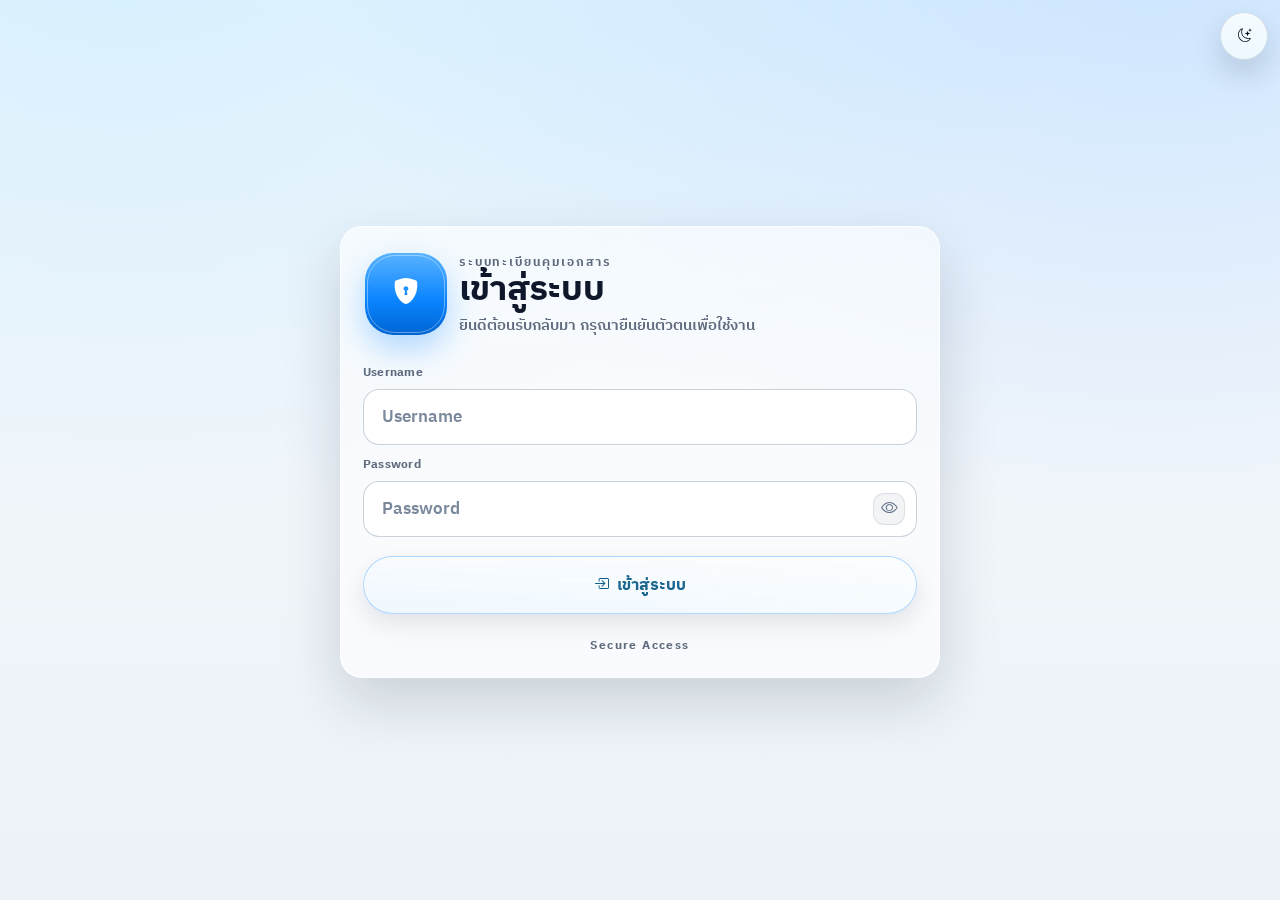
<file: index.html>
<!doctype html>
<html lang="th">
<head>
  <meta charset="utf-8">
  <meta name="viewport" content="width=device-width, initial-scale=1, viewport-fit=cover">
  <title>ระบบทะเบียนคุมเอกสาร</title>
  <link rel="stylesheet" href="https://cdn.jsdelivr.net/npm/bootstrap-icons@1.11.3/font/bootstrap-icons.min.css">
  <style>
    :root {
      --bg: #f3f6fb;
      --card: #ffffff;
      --text: #0f172a;
      --muted: #475569;
      --border: #dbe4f0;
      --primary: #2563eb;
      --primary-2: #1d4ed8;
      --danger: #dc2626;
      --success: #15803d;
      --warning: #b45309;
      --shadow: 0 16px 38px rgba(15, 23, 42, 0.10);
      --home-topbar-top-offset: 10px;
    }

    * { box-sizing: border-box; }

    body {
      margin: 0;
      font-family: "IBM Plex Sans Thai", sans-serif;
      color: var(--text);
      background: radial-gradient(1200px 600px at 10% -10%, #dbeafe, rgba(219, 234, 254, 0)), var(--bg);
      min-height: 100vh;
    }

    .shell {
      max-width: 1220px;
      margin: 0 auto;
      padding: 16px;
      display: grid;
      gap: 14px;
    }

    .card {
      background: var(--card);
      border: 1px solid var(--border);
      border-radius: 16px;
      box-shadow: var(--shadow);
      padding: 14px;
    }

    .topbar {
      display: flex;
      align-items: center;
      justify-content: space-between;
      gap: 10px;
      flex-wrap: wrap;
    }

    .title {
      margin: 0;
      font-size: 1.15rem;
      font-weight: 800;
      letter-spacing: 0.01em;
    }

    .muted { color: var(--muted); }

    .row {
      display: grid;
      grid-template-columns: repeat(2, minmax(0, 1fr));
      gap: 10px;
    }

    .row.three {
      grid-template-columns: repeat(3, minmax(0, 1fr));
    }

    .field {
      display: grid;
      gap: 5px;
    }

    .field.full { grid-column: 1 / -1; }

    label {
      font-size: 0.83rem;
      color: var(--muted);
      font-weight: 600;
    }

    input, select {
      height: 40px;
      border: 1px solid var(--border);
      border-radius: 10px;
      padding: 0 12px;
      font: inherit;
      color: var(--text);
      background: #fff;
    }

    .btn {
      border: none;
      height: 38px;
      border-radius: 999px;
      padding: 0 14px;
      font: inherit;
      font-weight: 700;
      color: #fff;
      cursor: pointer;
      background: linear-gradient(180deg, var(--primary), var(--primary-2));
    }

    .btn.secondary { background: #334155; }
    .btn.success { background: #15803d; }
    .btn.danger { background: var(--danger); }
    .btn.outline {
      color: var(--primary-2);
      background: #fff;
      border: 1px solid #93c5fd;
    }

    .btn:disabled {
      opacity: 0.6;
      cursor: not-allowed;
    }

    .actions {
      display: flex;
      gap: 8px;
      flex-wrap: wrap;
      align-items: center;
    }

    .status-pill {
      display: inline-flex;
      align-items: center;
      gap: 6px;
      padding: 6px 10px;
      border-radius: 999px;
      font-size: 0.80rem;
      font-weight: 700;
      border: 1px solid var(--border);
      color: var(--muted);
      background: #f8fbff;
    }

    .status-pill.ok {
      color: var(--success);
      border-color: rgba(21, 128, 61, 0.28);
      background: rgba(21, 128, 61, 0.08);
    }

    .status-pill.warn {
      color: var(--warning);
      border-color: rgba(180, 83, 9, 0.28);
      background: rgba(180, 83, 9, 0.08);
    }

    .status-pill.error {
      color: var(--danger);
      border-color: rgba(220, 38, 38, 0.28);
      background: rgba(220, 38, 38, 0.08);
    }

    .hidden { display: none !important; }

    .alert {
      border: 1px solid rgba(220, 38, 38, 0.24);
      background: rgba(220, 38, 38, 0.08);
      color: var(--danger);
      padding: 10px 12px;
      border-radius: 10px;
      font-size: 0.88rem;
    }

    .tabs {
      display: inline-flex;
      gap: 6px;
      border: 1px solid var(--border);
      border-radius: 999px;
      background: #f8fbff;
      padding: 4px;
      margin-bottom: 10px;
    }

    .tab-btn {
      border: none;
      border-radius: 999px;
      height: 32px;
      padding: 0 12px;
      cursor: pointer;
      font: inherit;
      font-size: .86rem;
      font-weight: 700;
      color: #334155;
      background: transparent;
    }

    .tab-btn.active {
      color: #1d4ed8;
      background: #dbeafe;
    }

    .table-wrap {
      overflow: auto;
      border: 1px solid var(--border);
      border-radius: 12px;
    }

    table {
      width: 100%;
      border-collapse: collapse;
      min-width: 980px;
      background: #fff;
    }

    th, td {
      border-bottom: 1px solid var(--border);
      padding: 9px 10px;
      text-align: left;
      font-size: 0.87rem;
      vertical-align: top;
    }

    th {
      background: #f8fbff;
      color: #334155;
      font-weight: 800;
      white-space: nowrap;
    }

    tr:hover td {
      background: #f8fbff;
    }

    .status-badge {
      display: inline-flex;
      padding: 3px 8px;
      border-radius: 999px;
      font-size: 0.76rem;
      font-weight: 700;
      border: 1px solid var(--border);
      background: #f8fbff;
      color: #334155;
      white-space: nowrap;
    }

    .status-badge.stored {
      border-color: rgba(21, 128, 61, 0.32);
      color: var(--success);
      background: rgba(21, 128, 61, 0.08);
    }

    .login-wrap {
      width: min(560px, 100%) !important;
      margin: 0 auto;
      padding: 24px 22px 20px !important;
      border-radius: 32px !important;
      background: rgba(255, 255, 255, 0.52) !important;
      border: 1px solid rgba(255, 255, 255, 0.68) !important;
      backdrop-filter: saturate(165%) blur(24px) !important;
      -webkit-backdrop-filter: saturate(165%) blur(24px) !important;
      box-shadow: 0 22px 56px rgba(15, 23, 42, 0.14) !important;
    }

    .login-stage {
      width: 100%;
      display: grid;
      gap: 10px;
      justify-items: center;
      padding: 2px 0;
    }

    .login-brand {
      width: 100%;
      display: grid;
      grid-template-columns: auto minmax(0, 1fr);
      align-items: flex-start;
      column-gap: 12px;
      margin-bottom: 10px;
      padding: 0 2px 6px;
    }

    .login-brand-copy {
      min-width: 0;
      display: grid;
      gap: 4px;
      padding-top: 3px;
    }

    .login-shield {
      position: relative;
      width: 82px;
      height: 82px;
      border-radius: 28px;
      display: flex;
      align-items: center;
      justify-content: center;
      color: #fff;
      font-size: 1.62rem;
      background: linear-gradient(180deg, #59b3ff 0%, #0a84ff 58%, #0064d2 100%);
      box-shadow: 0 14px 32px rgba(10, 132, 255, 0.30);
      flex: 0 0 auto;
    }

    .login-shield::after {
      content: "";
      position: absolute;
      inset: 2px;
      border-radius: inherit;
      border: 1px solid rgba(255, 255, 255, 0.38);
      pointer-events: none;
    }

    .login-kicker {
      margin: 0;
      color: #5f6c80;
      font-size: 0.72rem;
      letter-spacing: 0.16em;
      font-weight: 700;
      text-transform: uppercase;
      line-height: 1.2;
    }

    .login-title {
      margin: 0;
      color: #111827;
      font-size: 2.3rem;
      font-weight: 700;
      line-height: 1.05;
      letter-spacing: -0.01em;
    }

    .login-subtitle {
      margin: 2px 0 0;
      color: #64748b;
      font-size: 0.94rem;
      line-height: 1.4;
      font-weight: 600;
      max-width: 34ch;
    }

    .login-form .field {
      gap: 6px;
      margin-bottom: 9px;
    }

    .login-form label {
      color: #6b7280;
      font-size: 0.78rem;
      letter-spacing: 0.02em;
      text-transform: none;
      font-weight: 700;
    }

    .login-input {
      display: block;
      width: 100% !important;
      min-width: 0;
      height: 56px !important;
      border-radius: 22px !important;
      border: 1px solid rgba(148, 163, 184, 0.4) !important;
      background: rgba(255, 255, 255, 0.8) !important;
      color: #111827 !important;
      padding: 0 18px !important;
      font-size: 1.04rem;
      font-weight: 600;
    }

    .login-input::placeholder {
      color: rgba(17, 24, 39, 0.46) !important;
      font-weight: 600;
    }

    .login-input:focus {
      border-color: rgba(10, 132, 255, 0.65) !important;
      box-shadow: 0 0 0 4px rgba(10, 132, 255, 0.14) !important;
    }

    .pass-wrap {
      position: relative;
      width: 100%;
    }

    .pass-wrap .login-input {
      padding-right: 52px !important;
    }

    .pass-eye {
      position: absolute;
      right: 12px;
      top: 50%;
      transform: translateY(-50%);
      width: 32px;
      height: 32px;
      border: 1px solid rgba(148, 163, 184, 0.24);
      border-radius: 11px;
      background: rgba(148, 163, 184, 0.1);
      color: #6b7280;
      display: inline-flex;
      align-items: center;
      justify-content: center;
      font-size: 1.05rem;
      cursor: pointer;
      transition: transform 0.22s cubic-bezier(0.22, 1, 0.36, 1), background-color 0.24s ease, border-color 0.24s ease, color 0.24s ease;
    }

    .pass-eye:hover {
      transform: translateY(calc(-50% - 1px));
      background: rgba(10, 132, 255, 0.14);
      border-color: rgba(10, 132, 255, 0.3);
      color: #0a84ff;
    }

    .login-submit {
      margin-top: 10px;
      width: 100%;
      height: 58px !important;
      border-radius: 999px !important;
      font-size: 1rem !important;
      font-weight: 800 !important;
      letter-spacing: 0;
    }

    .login-foot {
      margin-top: 12px;
      text-align: center;
      color: #6b7280;
      font-size: 0.73rem;
      letter-spacing: 0.12em;
      font-weight: 700;
      text-transform: none;
    }

    body.login-mode {
      min-height: 100vh;
    }

    body.login-mode .shell {
      width: min(1160px, 100%) !important;
      max-width: none !important;
      min-height: 100vh !important;
      display: flex !important;
      flex-direction: column !important;
      justify-content: center !important;
      align-items: center !important;
      gap: 10px;
      padding: 24px 14px !important;
    }

    body.login-mode #homeTopbar {
      display: none !important;
    }

    body.login-mode #appCard {
      display: none !important;
    }

    body.login-mode #settingsCard,
    body.login-mode #errorBox {
      width: min(560px, 100%);
      margin: 0 auto;
    }

    body.login-mode #settingsCard {
      border-radius: 22px;
      background: rgba(255, 255, 255, 0.5);
    }

    body.login-mode #errorBox {
      border-radius: 14px;
      background: rgba(220, 38, 38, 0.1);
    }

    /* login-mode: lock contrast and spacing so theme override does not wash text out */
    body.login-mode #loginCard.login-wrap {
      background: rgba(255, 255, 255, 0.58) !important;
      border-color: rgba(255, 255, 255, 0.72) !important;
      box-shadow: 0 24px 58px rgba(15, 23, 42, 0.16) !important;
    }

    body.login-mode #loginCard .login-kicker,
    body.login-mode #loginCard .login-subtitle,
    body.login-mode #loginCard .login-form label,
    body.login-mode #loginCard .login-foot {
      color: #5f6b7d !important;
    }

    body.login-mode #loginCard .login-title {
      color: #0f172a !important;
    }

    body.login-mode #loginCard .login-input {
      background: rgba(255, 255, 255, 0.88) !important;
      border-color: rgba(148, 163, 184, 0.5) !important;
      color: #111827 !important;
    }

    body.login-mode #loginCard .login-input::placeholder {
      color: rgba(100, 116, 139, 0.86) !important;
    }

    body.login-mode #loginCard .pass-eye {
      color: #64748b !important;
      background: rgba(148, 163, 184, 0.12) !important;
      border-color: rgba(148, 163, 184, 0.24) !important;
    }

    body.login-mode #loginCard .pass-eye:hover {
      background: rgba(10, 132, 255, 0.14) !important;
      border-color: rgba(10, 132, 255, 0.32) !important;
      color: #0a84ff !important;
    }

    body.login-mode.dark-mode #loginCard.login-wrap {
      background: rgba(13, 21, 33, 0.74) !important;
      border-color: rgba(148, 163, 184, 0.34) !important;
      box-shadow: 0 36px 88px rgba(2, 8, 20, 0.62) !important;
    }

    body.login-mode.dark-mode #loginCard .login-kicker,
    body.login-mode.dark-mode #loginCard .login-subtitle,
    body.login-mode.dark-mode #loginCard .login-form label,
    body.login-mode.dark-mode #loginCard .login-foot {
      color: rgba(226, 232, 240, 0.84) !important;
    }

    body.login-mode.dark-mode #loginCard .login-title {
      color: #f8fafc !important;
    }

    body.login-mode.dark-mode #loginCard .login-input {
      background: rgba(15, 23, 42, 0.84) !important;
      border-color: rgba(148, 163, 184, 0.5) !important;
      color: #f8fafc !important;
    }

    body.login-mode.dark-mode #loginCard .login-input::placeholder {
      color: rgba(203, 213, 225, 0.72) !important;
    }

    body.login-mode.dark-mode #loginCard .pass-eye {
      color: rgba(226, 232, 240, 0.86) !important;
      background: rgba(148, 163, 184, 0.14) !important;
      border-color: rgba(148, 163, 184, 0.24) !important;
    }

    body.login-mode.dark-mode #loginCard .pass-eye:hover {
      background: rgba(90, 200, 250, 0.24) !important;
      border-color: rgba(125, 211, 252, 0.42) !important;
      color: #d5f4ff !important;
    }

    body.login-mode.dark-mode #settingsCard {
      background: rgba(15, 23, 42, 0.64) !important;
      border-color: rgba(148, 163, 184, 0.34) !important;
    }

    body.login-mode.dark-mode #errorBox {
      background: rgba(127, 29, 29, 0.38) !important;
      border-color: rgba(248, 113, 113, 0.5) !important;
      color: #fecaca !important;
    }

    .empty {
      padding: 16px;
      text-align: center;
      color: var(--muted);
      font-weight: 600;
    }

    .settings-grid {
      display: grid;
      gap: 10px;
    }

    .link-btn {
      color: var(--primary);
      text-decoration: none;
      font-weight: 700;
      white-space: nowrap;
    }

    .link-btn:hover { text-decoration: underline; }

    .config-links {
      display: flex;
      gap: 8px;
      flex-wrap: wrap;
      margin-top: 6px;
    }

    .config-link {
      display: inline-flex;
      align-items: center;
      height: 28px;
      padding: 0 10px;
      border-radius: 999px;
      border: 1px solid var(--border);
      font-size: 0.80rem;
      color: #1e3a8a;
      text-decoration: none;
      background: #eff6ff;
      font-weight: 700;
    }

    .config-link:hover {
      text-decoration: underline;
      background: #dbeafe;
    }

    #homeTopbar {
      --follow-progress: 0;
      position: sticky;
      top: 0;
      z-index: 1000;
      padding: 14px 18px !important;
      border-radius: 0 0 26px 26px !important;
      background: rgba(241, 249, 255, 0.95) !important;
      border: 1px solid rgba(148, 163, 184, 0.3) !important;
      border-top: none !important;
      box-shadow: 0 14px 34px rgba(15, 23, 42, 0.12) !important;
      gap: 14px;
      backdrop-filter: saturate(170%) blur(20px);
      -webkit-backdrop-filter: saturate(170%) blur(20px);
      transform: translate3d(0, calc(-6px * var(--follow-progress)), 0) scale(calc(1 - (0.012 * var(--follow-progress))));
      transform-origin: top center;
      will-change: transform, box-shadow, background, border-color;
      transition:
        transform 140ms linear,
        box-shadow 300ms cubic-bezier(0.22, 1, 0.36, 1),
        background 260ms ease,
        border-color 260ms ease;
    }

    #homeTopbar.is-sticky {
      background: rgba(255, 255, 255, 0.98) !important;
      border-color: rgba(148, 163, 184, 0.38) !important;
      box-shadow: 0 10px 28px rgba(15, 23, 42, 0.16) !important;
    }

    #homeTopbar.is-fixed {
      position: fixed !important;
      top: calc(env(safe-area-inset-top, 0px) + var(--home-topbar-top-offset));
      left: 0;
      right: 0;
      width: min(1220px, calc(100vw - 32px));
      z-index: 1400;
      margin-left: auto !important;
      margin-right: auto !important;
      transform-origin: top center;
    }

    @media (prefers-reduced-motion: reduce) {
      #homeTopbar {
        transition: none !important;
        transform: none !important;
      }
    }

    .search-head-left {
      display: flex;
      align-items: flex-start;
      gap: 14px;
      min-width: 0;
      flex: 1 1 auto;
    }

    .search-brand-badge {
      width: 60px;
      height: 60px;
      border-radius: 18px;
      background: linear-gradient(180deg, #3ea2ff 0%, #0a84ff 60%, #0469d6 100%);
      color: #fff;
      display: inline-flex;
      align-items: center;
      justify-content: center;
      font-size: 1.62rem;
      box-shadow: 0 12px 30px rgba(10, 132, 255, 0.34);
      flex: 0 0 auto;
    }

    .search-brand-copy {
      min-width: 0;
      display: flex;
      flex-direction: column;
      justify-content: center;
      gap: 5px;
    }

    #homeTopbar .title {
      font-size: clamp(1.55rem, 3.1vw, 2.18rem);
      line-height: 1.18;
      font-weight: 850;
      margin: 0;
      letter-spacing: -0.005em;
      color: #0f172a;
      overflow-wrap: anywhere;
      word-break: break-word;
    }

    .app-subtitle {
      font-size: clamp(0.98rem, 1.45vw, 1.2rem) !important;
      color: #64748b !important;
      font-weight: 650;
      line-height: 1.32;
      overflow-wrap: anywhere;
      word-break: break-word;
    }

    .header-status {
      font-size: clamp(0.84rem, 1.2vw, 0.95rem);
      line-height: 1.26;
      font-weight: 750;
      color: #64748b;
      margin-top: 0;
    }

    .header-status[data-status="ok"] { color: #15803d; }
    .header-status[data-status="warn"] { color: #b45309; }
    .header-status[data-status="error"] { color: #dc2626; }

    .search-head-right {
      display: flex;
      align-items: center;
      justify-content: flex-end;
      gap: 10px;
      flex-wrap: wrap;
    }

    .session-chip {
      display: inline-flex;
      align-items: center;
      gap: 10px;
      max-width: 360px;
      min-height: 60px;
      padding: 7px 14px 7px 8px;
      border-radius: 999px;
      border: 1px solid rgba(148, 163, 184, 0.42);
      background: rgba(255, 255, 255, 0.58);
      box-shadow: inset 0 1px 0 rgba(255, 255, 255, 0.72);
    }

    .session-avatar-wrap {
      width: 44px;
      height: 44px;
      border-radius: 50%;
      overflow: hidden;
      border: 1.4px solid rgba(59, 130, 246, 0.34);
      background: rgba(219, 234, 254, 0.68);
      display: inline-flex;
      align-items: center;
      justify-content: center;
      color: #1d4ed8;
      font-weight: 900;
      flex: 0 0 auto;
    }

    .session-avatar {
      width: 100%;
      height: 100%;
      object-fit: cover;
      display: block;
    }

    .session-avatar-fallback {
      font-size: 1rem;
      font-weight: 900;
    }

    .session-meta {
      min-width: 0;
      display: grid;
      gap: 1px;
    }

    .session-name {
      font-size: 1.02rem;
      font-weight: 800;
      line-height: 1.18;
      color: #0f172a;
      white-space: nowrap;
      overflow: hidden;
      text-overflow: ellipsis;
    }

    .session-role {
      font-size: 0.8rem;
      font-weight: 600;
      color: #64748b;
      line-height: 1.14;
      white-space: nowrap;
      overflow: hidden;
      text-overflow: ellipsis;
    }

    #homeTopbar .btn-logout {
      height: 46px !important;
      padding: 0 18px !important;
      border-radius: 999px !important;
      border: 1.4px solid rgba(239, 68, 68, 0.42) !important;
      background: rgba(255, 255, 255, 0.58) !important;
      color: #dc2626 !important;
      box-shadow: 0 8px 18px rgba(15, 23, 42, 0.08) !important;
      font-size: 0.95rem !important;
      font-weight: 760 !important;
      letter-spacing: 0.005em;
    }

    #homeTopbar .btn-logout:hover {
      background: rgba(254, 242, 242, 0.86) !important;
      border-color: rgba(239, 68, 68, 0.56) !important;
      color: #be123c !important;
      box-shadow: 0 10px 22px rgba(239, 68, 68, 0.14) !important;
    }

    #homeTopbar .app-settings-btn {
      height: 42px !important;
      padding: 0 14px !important;
      border-radius: 999px !important;
      font-size: 0.82rem !important;
    }

    body.app-home-page #homeTopbar .dash-search-wrap {
      transition:
        transform 260ms cubic-bezier(0.22, 1, 0.36, 1),
        filter 240ms ease;
      will-change: transform;
    }

    body.app-home-page #homeTopbar .search-box {
      transition:
        border-color 260ms ease,
        background 260ms ease,
        box-shadow 280ms cubic-bezier(0.22, 1, 0.36, 1),
        transform 220ms cubic-bezier(0.22, 1, 0.36, 1);
    }

    body.app-home-page #homeTopbar.is-sticky .dash-search-wrap {
      transform: translateY(-1px);
      filter: saturate(1.03);
    }

    body.app-home-page #homeTopbar.is-sticky .search-box {
      background: rgba(255, 255, 255, 0.9) !important;
      border-color: rgba(148, 163, 184, 0.46) !important;
      box-shadow:
        0 14px 30px rgba(15, 23, 42, 0.11),
        inset 0 1px 0 rgba(255, 255, 255, 0.86) !important;
      transform: translateY(-1px);
    }

    .search-panel {
      margin-bottom: 12px;
      padding: 12px !important;
      border-radius: 22px !important;
      background: rgba(245, 250, 255, 0.52) !important;
      border: 1px solid rgba(148, 163, 184, 0.3) !important;
    }

    .search-main {
      height: 72px;
      border-radius: 22px;
      border: 1px solid rgba(148, 163, 184, 0.35);
      background: rgba(255, 255, 255, 0.72);
      display: flex;
      align-items: center;
      gap: 12px;
      padding: 0 10px 0 18px;
      box-shadow: inset 0 1px 0 rgba(255, 255, 255, 0.72);
    }

    .search-main .search-icon {
      font-size: 1.48rem;
      color: #64748b;
      flex: 0 0 auto;
    }

    #searchQuery.search-main-input {
      flex: 1 1 auto;
      min-width: 140px;
      height: 100% !important;
      border: none !important;
      background: transparent !important;
      color: #0f172a;
      font-size: 1.42rem;
      font-weight: 600;
      padding: 0 !important;
      border-radius: 0 !important;
      backdrop-filter: none !important;
      -webkit-backdrop-filter: none !important;
      box-shadow: none !important;
      outline: none;
    }

    #searchQuery.search-main-input::placeholder {
      color: #6b7280;
      font-weight: 500;
    }

    #searchQuery.search-main-input:focus {
      border: none !important;
      box-shadow: none !important;
      outline: none !important;
    }

    .search-trigger {
      height: 52px !important;
      padding: 0 20px !important;
      border-radius: 16px !important;
      font-size: 0.98rem !important;
      flex: 0 0 auto;
    }

    .search-tools {
      margin-top: 11px;
      display: flex;
      align-items: flex-end;
      gap: 10px;
      flex-wrap: wrap;
    }

    .search-tools .field {
      min-width: 170px;
      gap: 4px;
    }

    .search-tools label {
      font-size: 0.75rem;
      font-weight: 700;
      color: #64748b;
    }

    .search-tools select {
      height: 40px;
      border-radius: 12px;
      font-size: 0.89rem;
      font-weight: 600;
    }

    .search-actions {
      margin-left: auto;
      display: flex;
      align-items: center;
      gap: 8px;
      flex-wrap: wrap;
    }

    .search-actions .btn {
      height: 40px !important;
      padding: 0 14px !important;
      border-radius: 999px !important;
      font-size: 0.86rem !important;
      font-weight: 800 !important;
    }

    body.dark-mode #homeTopbar {
      background: rgba(16, 24, 38, 0.72) !important;
      border-color: rgba(148, 163, 184, 0.34) !important;
      box-shadow: 0 18px 40px rgba(2, 8, 20, 0.52) !important;
    }

    body.dark-mode #homeTopbar .title {
      color: #f8fafc;
    }

    body.dark-mode .app-subtitle {
      color: rgba(226, 232, 240, 0.86) !important;
    }

    body.dark-mode .header-status {
      color: rgba(203, 213, 225, 0.82);
    }

    body.dark-mode .session-chip {
      background: rgba(15, 23, 42, 0.74);
      border-color: rgba(148, 163, 184, 0.42);
      box-shadow: inset 0 1px 0 rgba(255, 255, 255, 0.08);
    }

    body.dark-mode .session-avatar-wrap {
      background: rgba(30, 41, 59, 0.86);
      border-color: rgba(125, 211, 252, 0.4);
      color: #93c5fd;
    }

    body.dark-mode .session-name {
      color: #f8fafc;
    }

    body.dark-mode .session-role {
      color: rgba(203, 213, 225, 0.78);
    }

    body.dark-mode #homeTopbar .btn-logout {
      background: rgba(127, 29, 29, 0.24) !important;
      border-color: rgba(248, 113, 113, 0.52) !important;
      color: #fda4af !important;
      box-shadow: 0 10px 20px rgba(2, 8, 20, 0.3) !important;
    }

    body.dark-mode #homeTopbar .btn-logout:hover {
      background: rgba(127, 29, 29, 0.4) !important;
      border-color: rgba(248, 113, 113, 0.64) !important;
      color: #fecdd3 !important;
      box-shadow: 0 12px 24px rgba(2, 8, 20, 0.34) !important;
    }

    body.dark-mode .search-panel {
      background: rgba(16, 24, 38, 0.68) !important;
      border-color: rgba(148, 163, 184, 0.34) !important;
    }

    body.dark-mode .search-main {
      background: rgba(15, 23, 42, 0.76);
      border-color: rgba(148, 163, 184, 0.42);
      box-shadow: inset 0 1px 0 rgba(255, 255, 255, 0.08);
    }

    body.dark-mode.app-home-page #homeTopbar.is-sticky .dash-search-wrap {
      filter: saturate(1.06);
    }

    body.dark-mode.app-home-page #homeTopbar.is-sticky .search-box {
      background: rgba(15, 23, 42, 0.86) !important;
      border-color: rgba(125, 211, 252, 0.44) !important;
      box-shadow:
        0 18px 38px rgba(2, 8, 20, 0.44),
        inset 0 1px 0 rgba(255, 255, 255, 0.1) !important;
    }

    body.dark-mode .search-main .search-icon {
      color: rgba(203, 213, 225, 0.86);
    }

    body.dark-mode #searchQuery.search-main-input {
      color: #f8fafc;
    }

    body.dark-mode #searchQuery.search-main-input::placeholder {
      color: rgba(203, 213, 225, 0.72);
    }

    body.dark-mode .search-tools label {
      color: rgba(203, 213, 225, 0.84);
    }

    body.dark-mode #boxesWrap .box-card {
      border-color: rgba(148, 163, 184, 0.42) !important;
      background: linear-gradient(135deg, rgba(30, 41, 59, 0.78), rgba(15, 23, 42, 0.7)) !important;
      box-shadow: 0 16px 34px rgba(2, 8, 20, 0.46) !important;
    }

    body.dark-mode #boxesWrap .box-card::before {
      background: rgba(125, 211, 252, 0.18);
    }

    body.dark-mode #boxesWrap .box-card:hover {
      border-color: rgba(125, 211, 252, 0.56) !important;
      box-shadow: 0 20px 42px rgba(2, 8, 20, 0.58) !important;
    }

    body.dark-mode #boxesWrap .box-card-icon {
      background: rgba(59, 130, 246, 0.2);
      color: #93c5fd;
      border-color: rgba(125, 211, 252, 0.35);
    }

    body.dark-mode #boxesWrap .box-name {
      color: #93c5fd;
    }

    body.dark-mode #boxesWrap .box-count {
      color: #cbd5e1;
    }

    body.dark-mode #boxesWrap .box-count i,
    body.dark-mode #boxesWrap .box-card-arrow {
      color: rgba(191, 219, 254, 0.74);
    }

    .box-grid {
      display: grid;
      grid-template-columns: repeat(4, minmax(0, 1fr));
      gap: 10px;
    }

    .box-card {
      border: 1px solid var(--border);
      border-radius: 14px;
      background: #f8fbff;
      padding: 12px;
      text-decoration: none;
      color: inherit;
      transition: transform .16s ease, box-shadow .2s ease;
    }

    .box-card:hover {
      transform: translateY(-2px);
      box-shadow: 0 12px 24px rgba(15,23,42,.12);
    }

    .box-name {
      font-size: .96rem;
      font-weight: 800;
      color: #1d4ed8;
      word-break: break-word;
    }

    .box-count {
      margin-top: 3px;
      color: #475569;
      font-size: .82rem;
      font-weight: 700;
    }

    #boxesWrap.box-grid {
      grid-template-columns: repeat(2, minmax(0, 1fr));
      gap: 12px;
    }

    #boxesWrap .box-card {
      position: relative;
      overflow: hidden;
      padding: 14px 14px 13px !important;
      border-radius: 22px !important;
      border: 1px solid rgba(148, 163, 184, 0.38) !important;
      background: linear-gradient(135deg, rgba(255, 255, 255, 0.68), rgba(255, 255, 255, 0.42)) !important;
      box-shadow: 0 12px 26px rgba(15, 23, 42, 0.09) !important;
      transform: translateY(0);
      transition: transform 0.2s cubic-bezier(0.22, 1, 0.36, 1), box-shadow 0.24s ease, border-color 0.2s ease, background-color 0.2s ease;
    }

    #boxesWrap .box-card::before {
      content: "";
      position: absolute;
      right: -34px;
      top: -36px;
      width: 128px;
      height: 128px;
      border-radius: 50%;
      background: rgba(59, 130, 246, 0.14);
      transition: transform 0.22s ease;
      z-index: 0;
    }

    #boxesWrap .box-card:hover {
      transform: translateY(-2px);
      border-color: rgba(59, 130, 246, 0.5) !important;
      box-shadow: 0 16px 30px rgba(15, 23, 42, 0.13) !important;
    }

    #boxesWrap .box-card:hover::before {
      transform: translate(-4px, 4px) scale(1.03);
    }

    .box-card-top {
      position: relative;
      z-index: 1;
      display: flex;
      align-items: center;
      justify-content: space-between;
      margin-bottom: 8px;
    }

    .box-card-icon {
      width: 40px;
      height: 40px;
      border-radius: 12px;
      display: inline-flex;
      align-items: center;
      justify-content: center;
      background: rgba(37, 99, 235, 0.14);
      color: #1d4ed8;
      font-size: 1.14rem;
      border: 1px solid rgba(59, 130, 246, 0.24);
    }

    .box-card-arrow {
      color: rgba(30, 64, 175, 0.52);
      font-size: 1rem;
      transition: transform 0.2s ease, color 0.2s ease;
    }

    #boxesWrap .box-card:hover .box-card-arrow {
      transform: translate(2px, -2px);
      color: rgba(29, 78, 216, 0.86);
    }

    #boxesWrap .box-name {
      position: relative;
      z-index: 1;
      font-size: 1.08rem;
      font-weight: 850;
      color: #1d4ed8;
      line-height: 1.2;
      word-break: break-word;
    }

    #boxesWrap .box-count {
      position: relative;
      z-index: 1;
      margin-top: 6px;
      font-size: 0.86rem;
      font-weight: 700;
      color: #475569;
      display: inline-flex;
      align-items: center;
      gap: 6px;
    }

    #boxesWrap .box-count i {
      font-size: 0.85rem;
      color: #64748b;
    }

    #statsRow.stats-grid {
      gap: 14px;
    }

    #statsRow .stat-card {
      --mx: 16%;
      --my: 18%;
      --rx: 0deg;
      --ry: 0deg;
      --ix: 0px;
      --iy: 0px;
      --orb-x: 0px;
      --orb-y: 0px;
      --stat-border: rgba(59, 130, 246, 0.52);
      --stat-color: #1f4fd8;
      --stat-icon: rgba(30, 78, 216, 0.22);
      --stat-grad-a: rgba(191, 219, 254, 0.52);
      --stat-grad-b: rgba(255, 255, 255, 0.4);
      --stat-orb: rgba(96, 165, 250, 0.24);
      position: relative;
      overflow: hidden;
      isolation: isolate;
      display: grid;
      align-content: start;
      gap: 10px;
      min-height: 150px;
      padding: 20px 22px !important;
      border-radius: 26px !important;
      border: 1.6px solid var(--stat-border) !important;
      color: var(--stat-color) !important;
      background:
        radial-gradient(160px 140px at var(--mx) var(--my), rgba(255, 255, 255, 0.62), rgba(255, 255, 255, 0) 72%),
        linear-gradient(130deg, var(--stat-grad-a) 0%, var(--stat-grad-b) 56%, rgba(255, 255, 255, 0.2) 100%) !important;
      box-shadow:
        inset 0 1px 0 rgba(255, 255, 255, 0.68),
        0 12px 34px rgba(15, 23, 42, 0.11) !important;
      transform: translateY(0) rotateX(var(--rx)) rotateY(var(--ry));
      transform-style: preserve-3d;
      transition: transform 0.34s cubic-bezier(0.22, 1, 0.36, 1), box-shadow 0.34s ease, border-color 0.26s ease;
      will-change: transform;
    }

    #statsRow .stat-card::before {
      content: "";
      position: absolute;
      inset: 0;
      border-radius: inherit;
      background: linear-gradient(145deg, rgba(255, 255, 255, 0.26), rgba(255, 255, 255, 0));
      pointer-events: none;
      z-index: 0;
    }

    #statsRow .stat-card::after {
      content: "";
      position: absolute;
      right: -44px;
      top: -36px;
      width: 150px;
      height: 150px;
      border-radius: 50%;
      background: var(--stat-orb);
      transform: translate3d(var(--orb-x), var(--orb-y), 0);
      transition: transform 0.34s cubic-bezier(0.22, 1, 0.36, 1), opacity 0.34s ease;
      opacity: 0.78;
      pointer-events: none;
      z-index: 0;
    }

    #statsRow .stat-card:hover {
      transform: translateY(-3px) scale(1.006) rotateX(var(--rx)) rotateY(var(--ry));
      box-shadow:
        inset 0 1px 0 rgba(255, 255, 255, 0.78),
        0 18px 42px rgba(15, 23, 42, 0.16) !important;
    }

    #statsRow .stat-card:focus-visible {
      outline: 2px solid rgba(10, 132, 255, 0.48);
      outline-offset: 2px;
    }

    #statsRow .stat-icon {
      position: absolute;
      right: 18px;
      top: 10px;
      font-size: 3.9rem;
      line-height: 1;
      color: var(--stat-icon);
      opacity: 0.52;
      transform: translate3d(var(--ix), var(--iy), 24px) rotate(-8deg);
      transition: transform 0.34s cubic-bezier(0.22, 1, 0.36, 1), opacity 0.34s ease;
      pointer-events: none;
      z-index: 1;
      will-change: transform;
    }

    #statsRow .stat-card:hover .stat-icon {
      opacity: 0.72;
    }

    #statsRow .stat-label {
      margin: 0;
      max-width: none;
      font-size: clamp(0.96rem, 1.2vw, 1.08rem);
      font-weight: 800;
      letter-spacing: 0;
      text-transform: none;
      line-height: 1.22;
      white-space: normal;
      overflow: visible;
      text-overflow: clip;
      overflow-wrap: anywhere;
      word-break: break-word;
      color: var(--stat-color) !important;
      position: relative;
      z-index: 2;
    }

    #statsRow .stat-num,
    #statsRow .stat-number {
      margin: 0;
      margin-top: 2px;
      font-size: 3.08rem;
      font-weight: 900;
      line-height: 0.95;
      letter-spacing: -0.02em;
      color: var(--stat-color) !important;
      position: relative;
      z-index: 2;
    }

    #statsRow .stat-card.s-total {
      --stat-border: rgba(59, 130, 246, 0.66);
      --stat-color: #2563eb;
      --stat-icon: rgba(37, 99, 235, 0.23);
      --stat-grad-a: rgba(147, 197, 253, 0.5);
      --stat-grad-b: rgba(219, 234, 254, 0.28);
      --stat-orb: rgba(59, 130, 246, 0.24);
    }

    #statsRow .stat-card.s-stored {
      --stat-border: rgba(34, 197, 94, 0.66);
      --stat-color: #16a34a;
      --stat-icon: rgba(22, 163, 74, 0.24);
      --stat-grad-a: rgba(187, 247, 208, 0.5);
      --stat-grad-b: rgba(220, 252, 231, 0.26);
      --stat-orb: rgba(34, 197, 94, 0.24);
    }

    #statsRow .stat-card.s-completed {
      --stat-border: rgba(20, 184, 166, 0.66);
      --stat-color: #0f766e;
      --stat-icon: rgba(15, 118, 110, 0.24);
      --stat-grad-a: rgba(153, 246, 228, 0.48);
      --stat-grad-b: rgba(204, 251, 241, 0.25);
      --stat-orb: rgba(20, 184, 166, 0.24);
    }

    #statsRow .stat-card.s-pending {
      --stat-border: rgba(245, 158, 11, 0.7);
      --stat-color: #d97706;
      --stat-icon: rgba(217, 119, 6, 0.24);
      --stat-grad-a: rgba(253, 230, 138, 0.46);
      --stat-grad-b: rgba(254, 243, 199, 0.25);
      --stat-orb: rgba(245, 158, 11, 0.23);
    }

    #statsRow .stat-card.s-inprogress {
      --stat-border: rgba(14, 165, 233, 0.66);
      --stat-color: #0ea5e9;
      --stat-icon: rgba(14, 165, 233, 0.24);
      --stat-grad-a: rgba(125, 211, 252, 0.5);
      --stat-grad-b: rgba(224, 242, 254, 0.24);
      --stat-orb: rgba(14, 165, 233, 0.22);
    }

    #statsRow .stat-card.s-assigned {
      --stat-border: rgba(236, 72, 153, 0.66);
      --stat-color: #db2777;
      --stat-icon: rgba(219, 39, 119, 0.22);
      --stat-grad-a: rgba(249, 168, 212, 0.5);
      --stat-grad-b: rgba(252, 231, 243, 0.24);
      --stat-orb: rgba(236, 72, 153, 0.22);
    }

    #statsRow .stat-card.s-return {
      --stat-border: rgba(107, 114, 128, 0.66);
      --stat-color: #6b7280;
      --stat-icon: rgba(107, 114, 128, 0.22);
      --stat-grad-a: rgba(191, 219, 254, 0.4);
      --stat-grad-b: rgba(226, 232, 240, 0.3);
      --stat-orb: rgba(148, 163, 184, 0.24);
    }

    #statsRow .stat-card.s-cancel {
      --stat-border: rgba(239, 68, 68, 0.66);
      --stat-color: #dc2626;
      --stat-icon: rgba(220, 38, 38, 0.22);
      --stat-grad-a: rgba(254, 202, 202, 0.5);
      --stat-grad-b: rgba(254, 226, 226, 0.24);
      --stat-orb: rgba(239, 68, 68, 0.22);
    }

    body.dark-mode #statsRow .stat-card {
      background:
        radial-gradient(170px 150px at var(--mx) var(--my), rgba(255, 255, 255, 0.18), rgba(255, 255, 255, 0) 74%),
        linear-gradient(132deg, var(--stat-grad-a) 0%, var(--stat-grad-b) 58%, rgba(15, 23, 42, 0.62) 100%) !important;
      box-shadow:
        inset 0 1px 0 rgba(255, 255, 255, 0.12),
        0 16px 44px rgba(2, 8, 20, 0.52) !important;
    }

    body.dark-mode #statsRow .stat-card.s-total {
      --stat-color: #93c5fd;
      --stat-icon: rgba(147, 197, 253, 0.28);
      --stat-grad-a: rgba(30, 64, 175, 0.42);
      --stat-grad-b: rgba(30, 41, 59, 0.52);
    }

    body.dark-mode #statsRow .stat-card.s-stored {
      --stat-color: #86efac;
      --stat-icon: rgba(134, 239, 172, 0.26);
      --stat-grad-a: rgba(21, 128, 61, 0.42);
      --stat-grad-b: rgba(22, 30, 44, 0.54);
    }

    body.dark-mode #statsRow .stat-card.s-completed {
      --stat-color: #5eead4;
      --stat-icon: rgba(94, 234, 212, 0.26);
      --stat-grad-a: rgba(13, 148, 136, 0.42);
      --stat-grad-b: rgba(22, 30, 44, 0.54);
    }

    body.dark-mode #statsRow .stat-card.s-pending {
      --stat-color: #fbbf24;
      --stat-icon: rgba(251, 191, 36, 0.24);
      --stat-grad-a: rgba(146, 64, 14, 0.4);
      --stat-grad-b: rgba(30, 41, 59, 0.54);
    }

    body.dark-mode #statsRow .stat-card.s-inprogress {
      --stat-color: #7dd3fc;
      --stat-icon: rgba(125, 211, 252, 0.26);
      --stat-grad-a: rgba(3, 105, 161, 0.4);
      --stat-grad-b: rgba(30, 41, 59, 0.54);
    }

    body.dark-mode #statsRow .stat-card.s-assigned {
      --stat-color: #f9a8d4;
      --stat-icon: rgba(249, 168, 212, 0.26);
      --stat-grad-a: rgba(157, 23, 77, 0.4);
      --stat-grad-b: rgba(30, 41, 59, 0.54);
    }

    body.dark-mode #statsRow .stat-card.s-return {
      --stat-color: #cbd5e1;
      --stat-icon: rgba(203, 213, 225, 0.26);
      --stat-grad-a: rgba(71, 85, 105, 0.42);
      --stat-grad-b: rgba(30, 41, 59, 0.54);
    }

    body.dark-mode #statsRow .stat-card.s-cancel {
      --stat-color: #fca5a5;
      --stat-icon: rgba(252, 165, 165, 0.28);
      --stat-grad-a: rgba(153, 27, 27, 0.4);
      --stat-grad-b: rgba(30, 41, 59, 0.54);
    }

    @media (max-width: 1200px) {
      #statsRow .stat-label {
        font-size: 0.98rem;
      }

      #statsRow .stat-num,
      #statsRow .stat-number {
        font-size: 2.6rem;
      }

      #statsRow .stat-icon {
        font-size: 3.25rem;
      }
    }

    @media (max-width: 1100px) {
      .box-grid { grid-template-columns: repeat(3, minmax(0, 1fr)); }
      #boxesWrap.box-grid { grid-template-columns: repeat(2, minmax(0, 1fr)); }
    }

    @media (max-width: 900px) {
      .row, .row.three { grid-template-columns: 1fr; }
      .shell { padding: 10px; }
      .box-grid { grid-template-columns: repeat(2, minmax(0, 1fr)); }
      #boxesWrap.box-grid { grid-template-columns: 1fr; }
      #homeTopbar {
        align-items: stretch;
      }
      .search-head-right {
        justify-content: flex-start;
      }
      .session-chip {
        max-width: 100%;
      }
      .search-main {
        height: 64px;
      }
      #searchQuery.search-main-input {
        font-size: 1.12rem;
      }
      .search-actions {
        margin-left: 0;
      }
    }

    @media (max-width: 560px) {
      .box-grid { grid-template-columns: 1fr; }
      #homeTopbar {
        padding: 12px !important;
        border-radius: 20px !important;
      }
      .search-head-left {
        gap: 10px;
      }
      .search-brand-badge {
        width: 48px;
        height: 48px;
        border-radius: 14px;
        font-size: 1.28rem;
      }
      #homeTopbar .title {
        font-size: 1.28rem;
        line-height: 1.2;
      }
      .app-subtitle {
        font-size: 0.84rem !important;
        line-height: 1.28;
      }
      .header-status {
        font-size: 0.76rem;
      }
      .session-chip {
        width: 100%;
        min-height: 52px;
      }
      #homeTopbar .btn-logout {
        width: 100%;
        height: 44px !important;
      }
      .search-panel {
        padding: 10px !important;
      }
      .search-main {
        height: 56px;
        border-radius: 16px;
        padding: 0 8px 0 12px;
        gap: 8px;
      }
      .search-main .search-icon {
        font-size: 1.2rem;
      }
      #searchQuery.search-main-input {
        font-size: 0.98rem;
      }
      .search-trigger {
        height: 42px !important;
        padding: 0 12px !important;
        font-size: 0.82rem !important;
      }
      .search-tools .field {
        min-width: 100%;
      }
      .search-actions {
        width: 100%;
      }
      .search-actions .btn {
        flex: 1 1 calc(50% - 8px);
      }
      #statsRow .stat-card {
        min-height: 128px;
        padding: 16px 16px !important;
        border-radius: 22px !important;
      }
      #statsRow .stat-label {
        max-width: none;
        font-size: 0.9rem;
        line-height: 1.18;
      }
      #statsRow .stat-num,
      #statsRow .stat-number {
        font-size: 2.36rem;
      }
      #statsRow .stat-icon {
        right: 12px;
        top: 10px;
        font-size: 2.58rem;
      }
      .login-wrap {
        padding: 18px 12px 14px;
        border-radius: 24px;
      }
      .login-brand {
        column-gap: 8px;
        margin-bottom: 8px;
        padding: 0 1px 4px;
      }
      .login-shield {
        width: 62px;
        height: 62px;
        border-radius: 20px;
        font-size: 1.08rem;
      }
      .login-title {
        font-size: 1.72rem;
        line-height: 1.06;
      }
      .login-subtitle {
        margin-top: 2px;
        font-size: 0.82rem;
        line-height: 1.32;
      }
      .login-kicker {
        font-size: 0.6rem;
        letter-spacing: 0.16em;
      }
      .login-input {
        height: 50px !important;
        border-radius: 18px !important;
      }
      .login-submit {
        height: 52px !important;
        font-size: 1.02rem;
      }
    }
  </style>
  <link rel="stylesheet" href="./theme-legacy.css?v=20260221-17">
</head>
<body class="app-home-page">
  <div class="shell">
    <div id="topbarSpacer" aria-hidden="true"></div>
    <div id="homeTopbar" class="top-bar search-head hidden">
      <div class="container">
        <div class="dash-head-row">
          <div class="dash-brand">
            <div class="dash-brand-icon"><i class="bi bi-folder2-open text-white fs-5"></i></div>
            <div>
              <h1 id="appTitle" class="dash-title">ระบบจัดการเอกสาร</h1>
              <div id="appSubtitle" class="dash-subtitle">ค้นหา เพิ่ม แก้ไข และจัดการเอกสาร</div>
              <div id="connectStatus" class="header-status" data-status="warn">พร้อมเข้าสู่ระบบ</div>
              <div id="configLinks" class="config-links hidden">
                <a id="linkSpreadsheet" class="config-link hidden" target="_blank" rel="noopener">Spreadsheet</a>
                <a id="linkAppsScript" class="config-link hidden" target="_blank" rel="noopener">Apps Script</a>
                <a id="linkDriveFolder" class="config-link hidden" target="_blank" rel="noopener">Drive Folder</a>
                <a id="linkManual" class="config-link hidden" target="_blank" rel="noopener">คู่มือ</a>
              </div>
            </div>
          </div>
          <div class="dash-user-wrap">
            <button id="btnOpenSettings" class="btn outline app-settings-btn hidden" type="button">ตั้งค่า API</button>
            <div id="sessionUserChip" class="login-user-chip hidden">
              <div class="session-avatar-wrap">
                <img id="sessionUserAvatar" class="session-avatar hidden" alt="ผู้ใช้งานระบบ">
                <span id="sessionUserAvatarFallback" class="session-avatar-fallback">U</span>
              </div>
              <div class="session-meta">
                <div id="sessionUserName" class="login-user-name">-</div>
                <div id="sessionUserRole" class="login-user-pos">ยังไม่ได้เข้าสู่ระบบ</div>
              </div>
            </div>
            <button id="btnLogout" class="btn outline logout-btn hidden" type="button"><i class="bi bi-box-arrow-right me-1"></i>ออกจากระบบ</button>
          </div>
        </div>
        <div class="dash-search-wrap">
          <i id="searchIcon" class="bi bi-search"></i>
          <input type="text" id="searchInput" class="search-box" placeholder="ค้นหาด้วยเลขที่, เรื่อง, ผู้ส่ง...">
        </div>
      </div>
    </div>

    <div id="settingsCard" class="card hidden">
      <div class="settings-grid">
        <div class="field full">
          <label for="scriptUrl">Apps Script Web App URL (/exec)</label>
          <input id="scriptUrl" placeholder="วางลิงก์ Web App ที่ลงท้ายด้วย /exec" />
        </div>
        <div class="field">
          <label for="deviceKey">Device Key (ระบบสร้างให้อัตโนมัติได้)</label>
          <input id="deviceKey" placeholder="dk_xxxxxxxxx" />
        </div>
        <div class="actions">
          <button id="btnGenerateDevice" class="btn secondary" type="button">สุ่ม Device Key</button>
          <button id="btnSaveSettings" class="btn" type="button">บันทึกการตั้งค่า</button>
        </div>
        <div class="muted" style="font-size:0.82rem;">
          ตั้งค่าครั้งเดียว ระบบจะจำไว้ในเบราว์เซอร์เครื่องนี้
        </div>
      </div>
    </div>

    <div id="errorBox" class="alert hidden"></div>

    <div id="loginCard" class="card login-wrap hidden">
      <div class="login-stage">
        <div class="login-brand">
          <div class="login-shield"><i class="bi bi-shield-lock-fill"></i></div>
          <div class="login-brand-copy">
            <p class="login-kicker">ระบบทะเบียนคุมเอกสาร</p>
            <h2 class="login-title">เข้าสู่ระบบ</h2>
            <p class="login-subtitle">ยินดีต้อนรับกลับมา กรุณายืนยันตัวตนเพื่อใช้งาน</p>
          </div>
        </div>

        <div class="login-form" style="width:100%;">
          <div class="field full">
            <label for="username">Username</label>
            <input id="username" class="login-input" placeholder="Username" autocomplete="username" />
          </div>
          <div class="field full">
            <label for="password">Password</label>
            <div class="pass-wrap">
              <input id="password" class="login-input" type="password" placeholder="Password" autocomplete="current-password" />
              <button id="btnTogglePassword" class="pass-eye" type="button" aria-label="แสดง/ซ่อนรหัสผ่าน">
                <i id="passwordEyeIcon" class="bi bi-eye"></i>
              </button>
            </div>
          </div>

          <button id="btnLogin" class="btn login-submit" type="button">
            <i class="bi bi-box-arrow-in-right"></i> เข้าสู่ระบบ
          </button>
        </div>

        <div class="login-foot">Secure Access</div>
      </div>
    </div>

    <div id="appCard" class="hidden">
      <div id="readOnlyNotice" class="alert hidden"></div>

      <div id="statsRow" class="stats-grid"></div>

      <div class="tabs-bar dashboard-tabs">
        <button id="tabDocs" class="tab-btn active" type="button"><i class="bi bi-file-text me-1"></i>รายการเอกสาร</button>
        <button id="tabBoxes" class="tab-btn" type="button"><i class="bi bi-archive me-1"></i>ตรวจสอบกล่อง</button>
        <button id="tabBoxScan" class="tab-btn" type="button"><i class="bi bi-qr-code-scan me-1"></i>สแกนจัดเก็บ</button>
        <button id="tabInspector" class="tab-btn" type="button"><i class="bi bi-clipboard-check me-1"></i>ตรวจสอบผลงาน</button>
      </div>

      <div id="docsTab">
        <div class="docs-toolbar">
          <div class="docs-toolbar-left">
            <button id="btnOpenFilter" class="btn advanced-filter-btn" type="button"><i class="bi bi-funnel-fill me-1"></i>ตัวกรองขั้นสูง</button>
            <button id="btnPrintAll" class="btn print-all-report-btn" type="button"><i class="bi bi-printer-fill me-1"></i>พิมพ์รายงานทั้งหมด</button>
            <span id="activeFilterBadge" class="badge hidden"></span>
          </div>
          <div class="docs-toolbar-right">
            <span class="small text-muted fw-bold">แสดง:</span>
            <select id="itemsPerPage" class="form-select form-select-sm">
              <option value="20">20</option>
              <option value="30">30</option>
              <option value="50">50</option>
            </select>
          </div>
        </div>

        <div id="filterModal" class="filter-modal">
          <div class="filter-modal-backdrop" id="filterBackdrop"></div>
          <div class="filter-modal-content">
            <div class="filter-modal-header">
              <h5><i class="bi bi-funnel-fill me-2"></i>ตัวกรองขั้นสูง</h5>
              <button id="btnCloseFilter" class="filter-close-btn" type="button"><i class="bi bi-x-lg"></i></button>
            </div>
            <div class="filter-modal-body">
              <div class="filter-section">
                <p class="filter-section-title"><i class="bi bi-calendar3 me-1"></i>ปีงบประมาณ</p>
                <div id="filterFiscalOptions" class="filter-options compact"></div>
              </div>

              <div class="filter-section">
                <p class="filter-section-title"><i class="bi bi-calendar-month me-1"></i>ช่วงวันที่รับเอกสาร</p>
                <div class="filter-date-range">
                  <div class="filter-date-item">
                    <label class="filter-date-label">จากวันที่</label>
                    <div class="thai-date-input" onclick="openCalendar('filterDateFrom')">
                      <input type="hidden" id="filterDateFrom" value="">
                      <div class="form-control filter-date-display" id="filterDateFromDisplay">เลือกวันที่...</div>
                      <i class="bi bi-calendar3 cal-icon"></i>
                    </div>
                  </div>
                  <div class="filter-date-item">
                    <label class="filter-date-label">ถึงวันที่</label>
                    <div class="thai-date-input" onclick="openCalendar('filterDateTo')">
                      <input type="hidden" id="filterDateTo" value="">
                      <div class="form-control filter-date-display" id="filterDateToDisplay">เลือกวันที่...</div>
                      <i class="bi bi-calendar3 cal-icon"></i>
                    </div>
                  </div>
                </div>
              </div>

              <div class="filter-section">
                <p class="filter-section-title"><i class="bi bi-archive me-1"></i>สถานที่เก็บ (กล่อง)</p>
                <select id="filterLocation" class="form-select form-select-sm">
                  <option value="">ทั้งหมด</option>
                </select>
              </div>

              <div class="filter-section">
                <p class="filter-section-title"><i class="bi bi-wallet2 me-1"></i>ประเภทเงินงบประมาณ</p>
                <div id="filterBudgetOptions" class="filter-options compact"></div>
              </div>

              <div class="filter-section">
                <p class="filter-section-title"><i class="bi bi-tags me-1"></i>สถานะเอกสาร</p>
                <div class="filter-options">
                  <label class="filter-option">
                    <input type="checkbox" id="filterInProgress" value="inprogress">
                    <span class="checkmark"></span>
                    <span class="filter-label"><i class="bi bi-hourglass-split me-1" style="color:#5AC8FA"></i>กำลังดำเนินการ</span>
                  </label>
                  <label class="filter-option">
                    <input type="checkbox" id="filterAssigned" value="assigned">
                    <span class="checkmark"></span>
                    <span class="filter-label"><i class="bi bi-person-check-fill me-1" style="color:#EC4899"></i>มอบผู้รับผิดชอบ</span>
                  </label>
                  <label class="filter-option">
                    <input type="checkbox" id="filterCompleted" value="completed">
                    <span class="checkmark"></span>
                    <span class="filter-label"><i class="bi bi-check-circle-fill me-1" style="color:#10B981"></i>ดำเนินการเสร็จ</span>
                  </label>
                  <label class="filter-option">
                    <input type="checkbox" id="filterPending" value="pending">
                    <span class="checkmark"></span>
                    <span class="filter-label"><i class="bi bi-clock me-1" style="color:#F59E0B"></i>รอจัดเก็บ</span>
                  </label>
                  <label class="filter-option">
                    <input type="checkbox" id="filterStored" value="stored">
                    <span class="checkmark"></span>
                    <span class="filter-label"><i class="bi bi-archive-fill me-1" style="color:#007AFF"></i>จัดเก็บแล้ว</span>
                  </label>
                  <label class="filter-option">
                    <input type="checkbox" id="filterCancelled" value="cancelled">
                    <span class="checkmark"></span>
                    <span class="filter-label"><i class="bi bi-x-circle-fill me-1" style="color:#FF3B30"></i>ยกเลิก</span>
                  </label>
                  <label class="filter-option">
                    <input type="checkbox" id="filterReturned" value="returned">
                    <span class="checkmark"></span>
                    <span class="filter-label"><i class="bi bi-arrow-return-left me-1" style="color:#8E8E93"></i>ส่งคืนฯ</span>
                  </label>
                </div>
              </div>
            </div>
            <div class="filter-modal-footer">
              <button id="btnResetFilter" class="btn secondary" type="button">รีเซ็ต</button>
              <button id="btnApplyFilter" class="btn" type="button"><i class="bi bi-check-lg me-1"></i>ตกลง</button>
            </div>
          </div>
        </div>

        <div id="docsList"><div class="loading-state"><div class="spinner-border text-primary mb-2"></div><p>กำลังโหลดข้อมูล...</p></div></div>

        <div id="paginationControls" class="pagination-controls" style="display:none">
          <button class="pagination-btn" id="btnPrev" type="button"><i class="bi bi-chevron-left"></i></button>
          <span class="pagination-info" id="pageInfo">หน้า <input type="number" id="jumpPageInline" class="pagination-inline-input" min="1" value="1"> / <span id="totalPagesLabel">1</span> (<span id="totalItemsLabel">0</span> รายการ)</span>
          <button class="pagination-btn" id="btnNext" type="button"><i class="bi bi-chevron-right"></i></button>
        </div>
      </div>

      <div id="boxesTab" style="display:none">
        <div class="boxes-toolbar">
          <div class="muted" id="boxSummaryLabel">กล่องเอกสารที่มีการจัดเก็บ</div>
          <button id="btnReloadBoxes" class="btn outline" type="button">รีโหลดข้อมูลกล่อง</button>
        </div>
        <div id="boxesWrap" class="box-grid"></div>
      </div>
    </div>
  </div>
  <button id="btnAddFab" class="fab hidden" type="button" title="เพิ่มเอกสาร"><i class="bi bi-plus-lg"></i></button>

  <script src="./config.js"></script>
  <script src="./api-client.js?v=20260221-6"></script>
  <script src="./theme-legacy.js?v=20260221-3"></script>
  <script src="./app-common.js?v=20260221-2"></script>
  <script>
    (function () {
      'use strict';

      var C = window.DocFrontendCommon;
      var DEFAULT_BUDGET_ORDER = ['กองทุน ววน.', 'กองทุนเงินทดแทน', 'เงินบำรุง', 'เงินงบประมาณ'];
      var routeQuery = C.parseQuery();

      var state = {
        api: null,
        user: null,
        config: null,
        settings: null,
        loading: false,
        page: 1,
        itemsPerPage: 20,
        totalPages: 1,
        totalItems: 0,
        currentSearch: '',
        currentFilter: 'all',
        lastTotalPages: 1,
        searchTimer: null,
        boxSummary: [],
        lastSystemReport: null,
        infoOptions: { fiscalYears: [], locations: [] },
        budgetTypeOptions: DEFAULT_BUDGET_ORDER.slice(),
        selectedFilters: [],
        selectedFiscalYears: [],
        selectedDateFrom: '',
        selectedDateTo: '',
        selectedLocation: '',
        selectedBudgetTypes: [],
        isReadOnly: false
      };

      var els = {
        homeTopbar: document.getElementById('homeTopbar'),
        appTitle: document.getElementById('appTitle'),
        appSubtitle: document.getElementById('appSubtitle'),
        configLinks: document.getElementById('configLinks'),
        linkSpreadsheet: document.getElementById('linkSpreadsheet'),
        linkAppsScript: document.getElementById('linkAppsScript'),
        linkDriveFolder: document.getElementById('linkDriveFolder'),
        linkManual: document.getElementById('linkManual'),
        connectStatus: document.getElementById('connectStatus'),
        btnOpenSettings: document.getElementById('btnOpenSettings'),
        btnLogout: document.getElementById('btnLogout'),
        settingsCard: document.getElementById('settingsCard'),
        scriptUrl: document.getElementById('scriptUrl'),
        deviceKey: document.getElementById('deviceKey'),
        btnGenerateDevice: document.getElementById('btnGenerateDevice'),
        btnSaveSettings: document.getElementById('btnSaveSettings'),
        errorBox: document.getElementById('errorBox'),
        loginCard: document.getElementById('loginCard'),
        username: document.getElementById('username'),
        password: document.getElementById('password'),
        btnTogglePassword: document.getElementById('btnTogglePassword'),
        passwordEyeIcon: document.getElementById('passwordEyeIcon'),
        btnLogin: document.getElementById('btnLogin'),
        appCard: document.getElementById('appCard'),
        sessionUserChip: document.getElementById('sessionUserChip'),
        sessionUserAvatar: document.getElementById('sessionUserAvatar'),
        sessionUserAvatarFallback: document.getElementById('sessionUserAvatarFallback'),
        sessionUserName: document.getElementById('sessionUserName'),
        sessionUserRole: document.getElementById('sessionUserRole'),
        readOnlyNotice: document.getElementById('readOnlyNotice'),
        searchInput: document.getElementById('searchInput'),
        btnAddFab: document.getElementById('btnAddFab'),
        tabDocs: document.getElementById('tabDocs'),
        tabBoxes: document.getElementById('tabBoxes'),
        tabBoxScan: document.getElementById('tabBoxScan'),
        tabInspector: document.getElementById('tabInspector'),
        docsTab: document.getElementById('docsTab'),
        boxesTab: document.getElementById('boxesTab'),
        btnOpenFilter: document.getElementById('btnOpenFilter'),
        btnPrintAll: document.getElementById('btnPrintAll'),
        activeFilterBadge: document.getElementById('activeFilterBadge'),
        itemsPerPage: document.getElementById('itemsPerPage'),
        filterModal: document.getElementById('filterModal'),
        filterBackdrop: document.getElementById('filterBackdrop'),
        btnCloseFilter: document.getElementById('btnCloseFilter'),
        btnResetFilter: document.getElementById('btnResetFilter'),
        btnApplyFilter: document.getElementById('btnApplyFilter'),
        filterFiscalOptions: document.getElementById('filterFiscalOptions'),
        filterBudgetOptions: document.getElementById('filterBudgetOptions'),
        filterLocation: document.getElementById('filterLocation'),
        filterDateFrom: document.getElementById('filterDateFrom'),
        filterDateTo: document.getElementById('filterDateTo'),
        filterInProgress: document.getElementById('filterInProgress'),
        filterAssigned: document.getElementById('filterAssigned'),
        filterCompleted: document.getElementById('filterCompleted'),
        filterPending: document.getElementById('filterPending'),
        filterStored: document.getElementById('filterStored'),
        filterCancelled: document.getElementById('filterCancelled'),
        filterReturned: document.getElementById('filterReturned'),
        statsRow: document.getElementById('statsRow'),
        docsList: document.getElementById('docsList'),
        paginationControls: document.getElementById('paginationControls'),
        pageInfo: document.getElementById('pageInfo'),
        jumpPageInline: document.getElementById('jumpPageInline'),
        totalPagesLabel: document.getElementById('totalPagesLabel'),
        totalItemsLabel: document.getElementById('totalItemsLabel'),
        btnPrev: document.getElementById('btnPrev'),
        btnNext: document.getElementById('btnNext'),
        btnReloadBoxes: document.getElementById('btnReloadBoxes'),
        boxSummaryLabel: document.getElementById('boxSummaryLabel'),
        boxesWrap: document.getElementById('boxesWrap')
      };

      function showError(message) {
        var msg = C.safeTrim(message || '');
        if (!msg) {
          els.errorBox.classList.add('hidden');
          els.errorBox.textContent = '';
          return;
        }
        els.errorBox.textContent = msg;
        els.errorBox.classList.remove('hidden');
      }

      function setStatus(label, type) {
        if (!els.connectStatus) return;
        els.connectStatus.textContent = C.safeText(label || '');
        if (type) els.connectStatus.setAttribute('data-status', type);
        else els.connectStatus.removeAttribute('data-status');
      }

      function setLoading(isLoading) {
        var disabled = !!isLoading;
        state.loading = disabled;

        var lockEls = [
          els.btnLogin,
          els.btnTogglePassword,
          els.btnSaveSettings,
          els.btnGenerateDevice,
          els.btnOpenFilter,
          els.btnPrintAll,
          els.btnResetFilter,
          els.btnApplyFilter,
          els.btnCloseFilter,
          els.btnReloadBoxes,
          els.itemsPerPage,
          els.btnPrev,
          els.btnNext,
          els.jumpPageInline,
          els.btnAddFab
        ];

        for (var i = 0; i < lockEls.length; i++) {
          if (lockEls[i]) lockEls[i].disabled = disabled;
        }

        if (els.btnPrev) els.btnPrev.disabled = disabled || state.page <= 1;
        if (els.btnNext) els.btnNext.disabled = disabled || state.page >= state.totalPages;
        if (els.jumpPageInline) {
          els.jumpPageInline.disabled = disabled || state.totalPages <= 1;
        }
      }

      function syncPagination() {
        if (state.totalPages < 1) state.totalPages = 1;
        if (state.page < 1) state.page = 1;
        if (state.page > state.totalPages) state.page = state.totalPages;

        if (els.jumpPageInline && document.activeElement !== els.jumpPageInline) {
          els.jumpPageInline.value = String(state.page);
          els.jumpPageInline.setAttribute('max', String(state.totalPages));
        }
        if (els.totalPagesLabel) els.totalPagesLabel.textContent = String(state.totalPages);
        if (els.totalItemsLabel) els.totalItemsLabel.textContent = String(state.totalItems);

        if (els.paginationControls) {
          var show = state.totalPages > 1 || state.totalItems > 0;
          els.paginationControls.style.display = show ? 'flex' : 'none';
        }
        if (els.btnPrev) els.btnPrev.disabled = state.loading || state.page <= 1;
        if (els.btnNext) els.btnNext.disabled = state.loading || state.page >= state.totalPages;
      }

      function goToPage() {
        if (!els.jumpPageInline || state.loading) return;
        var page = parseInt(els.jumpPageInline.value, 10);
        if (!page || page < 1) page = 1;
        if (state.lastTotalPages && page > state.lastTotalPages) page = state.lastTotalPages;
        if (page === state.page) {
          syncPagination();
          return;
        }
        state.page = page;
        els.jumpPageInline.value = String(page);
        loadDocs(true).catch(function (err) {
          showError(err && err.message ? err.message : 'ไม่สามารถโหลดข้อมูลเอกสารได้');
        });
      }

      function bindConfigLinks(config) {
        var links = (config && config.links) ? config.links : {};
        var hasAnyLink = false;

        function bindLink(el, url) {
          if (!el) return;
          if (!url) {
            el.classList.add('hidden');
            el.removeAttribute('href');
            return;
          }
          hasAnyLink = true;
          el.href = url;
          el.classList.remove('hidden');
        }

        bindLink(els.linkSpreadsheet, links.spreadsheet || '');
        bindLink(els.linkAppsScript, links.appsScriptProject || '');
        bindLink(els.linkDriveFolder, links.driveFolder || '');
        bindLink(els.linkManual, links.manual || '');

        if (els.configLinks) els.configLinks.classList.toggle('hidden', !hasAnyLink);
      }

      function applyConfigToUI(config) {
        if (config.appName && els.appTitle) els.appTitle.textContent = config.appName;
        if (config.subtitle && els.appSubtitle) els.appSubtitle.textContent = config.subtitle;
        if (config.appName) document.title = config.appName;
        bindConfigLinks(config);
      }

      function applyLockMode(config) {
        if (!config || !config.lockSettings) return;
        if (els.btnOpenSettings) els.btnOpenSettings.classList.add('hidden');
        if (els.btnGenerateDevice) els.btnGenerateDevice.classList.add('hidden');
        if (els.btnSaveSettings) els.btnSaveSettings.classList.add('hidden');
        if (els.scriptUrl) els.scriptUrl.readOnly = true;
        if (els.deviceKey) els.deviceKey.readOnly = true;
        if (els.settingsCard) els.settingsCard.classList.add('hidden');
      }

      function createClientFromInputs() {
        var scriptUrl = C.normalizeScriptUrl(els.scriptUrl.value || '');
        var deviceKey = C.safeTrim(els.deviceKey.value || '');

        if (!scriptUrl) throw new Error('กรุณาตั้งค่า Apps Script URL');
        if (!deviceKey) throw new Error('กรุณาระบุ Device Key');

        state.settings = C.persistSettings(scriptUrl, deviceKey);
        state.api = C.createApiClient(state.settings);
        return state.api;
      }

      function switchTab(name) {
        var docsMode = name !== 'boxes';
        if (els.tabDocs) els.tabDocs.classList.toggle('active', docsMode);
        if (els.tabBoxes) els.tabBoxes.classList.toggle('active', !docsMode);
        if (els.docsTab) els.docsTab.style.display = docsMode ? 'block' : 'none';
        if (els.boxesTab) els.boxesTab.style.display = docsMode ? 'none' : 'block';
      }

      function setSessionChip(user) {
        var name = C.safeText((user && (user.displayName || user.username)) || '-');
        var role = C.safeText((user && user.position) || (user && user.accessRoleLabel) || 'ผู้ใช้งานระบบ');
        var avatarUrl = C.safeTrim((user && (user.imageUrl || user.avatar)) || '');

        if (els.sessionUserName) els.sessionUserName.textContent = name;
        if (els.sessionUserRole) els.sessionUserRole.textContent = role;

        if (els.sessionUserAvatar && els.sessionUserAvatarFallback) {
          if (avatarUrl) {
            els.sessionUserAvatar.src = avatarUrl;
            els.sessionUserAvatar.classList.remove('hidden');
            els.sessionUserAvatarFallback.classList.add('hidden');
          } else {
            els.sessionUserAvatar.removeAttribute('src');
            els.sessionUserAvatar.classList.add('hidden');
            els.sessionUserAvatarFallback.textContent = (name.charAt(0) || 'U').toUpperCase();
            els.sessionUserAvatarFallback.classList.remove('hidden');
          }
        }
      }

      function setLoggedIn(user) {
        state.user = user || null;

        if (state.user) {
          state.isReadOnly = !!(state.user.isReadOnly || state.user.canEdit === false || state.user.accessRole === 'read_only');
          document.body.classList.remove('login-mode');
          if (els.homeTopbar) els.homeTopbar.classList.remove('hidden');
          if (els.loginCard) els.loginCard.classList.add('hidden');
          if (els.appCard) els.appCard.classList.remove('hidden');
          if (els.btnLogout) els.btnLogout.classList.remove('hidden');
          if (els.sessionUserChip) els.sessionUserChip.classList.remove('hidden');
          if (els.btnOpenSettings && state.config && !state.config.lockSettings) {
            els.btnOpenSettings.classList.remove('hidden');
          }

          setSessionChip(state.user);

          if (els.readOnlyNotice) {
            if (state.isReadOnly) {
              els.readOnlyNotice.innerHTML = '<i class="bi bi-eye me-2"></i>บัญชีผู้มีสิทธิ์อ่าน: สามารถดูข้อมูลได้เท่านั้น';
              els.readOnlyNotice.classList.remove('hidden');
            } else {
              els.readOnlyNotice.classList.add('hidden');
            }
          }

          if (els.appSubtitle) {
            els.appSubtitle.textContent = state.isReadOnly
              ? 'ค้นหาและดูข้อมูลเอกสาร (สิทธิ์อ่าน)'
              : 'ค้นหา เพิ่ม แก้ไข และจัดการเอกสาร';
          }

          if (els.tabBoxScan) els.tabBoxScan.classList.toggle('hidden', state.isReadOnly);
          if (els.btnAddFab) els.btnAddFab.classList.toggle('hidden', state.isReadOnly);

          setStatus('เข้าสู่ระบบแล้ว', 'ok');
          return;
        }

        state.isReadOnly = false;
        document.body.classList.add('login-mode');
        if (els.homeTopbar) els.homeTopbar.classList.add('hidden');
        if (els.appCard) els.appCard.classList.add('hidden');
        if (els.loginCard) els.loginCard.classList.remove('hidden');
        if (els.btnLogout) els.btnLogout.classList.add('hidden');
        if (els.sessionUserChip) els.sessionUserChip.classList.add('hidden');
        if (els.btnOpenSettings) els.btnOpenSettings.classList.add('hidden');
        if (els.tabBoxScan) els.tabBoxScan.classList.remove('hidden');
        if (els.btnAddFab) els.btnAddFab.classList.add('hidden');
        if (els.readOnlyNotice) els.readOnlyNotice.classList.add('hidden');
        setStatus('พร้อมเข้าสู่ระบบ', 'warn');
      }

      function buildDocLink(doc) {
        var docId = C.safeTrim((doc && (doc.docId || doc.amDocNoAk || doc.receiveNo || doc.amDocNo)) || '');
        if (!docId) return '#';
        return C.buildPageUrl('document-view.html', { id: docId });
      }

      function getDocStatusClass(status, storedLoc) {
        var st = C.safeTrim(status || '');
        var hasStored = !!C.safeTrim(storedLoc || '');
        if (st === 'ยกเลิก') return 'status-cancelled';
        if (st === 'อนุมัติแล้วส่งคืนเจ้าของเรื่อง') return 'status-returned';
        if (hasStored) return 'status-stored';
        if (st === 'กำลังดำเนินการ') return 'status-inprogress';
        if (st === 'มอบผู้รับผิดชอบ') return 'status-assigned';
        return 'status-completed';
      }

      function getDocBgIcon(status, storedLoc) {
        var st = C.safeTrim(status || '');
        var hasStored = !!C.safeTrim(storedLoc || '');
        if (st === 'ยกเลิก') return 'bi-x-circle';
        if (st === 'อนุมัติแล้วส่งคืนเจ้าของเรื่อง') return 'bi-arrow-return-left';
        if (hasStored) return 'bi-archive-fill';
        if (st === 'กำลังดำเนินการ') return 'bi-hourglass-split';
        if (st === 'มอบผู้รับผิดชอบ') return 'bi-person-check-fill';
        return 'bi-check-circle-fill';
      }

      function getStatusBadge(status) {
        var st = C.safeTrim(status || '');
        if (st === 'ยกเลิก') return '<span class="badge-status badge-cancel"><i class="bi bi-x-circle-fill"></i>ยกเลิก</span>';
        if (st === 'อนุมัติแล้วส่งคืนเจ้าของเรื่อง') return '<span class="badge-status badge-return"><i class="bi bi-arrow-return-left"></i>ส่งคืนฯ</span>';
        if (st === 'กำลังดำเนินการ') return '<span class="badge-status badge-inprogress"><i class="bi bi-hourglass-split"></i>กำลังดำเนินการ</span>';
        if (st === 'มอบผู้รับผิดชอบ') return '<span class="badge-status badge-assigned"><i class="bi bi-person-check-fill"></i>มอบผู้รับผิดชอบ</span>';
        return '<span class="badge-status badge-active"><i class="bi bi-check-circle-fill"></i>ดำเนินการเสร็จ</span>';
      }

      function getStoredUserChip(doc) {
        var storedUser = C.safeTrim(doc && doc.storedUser || '');
        if (!storedUser || !C.safeTrim(doc && doc.storedLoc || '')) return '';

        var img = C.safeTrim(doc && doc.storedUserImg || '');
        var avatar = img
          ? '<img src="' + C.escapeHtml(img) + '" title="ผู้จัดเก็บ: ' + C.escapeHtml(storedUser) + '" class="rounded-circle" width="24" height="24" style="object-fit:cover;border:1.5px solid rgba(255,255,255,0.8);box-shadow:0 1px 4px rgba(0,0,0,0.12);flex:0 0 24px">'
          : '<span class="stored-user-avatar" title="ผู้จัดเก็บ: ' + C.escapeHtml(storedUser) + '">' + C.escapeHtml((storedUser.charAt(0) || '?').toUpperCase()) + '</span>';

        return '<span class="stored-user-chip" title="ผู้จัดเก็บ: ' + C.escapeHtml(storedUser) + '">' + avatar + '<span class="stored-user-name">' + C.escapeHtml(storedUser) + '</span></span>';
      }

      function getCreatorChip(doc) {
        var creator = C.safeTrim(doc && doc.createdBy || '');
        if (!creator) return '';
        var creatorPos = C.safeTrim(doc && doc.createdByPosition || '');
        var creatorImg = C.safeTrim(doc && doc.createdByImg || '');
        var titleText = creatorPos ? (creator + ' (' + creatorPos + ')') : creator;
        var avatar = creatorImg
          ? '<img src="' + C.escapeHtml(creatorImg) + '" title="ผู้บันทึกเอกสาร: ' + C.escapeHtml(titleText) + '" class="rounded-circle" width="24" height="24" style="object-fit:cover;border:1.5px solid rgba(255,255,255,0.82);box-shadow:0 1px 4px rgba(0,0,0,0.12);flex:0 0 24px">'
          : '<span class="stored-user-avatar" title="ผู้บันทึกเอกสาร: ' + C.escapeHtml(titleText) + '">' + C.escapeHtml((creator.charAt(0) || '?').toUpperCase()) + '</span>';
        var text = creatorPos ? (creator + ' (' + creatorPos + ')') : creator;
        return '<span class="created-user-chip" title="ผู้บันทึกเอกสาร: ' + C.escapeHtml(titleText) + '">' + avatar + '<span class="stored-user-name">' + C.escapeHtml(text) + '</span></span>';
      }

      function renderStats(stats) {
        var cards = [
          { key: 'total', label: 'ทั้งหมด', cls: 's-total', icon: 'bi-folder-fill' },
          { key: 'stored', label: 'จัดเก็บแล้ว', cls: 's-stored', icon: 'bi-archive-fill' },
          { key: 'completed', label: 'ดำเนินการเสร็จ', cls: 's-completed', icon: 'bi-check-circle-fill' },
          { key: 'pending', label: 'รอการจัดเก็บ', cls: 's-pending', icon: 'bi-clock-history' },
          { key: 'inprogress', label: 'กำลังดำเนินการ', cls: 's-inprogress', icon: 'bi-hourglass-split' },
          { key: 'assigned', label: 'มอบผู้รับผิดชอบ', cls: 's-assigned', icon: 'bi-person-check-fill' },
          { key: 'returned', label: 'ส่งคืนเจ้าของเรื่อง', cls: 's-return', icon: 'bi-arrow-return-left' },
          { key: 'cancelled', label: 'ยกเลิก', cls: 's-cancel', icon: 'bi-x-circle' }
        ];

        var html = '';
        for (var i = 0; i < cards.length; i++) {
          var card = cards[i];
          var value = (stats && stats[card.key] != null) ? stats[card.key] : 0;
          html += '<div class="stat-card ' + card.cls + '"><i class="bi ' + card.icon + ' stat-icon"></i><div class="stat-content"><div class="stat-label">' + C.escapeHtml(card.label) + '</div><div class="stat-num">' + Number(value || 0) + '</div></div></div>';
        }
        if (els.statsRow) els.statsRow.innerHTML = html;
      }

      function renderDocs(result) {
        result = result || {};
        var docs = Array.isArray(result.docs) ? result.docs : [];
        var pageData = result.pagination || {};
        var stats = result.stats || {};

        if (pageData.currentPage) state.page = Number(pageData.currentPage);
        state.totalPages = Number(pageData.totalPages || 1);
        state.totalItems = Number(pageData.totalItems || 0);
        state.lastTotalPages = state.totalPages || 1;

        renderStats(stats);

        var html = '';
        if (!docs.length) {
          html = '<div class="text-center py-5 text-muted"><i class="bi bi-search fs-1 d-block mb-2"></i><p>ไม่พบเอกสาร</p></div>';
          if (els.docsList) els.docsList.innerHTML = html;
          syncPagination();
          return;
        }

        for (var i = 0; i < docs.length; i++) {
          var d = docs[i] || {};
          var statusClass = getDocStatusClass(d.docStatus, d.storedLoc);
          var bgIcon = getDocBgIcon(d.docStatus, d.storedLoc);
          var stBadge = getStatusBadge(d.docStatus);
          var locBadge = '';
          var storedLoc = C.safeTrim(d.storedLoc || '');
          if (storedLoc) {
            locBadge = '<span class="badge-status badge-stored"><i class="bi bi-archive-fill me-1"></i>' + C.escapeHtml(storedLoc) + '</span>';
          } else if (d.docStatus !== 'ยกเลิก' && d.docStatus !== 'อนุมัติแล้วส่งคืนเจ้าของเรื่อง' && d.docStatus !== 'กำลังดำเนินการ' && d.docStatus !== 'มอบผู้รับผิดชอบ') {
            locBadge = '<span class="badge-status badge-pending"><i class="bi bi-clock-history"></i>รอจัดเก็บ</span>';
          }

          var ppBadge = '';
          if (C.safeTrim(d.purpose || '')) {
            ppBadge = '<span class="badge-status badge-purpose me-1"><i class="bi bi-tag-fill me-1"></i>' + C.escapeHtml(d.purpose) + '</span>';
          }

          var budgetLabel = C.safeTrim(d.budgetType || '') || 'ไม่ระบุงบประมาณ';
          var budgetBadge = '<span class="badge-status badge-budget"><i class="bi bi-wallet2 me-1"></i>' + C.escapeHtml(budgetLabel) + '</span>';
          var groupLabel = C.safeTrim(d.group || '') || '-';
          var senderLabel = C.safeTrim(d.sender || '') || '-';
          var receivedDateLabel = C.safeTrim(d.dateRec || '') || '-';
          var creatorChip = getCreatorChip(d);

          var destroyInfo = '';
          if (storedLoc) {
            var destroyDateLabel = C.safeTrim(d.destroyDate || '');
            if (!destroyDateLabel || destroyDateLabel === '-') destroyDateLabel = 'ยังไม่ระบุ';
            destroyInfo = '<div class="doc-destroy"><i class="bi bi-clock-history"></i>ครบกำหนดทำลาย: ' + C.escapeHtml(destroyDateLabel) + '</div>';
          }

          var sdhText = C.safeTrim(d.docNoSdh || '');
          var docHref = buildDocLink(d);
          html += '<a class="doc-card ' + statusClass + ' mb-2 d-block text-decoration-none" href="' + C.escapeHtml(docHref) + '">';
          html += '<i class="bi ' + C.escapeHtml(bgIcon) + ' doc-bg-icon" aria-hidden="true"></i>';
          html += '<div class="doc-top">';
          html += '<div class="doc-left"><div style="min-width:0"><div class="doc-title text-primary">' + C.escapeHtml(d.amDocNo || d.amDocNoAk || '-') + '</div><div class="doc-subtitle">' + (sdhText ? ('(สธ ' + C.escapeHtml(sdhText) + ')') : '') + '</div></div></div>';
          html += '<div class="doc-tags">' + ppBadge + budgetBadge + stBadge + locBadge + '</div>';
          html += '</div>';
          html += '<p class="doc-subject">' + C.escapeHtml(C.safeText(d.subject || '-')) + '</p>';
          html += '<div class="doc-meta-lines">';
          html += '<div class="doc-meta-line"><i class="bi bi-diagram-3"></i><span class="meta-key">กลุ่มงาน:</span><span class="meta-value">' + C.escapeHtml(groupLabel) + '</span></div>';
          html += '<div class="doc-meta-line"><i class="bi bi-person-lines-fill"></i><span class="meta-key">ชื่อผู้ส่ง:</span><span class="meta-value">' + C.escapeHtml(senderLabel) + '</span></div>';
          if (creatorChip) {
            html += '<div class="doc-meta-line creator"><i class="bi bi-person-vcard"></i><span class="meta-key">ผู้บันทึกเอกสาร:</span>' + creatorChip + '</div>';
          }
          html += '</div>';
          html += destroyInfo;
          html += '<div class="doc-foot"><small><i class="bi bi-calendar2-week me-1"></i>วันที่รับ: ' + C.escapeHtml(receivedDateLabel) + '</small><div class="doc-foot-right"><small>รับ: ' + C.escapeHtml(d.receiveNo || '-') + '</small>' + getStoredUserChip(d) + '</div></div>';
          html += '</a>';
        }

        if (els.docsList) els.docsList.innerHTML = html;
        syncPagination();
      }

      function aggregateBoxes(reportDocs) {
        var docs = Array.isArray(reportDocs) ? reportDocs : [];
        var map = {};
        for (var i = 0; i < docs.length; i++) {
          var d = docs[i] || {};
          var loc = C.safeTrim(d.storedLoc || '');
          if (!loc) continue;
          if (!Object.prototype.hasOwnProperty.call(map, loc)) map[loc] = 0;
          map[loc] += 1;
        }

        var out = [];
        for (var key in map) {
          if (!Object.prototype.hasOwnProperty.call(map, key)) continue;
          out.push({ name: key, count: Number(map[key] || 0) });
        }
        out.sort(function (a, b) {
          if (b.count !== a.count) return b.count - a.count;
          return String(a.name).localeCompare(String(b.name), 'th');
        });
        return out;
      }

      function renderBoxes() {
        if (!els.boxesWrap || !els.boxSummaryLabel) return;

        if (!state.boxSummary.length) {
          els.boxSummaryLabel.textContent = 'ยังไม่พบกล่องที่มีเอกสารถูกจัดเก็บ';
          els.boxesWrap.innerHTML = '<div class="empty" style="grid-column:1 / -1;">ยังไม่มีกล่องที่มีรายการจัดเก็บจริง</div>';
          return;
        }

        var html = '';
        var totalDocs = 0;
        for (var i = 0; i < state.boxSummary.length; i++) {
          var box = state.boxSummary[i] || {};
          totalDocs += Number(box.count || 0);
          var url = C.buildPageUrl('storage-box-view.html', { box: box.name, boxName: box.name });
          html += '<a class="box-card d-block text-decoration-none" data-box-name="' + C.escapeHtml(box.name || '') + '" href="' + C.escapeHtml(url) + '"><i class="bi bi-archive box-icon"></i><div class="box-name">' + C.escapeHtml(box.name || '-') + '</div><div class="box-count">' + Number(box.count || 0) + ' รายการ</div><div class="box-hint"><i class="bi bi-arrow-right-circle me-1"></i>กดเพื่อดูรายละเอียดและ QR ในกล่อง</div></a>';
        }

        els.boxSummaryLabel.textContent = 'รวม ' + state.boxSummary.length + ' กล่อง | เอกสารที่จัดเก็บแล้ว ' + totalDocs + ' รายการ';
        els.boxesWrap.innerHTML = html;
      }

      function collectBudgetTypesFromDocs(docs) {
        var set = {};
        var rank = {};
        var i;
        for (i = 0; i < DEFAULT_BUDGET_ORDER.length; i++) {
          rank[DEFAULT_BUDGET_ORDER[i]] = i;
          set[DEFAULT_BUDGET_ORDER[i]] = true;
        }
        docs = Array.isArray(docs) ? docs : [];
        for (i = 0; i < docs.length; i++) {
          var budget = C.safeTrim(docs[i] && docs[i].budgetType || '');
          if (budget) set[budget] = true;
        }

        var out = Object.keys(set);
        out.sort(function (a, b) {
          var hasA = Object.prototype.hasOwnProperty.call(rank, a);
          var hasB = Object.prototype.hasOwnProperty.call(rank, b);
          if (hasA && hasB) return rank[a] - rank[b];
          if (hasA) return -1;
          if (hasB) return 1;
          return String(a).localeCompare(String(b), 'th');
        });
        return out;
      }

      function renderFiscalOptions(fiscalYears) {
        if (!els.filterFiscalOptions) return;

        var years = Array.isArray(fiscalYears) ? fiscalYears.slice() : [];
        years.sort(function (a, b) {
          var na = parseInt(a, 10);
          var nb = parseInt(b, 10);
          if (!isNaN(na) && !isNaN(nb)) return nb - na;
          return String(b).localeCompare(String(a), 'th');
        });

        var selected = {};
        for (var i = 0; i < state.selectedFiscalYears.length; i++) {
          selected[state.selectedFiscalYears[i]] = true;
        }

        var html = '<label class="filter-option compact"><input type="checkbox" id="filterFiscalAll" ' + (state.selectedFiscalYears.length === 0 ? 'checked' : '') + '><span class="checkmark"></span><span class="filter-label">ทั้งหมด</span></label>';
        for (var j = 0; j < years.length; j++) {
          var y = C.safeText(years[j]);
          var checked = selected[y] ? 'checked' : '';
          html += '<label class="filter-option compact"><input type="checkbox" class="filter-fiscal-option" value="' + C.escapeHtml(y) + '" ' + checked + '><span class="checkmark"></span><span class="filter-label">' + C.escapeHtml(y) + '</span></label>';
        }
        els.filterFiscalOptions.innerHTML = html;
      }

      function renderBudgetOptions(budgets) {
        if (!els.filterBudgetOptions) return;

        budgets = Array.isArray(budgets) ? budgets : [];
        var selected = {};
        for (var i = 0; i < state.selectedBudgetTypes.length; i++) {
          selected[state.selectedBudgetTypes[i]] = true;
        }

        var html = '<label class="filter-option compact"><input type="checkbox" id="filterBudgetAll" ' + (state.selectedBudgetTypes.length === 0 ? 'checked' : '') + '><span class="checkmark"></span><span class="filter-label">ทั้งหมด</span></label>';
        for (var j = 0; j < budgets.length; j++) {
          var b = C.safeText(budgets[j]);
          var checked = selected[b] ? 'checked' : '';
          html += '<label class="filter-option compact"><input type="checkbox" class="filter-budget-option" value="' + C.escapeHtml(b) + '" ' + checked + '><span class="checkmark"></span><span class="filter-label">' + C.escapeHtml(b) + '</span></label>';
        }
        els.filterBudgetOptions.innerHTML = html;
      }

      function renderLocationOptions(locations) {
        if (!els.filterLocation) return;

        var current = C.safeTrim(state.selectedLocation || '');
        var html = '<option value="">ทั้งหมด</option>';
        locations = Array.isArray(locations) ? locations : [];
        for (var i = 0; i < locations.length; i++) {
          var value = C.safeText(locations[i]);
          var selected = current && current === value ? ' selected' : '';
          html += '<option value="' + C.escapeHtml(value) + '"' + selected + '>' + C.escapeHtml(value) + '</option>';
        }
        els.filterLocation.innerHTML = html;
      }

      function refreshFilterOptions() {
        renderFiscalOptions(state.infoOptions.fiscalYears || []);
        renderBudgetOptions(state.budgetTypeOptions || []);
        renderLocationOptions(state.infoOptions.locations || []);

        if (els.filterDateFrom) els.filterDateFrom.value = state.selectedDateFrom || '';
        if (els.filterDateTo) els.filterDateTo.value = state.selectedDateTo || '';
        if (window.updDD) {
          window.updDD('filterDateFrom');
          window.updDD('filterDateTo');
        }

        if (els.filterInProgress) els.filterInProgress.checked = state.selectedFilters.indexOf('inprogress') > -1;
        if (els.filterAssigned) els.filterAssigned.checked = state.selectedFilters.indexOf('assigned') > -1;
        if (els.filterCompleted) els.filterCompleted.checked = state.selectedFilters.indexOf('completed') > -1;
        if (els.filterPending) els.filterPending.checked = state.selectedFilters.indexOf('pending') > -1;
        if (els.filterStored) els.filterStored.checked = state.selectedFilters.indexOf('stored') > -1;
        if (els.filterCancelled) els.filterCancelled.checked = state.selectedFilters.indexOf('cancelled') > -1;
        if (els.filterReturned) els.filterReturned.checked = state.selectedFilters.indexOf('returned') > -1;
      }

      function mountFilterModalToBody() {
        if (!els.filterModal || !document.body) return;
        if (els.filterModal.parentNode !== document.body) {
          document.body.appendChild(els.filterModal);
        }
      }

      function openFilterModal() {
        if (!els.filterModal) return;
        mountFilterModalToBody();
        refreshFilterOptions();
        els.filterModal.classList.add('active');
      }

      function closeFilterModal() {
        if (!els.filterModal) return;
        els.filterModal.classList.remove('active');
      }

      function updateFilterBadge(count) {
        if (!els.activeFilterBadge) return;
        if (!count) {
          els.activeFilterBadge.classList.add('hidden');
          els.activeFilterBadge.textContent = '';
          return;
        }
        els.activeFilterBadge.textContent = count + ' ตัวกรอง';
        els.activeFilterBadge.classList.remove('hidden');
      }

      function applyFilterFromModal() {
        state.selectedFilters = [];
        if (els.filterInProgress && els.filterInProgress.checked) state.selectedFilters.push('inprogress');
        if (els.filterAssigned && els.filterAssigned.checked) state.selectedFilters.push('assigned');
        if (els.filterCompleted && els.filterCompleted.checked) state.selectedFilters.push('completed');
        if (els.filterPending && els.filterPending.checked) state.selectedFilters.push('pending');
        if (els.filterStored && els.filterStored.checked) state.selectedFilters.push('stored');
        if (els.filterCancelled && els.filterCancelled.checked) state.selectedFilters.push('cancelled');
        if (els.filterReturned && els.filterReturned.checked) state.selectedFilters.push('returned');

        state.selectedFiscalYears = [];
        var fiscalOptions = document.querySelectorAll('.filter-fiscal-option:checked');
        for (var i = 0; i < fiscalOptions.length; i++) {
          state.selectedFiscalYears.push(C.safeText(fiscalOptions[i].value));
        }

        state.selectedBudgetTypes = [];
        var budgetOptions = document.querySelectorAll('.filter-budget-option:checked');
        for (var j = 0; j < budgetOptions.length; j++) {
          state.selectedBudgetTypes.push(C.safeText(budgetOptions[j].value));
        }

        state.selectedDateFrom = C.safeTrim((els.filterDateFrom && els.filterDateFrom.value) || '');
        state.selectedDateTo = C.safeTrim((els.filterDateTo && els.filterDateTo.value) || '');

        if (state.selectedDateFrom && state.selectedDateTo && state.selectedDateFrom > state.selectedDateTo) {
          var t = state.selectedDateFrom;
          state.selectedDateFrom = state.selectedDateTo;
          state.selectedDateTo = t;
          if (els.filterDateFrom) els.filterDateFrom.value = state.selectedDateFrom;
          if (els.filterDateTo) els.filterDateTo.value = state.selectedDateTo;
          if (window.updDD) {
            window.updDD('filterDateFrom');
            window.updDD('filterDateTo');
          }
        }

        state.selectedLocation = C.safeTrim((els.filterLocation && els.filterLocation.value) || '');

        var parts = [];
        if (state.selectedFilters.length) parts.push('status:' + state.selectedFilters.join(','));
        if (state.selectedFiscalYears.length) parts.push('fiscal:' + state.selectedFiscalYears.join(','));
        if (state.selectedBudgetTypes.length) parts.push('budget:' + state.selectedBudgetTypes.join(','));
        if (state.selectedDateFrom || state.selectedDateTo) parts.push('date:' + state.selectedDateFrom + ',' + state.selectedDateTo);
        if (state.selectedLocation) parts.push('loc:' + state.selectedLocation);

        if (parts.length === 0) {
          state.currentFilter = 'all';
          updateFilterBadge(0);
        } else {
          state.currentFilter = 'adv:' + parts.join('|');
          var count = state.selectedFilters.length + state.selectedFiscalYears.length + state.selectedBudgetTypes.length + ((state.selectedDateFrom || state.selectedDateTo) ? 1 : 0) + (state.selectedLocation ? 1 : 0);
          updateFilterBadge(count);
        }
      }

      function resetFilterModal() {
        state.selectedFilters = [];
        state.selectedFiscalYears = [];
        state.selectedBudgetTypes = [];
        state.selectedDateFrom = '';
        state.selectedDateTo = '';
        state.selectedLocation = '';
        refreshFilterOptions();
      }

      function handleSearch(value) {
        state.currentSearch = C.safeTrim(value || '');
        if (state.searchTimer) clearTimeout(state.searchTimer);
        state.searchTimer = setTimeout(function () {
          state.page = 1;
          loadDocs(false).catch(function (err) {
            showError(err && err.message ? err.message : 'ไม่สามารถโหลดข้อมูลเอกสารได้');
          });
        }, 500);
      }

      function loadDocs(showOverlay) {
        if (!state.api) return Promise.reject(new Error('ยังไม่ได้ตั้งค่า API'));
        if (!state.user) return Promise.reject(new Error('กรุณาเข้าสู่ระบบ'));

        state.itemsPerPage = parseInt((els.itemsPerPage && els.itemsPerPage.value) || '20', 10) || 20;
        state.currentSearch = C.safeTrim((els.searchInput && els.searchInput.value) || state.currentSearch || '');

        setLoading(true);
        showError('');

        if (els.docsList) {
          els.docsList.innerHTML = '<div class="loading-state"><div class="spinner-border text-primary mb-2"></div><p>กำลังค้นหาข้อมูล...</p></div>';
        }

        return state.api.docsList({
          page: state.page,
          itemsPerPage: state.itemsPerPage,
          searchQuery: state.currentSearch,
          statusFilter: state.currentFilter
        }, {
          loaderMessage: showOverlay ? 'กำลังโหลดข้อมูล...' : '',
          noPageLoader: !showOverlay
        }).then(function (res) {
          renderDocs(res || {});
          setLoading(false);
        }).catch(function (err) {
          setLoading(false);
          if (els.docsList) {
            els.docsList.innerHTML = '<div class="text-center py-5 text-danger"><i class="bi bi-exclamation-triangle-fill fs-1 d-block mb-2"></i><p>เกิดข้อผิดพลาดในการเชื่อมต่อ</p><small class="text-muted">' + C.escapeHtml((err && err.message) ? err.message : 'โปรดลองใหม่อีกครั้ง') + '</small></div>';
          }
          throw err;
        });
      }

      function loadBoxes() {
        if (!state.api || !state.user) return Promise.resolve();

        return Promise.all([
          state.api.systemReport({ noPageLoader: true }),
          state.api.optionsInfo({ noPageLoader: true })
        ]).then(function (results) {
          var report = results[0] || {};
          var optionsRes = results[1] || {};
          var docs = Array.isArray(report.docs) ? report.docs : [];
          var info = (optionsRes && optionsRes.data && typeof optionsRes.data === 'object') ? optionsRes.data : { fiscalYears: [], locations: [] };

          state.lastSystemReport = report;
          state.boxSummary = aggregateBoxes(docs);
          state.budgetTypeOptions = collectBudgetTypesFromDocs(docs);
          state.infoOptions = {
            fiscalYears: Array.isArray(info.fiscalYears) ? info.fiscalYears : [],
            locations: Array.isArray(info.locations) ? info.locations : []
          };

          renderBoxes();
          refreshFilterOptions();
        }).catch(function (err) {
          showError((err && err.message) ? err.message : 'โหลดข้อมูลกล่องไม่สำเร็จ');
        });
      }

      function trySession() {
        if (!state.api) return Promise.resolve(false);
        setStatus('กำลังตรวจสอบ session...', 'warn');

        return state.api.me({ noPageLoader: true }).then(function (res) {
          if (res && res.success && res.user) {
            setLoggedIn(res.user);
            return loadDocs(false)
              .then(function () { return loadBoxes(); })
              .then(function () { return true; })
              .catch(function (err) {
                showError((err && err.message) ? err.message : 'โหลดข้อมูลหลังเข้าสู่ระบบไม่สำเร็จ');
                return true;
              });
          }
          setLoggedIn(null);
          return false;
        }).catch(function () {
          setLoggedIn(null);
          return false;
        });
      }

      function saveSettings() {
        showError('');
        try {
          createClientFromInputs();
          if (els.settingsCard) els.settingsCard.classList.add('hidden');
          setStatus('ตั้งค่าแล้ว', 'warn');
          return trySession();
        } catch (err) {
          showError(err && err.message ? err.message : String(err));
          return Promise.resolve(false);
        }
      }

      function login() {
        if (!state.api) {
          showError('กรุณาตั้งค่า API ก่อนเข้าสู่ระบบ');
          return;
        }

        var username = C.safeTrim((els.username && els.username.value) || '');
        var password = C.safeText((els.password && els.password.value) || '');
        if (!username || !password) {
          showError('กรุณากรอก Username และ Password');
          return;
        }

        setLoading(true);
        showError('');
        setStatus('กำลังเข้าสู่ระบบ...', 'warn');

        state.api.login(username, password, { loaderMessage: 'กำลังตรวจสอบข้อมูล...' }).then(function (res) {
          if (!res || res.success === false) {
            throw new Error(res && res.error ? res.error : 'เข้าสู่ระบบไม่สำเร็จ');
          }
          setLoggedIn(res.user || { username: username });
          setStatus('เข้าสู่ระบบสำเร็จ', 'ok');
          setLoading(false);
          C.redirect('welcome.html');
          return null;
        }).catch(function (err) {
          setLoading(false);
          setLoggedIn(null);
          showError(err && err.message ? err.message : 'เข้าสู่ระบบไม่สำเร็จ');
          setStatus('เข้าสู่ระบบไม่สำเร็จ', 'error');
        });
      }

      function logout() {
        if (!state.api) {
          setLoggedIn(null);
          return;
        }

        setLoading(true);
        state.api.logout({ loaderMessage: 'กำลังออกจากระบบ...' }).finally(function () {
          setLoading(false);
          state.page = 1;
          state.totalPages = 1;
          state.totalItems = 0;
          state.currentSearch = '';
          state.currentFilter = 'all';
          state.boxSummary = [];
          state.lastSystemReport = null;
          resetFilterModal();
          updateFilterBadge(0);

          if (els.searchInput) els.searchInput.value = '';
          if (els.docsList) els.docsList.innerHTML = '<div class="empty">ยังไม่มีข้อมูล</div>';
          if (els.boxesWrap) els.boxesWrap.innerHTML = '<div class="empty" style="grid-column:1 / -1;">ยังไม่มีกล่องที่มีรายการจัดเก็บจริง</div>';
          if (els.boxSummaryLabel) els.boxSummaryLabel.textContent = 'ยังไม่พบกล่องที่มีเอกสารถูกจัดเก็บ';
          renderStats({});
          syncPagination();
          setLoggedIn(null);
        });
      }

      function printAllReport() {
        if (!state.api) return;

        // เปิดหน้าต่างพิมพ์ทันทีจาก user gesture เพื่อลดโอกาสโดน popup blocker
        var w = window.open('', '', 'width=1280,height=860');
        if (!w) {
          showError('ไม่สามารถเปิดหน้าต่างพิมพ์ (Pop-up ถูกบล็อก)');
          return;
        }
        try {
          w.document.open();
          w.document.write('<!DOCTYPE html><html><head><meta charset="UTF-8"><title>กำลังเตรียมรายงาน...</title></head><body style="font-family:IBM Plex Sans Thai,sans-serif;padding:24px;color:#0F172A;">กำลังเตรียมข้อมูลรายงานสำหรับพิมพ์...</body></html>');
          w.document.close();
        } catch (_ignore) {}

        var ensureReport = state.lastSystemReport && Array.isArray(state.lastSystemReport.docs)
          ? Promise.resolve(state.lastSystemReport)
          : state.api.systemReport({ loaderMessage: 'กำลังเตรียมรายงานทั้งหมด...' });

        ensureReport.then(function (res) {
          var report = res || {};
          var docs = Array.isArray(report.docs) ? report.docs : [];
          if (!docs.length) {
            try { w.close(); } catch (_ignore2) {}
            showError('ไม่พบข้อมูลรายงานสำหรับพิมพ์');
            return;
          }

          state.lastSystemReport = report;

          var esc = C.escapeHtml;

          function truncateSubjectForPrint(value) {
            var text = C.safeText(value || '').replace(/\s+/g, ' ').trim();
            if (!text) return '-';
            if (text.length <= 150) return text;
            return text.substring(0, 150).replace(/\s+$/, '') + '.....';
          }

          var h = '';
          h += '<!DOCTYPE html><html><head><meta charset="UTF-8"><title>รายงานเอกสารทั้งหมด</title>';
          h += '<link href="https://fonts.googleapis.com/css2?family=IBM+Plex+Sans+Thai:wght@300;400;500;600;700&display=swap" rel="stylesheet">';
          h += '<style>@page{size:A4 landscape;margin:8mm}body{font-family:"IBM Plex Sans Thai",sans-serif;margin:0;padding:8px;color:#0F172A}.wrap{padding:0}h2{margin:0 0 2px;text-align:center;font-size:21px;line-height:1.2;font-weight:800}p.sub{margin:0 0 4px;text-align:center;font-size:12px;color:#334155}.meta{margin:0 0 8px;text-align:center;font-size:11px;color:#475569}table{width:100%;border-collapse:collapse;table-layout:fixed}thead{display:table-header-group}tbody tr{break-inside:avoid;page-break-inside:avoid}th,td{border:1px solid #334155;padding:4px 5px;font-size:10.2px;line-height:1.28;vertical-align:top}th{background:#E2E8F0;text-align:center;font-weight:800}.text-center{text-align:center}.text-right{text-align:right}.sender-cell,.budget-cell,.status-cell,.loc-cell{white-space:normal;overflow-wrap:anywhere;word-break:break-word}.subject-cell{white-space:normal;overflow-wrap:anywhere;word-break:break-word;line-height:1.22}.subject-text{display:-webkit-box;-webkit-line-clamp:4;-webkit-box-orient:vertical;overflow:hidden;max-height:4.88em}.index,.fiscal,.am-doc,.doc-sdh,.date-rec,.amount{white-space:nowrap}.btn-print{padding:10px 28px;background:#0A84FF;color:#fff;border:none;border-radius:999px;font-weight:900}.no-print{text-align:center;margin-top:14px}@media print{.no-print{display:none!important}}</style>';
          h += '</head><body><div class="wrap">';
          h += '<h2>รายงานรายการเอกสารทั้งหมดในระบบ</h2>';
          h += '<p class="sub">จำนวนทั้งหมด ' + docs.length + ' รายการ</p>';
          h += '<p class="meta">พิมพ์เมื่อ: ' + esc(new Date().toLocaleString('th-TH')) + '</p>';
          h += '<table><colgroup><col style="width:4%"><col style="width:5%"><col style="width:10%"><col style="width:8%"><col style="width:19%"><col style="width:10%"><col style="width:8%"><col style="width:8%"><col style="width:8%"><col style="width:9%"><col style="width:11%"></colgroup><thead><tr><th>ลำดับ</th><th>ปีงบฯ</th><th>เลขที่หนังสือส่งกองคลัง</th><th>เลขที่ สธ. (กลุ่มงาน)</th><th>ชื่อเรื่อง</th><th>ประเภทเงินงบประมาณ</th><th>จำนวนเบิก/ยืม/คืน</th><th>สถานะ</th><th>สถานที่เก็บ</th><th>วันที่รับเอกสาร</th><th>ผู้ส่ง</th></tr></thead><tbody>';

          for (var i = 0; i < docs.length; i++) {
            var d = docs[i] || {};
            var recNo = C.safeText(d.receiveNo || '');
            var fiscal = recNo && recNo.indexOf('/') > -1 ? recNo.split('/')[0] : '';
            var amDocStrict = C.safeTrim(d.amDocNoAk || '');
            if (!amDocStrict) {
              var amCandidate = C.safeTrim(d.amDocNo || '');
              var recCandidate = C.safeTrim(d.receiveNo || '');
              var sdhCandidate = C.safeTrim(d.docNoSdh || '');
              if (amCandidate && amCandidate !== recCandidate && amCandidate !== sdhCandidate) {
                amDocStrict = amCandidate;
              }
            }
            var subject = truncateSubjectForPrint(d.subject || '-');
            h += '<tr>';
            h += '<td class="text-center index">' + (i + 1) + '</td>';
            h += '<td class="text-center fiscal">' + esc(fiscal) + '</td>';
            h += '<td class="text-center am-doc">' + esc(amDocStrict) + '</td>';
            h += '<td class="text-center doc-sdh">' + esc(d.docNoSdh || '') + '</td>';
            h += '<td class="subject-cell"><div class="subject-text">' + esc(subject) + '</div></td>';
            h += '<td class="budget-cell">' + esc(d.budgetType || '-') + '</td>';
            h += '<td class="text-right amount">' + esc(d.amount || '-') + '</td>';
            h += '<td class="text-center status-cell">' + esc(d.docStatus || '-') + '</td>';
            h += '<td class="text-center loc-cell">' + esc(d.storedLoc || '-') + '</td>';
            h += '<td class="text-center date-rec">' + esc(d.dateRec || '') + '</td>';
            h += '<td class="sender-cell">' + esc(d.sender || '') + '</td>';
            h += '</tr>';
          }

          h += '</tbody></table>';
          h += '<div class="no-print"><button class="btn-print" onclick="window.print()">พิมพ์รายงานทั้งหมด</button></div>';
          h += '</div></body></html>';

          w.document.open();
          w.document.write(h);
          w.document.close();
        }).catch(function (err) {
          try { w.close(); } catch (_ignore3) {}
          showError((err && err.message) ? err.message : 'ไม่สามารถดึงข้อมูลรายงานได้');
        });
      }

      function goAdd() {
        if (state.isReadOnly) {
          C.redirect('access-denied.html', {
            message: 'บัญชีผู้มีสิทธิ์อ่าน ไม่สามารถเพิ่มหรือแก้ไขเอกสารได้'
          });
          return;
        }
        C.redirect('document-form.html', { mode: 'add' });
      }

      function goBoxScan() {
        if (state.isReadOnly) {
          C.redirect('access-denied.html', {
            message: 'บัญชีผู้มีสิทธิ์อ่าน ไม่สามารถสแกนจัดเก็บเอกสารได้'
          });
          return;
        }
        C.redirect('storage-box-scan.html');
      }

      function goInspectionTool() {
        C.redirect('inspection-report.html');
      }

      function initEvents() {
        if (els.btnOpenSettings) {
          els.btnOpenSettings.addEventListener('click', function () {
            if (!els.settingsCard) return;
            els.settingsCard.classList.toggle('hidden');
          });
        }

        if (els.btnGenerateDevice) {
          els.btnGenerateDevice.addEventListener('click', function () {
            if (els.deviceKey) els.deviceKey.value = C.randomDeviceKey();
          });
        }

        if (els.btnSaveSettings) {
          els.btnSaveSettings.addEventListener('click', function () {
            saveSettings();
          });
        }

        if (els.btnLogin) {
          els.btnLogin.addEventListener('click', function () {
            login();
          });
        }

        if (els.btnTogglePassword) {
          els.btnTogglePassword.addEventListener('click', function () {
            if (!els.password) return;
            var isHidden = els.password.type === 'password';
            els.password.type = isHidden ? 'text' : 'password';
            if (els.passwordEyeIcon) {
              els.passwordEyeIcon.className = isHidden ? 'bi bi-eye-slash' : 'bi bi-eye';
            }
          });
        }

        if (els.password) {
          els.password.addEventListener('keydown', function (e) {
            if (e.key === 'Enter') login();
          });
        }

        if (els.btnLogout) {
          els.btnLogout.addEventListener('click', function () {
            logout();
          });
        }

        if (els.searchInput) {
          els.searchInput.addEventListener('keyup', function () {
            handleSearch(this.value);
          });
          els.searchInput.addEventListener('keydown', function (e) {
            if (e.key === 'Enter') {
              e.preventDefault();
              if (state.searchTimer) clearTimeout(state.searchTimer);
              state.page = 1;
              loadDocs(true).catch(function (err) {
                showError(err && err.message ? err.message : 'ไม่สามารถโหลดข้อมูลเอกสารได้');
              });
            }
          });
        }

        if (els.itemsPerPage) {
          els.itemsPerPage.addEventListener('change', function () {
            state.page = 1;
            loadDocs(true).catch(function (err) {
              showError(err && err.message ? err.message : 'ไม่สามารถโหลดข้อมูลเอกสารได้');
            });
          });
        }

        if (els.btnPrev) {
          els.btnPrev.addEventListener('click', function () {
            if (state.page <= 1) return;
            state.page -= 1;
            loadDocs(true).catch(function (err) {
              state.page += 1;
              syncPagination();
              showError(err && err.message ? err.message : 'ไม่สามารถโหลดข้อมูลเอกสารได้');
            });
          });
        }

        if (els.btnNext) {
          els.btnNext.addEventListener('click', function () {
            if (state.page >= state.totalPages) return;
            state.page += 1;
            loadDocs(true).catch(function (err) {
              state.page -= 1;
              syncPagination();
              showError(err && err.message ? err.message : 'ไม่สามารถโหลดข้อมูลเอกสารได้');
            });
          });
        }

        if (els.jumpPageInline) {
          els.jumpPageInline.addEventListener('keydown', function (e) {
            if (e.key === 'Enter') {
              e.preventDefault();
              this.blur();
            }
          });
          els.jumpPageInline.addEventListener('blur', function () {
            if (this.value !== '') goToPage();
          });
        }

        if (els.tabDocs) {
          els.tabDocs.addEventListener('click', function () {
            switchTab('docs');
          });
        }

        if (els.tabBoxes) {
          els.tabBoxes.addEventListener('click', function () {
            switchTab('boxes');
          });
        }

        if (els.tabBoxScan) {
          els.tabBoxScan.addEventListener('click', function () {
            goBoxScan();
          });
        }

        if (els.tabInspector) {
          els.tabInspector.addEventListener('click', function () {
            goInspectionTool();
          });
        }

        if (els.btnAddFab) {
          els.btnAddFab.addEventListener('click', function () {
            goAdd();
          });
        }

        if (els.btnOpenFilter) {
          els.btnOpenFilter.addEventListener('click', function () {
            openFilterModal();
          });
        }

        if (els.btnCloseFilter) {
          els.btnCloseFilter.addEventListener('click', function () {
            closeFilterModal();
          });
        }

        if (els.filterBackdrop) {
          els.filterBackdrop.addEventListener('click', function () {
            closeFilterModal();
          });
        }

        if (els.btnResetFilter) {
          els.btnResetFilter.addEventListener('click', function () {
            resetFilterModal();
          });
        }

        if (els.btnApplyFilter) {
          els.btnApplyFilter.addEventListener('click', function () {
            applyFilterFromModal();
            closeFilterModal();
            state.page = 1;
            loadDocs(true).catch(function (err) {
              showError(err && err.message ? err.message : 'ไม่สามารถโหลดข้อมูลเอกสารได้');
            });
          });
        }

        if (els.filterModal) {
          els.filterModal.addEventListener('change', function (e) {
            var t = e.target;
            if (!t) return;
            if (t.id === 'filterFiscalAll') {
              var fiscal = document.querySelectorAll('.filter-fiscal-option');
              for (var i = 0; i < fiscal.length; i++) fiscal[i].checked = !!t.checked;
            }
            if (t.classList && t.classList.contains('filter-fiscal-option')) {
              var anyFiscalChecked = document.querySelectorAll('.filter-fiscal-option:checked').length > 0;
              var fiscalAll = document.getElementById('filterFiscalAll');
              if (fiscalAll) fiscalAll.checked = !anyFiscalChecked;
            }
            if (t.id === 'filterBudgetAll') {
              var budget = document.querySelectorAll('.filter-budget-option');
              for (var j = 0; j < budget.length; j++) budget[j].checked = !!t.checked;
            }
            if (t.classList && t.classList.contains('filter-budget-option')) {
              var anyBudgetChecked = document.querySelectorAll('.filter-budget-option:checked').length > 0;
              var budgetAll = document.getElementById('filterBudgetAll');
              if (budgetAll) budgetAll.checked = !anyBudgetChecked;
            }
          });
        }

        if (els.boxesWrap) {
          els.boxesWrap.addEventListener('click', function (e) {
            var target = e && e.target && e.target.closest ? e.target.closest('a.box-card[data-box-name]') : null;
            if (!target) return;
            var rememberedBox = C.safeTrim(target.getAttribute('data-box-name') || '');
            if (!rememberedBox) return;
            try { sessionStorage.setItem('docControlLastBoxNameV1', rememberedBox); } catch (_e1) {}
            try { localStorage.setItem('docControlLastBoxNameV1', rememberedBox); } catch (_e2) {}
            try { window.__docControlLastBoxName = rememberedBox; } catch (_e3) {}
          });
        }

        if (els.btnReloadBoxes) {
          els.btnReloadBoxes.addEventListener('click', function () {
            loadBoxes();
          });
        }

        if (els.btnPrintAll) {
          els.btnPrintAll.addEventListener('click', function () {
            printAllReport();
          });
        }
      }

      function handleLegacyRoute() {
        function pickRouteQueryValueCaseInsensitive(key) {
          if (!routeQuery || typeof routeQuery !== 'object') return '';
          if (Object.prototype.hasOwnProperty.call(routeQuery, key)) return routeQuery[key];
          var want = String(key || '').toLowerCase();
          for (var k in routeQuery) {
            if (!Object.prototype.hasOwnProperty.call(routeQuery, k)) continue;
            if (String(k).toLowerCase() === want) return routeQuery[k];
          }
          return '';
        }

        function cleanBoxRouteValue(value) {
          var text = C.safeTrim(value || '');
          var low = text.toLowerCase();
          if (!text || text === '-' || low === 'undefined' || low === 'null') return '';
          return text;
        }

        function resolveLegacyBoxFromRouteQuery() {
          var keys = ['box', 'boxName', 'boxname', 'box_id', 'boxId', 'name', 'location', 'loc', 'detail'];
          for (var i = 0; i < keys.length; i++) {
            var val = cleanBoxRouteValue(pickRouteQueryValueCaseInsensitive(keys[i]));
            if (val) return val;
          }

          // Fallback: เผื่อ routeQuery ถูก parse ไม่ครบ
          try {
            if (typeof window !== 'undefined' && window.location && window.location.search) {
              var sp = new URLSearchParams(String(window.location.search || ''));
              for (var j = 0; j < keys.length; j++) {
                var raw = sp.get(keys[j]);
                var cleaned = cleanBoxRouteValue(raw);
                if (cleaned) return cleaned;
              }
            }
          } catch (_ignore) {}
          return '';
        }

        var mode = C.safeTrim(pickRouteQueryValueCaseInsensitive('mode') || '').toLowerCase();
        var id = C.safeTrim(pickRouteQueryValueCaseInsensitive('id') || pickRouteQueryValueCaseInsensitive('docId') || '');
        var box = resolveLegacyBoxFromRouteQuery();

        if (mode === 'logout') {
          if (state.api) {
            state.api.logout({ noPageLoader: true }).catch(function () {}).finally(function () {
              C.redirect('index.html', {}, true);
            });
          } else {
            C.redirect('index.html', {}, true);
          }
          return true;
        }

        if (mode === 'welcome') {
          C.redirect('welcome.html', {}, true);
          return true;
        }

        if (mode === 'add') {
          C.redirect('document-form.html', { mode: 'add' }, true);
          return true;
        }

        if (mode === 'edit' && id) {
          C.redirect('document-form.html', { mode: 'edit', id: id }, true);
          return true;
        }

        if (mode === 'status' && id) {
          C.redirect('document-status.html', { id: id }, true);
          return true;
        }

        if (mode === 'inspector') {
          C.redirect('inspection-report.html', {}, true);
          return true;
        }

        if (mode === 'boxscan') {
          C.redirect('storage-box-scan.html', {}, true);
          return true;
        }

        if (mode === 'box') {
          var modeBox = box || id;
          if (modeBox) {
            C.redirect('storage-box-view.html', { box: modeBox, boxName: modeBox }, true);
            return true;
          }
        }

        if (id) {
          C.redirect('document-view.html', { id: id }, true);
          return true;
        }

        if (box) {
          C.redirect('storage-box-view.html', { box: box, boxName: box }, true);
          return true;
        }

        return false;
      }

      function init() {
        document.body.classList.add('login-mode');

        function setupHeaderFollow() {
          var topbar = document.getElementById('homeTopbar');
          var spacer = document.getElementById('topbarSpacer');
          if (!topbar) return;

          function readTopbarOffset() {
            if (!window.getComputedStyle) return 0;
            var raw = window.getComputedStyle(document.documentElement).getPropertyValue('--home-topbar-top-offset');
            var n = parseFloat(raw);
            return isFinite(n) ? Math.max(0, n) : 0;
          }

          function applyPinnedState() {
            var isVisible = !topbar.classList.contains('hidden');
            topbar.classList.toggle('is-fixed', isVisible);
            topbar.classList.toggle('is-sticky', isVisible);
            topbar.style.setProperty('--follow-progress', isVisible ? '0.12' : '0');

            if (!spacer) return;
            if (!isVisible) {
              spacer.style.height = '0px';
              topbar.style.left = '';
              topbar.style.right = '';
              topbar.style.width = '';
              return;
            }

            var rect = spacer.getBoundingClientRect();
            var offset = readTopbarOffset();
            var h = topbar.getBoundingClientRect().height;
            spacer.style.height = Math.max(0, Math.round(h + offset)) + 'px';

            if (rect && rect.width > 0) {
              topbar.style.left = rect.left + 'px';
              topbar.style.right = 'auto';
              topbar.style.width = rect.width + 'px';
            } else {
              topbar.style.left = '';
              topbar.style.right = '';
              topbar.style.width = '';
            }
          }

          if (typeof MutationObserver === 'function') {
            var observer = new MutationObserver(function () {
              applyPinnedState();
            });
            observer.observe(topbar, { attributes: true, attributeFilter: ['class'] });
          }

          window.addEventListener('resize', applyPinnedState, { passive: true });
          setTimeout(applyPinnedState, 0);
        }

        state.config = C.readConfig();
        applyConfigToUI(state.config);
        applyLockMode(state.config);

        var current = C.getStoredSettings();
        var initialUrl = C.safeText(current.scriptUrl || '');
        var initialDeviceKey = C.safeText(current.deviceKey || C.randomDeviceKey());

        if (els.scriptUrl) els.scriptUrl.value = initialUrl;
        if (els.deviceKey) els.deviceKey.value = initialDeviceKey;
        if (els.homeTopbar) els.homeTopbar.classList.add('hidden');

        renderStats({});
        renderBoxes();
        refreshFilterOptions();
        syncPagination();
        switchTab('docs');
        mountFilterModalToBody();
        initEvents();

        if (document.readyState === 'loading') {
          document.addEventListener('DOMContentLoaded', setupHeaderFollow);
        } else {
          setupHeaderFollow();
        }

        if (initialUrl) {
          try {
            createClientFromInputs();
            if (handleLegacyRoute()) return;
            trySession().then(function (ok) {
              if (!ok) {
                if (els.loginCard) els.loginCard.classList.remove('hidden');
                setStatus('พร้อมเข้าสู่ระบบ', 'warn');
              }
            });
          } catch (err) {
            showError(err && err.message ? err.message : String(err));
            if (els.settingsCard) els.settingsCard.classList.remove('hidden');
            if (els.loginCard) els.loginCard.classList.remove('hidden');
            setStatus('ตั้งค่า API ไม่ถูกต้อง', 'error');
          }
          return;
        }

        if (!state.config.lockSettings && els.settingsCard) {
          els.settingsCard.classList.remove('hidden');
        }

        if (els.loginCard) els.loginCard.classList.remove('hidden');

        if (state.config.lockSettings) {
          setStatus('config.js ยังไม่ตั้งค่า URL', 'error');
          showError('กรุณาตั้งค่า scriptUrl ในไฟล์ config.js ก่อนใช้งาน');
        } else {
          setStatus('ยังไม่ได้ตั้งค่า API', 'warn');
        }
      }

      init();
    })();
  </script>
</body>
</html>
</file>
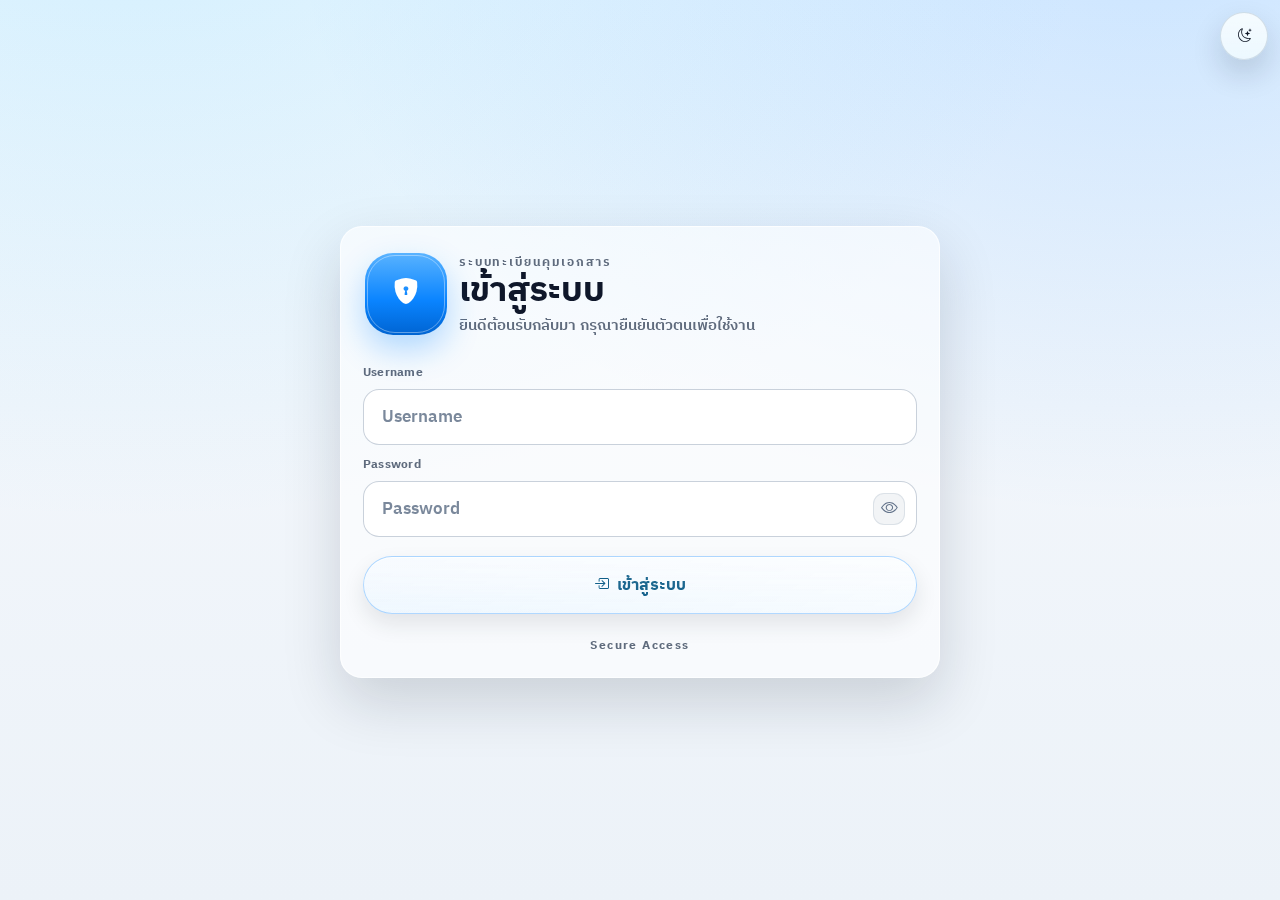
<file: loan-index.html>
<!doctype html>
<html lang="th">
<head>
  <meta charset="utf-8">
  <meta name="viewport" content="width=device-width, initial-scale=1, viewport-fit=cover">
  <title>ทะเบียนคุมเงินยืม</title>
  <link rel="stylesheet" href="https://cdn.jsdelivr.net/npm/bootstrap-icons@1.11.3/font/bootstrap-icons.min.css">
  <link rel="stylesheet" href="./theme-legacy.css?v=20260317-6">
  <style>
    :root {
      --home-topbar-top-offset: 10px;
    }

    body {
      margin: 0;
    }

    #homeTopbar {
      --follow-progress: 0;
      position: sticky;
      top: 0;
      z-index: 1000;
      padding: 14px 18px !important;
      border-radius: 0 0 26px 26px !important;
      background: rgba(241, 249, 255, 0.95) !important;
      border: 1px solid rgba(148, 163, 184, 0.3) !important;
      border-top: none !important;
      box-shadow: 0 14px 34px rgba(15, 23, 42, 0.12) !important;
      gap: 14px;
      backdrop-filter: saturate(170%) blur(20px);
      -webkit-backdrop-filter: saturate(170%) blur(20px);
      transform: translate3d(0, calc(-6px * var(--follow-progress)), 0) scale(calc(1 - (0.012 * var(--follow-progress))));
      transform-origin: top center;
      will-change: transform, box-shadow, background, border-color;
      transition:
        transform 140ms linear,
        box-shadow 300ms cubic-bezier(0.22, 1, 0.36, 1),
        background 260ms ease,
        border-color 260ms ease;
    }

    #homeTopbar.is-sticky {
      background: rgba(255, 255, 255, 0.98) !important;
      border-color: rgba(148, 163, 184, 0.38) !important;
      box-shadow: 0 10px 28px rgba(15, 23, 42, 0.16) !important;
    }

    #homeTopbar.is-fixed {
      position: fixed !important;
      top: calc(env(safe-area-inset-top, 0px) + var(--home-topbar-top-offset));
      left: 0;
      right: 0;
      width: min(1220px, calc(100vw - 32px));
      z-index: 1400;
      margin-left: auto !important;
      margin-right: auto !important;
      transform-origin: top center;
    }

    @media (prefers-reduced-motion: reduce) {
      #homeTopbar {
        transition: none !important;
        transform: none !important;
      }
    }

    #homeTopbar .container {
      max-width: none;
      padding-left: 0;
      padding-right: 0;
    }

    #homeTopbar .dash-title {
      font-size: clamp(1.55rem, 3.1vw, 2.16rem);
      line-height: 1.2;
      font-weight: 850;
      margin: 0;
      letter-spacing: -0.005em;
      color: #0f172a;
      overflow-wrap: anywhere;
    }

    #homeTopbar .dash-subtitle {
      font-size: clamp(0.96rem, 1.45vw, 1.18rem);
      color: #64748b;
      font-weight: 650;
      line-height: 1.32;
      overflow-wrap: anywhere;
    }

    #homeTopbar .header-status {
      font-size: clamp(0.84rem, 1.2vw, 0.95rem);
      line-height: 1.25;
      font-weight: 750;
      color: #64748b;
      margin-top: 0;
    }

    #homeTopbar .header-status[data-status="ok"] { color: #15803d; }
    #homeTopbar .header-status[data-status="warn"] { color: #b45309; }
    #homeTopbar .header-status[data-status="error"] { color: #dc2626; }

    #homeTopbar .dash-user-wrap {
      margin-left: auto !important;
      gap: 10px !important;
      flex-wrap: nowrap !important;
      align-items: center !important;
    }

    #homeTopbar #sessionUserChip {
      display: inline-flex;
      align-items: center;
      gap: 10px;
      min-height: 58px !important;
      padding: 7px 12px !important;
      border-radius: 999px;
      border: 1px solid rgba(148, 163, 184, 0.42);
      background: rgba(255, 255, 255, 0.58);
      box-shadow: inset 0 1px 0 rgba(255, 255, 255, 0.72);
    }

    #homeTopbar .session-avatar-wrap {
      width: 48px !important;
      height: 48px !important;
      border-radius: 50%;
      overflow: hidden;
      border: 1.4px solid rgba(59, 130, 246, 0.34);
      background: rgba(219, 234, 254, 0.68);
      display: inline-flex;
      align-items: center;
      justify-content: center;
      color: #1d4ed8;
      font-weight: 900;
      flex: 0 0 auto;
    }

    #homeTopbar .session-avatar {
      width: 100%;
      height: 100%;
      object-fit: cover;
      display: block;
    }

    #homeTopbar .session-avatar-fallback {
      font-size: 1rem;
      font-weight: 900;
    }

    #homeTopbar .login-user-name {
      font-size: 0.98rem !important;
    }

    #homeTopbar .login-user-pos {
      font-size: 0.82rem !important;
    }

    #homeTopbar .dash-search-wrap {
      margin-top: 4px;
    }

    #homeTopbar .search-box {
      width: 100%;
    }

    body.app-home-page #homeTopbar .dash-search-wrap {
      transition:
        transform 260ms cubic-bezier(0.22, 1, 0.36, 1),
        filter 240ms ease;
      will-change: transform;
    }

    body.app-home-page #homeTopbar .search-box {
      transition:
        border-color 260ms ease,
        background 260ms ease,
        box-shadow 280ms cubic-bezier(0.22, 1, 0.36, 1),
        transform 220ms cubic-bezier(0.22, 1, 0.36, 1);
    }

    body.app-home-page #homeTopbar.is-sticky .dash-search-wrap {
      transform: translateY(-1px);
      filter: saturate(1.03);
    }

    body.app-home-page #homeTopbar.is-sticky .search-box {
      background: rgba(255, 255, 255, 0.9) !important;
      border-color: rgba(148, 163, 184, 0.46) !important;
      box-shadow:
        0 14px 30px rgba(15, 23, 42, 0.11),
        inset 0 1px 0 rgba(255, 255, 255, 0.86) !important;
      transform: translateY(-1px);
    }

    #appCard {
      display: block;
    }

    #statsRow,
    #statsRow.stats-grid,
    .stats-grid#statsRow {
      grid-template-columns: repeat(4, minmax(0, 1fr)) !important;
      gap: 14px !important;
      margin-bottom: 18px !important;
      position: relative;
      z-index: 2;
    }

    #statsRow .stat-card {
      --mx: 16%;
      --my: 18%;
      --rx: 0deg;
      --ry: 0deg;
      --ix: 0px;
      --iy: 0px;
      --orb-x: 0px;
      --orb-y: 0px;
      --stat-border: rgba(59, 130, 246, 0.52);
      --stat-color: #1f4fd8;
      --stat-icon: rgba(30, 78, 216, 0.22);
      --stat-grad-a: rgba(191, 219, 254, 0.52);
      --stat-grad-b: rgba(255, 255, 255, 0.4);
      --stat-orb: rgba(96, 165, 250, 0.24);
      position: relative;
      overflow: hidden;
      isolation: isolate;
      display: grid;
      align-content: start;
      gap: 10px;
      min-height: 150px !important;
      padding: 20px 22px !important;
      border-radius: 26px !important;
      border: 1.6px solid var(--stat-border) !important;
      color: var(--stat-color) !important;
      background:
        radial-gradient(160px 140px at var(--mx) var(--my), rgba(255, 255, 255, 0.62), rgba(255, 255, 255, 0) 72%),
        linear-gradient(130deg, var(--stat-grad-a) 0%, var(--stat-grad-b) 56%, rgba(255, 255, 255, 0.2) 100%) !important;
      box-shadow:
        inset 0 1px 0 rgba(255, 255, 255, 0.68),
        0 12px 34px rgba(15, 23, 42, 0.11) !important;
      transform: translateY(0) rotateX(var(--rx)) rotateY(var(--ry));
      transform-style: preserve-3d;
      transition: transform 0.34s cubic-bezier(0.22, 1, 0.36, 1), box-shadow 0.34s ease, border-color 0.26s ease;
      will-change: transform;
    }

    #statsRow .stat-card::before {
      content: "";
      position: absolute;
      inset: 0;
      border-radius: inherit;
      background: linear-gradient(145deg, rgba(255, 255, 255, 0.26), rgba(255, 255, 255, 0));
      pointer-events: none;
      z-index: 0;
    }

    #statsRow .stat-card::after {
      content: "";
      position: absolute;
      right: -44px;
      top: -36px;
      width: 150px;
      height: 150px;
      border-radius: 50%;
      background: var(--stat-orb);
      transform: translate3d(var(--orb-x), var(--orb-y), 0);
      transition: transform 0.34s cubic-bezier(0.22, 1, 0.36, 1), opacity 0.34s ease;
      opacity: 0.78;
      pointer-events: none;
      z-index: 0;
    }

    #statsRow .stat-content {
      position: relative;
      z-index: 2;
    }

    #statsRow .stat-label {
      margin: 0;
      max-width: none;
      font-size: clamp(0.96rem, 1.2vw, 1.08rem);
      font-weight: 800;
      line-height: 1.22;
      white-space: normal;
      overflow: visible;
      text-overflow: clip;
      overflow-wrap: anywhere;
      word-break: break-word;
      color: var(--stat-color) !important;
    }

    #statsRow .stat-num,
    #statsRow .stat-number {
      margin: 2px 0 0;
      font-size: 3.08rem;
      font-weight: 900;
      line-height: 0.95;
      letter-spacing: -0.02em;
      color: var(--stat-color) !important;
    }

    #statsRow .stat-icon {
      position: absolute;
      right: 18px;
      top: 10px;
      font-size: 3.9rem;
      line-height: 1;
      color: var(--stat-icon);
      opacity: 0.52;
      transform: translate3d(var(--ix), var(--iy), 24px) rotate(-8deg);
      transition: transform 0.34s cubic-bezier(0.22, 1, 0.36, 1), opacity 0.34s ease;
      pointer-events: none;
      z-index: 1;
      will-change: transform;
    }

    #statsRow .stat-card.s-total {
      --stat-border: rgba(59, 130, 246, 0.66);
      --stat-color: #2563eb;
      --stat-icon: rgba(37, 99, 235, 0.23);
      --stat-grad-a: rgba(147, 197, 253, 0.5);
      --stat-grad-b: rgba(219, 234, 254, 0.28);
      --stat-orb: rgba(59, 130, 246, 0.24);
    }

    #statsRow .stat-card.s-completed {
      --stat-border: rgba(20, 184, 166, 0.66);
      --stat-color: #0f766e;
      --stat-icon: rgba(15, 118, 110, 0.24);
      --stat-grad-a: rgba(153, 246, 228, 0.48);
      --stat-grad-b: rgba(204, 251, 241, 0.25);
      --stat-orb: rgba(20, 184, 166, 0.24);
    }

    #statsRow .stat-card.s-pending {
      --stat-border: rgba(245, 158, 11, 0.7);
      --stat-color: #d97706;
      --stat-icon: rgba(217, 119, 6, 0.24);
      --stat-grad-a: rgba(253, 230, 138, 0.46);
      --stat-grad-b: rgba(254, 243, 199, 0.25);
      --stat-orb: rgba(245, 158, 11, 0.23);
    }

    #statsRow .stat-card.s-awaiting {
      --stat-border: rgba(139, 92, 246, 0.66);
      --stat-color: #6d28d9;
      --stat-icon: rgba(109, 40, 217, 0.24);
      --stat-grad-a: rgba(221, 214, 254, 0.46);
      --stat-grad-b: rgba(243, 232, 255, 0.24);
      --stat-orb: rgba(139, 92, 246, 0.22);
    }

    #statsRow .stat-card.s-inprogress {
      --stat-border: rgba(14, 165, 233, 0.66);
      --stat-color: #0ea5e9;
      --stat-icon: rgba(14, 165, 233, 0.24);
      --stat-grad-a: rgba(125, 211, 252, 0.5);
      --stat-grad-b: rgba(224, 242, 254, 0.24);
      --stat-orb: rgba(14, 165, 233, 0.22);
    }

    #statsRow .stat-card.s-cancel {
      --stat-border: rgba(239, 68, 68, 0.66);
      --stat-color: #dc2626;
      --stat-icon: rgba(220, 38, 38, 0.22);
      --stat-grad-a: rgba(254, 202, 202, 0.5);
      --stat-grad-b: rgba(254, 226, 226, 0.24);
      --stat-orb: rgba(239, 68, 68, 0.22);
    }

    @media (hover: hover) and (pointer: fine) {
      #statsRow .stat-card:hover {
        transform: translateY(-3px) scale(1.006) rotateX(var(--rx)) rotateY(var(--ry));
        box-shadow:
          inset 0 1px 0 rgba(255, 255, 255, 0.78),
          0 18px 42px rgba(15, 23, 42, 0.16) !important;
      }

      #statsRow .stat-card:hover .stat-icon {
        opacity: 0.72;
      }
    }

    body.dark-mode #homeTopbar {
      background: rgba(16, 24, 38, 0.72) !important;
      border-color: rgba(148, 163, 184, 0.34) !important;
      box-shadow: 0 18px 40px rgba(2, 8, 20, 0.52) !important;
    }

    body.dark-mode #homeTopbar .dash-title {
      color: #f8fafc;
    }

    body.dark-mode #homeTopbar .dash-subtitle {
      color: rgba(226, 232, 240, 0.86);
    }

    body.dark-mode #homeTopbar .header-status {
      color: rgba(203, 213, 225, 0.82);
    }

    body.dark-mode #homeTopbar #sessionUserChip {
      background: rgba(15, 23, 42, 0.74);
      border-color: rgba(148, 163, 184, 0.42);
      box-shadow: inset 0 1px 0 rgba(255, 255, 255, 0.08);
    }

    body.dark-mode #homeTopbar .session-avatar-wrap {
      background: rgba(30, 41, 59, 0.86);
      border-color: rgba(125, 211, 252, 0.4);
      color: #93c5fd;
    }

    body.dark-mode #homeTopbar .login-user-name {
      color: #f8fafc !important;
    }

    body.dark-mode #homeTopbar .login-user-pos {
      color: rgba(203, 213, 225, 0.78) !important;
    }

    body.dark-mode.app-home-page #homeTopbar.is-sticky .dash-search-wrap {
      filter: saturate(1.06);
    }

    body.dark-mode.app-home-page #homeTopbar.is-sticky .search-box {
      background: rgba(15, 23, 42, 0.86) !important;
      border-color: rgba(125, 211, 252, 0.44) !important;
      box-shadow:
        0 18px 38px rgba(2, 8, 20, 0.44),
        inset 0 1px 0 rgba(255, 255, 255, 0.1) !important;
    }

    body.dark-mode #statsRow .stat-card {
      background:
        radial-gradient(170px 150px at var(--mx) var(--my), rgba(255, 255, 255, 0.18), rgba(255, 255, 255, 0) 74%),
        linear-gradient(132deg, var(--stat-grad-a) 0%, var(--stat-grad-b) 58%, rgba(15, 23, 42, 0.62) 100%) !important;
      box-shadow:
        inset 0 1px 0 rgba(255, 255, 255, 0.12),
        0 16px 44px rgba(2, 8, 20, 0.52) !important;
    }

    body.dark-mode #statsRow .stat-card.s-total {
      --stat-color: #93c5fd;
      --stat-icon: rgba(147, 197, 253, 0.28);
      --stat-grad-a: rgba(30, 64, 175, 0.42);
      --stat-grad-b: rgba(30, 41, 59, 0.52);
    }

    body.dark-mode #statsRow .stat-card.s-completed {
      --stat-color: #5eead4;
      --stat-icon: rgba(94, 234, 212, 0.26);
      --stat-grad-a: rgba(13, 148, 136, 0.42);
      --stat-grad-b: rgba(22, 30, 44, 0.54);
    }

    body.dark-mode #statsRow .stat-card.s-pending {
      --stat-color: #fbbf24;
      --stat-icon: rgba(251, 191, 36, 0.24);
      --stat-grad-a: rgba(146, 64, 14, 0.4);
      --stat-grad-b: rgba(30, 41, 59, 0.54);
    }

    body.dark-mode #statsRow .stat-card.s-awaiting {
      --stat-color: #ddd6fe;
      --stat-icon: rgba(221, 214, 254, 0.26);
      --stat-grad-a: rgba(91, 33, 182, 0.42);
      --stat-grad-b: rgba(30, 41, 59, 0.54);
    }

    body.dark-mode #statsRow .stat-card.s-inprogress {
      --stat-color: #7dd3fc;
      --stat-icon: rgba(125, 211, 252, 0.26);
      --stat-grad-a: rgba(3, 105, 161, 0.4);
      --stat-grad-b: rgba(30, 41, 59, 0.54);
    }

    body.dark-mode #statsRow .stat-card.s-cancel {
      --stat-color: #fca5a5;
      --stat-icon: rgba(252, 165, 165, 0.28);
      --stat-grad-a: rgba(153, 27, 27, 0.4);
      --stat-grad-b: rgba(30, 41, 59, 0.54);
    }

    .docs-toolbar {
      margin-top: 4px !important;
    }

    .loan-dashboard-tabs {
      margin: 4px 0 12px !important;
      position: relative;
      z-index: 1;
    }

    .loan-dashboard-tabs .tab-btn {
      position: relative;
      z-index: 1;
      transform: translateZ(0);
      box-shadow: 0 8px 16px rgba(15, 23, 42, 0.08) !important;
      cursor: pointer !important;
    }

    .loan-dashboard-tabs .tab-btn:disabled {
      cursor: not-allowed !important;
    }

    .loan-action-btn {
      height: 46px !important;
      padding: 0 16px !important;
      border-radius: 999px !important;
      font-size: 0.9rem !important;
      font-weight: 800 !important;
      letter-spacing: 0.005em;
      cursor: pointer !important;
      transition: transform 0.2s cubic-bezier(0.22, 1, 0.36, 1), box-shadow 0.24s ease, border-color 0.2s ease, background-color 0.2s ease;
    }

    .loan-action-btn:disabled {
      cursor: not-allowed !important;
    }

    .loan-action-back {
      background: rgba(255, 255, 255, 0.68) !important;
      color: #334155 !important;
      border: 1px solid rgba(148, 163, 184, 0.38) !important;
      box-shadow: 0 8px 18px rgba(15, 23, 42, 0.08) !important;
    }

    .advanced-filter-btn,
    .print-all-report-btn {
      min-height: 44px !important;
      height: 44px !important;
      padding: 0 16px !important;
      font-size: 0.9rem !important;
      font-weight: 850 !important;
      line-height: 1 !important;
      cursor: pointer !important;
    }

    .advanced-filter-btn:disabled,
    .print-all-report-btn:disabled {
      cursor: not-allowed !important;
    }

    @media (max-width: 768px) {
      .advanced-filter-btn,
      .print-all-report-btn {
        min-height: 38px !important;
        height: 38px !important;
        padding: 0 12px !important;
        font-size: 0.82rem !important;
      }
    }

    #filterModal select,
    #filterModal .form-select {
      cursor: pointer !important;
    }

    #filterModal select:disabled,
    #filterModal .form-select:disabled {
      cursor: not-allowed !important;
    }

    #filterModal #btnResetFilter,
    #filterModal #btnApplyFilter,
    #filterModal .filter-modal-footer .btn {
      cursor: pointer !important;
      font-size: 1.02rem !important;
      font-weight: 800 !important;
      letter-spacing: 0.005em;
    }

    #filterModal #btnResetFilter:disabled,
    #filterModal #btnApplyFilter:disabled,
    #filterModal .filter-modal-footer .btn:disabled {
      cursor: not-allowed !important;
    }

    @media (max-width: 640px) {
      #filterModal #btnResetFilter,
      #filterModal #btnApplyFilter,
      #filterModal .filter-modal-footer .btn {
        font-size: 0.96rem !important;
      }
    }

    @media (hover: hover) and (pointer: fine) {
      .loan-dashboard-tabs .tab-btn:hover {
        transform: translateY(-1px) !important;
        box-shadow:
          inset 0 1px 0 rgba(255, 255, 255, 0.82),
          0 10px 18px rgba(15, 23, 42, 0.12) !important;
      }

      body.dark-mode .loan-dashboard-tabs .tab-btn:hover {
        box-shadow:
          inset 0 1px 0 rgba(255, 255, 255, 0.12),
          0 12px 20px rgba(2, 8, 20, 0.46) !important;
      }

      .loan-action-btn:hover {
        transform: translateY(-2px);
      }

      .loan-action-back:hover {
        background: rgba(255, 255, 255, 0.9) !important;
        border-color: rgba(59, 130, 246, 0.44) !important;
        box-shadow: 0 12px 24px rgba(15, 23, 42, 0.14) !important;
      }

    }

    .loan-doc-title {
      white-space: normal !important;
      overflow: visible !important;
      text-overflow: clip !important;
      color: #1d4ed8;
    }

    .loan-doc-subtitle {
      white-space: normal !important;
      overflow: visible !important;
      text-overflow: clip !important;
      font-size: 0.82rem;
    }

    #docsList .loan-due-badge {
      min-height: 36px;
      border-style: solid;
      border-width: 1px;
      font-weight: 800;
      font-size: 0.78rem;
      letter-spacing: 0;
    }

    #docsList .loan-due-normal {
      border-color: rgba(14, 165, 233, 0.45);
      background: rgba(14, 165, 233, 0.16);
      color: #075985;
    }

    #docsList .loan-due-soon,
    #docsList .loan-due-today {
      border-color: rgba(245, 158, 11, 0.48);
      background: rgba(245, 158, 11, 0.2);
      color: #92400e;
    }

    #docsList .loan-due-overdue {
      border-color: rgba(239, 68, 68, 0.48);
      background: rgba(239, 68, 68, 0.16);
      color: #991b1b;
    }

    #docsList .loan-due-paid {
      border-color: rgba(34, 197, 94, 0.48);
      background: rgba(34, 197, 94, 0.18);
      color: #166534;
    }

    #docsList .badge-completed {
      border-color: rgba(20, 184, 166, 0.52);
      background: rgba(94, 234, 212, 0.22);
      color: #0f766e;
    }

    #docsList .badge-waiting {
      border-color: rgba(139, 92, 246, 0.52);
      background: rgba(196, 181, 253, 0.24);
      color: #6d28d9;
    }

    #docsList .loan-view-card {
      cursor: pointer;
      padding: 16px 20px !important;
    }

    #docsList .loan-view-card.status-completed {
      --doc-aura-rgb: 20, 184, 166;
      --doc-aura-strong: 0.2;
      --doc-aura-soft: 0.1;
    }

    #docsList .loan-view-card.status-pending {
      --doc-aura-rgb: 245, 158, 11;
      --doc-aura-strong: 0.2;
      --doc-aura-soft: 0.1;
    }

    #docsList .loan-view-card.status-waiting {
      --doc-aura-rgb: 139, 92, 246;
      --doc-aura-strong: 0.2;
      --doc-aura-soft: 0.1;
    }

    .doc-list-card.status-waiting,
    #docsList .doc-card.status-waiting,
    #docsList .doc-item.status-waiting {
      border-left: 6px solid #7c3aed !important;
    }

    #docsList .loan-view-card.status-completed .doc-bg-icon {
      color: rgba(15, 118, 110, 0.32);
    }

    #docsList .loan-view-card.status-pending .doc-bg-icon {
      color: rgba(217, 119, 6, 0.32);
    }

    #docsList .loan-view-card.status-waiting .doc-bg-icon {
      color: rgba(109, 40, 217, 0.32);
    }

    #docsList .loan-view-card:focus-visible {
      outline: 2px solid rgba(29, 78, 216, 0.42);
      outline-offset: 2px;
    }

    #docsList .loan-card-head {
      display: flex;
      justify-content: space-between;
      align-items: flex-start;
      gap: 12px;
      margin-bottom: 10px;
    }

    #docsList .loan-card-id {
      min-width: 0;
      flex: 1 1 auto;
    }

    #docsList .loan-chip-row {
      display: flex;
      flex-wrap: wrap;
      gap: 8px;
      justify-content: flex-end;
      flex: 0 1 54%;
    }

    #docsList .loan-chip-row .badge-status {
      margin: 0 !important;
    }

    #docsList .loan-info-grid {
      display: grid;
      grid-template-columns: repeat(2, minmax(0, 1fr));
      gap: 10px 18px;
    }

    #docsList .loan-info-item {
      display: grid;
      grid-template-columns: 20px minmax(0, 1fr);
      gap: 8px;
      align-items: start;
      min-width: 0;
    }

    #docsList .loan-info-item i {
      font-size: 1rem;
      line-height: 1.2;
      color: #2563eb;
      margin-top: 1px;
      opacity: 0.95;
    }

    #docsList .loan-info-key {
      display: block;
      font-size: 0.76rem;
      line-height: 1.2;
      font-weight: 760;
      color: #64748b;
      margin-bottom: 1px;
      letter-spacing: 0.01em;
    }

    #docsList .loan-info-value {
      display: block;
      font-size: 1.02rem;
      line-height: 1.34;
      font-weight: 810;
      color: #0f172a;
      overflow-wrap: anywhere;
      word-break: break-word;
    }

    #docsList .loan-card-foot {
      margin-top: 10px;
      padding-top: 10px;
      border-top: 1px solid rgba(148, 163, 184, 0.4);
      display: flex;
      justify-content: space-between;
      align-items: center;
      gap: 12px;
      flex-wrap: wrap;
    }

    #docsList .loan-deadline {
      display: inline-flex;
      align-items: center;
      gap: 6px;
      color: #475569;
      font-weight: 770;
      line-height: 1.26;
    }

    #docsList .loan-detail-link {
      display: inline-flex;
      align-items: center;
      gap: 6px;
      color: #64748b;
      font-weight: 760;
    }

    body.dark-mode #docsList .loan-info-item i {
      color: #93c5fd !important;
    }

    body.dark-mode #docsList .badge-completed {
      border-color: rgba(94, 234, 212, 0.5);
      background: rgba(20, 184, 166, 0.22);
      color: #99f6e4;
    }

    body.dark-mode #docsList .badge-waiting {
      border-color: rgba(196, 181, 253, 0.5);
      background: rgba(91, 33, 182, 0.28);
      color: #ddd6fe;
    }

    body.dark-mode #docsList .loan-view-card.status-completed .doc-bg-icon {
      color: rgba(94, 234, 212, 0.4);
    }

    body.dark-mode #docsList .loan-view-card.status-pending .doc-bg-icon {
      color: rgba(251, 191, 36, 0.4);
    }

    body.dark-mode #docsList .loan-view-card.status-waiting .doc-bg-icon {
      color: rgba(196, 181, 253, 0.32);
    }

    body.dark-mode #docsList .loan-info-key {
      color: rgba(203, 213, 225, 0.82);
    }

    body.dark-mode #docsList .loan-info-value {
      color: #e2e8f0;
    }

    body.dark-mode #docsList .loan-deadline {
      color: #cbd5e1;
    }

    body.dark-mode #docsList .loan-detail-link {
      color: #94a3b8;
    }

    body.dark-mode #docsList .loan-card-foot {
      border-top-color: rgba(148, 163, 184, 0.38);
    }

    @media (max-width: 920px) {
      #statsRow,
      #statsRow.stats-grid,
      .stats-grid#statsRow {
        grid-template-columns: repeat(2, minmax(0, 1fr)) !important;
      }

      #docsList .loan-card-head {
        flex-direction: column;
      }

      #docsList .loan-chip-row {
        justify-content: flex-start;
        flex: none;
      }

      #docsList .loan-info-grid {
        grid-template-columns: 1fr;
        gap: 8px;
      }

      #homeTopbar .dash-user-wrap {
        width: 100%;
        justify-content: flex-start;
        flex-wrap: wrap !important;
      }

      #homeTopbar #sessionUserChip {
        width: 100%;
      }
    }

    @media (max-width: 640px) {
      #statsRow,
      #statsRow.stats-grid,
      .stats-grid#statsRow {
        grid-template-columns: 1fr !important;
      }

      #homeTopbar {
        border-radius: 18px !important;
        padding: 10px 10px 12px !important;
      }

      .loan-action-btn {
        width: 100%;
      }
    }
  </style>
</head>
<body class="app-home-page">
  <div class="shell">
    <div id="topbarSpacer" aria-hidden="true"></div>
    <div id="homeTopbar" class="top-bar search-head">
      <div class="container">
        <div class="dash-head-row">
          <div class="dash-brand">
            <div class="dash-brand-icon"><i class="bi bi-wallet2 text-white fs-5"></i></div>
            <div>
              <h1 class="dash-title">ทะเบียนคุมเงินยืม</h1>
              <div class="dash-subtitle">แสดงรายการสัญญาเงินยืมแยกจากทะเบียนคุมเอกสารหลัก</div>
              <div id="connectStatus" class="header-status" data-status="warn">พร้อมตรวจสอบสิทธิ์</div>
            </div>
          </div>
          <div class="dash-user-wrap">
            <div id="sessionUserChip" class="login-user-chip hidden">
              <div class="session-avatar-wrap">
                <img id="sessionUserAvatar" class="session-avatar hidden" alt="ผู้ใช้งานระบบ">
                <span id="sessionUserAvatarFallback" class="session-avatar-fallback">U</span>
              </div>
              <div class="session-meta">
                <div id="sessionUserName" class="login-user-name">-</div>
                <div id="sessionUserRole" class="login-user-pos">กำลังตรวจสอบสิทธิ์</div>
              </div>
            </div>
            <button id="btnBack" class="btn outline loan-action-btn loan-action-back" type="button"><i class="bi bi-arrow-left me-1"></i>เลือกทะเบียนคุม</button>
          </div>
        </div>
        <div class="dash-search-wrap">
          <i id="searchIcon" class="bi bi-search"></i>
          <input type="text" id="searchInput" class="search-box" placeholder="ค้นหาด้วยเลขที่สัญญา, เลขรับ, ชื่อผู้ยืม..." autocomplete="off" autocapitalize="off" spellcheck="false">
        </div>
      </div>
    </div>

    <div id="appCard">
      <div id="readOnlyNotice" class="alert hidden"></div>
      <div id="errorBox" class="alert hidden"></div>

      <div id="statsRow" class="stats-grid"></div>

      <div class="tabs-bar dashboard-tabs loan-dashboard-tabs">
        <button id="tabLoanDocs" class="tab-btn active" type="button"><i class="bi bi-file-text me-1"></i>รายการเงินยืม</button>
      </div>

      <div id="docsTab">
        <div class="docs-toolbar">
          <div class="docs-toolbar-left">
            <button id="btnOpenFilter" class="btn advanced-filter-btn" type="button"><i class="bi bi-funnel-fill me-1"></i>ตัวกรองขั้นสูง</button>
            <button id="btnPrintAll" class="btn print-all-report-btn" type="button"><i class="bi bi-printer-fill me-1"></i>พิมพ์รายงานทั้งหมด</button>
            <span id="activeFilterBadge" class="badge hidden"></span>
          </div>
          <div class="docs-toolbar-right">
            <span class="small text-muted fw-bold">แสดง:</span>
            <select id="itemsPerPage" class="form-select form-select-sm">
              <option value="20">20</option>
              <option value="30">30</option>
              <option value="50">50</option>
            </select>
          </div>
        </div>

        <div id="filterModal" class="filter-modal">
          <div class="filter-modal-backdrop" id="filterBackdrop"></div>
          <div class="filter-modal-content">
            <div class="filter-modal-header">
              <h5><i class="bi bi-funnel-fill me-2"></i>ตัวกรองขั้นสูง (ทะเบียนคุมเงินยืม)</h5>
              <button id="btnCloseFilter" class="filter-close-btn" type="button"><i class="bi bi-x-lg"></i></button>
            </div>
            <div class="filter-modal-body">
              <div class="filter-section">
                <p class="filter-section-title"><i class="bi bi-tags me-1"></i>สถานะรายการเงินยืม</p>
                <div class="filter-options">
                  <label class="filter-option">
                    <input type="checkbox" id="filterLoanUnpaid" value="unpaid">
                    <span class="checkmark"></span>
                    <span class="filter-label"><i class="bi bi-hourglass-split me-1" style="color:#5AC8FA"></i>ยังไม่ชำระ</span>
                  </label>
                  <label class="filter-option">
                    <input type="checkbox" id="filterLoanDueSoon" value="due_soon">
                    <span class="checkmark"></span>
                    <span class="filter-label"><i class="bi bi-alarm-fill me-1" style="color:#F59E0B"></i>ใกล้ครบกำหนด</span>
                  </label>
                  <label class="filter-option">
                    <input type="checkbox" id="filterLoanOverdue" value="overdue">
                    <span class="checkmark"></span>
                    <span class="filter-label"><i class="bi bi-exclamation-octagon-fill me-1" style="color:#FF3B30"></i>เลยกำหนด</span>
                  </label>
                  <label class="filter-option">
                    <input type="checkbox" id="filterLoanPaid" value="paid">
                    <span class="checkmark"></span>
                    <span class="filter-label"><i class="bi bi-check-circle-fill me-1" style="color:#10B981"></i>ชำระแล้ว</span>
                  </label>
                  <label class="filter-option">
                    <input type="checkbox" id="filterLoanAwaiting" value="awaiting">
                    <span class="checkmark"></span>
                    <span class="filter-label"><i class="bi bi-pencil-square me-1" style="color:#6D28D9"></i>รอเพิ่มข้อมูล</span>
                  </label>
                  <label class="filter-option">
                    <input type="checkbox" id="filterLoanCancelled" value="cancelled">
                    <span class="checkmark"></span>
                    <span class="filter-label"><i class="bi bi-x-octagon-fill me-1" style="color:#DC2626"></i>ยกเลิกเงินยืม</span>
                  </label>
                </div>
              </div>

              <div class="filter-section">
                <p class="filter-section-title"><i class="bi bi-receipt-cutoff me-1"></i>ประเภทค่าใช้จ่าย</p>
                <div id="filterExpenseOptions" class="filter-options compact"></div>
              </div>

              <div class="filter-section">
                <p class="filter-section-title"><i class="bi bi-bank2 me-1"></i>แหล่งเงินยืม</p>
                <div id="filterFundingOptions" class="filter-options compact"></div>
              </div>

              <div class="filter-section">
                <p class="filter-section-title"><i class="bi bi-calendar2-check me-1"></i>ช่วงวันที่อนุมัติ</p>
                <div class="filter-date-range">
                  <div class="filter-date-item">
                    <label class="filter-date-label">จากวันที่</label>
                    <div class="thai-date-input" onclick="openCalendar('filterApproveDateFrom')">
                      <input type="hidden" id="filterApproveDateFrom" value="">
                      <div class="form-control filter-date-display" id="filterApproveDateFromDisplay">เลือกวันที่...</div>
                      <i class="bi bi-calendar3 cal-icon"></i>
                    </div>
                  </div>
                  <div class="filter-date-item">
                    <label class="filter-date-label">ถึงวันที่</label>
                    <div class="thai-date-input" onclick="openCalendar('filterApproveDateTo')">
                      <input type="hidden" id="filterApproveDateTo" value="">
                      <div class="form-control filter-date-display" id="filterApproveDateToDisplay">เลือกวันที่...</div>
                      <i class="bi bi-calendar3 cal-icon"></i>
                    </div>
                  </div>
                </div>
              </div>

              <div class="filter-section">
                <p class="filter-section-title"><i class="bi bi-cash-coin me-1"></i>ช่วงวันที่ได้รับเงิน</p>
                <div class="filter-date-range">
                  <div class="filter-date-item">
                    <label class="filter-date-label">จากวันที่</label>
                    <div class="thai-date-input" onclick="openCalendar('filterReceiveDateFrom')">
                      <input type="hidden" id="filterReceiveDateFrom" value="">
                      <div class="form-control filter-date-display" id="filterReceiveDateFromDisplay">เลือกวันที่...</div>
                      <i class="bi bi-calendar3 cal-icon"></i>
                    </div>
                  </div>
                  <div class="filter-date-item">
                    <label class="filter-date-label">ถึงวันที่</label>
                    <div class="thai-date-input" onclick="openCalendar('filterReceiveDateTo')">
                      <input type="hidden" id="filterReceiveDateTo" value="">
                      <div class="form-control filter-date-display" id="filterReceiveDateToDisplay">เลือกวันที่...</div>
                      <i class="bi bi-calendar3 cal-icon"></i>
                    </div>
                  </div>
                </div>
              </div>

              <div class="filter-section">
                <p class="filter-section-title"><i class="bi bi-calendar2-week me-1"></i>ช่วงวันครบกำหนดชำระคืน</p>
                <div class="filter-date-range">
                  <div class="filter-date-item">
                    <label class="filter-date-label">จากวันที่</label>
                    <div class="thai-date-input" onclick="openCalendar('filterDueDateFrom')">
                      <input type="hidden" id="filterDueDateFrom" value="">
                      <div class="form-control filter-date-display" id="filterDueDateFromDisplay">เลือกวันที่...</div>
                      <i class="bi bi-calendar3 cal-icon"></i>
                    </div>
                  </div>
                  <div class="filter-date-item">
                    <label class="filter-date-label">ถึงวันที่</label>
                    <div class="thai-date-input" onclick="openCalendar('filterDueDateTo')">
                      <input type="hidden" id="filterDueDateTo" value="">
                      <div class="form-control filter-date-display" id="filterDueDateToDisplay">เลือกวันที่...</div>
                      <i class="bi bi-calendar3 cal-icon"></i>
                    </div>
                  </div>
                </div>
              </div>
            </div>
            <div class="filter-modal-footer">
              <button id="btnResetFilter" class="btn secondary" type="button">รีเซ็ต</button>
              <button id="btnApplyFilter" class="btn" type="button"><i class="bi bi-check-lg me-1"></i>ตกลง</button>
            </div>
          </div>
        </div>

        <div id="docsList">
          <div class="loading-state">
            <div class="spinner-border text-primary mb-2"></div>
            <p>กำลังโหลดข้อมูล...</p>
          </div>
        </div>

        <div id="paginationControls" class="pagination-controls" style="display:none">
          <button class="pagination-btn" id="btnPrev" type="button"><i class="bi bi-chevron-left"></i></button>
          <span class="pagination-info" id="pageInfo">หน้า <input type="number" id="jumpPageInline" class="pagination-inline-input" min="1" value="1"> / <span id="totalPagesLabel">1</span> (<span id="totalItemsLabel">0</span> รายการ)</span>
          <button class="pagination-btn" id="btnNext" type="button"><i class="bi bi-chevron-right"></i></button>
        </div>
      </div>

    </div>
  </div>
  <button id="btnAddFab" class="fab hidden" type="button" title="เพิ่มรายการเงินยืม"><i class="bi bi-plus-lg"></i></button>

  <script src="./config.js"></script>
  <script src="./api-client.js?v=20260318-2"></script>
  <script src="./theme-legacy.js?v=20260325-2"></script>
  <script src="./app-common.js?v=20260325-2"></script>
  <script>
    (function () {
      'use strict';

      var C = window.DocFrontendCommon;
      var REGISTER_SELECTION_KEY = 'docControlSelectedRegisterV1';
      var REGISTER_MAIN = 'main';
      var REGISTER_LOAN = 'loan';
      var routeQuery = C.parseQuery();

      var state = {
        settings: null,
        api: null,
        user: null,
        members: [],
        memberImgMap: {},
        isReadOnly: false,
        activeTab: 'docs',
        loading: false,
        searchTimer: null,
        page: 1,
        itemsPerPage: 20,
        totalPages: 1,
        totalItems: 0,
        lastTotalPages: 1,
        searchText: '',
        currentFilter: 'all',
        selectedStatusFilters: [],
        selectedExpenseTypes: [],
        selectedFundingSources: [],
        selectedApproveDateFrom: '',
        selectedApproveDateTo: '',
        selectedReceiveDateFrom: '',
        selectedReceiveDateTo: '',
        selectedDueDateFrom: '',
        selectedDueDateTo: '',
        expenseTypeOptions: [],
        fundingSourceOptions: [],
        allLoanDocsCache: null,
        allLoanDocsCacheAt: 0,
        loadingAllLoanDocsPromise: null,
        loadingLoanOptionsPromise: null,
        redirectingToWelcome: false
      };

      var els = {
        connectStatus: document.getElementById('connectStatus'),
        sessionUserChip: document.getElementById('sessionUserChip'),
        sessionUserAvatar: document.getElementById('sessionUserAvatar'),
        sessionUserAvatarFallback: document.getElementById('sessionUserAvatarFallback'),
        sessionUserName: document.getElementById('sessionUserName'),
        sessionUserRole: document.getElementById('sessionUserRole'),
        btnBack: document.getElementById('btnBack'),
        tabLoanDocs: document.getElementById('tabLoanDocs'),
        btnAddFab: document.getElementById('btnAddFab'),
        searchInput: document.getElementById('searchInput'),
        btnOpenFilter: document.getElementById('btnOpenFilter'),
        btnPrintAll: document.getElementById('btnPrintAll'),
        activeFilterBadge: document.getElementById('activeFilterBadge'),
        itemsPerPage: document.getElementById('itemsPerPage'),
        filterModal: document.getElementById('filterModal'),
        filterBackdrop: document.getElementById('filterBackdrop'),
        btnCloseFilter: document.getElementById('btnCloseFilter'),
        btnResetFilter: document.getElementById('btnResetFilter'),
        btnApplyFilter: document.getElementById('btnApplyFilter'),
        filterLoanUnpaid: document.getElementById('filterLoanUnpaid'),
        filterLoanDueSoon: document.getElementById('filterLoanDueSoon'),
        filterLoanOverdue: document.getElementById('filterLoanOverdue'),
        filterLoanPaid: document.getElementById('filterLoanPaid'),
        filterLoanAwaiting: document.getElementById('filterLoanAwaiting'),
        filterLoanCancelled: document.getElementById('filterLoanCancelled'),
        filterExpenseOptions: document.getElementById('filterExpenseOptions'),
        filterFundingOptions: document.getElementById('filterFundingOptions'),
        filterApproveDateFrom: document.getElementById('filterApproveDateFrom'),
        filterApproveDateTo: document.getElementById('filterApproveDateTo'),
        filterReceiveDateFrom: document.getElementById('filterReceiveDateFrom'),
        filterReceiveDateTo: document.getElementById('filterReceiveDateTo'),
        filterDueDateFrom: document.getElementById('filterDueDateFrom'),
        filterDueDateTo: document.getElementById('filterDueDateTo'),
        statsRow: document.getElementById('statsRow'),
        docsTab: document.getElementById('docsTab'),
        docsList: document.getElementById('docsList'),
        errorBox: document.getElementById('errorBox'),
        readOnlyNotice: document.getElementById('readOnlyNotice'),
        paginationControls: document.getElementById('paginationControls'),
        jumpPageInline: document.getElementById('jumpPageInline'),
        totalPagesLabel: document.getElementById('totalPagesLabel'),
        totalItemsLabel: document.getElementById('totalItemsLabel'),
        btnPrev: document.getElementById('btnPrev'),
        btnNext: document.getElementById('btnNext')
      };

      function showError(message) {
        var msg = C.safeTrim(message || '');
        if (!msg) {
          els.errorBox.classList.add('hidden');
          els.errorBox.textContent = '';
          return;
        }
        els.errorBox.textContent = msg;
        els.errorBox.classList.remove('hidden');
      }

      function getRegisterSelection() {
        try {
          return C.safeTrim(sessionStorage.getItem(REGISTER_SELECTION_KEY) || '').toLowerCase();
        } catch (_e) {
          return '';
        }
      }

      function rememberRegisterSelection(registerName) {
        var value = C.safeTrim(registerName || '').toLowerCase();
        if (value !== REGISTER_MAIN && value !== REGISTER_LOAN) return;
        try { sessionStorage.setItem(REGISTER_SELECTION_KEY, value); } catch (_e) {}
      }

      function hasExplicitEntryRoute() {
        if (!routeQuery || typeof routeQuery !== 'object') return false;
        for (var k in routeQuery) {
          if (!Object.prototype.hasOwnProperty.call(routeQuery, k)) continue;
          var key = String(k || '').toLowerCase();
          if (key === 'dk' || key === 'mk') continue;
          var value = C.safeTrim(routeQuery[k] || '');
          if (!value) continue;
          return true;
        }
        return false;
      }

      function shouldRedirectToWelcomeChooser() {
        if (hasExplicitEntryRoute()) return false;
        var navType = '';
        try {
          if (window.performance && typeof window.performance.getEntriesByType === 'function') {
            var navEntries = window.performance.getEntriesByType('navigation');
            if (navEntries && navEntries.length && navEntries[0] && navEntries[0].type) {
              navType = String(navEntries[0].type || '');
            }
          }
        } catch (_e0) {}

        if (!navType) {
          try {
            if (window.performance && window.performance.navigation) {
              if (window.performance.navigation.type === 1) navType = 'reload';
              else if (window.performance.navigation.type === 2) navType = 'back_forward';
              else navType = 'navigate';
            }
          } catch (_e1) {}
        }

        if (navType && navType !== 'navigate') return false;

        var ref = C.safeTrim(document.referrer || '');
        if (!ref) return true;
        try {
          var refUrl = new URL(ref, window.location.href);
          if (refUrl.origin === window.location.origin) return false;
          return true;
        } catch (_e2) {
          return true;
        }
      }

      function setStatus(label, type) {
        if (!els.connectStatus) return;
        els.connectStatus.textContent = C.safeText(label || '');
        if (type) els.connectStatus.setAttribute('data-status', type);
        else els.connectStatus.removeAttribute('data-status');
      }

      function setSessionChip(user) {
        var name = C.safeText((user && (user.displayName || user.username)) || '-');
        var role = C.safeText((user && user.position) || (user && user.accessRoleLabel) || 'ผู้ใช้งานระบบ');
        var avatarUrl = C.safeTrim((user && (user.imageUrl || user.avatar)) || '');

        if (els.sessionUserName) els.sessionUserName.textContent = name;
        if (els.sessionUserRole) els.sessionUserRole.textContent = role;

        if (els.sessionUserAvatar && els.sessionUserAvatarFallback) {
          if (avatarUrl) {
            els.sessionUserAvatar.src = avatarUrl;
            els.sessionUserAvatar.classList.remove('hidden');
            els.sessionUserAvatarFallback.classList.add('hidden');
          } else {
            els.sessionUserAvatar.removeAttribute('src');
            els.sessionUserAvatar.classList.add('hidden');
            els.sessionUserAvatarFallback.textContent = (name.charAt(0) || 'U').toUpperCase();
            els.sessionUserAvatarFallback.classList.remove('hidden');
          }
        }
      }

      function normalizeMemberKey(name) {
        var text = C.safeTrim(name || '');
        if (!text) return '';
        return text.toLowerCase().replace(/\s+/g, '');
      }

      function mapMemberData(members) {
        var list = Array.isArray(members) ? members : [];
        var imgMap = {};
        for (var i = 0; i < list.length; i++) {
          var m = list[i] || {};
          var name = C.safeTrim(m.name || m.displayName || '');
          if (!name) continue;
          var img = C.safeTrim(m.image || m.imageUrl || m.avatar || '');
          if (!img) continue;
          imgMap[name] = img;
          imgMap[name.toLowerCase()] = img;
          var compact = normalizeMemberKey(name);
          if (compact) imgMap[compact] = img;
        }
        state.memberImgMap = imgMap;
      }

      function findMemberImageByName(name) {
        var raw = C.safeTrim(name || '');
        if (!raw) return '';
        var compact = normalizeMemberKey(raw);
        return C.safeTrim(
          state.memberImgMap[raw]
          || state.memberImgMap[raw.toLowerCase()]
          || state.memberImgMap[compact]
          || ''
        );
      }

      function renderLoadingList(message) {
        if (!els.docsList) return;
        var text = C.safeTrim(message || '') || 'กำลังโหลดข้อมูล...';
        els.docsList.innerHTML = '<div class="loading-state"><div class="spinner-border text-primary mb-2"></div><p>' + C.escapeHtml(text) + '</p></div>';
      }

      function setLoading(isLoading) {
        state.loading = !!isLoading;
        var lockTargets = [
          els.btnBack,
          els.tabLoanDocs,
          els.btnAddFab,
          els.btnOpenFilter,
          els.btnPrintAll,
          els.btnCloseFilter,
          els.btnResetFilter,
          els.btnApplyFilter,
          els.searchInput,
          els.itemsPerPage,
          els.filterLoanUnpaid,
          els.filterLoanDueSoon,
          els.filterLoanOverdue,
          els.filterLoanPaid,
          els.filterLoanAwaiting,
          els.filterLoanCancelled,
          els.filterApproveDateFrom,
          els.filterApproveDateTo,
          els.filterReceiveDateFrom,
          els.filterReceiveDateTo,
          els.filterDueDateFrom,
          els.filterDueDateTo,
          els.btnPrev,
          els.btnNext,
          els.jumpPageInline
        ];
        for (var i = 0; i < lockTargets.length; i++) {
          if (lockTargets[i]) lockTargets[i].disabled = !!isLoading;
        }
      }

      function syncPagination() {
        if (state.totalPages < 1) state.totalPages = 1;
        if (state.page < 1) state.page = 1;
        if (state.page > state.totalPages) state.page = state.totalPages;
        state.lastTotalPages = state.totalPages || 1;

        if (els.jumpPageInline && document.activeElement !== els.jumpPageInline) {
          els.jumpPageInline.value = String(state.page);
          els.jumpPageInline.setAttribute('max', String(state.totalPages));
        }
        if (els.totalPagesLabel) els.totalPagesLabel.textContent = String(state.totalPages);
        if (els.totalItemsLabel) els.totalItemsLabel.textContent = String(state.totalItems);

        if (els.paginationControls) {
          var show = state.totalPages > 1 || state.totalItems > 0;
          els.paginationControls.style.display = show ? 'flex' : 'none';
        }

        if (els.btnPrev) els.btnPrev.disabled = state.loading || state.page <= 1;
        if (els.btnNext) els.btnNext.disabled = state.loading || state.page >= state.totalPages;
      }

      function switchTab(name) {
        state.activeTab = 'docs';
        if (els.tabLoanDocs) els.tabLoanDocs.classList.add('active');
        if (els.docsTab) els.docsTab.style.display = 'block';
        if (els.btnAddFab && !state.isReadOnly) {
          els.btnAddFab.classList.remove('hidden');
        }
      }

      function getDueBadgeClass(dueState) {
        var s = C.safeTrim(dueState || '');
        if (s === 'paid') return 'loan-due-paid';
        if (s === 'overdue') return 'loan-due-overdue';
        if (s === 'due_soon') return 'loan-due-soon';
        if (s === 'due_today') return 'loan-due-today';
        return 'loan-due-normal';
      }

      function isPaidDoc(item) {
        var dueState = C.safeTrim((item && item.dueState) || '');
        var statusDoc = C.safeTrim((item && item.statusDoc) || '');
        var settlementDate = C.safeTrim((item && (item.settlementDocDateInput || item.settlementDocDateDisplay)) || '');
        return dueState === 'paid' || statusDoc === 'ชำระแล้ว' || settlementDate !== '';
      }

      function isCancelledContract(item) {
        var status = C.safeTrim((item && item.contractStatus) || '');
        if (!status) {
          return C.safeTrim((item && item.statusKey) || '') === 'cancelled';
        }
        return status === 'ยกเลิกเงินยืม';
      }

      function isAwaitingInfo(item) {
        var d = item || {};
        var contractNo = C.safeTrim(d.contractNo || '');
        var approveDate = C.safeTrim(d.approveDateInput || d.approveDateDisplay || '');
        var receiveMoneyDate = C.safeTrim(d.receiveMoneyDateInput || d.receiveMoneyDateDisplay || '');
        var endActivityDate = C.safeTrim(d.endActivityDateInput || d.endActivityDateDisplay || '');
        if (!contractNo) return true;
        if (!approveDate || !receiveMoneyDate || !endActivityDate) return true;
        return false;
      }

      function getLoanStatusKey(item) {
        var key = C.safeTrim((item && item.statusKey) || '');
        if (key) return key;
        var dueState = C.safeTrim((item && item.dueState) || '');
        if (isCancelledContract(item)) return 'cancelled';
        if (isAwaitingInfo(item)) return 'awaiting';
        if (isPaidDoc(item)) return 'paid';
        if (dueState === 'overdue') return 'overdue';
        if (dueState === 'due_soon' || dueState === 'due_today') return 'due_soon';
        return 'unpaid';
      }

      function getLoanStatusClass(item) {
        var statusKey = getLoanStatusKey(item);
        if (statusKey === 'cancelled') return 'status-cancelled';
        if (statusKey === 'awaiting') return 'status-waiting';
        if (statusKey === 'paid') return 'status-completed';
        if (statusKey === 'overdue') return 'status-cancelled';
        if (statusKey === 'due_soon') return 'status-pending';
        return 'status-inprogress';
      }

      function getLoanBgIcon(item) {
        var statusKey = getLoanStatusKey(item);
        if (statusKey === 'cancelled') return 'bi-x-octagon-fill';
        if (statusKey === 'awaiting') return 'bi-pencil-square';
        if (statusKey === 'paid') return 'bi-check-circle-fill';
        if (statusKey === 'overdue') return 'bi-exclamation-octagon-fill';
        if (statusKey === 'due_soon') return 'bi-alarm-fill';
        return 'bi-hourglass-split';
      }

      function getLoanStatusBadge(item) {
        var statusKey = getLoanStatusKey(item);
        if (statusKey === 'cancelled') {
          return '<span class="badge-status badge-cancel"><i class="bi bi-x-octagon-fill"></i>ยกเลิกเงินยืม</span>';
        }
        if (statusKey === 'paid') {
          return '<span class="badge-status badge-completed"><i class="bi bi-check-circle-fill"></i>ชำระแล้ว</span>';
        }
        if (statusKey === 'awaiting') {
          return '<span class="badge-status badge-waiting"><i class="bi bi-pencil-square"></i>รอเพิ่มข้อมูล</span>';
        }
        if (statusKey === 'overdue') {
          return '<span class="badge-status badge-cancel"><i class="bi bi-exclamation-octagon-fill"></i>เลยกำหนด</span>';
        }
        if (statusKey === 'due_soon') {
          return '<span class="badge-status badge-pending"><i class="bi bi-alarm-fill"></i>ใกล้ครบกำหนด</span>';
        }
        return '<span class="badge-status badge-inprogress"><i class="bi bi-hourglass-split"></i>ยังไม่ชำระ</span>';
      }

      function getLoanDueBadge(item) {
        var statusKey = getLoanStatusKey(item);
        var dueState = C.safeTrim((item && item.dueState) || '');
        if (statusKey === 'cancelled' || statusKey === 'paid' || statusKey === 'awaiting' || dueState === 'paid') return '';

        var dueBadgeClass = getDueBadgeClass(dueState);
        var dueLabel = C.safeTrim((item && item.dueLabel) || '') || 'ยังไม่กำหนดวันครบกำหนด';
        return '<span class="badge-status loan-due-badge ' + C.escapeHtml(dueBadgeClass) + '"><i class="bi bi-alarm"></i>' + C.escapeHtml(dueLabel) + '</span>';
      }

      function getLoanRemainingDisplay(item) {
        var remaining = C.safeTrim((item && item.remainingText) || '');
        var statusKey = getLoanStatusKey(item);
        if (statusKey === 'cancelled') return 'ยกเลิกเงินยืม';
        if (remaining) return remaining;
        if (statusKey === 'awaiting') return 'รอเพิ่มข้อมูล';
        if (statusKey === 'paid') return 'ชำระแล้ว';

        var dueState = C.safeTrim((item && item.dueState) || '');
        var rawDays = (item && item.daysToDue != null) ? Number(item.daysToDue) : null;

        if (dueState === 'due_today') return 'ครบกำหนดวันนี้';
        if (rawDays !== null && isFinite(rawDays)) {
          if (rawDays < 0) return 'เลยกำหนด ' + Math.abs(rawDays) + ' วัน';
          return 'คงเหลือ ' + rawDays + ' วัน';
        }
        if (dueState === 'overdue') return 'เลยกำหนด';
        return '-';
      }

      function sortThaiText(a, b) {
        return String(a || '').localeCompare(String(b || ''), 'th');
      }

      function normalizeOptionArray(values) {
        var arr = Array.isArray(values) ? values : [];
        var out = [];
        var seen = {};
        for (var i = 0; i < arr.length; i++) {
          var v = C.safeTrim(arr[i] || '');
          if (!v) continue;
          if (seen[v]) continue;
          seen[v] = true;
          out.push(v);
        }
        out.sort(sortThaiText);
        return out;
      }

      function parseLoanDateForSort(value) {
        var text = C.safeTrim(value || '');
        if (!text) return null;
        var match = text.match(/^(\d{4})-(\d{2})-(\d{2})$/);
        if (!match) return null;
        var dt = new Date(Number(match[1]), Number(match[2]) - 1, Number(match[3]));
        if (isNaN(dt.getTime())) return null;
        dt.setHours(0, 0, 0, 0);
        return dt;
      }

      function sortLoanDocsForPrintByDueDate(rows) {
        var docs = Array.isArray(rows) ? rows.slice() : [];
        docs.sort(function (a, b) {
          var aStatusKey = getLoanStatusKey(a);
          var bStatusKey = getLoanStatusKey(b);
          var aDue = (aStatusKey === 'awaiting' || aStatusKey === 'cancelled') ? null : parseLoanDateForSort((a && a.dueDateInput) || '');
          var bDue = (bStatusKey === 'awaiting' || bStatusKey === 'cancelled') ? null : parseLoanDateForSort((b && b.dueDateInput) || '');

          if (aDue && bDue) {
            var diff = aDue.getTime() - bDue.getTime();
            if (diff !== 0) return diff;
          } else if (aDue && !bDue) {
            return -1;
          } else if (!aDue && bDue) {
            return 1;
          }

          var aContract = C.safeTrim((a && a.contractNo) || '');
          var bContract = C.safeTrim((b && b.contractNo) || '');
          if (aContract !== bContract) return aContract.localeCompare(bContract, 'th');

          var aDoc = C.safeTrim((a && a.docNoSdh) || '');
          var bDoc = C.safeTrim((b && b.docNoSdh) || '');
          return aDoc.localeCompare(bDoc, 'th');
        });
        return docs;
      }

      function isInDateRange(dateValue, fromValue, toValue) {
        var v = C.safeTrim(dateValue || '');
        var from = C.safeTrim(fromValue || '');
        var to = C.safeTrim(toValue || '');
        if (!from && !to) return true;
        if (!v) return false;
        if (from && v < from) return false;
        if (to && v > to) return false;
        return true;
      }

      function getLoanSearchableText(item) {
        var d = item || {};
        return [
          d.contractNo,
          d.docNoSdh,
          d.borrowerName,
          d.groupCenter,
          d.meetingTitle,
          d.expenseType,
          d.fundingSource,
          d.statusDoc,
          d.contractStatus,
          d.dueDateDisplay,
          d.responsible
        ].join(' ').toLowerCase();
      }

      function matchesLoanSearch(item, queryLower) {
        var query = C.safeTrim(queryLower || '').toLowerCase();
        if (!query) return true;
        return getLoanSearchableText(item).indexOf(query) > -1;
      }

      function matchesLoanStatusFilter(item, statusKey) {
        var key = C.safeTrim(statusKey || '');
        if (!key) return true;
        return getLoanStatusKey(item) === key;
      }

      function matchesLoanAdvancedFilter(item) {
        var d = item || {};
        var i;

        if (state.selectedStatusFilters.length) {
          var matchedStatus = false;
          for (i = 0; i < state.selectedStatusFilters.length; i++) {
            if (matchesLoanStatusFilter(d, state.selectedStatusFilters[i])) {
              matchedStatus = true;
              break;
            }
          }
          if (!matchedStatus) return false;
        }

        if (state.selectedExpenseTypes.length) {
          var expense = C.safeTrim(d.expenseType || '');
          if (state.selectedExpenseTypes.indexOf(expense) === -1) return false;
        }

        if (state.selectedFundingSources.length) {
          var funding = C.safeTrim(d.fundingSource || '');
          if (state.selectedFundingSources.indexOf(funding) === -1) return false;
        }

        if (!isInDateRange(d.approveDateInput, state.selectedApproveDateFrom, state.selectedApproveDateTo)) return false;
        if (!isInDateRange(d.receiveMoneyDateInput, state.selectedReceiveDateFrom, state.selectedReceiveDateTo)) return false;
        if (!isInDateRange(d.dueDateInput, state.selectedDueDateFrom, state.selectedDueDateTo)) return false;

        return true;
      }

      function hasAdvancedFilter() {
        return !!(
          state.selectedStatusFilters.length ||
          state.selectedExpenseTypes.length ||
          state.selectedFundingSources.length ||
          state.selectedApproveDateFrom ||
          state.selectedApproveDateTo ||
          state.selectedReceiveDateFrom ||
          state.selectedReceiveDateTo ||
          state.selectedDueDateFrom ||
          state.selectedDueDateTo
        );
      }

      function getActiveFilterCount() {
        var count = 0;
        count += state.selectedStatusFilters.length;
        count += state.selectedExpenseTypes.length;
        count += state.selectedFundingSources.length;
        if (state.selectedApproveDateFrom || state.selectedApproveDateTo) count += 1;
        if (state.selectedReceiveDateFrom || state.selectedReceiveDateTo) count += 1;
        if (state.selectedDueDateFrom || state.selectedDueDateTo) count += 1;
        return count;
      }

      function updateFilterBadge() {
        if (!els.activeFilterBadge) return;
        var count = getActiveFilterCount();
        if (!count) {
          els.activeFilterBadge.classList.add('hidden');
          els.activeFilterBadge.textContent = '';
          return;
        }
        els.activeFilterBadge.textContent = count + ' ตัวกรอง';
        els.activeFilterBadge.classList.remove('hidden');
      }

      function collectUniqueLoanValues(docs, getter) {
        var rows = Array.isArray(docs) ? docs : [];
        var out = [];
        var seen = {};
        for (var i = 0; i < rows.length; i++) {
          var val = C.safeTrim(getter(rows[i] || {}) || '');
          if (!val) continue;
          if (seen[val]) continue;
          seen[val] = true;
          out.push(val);
        }
        out.sort(sortThaiText);
        return out;
      }

      function renderFilterCheckboxOptions(container, options, selectedValues, allId, itemClassName) {
        if (!container) return;
        var selected = {};
        var picked = Array.isArray(selectedValues) ? selectedValues : [];
        for (var i = 0; i < picked.length; i++) selected[picked[i]] = true;

        var html = '<label class="filter-option compact"><input type="checkbox" id="' + C.escapeHtml(allId) + '" ' + (picked.length === 0 ? 'checked' : '') + '><span class="checkmark"></span><span class="filter-label">ทั้งหมด</span></label>';
        var list = Array.isArray(options) ? options : [];
        for (var j = 0; j < list.length; j++) {
          var val = C.safeText(list[j]);
          var checked = selected[val] ? 'checked' : '';
          html += '<label class="filter-option compact"><input type="checkbox" class="' + C.escapeHtml(itemClassName) + '" value="' + C.escapeHtml(val) + '" ' + checked + '><span class="checkmark"></span><span class="filter-label">' + C.escapeHtml(val) + '</span></label>';
        }
        container.innerHTML = html;
      }

      function refreshFilterOptions() {
        renderFilterCheckboxOptions(els.filterExpenseOptions, state.expenseTypeOptions, state.selectedExpenseTypes, 'filterExpenseAll', 'filter-expense-option');
        renderFilterCheckboxOptions(els.filterFundingOptions, state.fundingSourceOptions, state.selectedFundingSources, 'filterFundingAll', 'filter-funding-option');

        if (els.filterLoanUnpaid) els.filterLoanUnpaid.checked = state.selectedStatusFilters.indexOf('unpaid') > -1;
        if (els.filterLoanDueSoon) els.filterLoanDueSoon.checked = state.selectedStatusFilters.indexOf('due_soon') > -1;
        if (els.filterLoanOverdue) els.filterLoanOverdue.checked = state.selectedStatusFilters.indexOf('overdue') > -1;
        if (els.filterLoanPaid) els.filterLoanPaid.checked = state.selectedStatusFilters.indexOf('paid') > -1;
        if (els.filterLoanAwaiting) els.filterLoanAwaiting.checked = state.selectedStatusFilters.indexOf('awaiting') > -1;
        if (els.filterLoanCancelled) els.filterLoanCancelled.checked = state.selectedStatusFilters.indexOf('cancelled') > -1;

        if (els.filterApproveDateFrom) els.filterApproveDateFrom.value = state.selectedApproveDateFrom || '';
        if (els.filterApproveDateTo) els.filterApproveDateTo.value = state.selectedApproveDateTo || '';
        if (els.filterReceiveDateFrom) els.filterReceiveDateFrom.value = state.selectedReceiveDateFrom || '';
        if (els.filterReceiveDateTo) els.filterReceiveDateTo.value = state.selectedReceiveDateTo || '';
        if (els.filterDueDateFrom) els.filterDueDateFrom.value = state.selectedDueDateFrom || '';
        if (els.filterDueDateTo) els.filterDueDateTo.value = state.selectedDueDateTo || '';

        if (window.updDD) {
          window.updDD('filterApproveDateFrom');
          window.updDD('filterApproveDateTo');
          window.updDD('filterReceiveDateFrom');
          window.updDD('filterReceiveDateTo');
          window.updDD('filterDueDateFrom');
          window.updDD('filterDueDateTo');
        }
      }

      function mountFilterModalToBody() {
        if (!els.filterModal || !document.body) return;
        if (els.filterModal.parentNode !== document.body) {
          document.body.appendChild(els.filterModal);
        }
      }

      function ensureLoanOptionsLoaded(forceRefresh) {
        if (!state.api) return Promise.resolve(null);
        var force = !!forceRefresh;
        if (state.loadingLoanOptionsPromise) return state.loadingLoanOptionsPromise;
        state.loadingLoanOptionsPromise = state.api.loanOptions({
          noPageLoader: true,
          forceRefresh: force
        }).then(function (res) {
          state.loadingLoanOptionsPromise = null;
          return res || null;
        }).catch(function (err) {
          state.loadingLoanOptionsPromise = null;
          throw err;
        });
        return state.loadingLoanOptionsPromise;
      }

      function ensureAllLoanDocs(forceRefresh) {
        if (!state.api) return Promise.resolve([]);

        var force = !!forceRefresh;
        var now = Date.now();
        if (!force && Array.isArray(state.allLoanDocsCache) && (now - Number(state.allLoanDocsCacheAt || 0) < 60 * 1000)) {
          return Promise.resolve(state.allLoanDocsCache.slice());
        }
        if (state.loadingAllLoanDocsPromise) return state.loadingAllLoanDocsPromise;

        var allDocs = [];
        var pageSize = 200;

        function fetchPage(pageNo) {
          return state.api.loanList({
            page: pageNo,
            itemsPerPage: pageSize,
            searchQuery: ''
          }, { noPageLoader: true }).then(function (res) {
            if (!res || res.success === false) {
              throw new Error((res && res.error) ? res.error : 'โหลดข้อมูลไม่สำเร็จ');
            }

            var docs = Array.isArray(res.docs) ? res.docs : [];
            for (var i = 0; i < docs.length; i++) allDocs.push(docs[i]);

            var pagination = res.pagination || {};
            var totalPages = Number(pagination.totalPages || 1);
            if (pageNo < totalPages) return fetchPage(pageNo + 1);
            return allDocs;
          });
        }

        state.loadingAllLoanDocsPromise = fetchPage(1).then(function (docs) {
          state.loadingAllLoanDocsPromise = null;
          state.allLoanDocsCache = Array.isArray(docs) ? docs.slice() : [];
          state.allLoanDocsCacheAt = Date.now();
          return state.allLoanDocsCache.slice();
        }).catch(function (err) {
          state.loadingAllLoanDocsPromise = null;
          throw err;
        });

        return state.loadingAllLoanDocsPromise;
      }

      function ensureFilterDataLoaded(forceRefresh) {
        return Promise.all([
          ensureAllLoanDocs(forceRefresh),
          ensureLoanOptionsLoaded(forceRefresh).catch(function () { return null; })
        ]).then(function (results) {
          var docs = Array.isArray(results[0]) ? results[0] : [];
          var optionsRes = results[1] || {};
          var optionsData = (optionsRes && optionsRes.data && typeof optionsRes.data === 'object') ? optionsRes.data : {};

          var expenseByDocs = collectUniqueLoanValues(docs, function (d) { return d.expenseType || ''; });
          var fundingByDocs = collectUniqueLoanValues(docs, function (d) { return d.fundingSource || ''; });

          var expenseByApi = normalizeOptionArray(optionsData.expenseTypes || []);
          var fundingByApi = normalizeOptionArray(optionsData.fundingSources || []);

          state.expenseTypeOptions = normalizeOptionArray(expenseByApi.concat(expenseByDocs));
          state.fundingSourceOptions = normalizeOptionArray(fundingByApi.concat(fundingByDocs));

          return docs;
        });
      }

      function openFilterModal() {
        if (!els.filterModal) return;
        mountFilterModalToBody();
        refreshFilterOptions();
        els.filterModal.classList.add('active');

        ensureFilterDataLoaded(false).then(function () {
          refreshFilterOptions();
        }).catch(function (err) {
          showError((err && err.message) ? err.message : 'โหลดข้อมูลตัวกรองไม่สำเร็จ');
        });
      }

      function closeFilterModal() {
        if (!els.filterModal) return;
        els.filterModal.classList.remove('active');
      }

      function normalizeDateRange(fromValue, toValue) {
        var from = C.safeTrim(fromValue || '');
        var to = C.safeTrim(toValue || '');
        if (from && to && from > to) {
          return { from: to, to: from };
        }
        return { from: from, to: to };
      }

      function applyFilterFromModal() {
        state.selectedStatusFilters = [];
        if (els.filterLoanUnpaid && els.filterLoanUnpaid.checked) state.selectedStatusFilters.push('unpaid');
        if (els.filterLoanDueSoon && els.filterLoanDueSoon.checked) state.selectedStatusFilters.push('due_soon');
        if (els.filterLoanOverdue && els.filterLoanOverdue.checked) state.selectedStatusFilters.push('overdue');
        if (els.filterLoanPaid && els.filterLoanPaid.checked) state.selectedStatusFilters.push('paid');
        if (els.filterLoanAwaiting && els.filterLoanAwaiting.checked) state.selectedStatusFilters.push('awaiting');
        if (els.filterLoanCancelled && els.filterLoanCancelled.checked) state.selectedStatusFilters.push('cancelled');

        state.selectedExpenseTypes = [];
        var expenseOptions = document.querySelectorAll('.filter-expense-option:checked');
        for (var i = 0; i < expenseOptions.length; i++) {
          state.selectedExpenseTypes.push(C.safeText(expenseOptions[i].value));
        }

        state.selectedFundingSources = [];
        var fundingOptions = document.querySelectorAll('.filter-funding-option:checked');
        for (var j = 0; j < fundingOptions.length; j++) {
          state.selectedFundingSources.push(C.safeText(fundingOptions[j].value));
        }

        var approveRange = normalizeDateRange(
          (els.filterApproveDateFrom && els.filterApproveDateFrom.value) || '',
          (els.filterApproveDateTo && els.filterApproveDateTo.value) || ''
        );
        state.selectedApproveDateFrom = approveRange.from;
        state.selectedApproveDateTo = approveRange.to;

        var receiveRange = normalizeDateRange(
          (els.filterReceiveDateFrom && els.filterReceiveDateFrom.value) || '',
          (els.filterReceiveDateTo && els.filterReceiveDateTo.value) || ''
        );
        state.selectedReceiveDateFrom = receiveRange.from;
        state.selectedReceiveDateTo = receiveRange.to;

        var dueRange = normalizeDateRange(
          (els.filterDueDateFrom && els.filterDueDateFrom.value) || '',
          (els.filterDueDateTo && els.filterDueDateTo.value) || ''
        );
        state.selectedDueDateFrom = dueRange.from;
        state.selectedDueDateTo = dueRange.to;

        var parts = [];
        if (state.selectedStatusFilters.length) parts.push('status:' + state.selectedStatusFilters.join(','));
        if (state.selectedExpenseTypes.length) parts.push('expense:' + state.selectedExpenseTypes.join(','));
        if (state.selectedFundingSources.length) parts.push('fund:' + state.selectedFundingSources.join(','));
        if (state.selectedApproveDateFrom || state.selectedApproveDateTo) parts.push('approve:' + state.selectedApproveDateFrom + ',' + state.selectedApproveDateTo);
        if (state.selectedReceiveDateFrom || state.selectedReceiveDateTo) parts.push('receive:' + state.selectedReceiveDateFrom + ',' + state.selectedReceiveDateTo);
        if (state.selectedDueDateFrom || state.selectedDueDateTo) parts.push('due:' + state.selectedDueDateFrom + ',' + state.selectedDueDateTo);

        state.currentFilter = parts.length ? ('adv:' + parts.join('|')) : 'all';
        updateFilterBadge();
      }

      function resetFilterModal() {
        state.selectedStatusFilters = [];
        state.selectedExpenseTypes = [];
        state.selectedFundingSources = [];
        state.selectedApproveDateFrom = '';
        state.selectedApproveDateTo = '';
        state.selectedReceiveDateFrom = '';
        state.selectedReceiveDateTo = '';
        state.selectedDueDateFrom = '';
        state.selectedDueDateTo = '';
        state.currentFilter = 'all';
        refreshFilterOptions();
        updateFilterBadge();
      }

      function buildFilteredLoanDocs(rawDocs, queryText) {
        var rows = Array.isArray(rawDocs) ? rawDocs : [];
        var query = C.safeTrim(queryText || '').toLowerCase();
        var out = [];
        for (var i = 0; i < rows.length; i++) {
          var record = rows[i] || {};
          if (!matchesLoanSearch(record, query)) continue;
          if (!matchesLoanAdvancedFilter(record)) continue;
          out.push(record);
        }
        return out;
      }

      function buildLoanStatsFromDocs(rows) {
        var docs = Array.isArray(rows) ? rows : [];
        var stats = { total: 0, paid: 0, unpaid: 0, overdue: 0, dueSoon: 0, awaiting: 0, cancelled: 0 };
        for (var i = 0; i < docs.length; i++) {
          var d = docs[i] || {};
          var statusKey = getLoanStatusKey(d);
          stats.total++;
          if (statusKey === 'cancelled') stats.cancelled++;
          else if (statusKey === 'awaiting') stats.awaiting++;
          else if (statusKey === 'paid') stats.paid++;
          else if (statusKey === 'overdue') stats.overdue++;
          else if (statusKey === 'due_soon') stats.dueSoon++;
          else stats.unpaid++;
        }
        return stats;
      }

      function getActiveFilterSummaryText() {
        var parts = [];
        if (state.selectedStatusFilters.length) parts.push('สถานะ ' + state.selectedStatusFilters.length + ' รายการ');
        if (state.selectedExpenseTypes.length) parts.push('ประเภทค่าใช้จ่าย ' + state.selectedExpenseTypes.length + ' รายการ');
        if (state.selectedFundingSources.length) parts.push('แหล่งเงินยืม ' + state.selectedFundingSources.length + ' รายการ');
        if (state.selectedApproveDateFrom || state.selectedApproveDateTo) parts.push('วันที่อนุมัติ');
        if (state.selectedReceiveDateFrom || state.selectedReceiveDateTo) parts.push('วันที่ได้รับเงิน');
        if (state.selectedDueDateFrom || state.selectedDueDateTo) parts.push('วันครบกำหนด');
        return parts.join(' | ');
      }

      function getLoanStatusLabelForReport(item) {
        var statusKey = getLoanStatusKey(item);
        if (statusKey === 'cancelled') return 'ยกเลิกเงินยืม';
        if (statusKey === 'awaiting') return 'รอเพิ่มข้อมูล';
        if (statusKey === 'paid') return 'ชำระแล้ว';
        if (statusKey === 'overdue') return 'เลยกำหนด';
        if (statusKey === 'due_soon') return 'ใกล้ครบกำหนด';
        return 'ยังไม่ชำระ';
      }

      function loadMemberOptions() {
        if (!state.api) return Promise.resolve();
        return state.api.optionsMembers({ noPageLoader: true }).then(function (res) {
          var list = (res && res.success && Array.isArray(res.data)) ? res.data : [];
          state.members = list;
          mapMemberData(list);
        }).catch(function () {
          state.members = [];
          state.memberImgMap = {};
        });
      }

      function buildLoanInfoItem(iconClass, label, value) {
        return '' +
          '<div class="loan-info-item">' +
            '<i class="bi ' + C.escapeHtml(iconClass || 'bi-dot') + '"></i>' +
            '<div>' +
              '<span class="loan-info-key">' + C.escapeHtml(label || '-') + '</span>' +
              '<span class="loan-info-value">' + C.escapeHtml(value || '-') + '</span>' +
            '</div>' +
          '</div>';
      }

      function renderStats(stats) {
        stats = stats || {};
        var cards = [
          { key: 'total', label: 'ทั้งหมด', cls: 's-total', icon: 'bi-folder-fill' },
          { key: 'paid', label: 'ชำระแล้ว', cls: 's-completed', icon: 'bi-check-circle-fill' },
          { key: 'awaiting', label: 'รอเพิ่มข้อมูล', cls: 's-awaiting', icon: 'bi-pencil-square' },
          { key: 'cancelled', label: 'ยกเลิกเงินยืม', cls: 's-cancel', icon: 'bi-x-octagon-fill' },
          { key: 'dueSoon', label: 'ใกล้ครบกำหนด', cls: 's-pending', icon: 'bi-alarm-fill' },
          { key: 'unpaid', label: 'ยังไม่ชำระ', cls: 's-inprogress', icon: 'bi-hourglass-split' },
          { key: 'overdue', label: 'เลยกำหนด', cls: 's-cancel', icon: 'bi-exclamation-octagon-fill' }
        ];

        var html = '';
        for (var i = 0; i < cards.length; i++) {
          var card = cards[i];
          var value = Number(stats[card.key] || 0);
          html += '<div class="stat-card ' + card.cls + '"><i class="bi ' + card.icon + ' stat-icon"></i><div class="stat-content"><div class="stat-label">' + C.escapeHtml(card.label) + '</div><div class="stat-num">' + value + '</div></div></div>';
        }
        if (els.statsRow) els.statsRow.innerHTML = html;
      }

      function renderList(docs) {
        var list = Array.isArray(docs) ? docs : [];
        if (!list.length) {
          els.docsList.innerHTML = '<div class="text-center py-5 text-muted"><i class="bi bi-inbox d-block mb-2" style="font-size:1.4rem"></i><p>ไม่มีรายการเงินยืม</p></div>';
          return;
        }

        var html = '';
        for (var i = 0; i < list.length; i++) {
          var d = list[i] || {};
          var recordId = C.safeTrim(d.recordId || d.contractNo || d.docNoSdh || '');
          var statusClass = getLoanStatusClass(d);
          var bgIcon = getLoanBgIcon(d);
          var statusBadge = getLoanStatusBadge(d);
          var dueBadge = getLoanDueBadge(d);
          var statusKey = getLoanStatusKey(d);
          var dueDateText = (statusKey === 'awaiting' || statusKey === 'cancelled') ? '-' : (C.safeTrim(d.dueDateDisplay || '') || '-');
          var remainingLabel = getLoanRemainingDisplay(d);

          html += '<article class="doc-card loan-view-card ' + statusClass + ' mb-2 d-block" tabindex="0" role="button" data-view-id="' + C.escapeHtml(recordId) + '" aria-label="ดูรายละเอียดสัญญา ' + C.escapeHtml(d.contractNo || '-') + '">';
          html += '<i class="bi ' + C.escapeHtml(bgIcon) + ' doc-bg-icon" aria-hidden="true"></i>';

          html += '<div class="loan-card-head">';
          html += '<div class="loan-card-id"><div class="doc-title loan-doc-title">สัญญา: ' + C.escapeHtml(d.contractNo || '-') + '</div><div class="doc-subtitle loan-doc-subtitle">เลขรับ: ' + C.escapeHtml(d.docNoSdh || '-') + '</div></div>';
          html += '<div class="loan-chip-row">' + statusBadge + dueBadge + '</div>';
          html += '</div>';

          html += '<div class="loan-info-grid">';
          html += buildLoanInfoItem('bi-person-fill', 'ผู้ยืม', d.borrowerName || '-');
          html += buildLoanInfoItem('bi-diagram-3-fill', 'กลุ่ม/ศูนย์', d.groupCenter || '-');
          html += buildLoanInfoItem('bi-cash-coin', 'จำนวนเงิน', d.amount || '-');
          html += buildLoanInfoItem('bi-hourglass-split', 'คงเหลือระยะเวลา', remainingLabel);
          html += '</div>';

          html += '<div class="loan-card-foot">';
          html += '<div class="loan-deadline"><i class="bi bi-calendar2-week"></i><span>กำหนดชำระ: ' + C.escapeHtml(dueDateText) + '</span></div>';
          html += '<div class="loan-detail-link"><i class="bi bi-box-arrow-up-right"></i><span>ดูรายละเอียด</span></div>';
          html += '</div>';
          html += '</article>';
        }

        els.docsList.innerHTML = html;

        var cards = els.docsList.querySelectorAll('[data-view-id]');
        for (var j = 0; j < cards.length; j++) {
          cards[j].addEventListener('click', function () {
            var id = C.safeTrim(this.getAttribute('data-view-id') || '');
            if (!id) return;
            C.redirect('loan-view.html', { id: id });
          });
          cards[j].addEventListener('keydown', function (e) {
            if (e.key !== 'Enter' && e.key !== ' ') return;
            e.preventDefault();
            var id = C.safeTrim(this.getAttribute('data-view-id') || '');
            if (!id) return;
            C.redirect('loan-view.html', { id: id });
          });
        }
      }

      function applyReadOnlyMode() {
        state.isReadOnly = !!(state.user && (state.user.isReadOnly || state.user.canEdit === false || state.user.accessRole === 'read_only'));
        if (!state.isReadOnly) {
          els.readOnlyNotice.classList.add('hidden');
          if (els.btnAddFab) els.btnAddFab.classList.remove('hidden');
          return;
        }

        els.readOnlyNotice.classList.remove('hidden');
        els.readOnlyNotice.innerHTML = '<i class="bi bi-eye me-1"></i>บัญชีผู้มีสิทธิ์อ่าน: สามารถดูข้อมูลทะเบียนคุมเงินยืมได้เท่านั้น';
        if (els.btnAddFab) els.btnAddFab.classList.add('hidden');
      }

      function loadList(showLoader) {
        if (!state.api) return Promise.reject(new Error('ยังไม่ได้ตั้งค่า API'));

        if (els.itemsPerPage) state.itemsPerPage = parseInt(els.itemsPerPage.value, 10) || 20;
        state.searchText = C.safeTrim(els.searchInput ? els.searchInput.value : (state.searchText || ''));

        setLoading(true);
        showError('');

        renderLoadingList(showLoader ? 'กำลังโหลดข้อมูล...' : 'กำลังค้นหาข้อมูล...');

        if (hasAdvancedFilter()) {
          return ensureAllLoanDocs(false).then(function (allDocs) {
            var filtered = buildFilteredLoanDocs(allDocs, state.searchText);
            var stats = buildLoanStatsFromDocs(filtered);

            var totalItems = filtered.length;
            var totalPages = Math.max(1, Math.ceil(totalItems / state.itemsPerPage));
            if (state.page > totalPages) state.page = totalPages;
            if (state.page < 1) state.page = 1;

            var startIndex = (state.page - 1) * state.itemsPerPage;
            var pageDocs = filtered.slice(startIndex, startIndex + state.itemsPerPage);

            state.totalPages = totalPages;
            state.totalItems = totalItems;

            renderStats(stats);
            renderList(pageDocs);
            syncPagination();
            setLoading(false);
          }).catch(function (err) {
            setLoading(false);
            renderStats({});
            if (els.docsList) {
              els.docsList.innerHTML = '<div class="text-center py-5 text-danger"><i class="bi bi-exclamation-triangle d-block mb-2" style="font-size:1.3rem"></i><p>เกิดข้อผิดพลาดในการโหลดข้อมูล</p></div>';
            }
            syncPagination();
            throw err;
          });
        }

        return state.api.loanList({
          page: state.page,
          itemsPerPage: state.itemsPerPage,
          searchQuery: state.searchText
        }, {
          loaderMessage: showLoader ? 'กำลังโหลดข้อมูล...' : '',
          noPageLoader: !showLoader
        }).then(function (res) {
          if (!res || res.success === false) {
            throw new Error((res && res.error) ? res.error : 'โหลดข้อมูลไม่สำเร็จ');
          }

          var pageData = res.pagination || {};
          state.totalPages = Number(pageData.totalPages || 1);
          state.totalItems = Number(pageData.totalItems || 0);
          state.page = Number(pageData.currentPage || state.page || 1);

          renderStats(res.stats || {});
          renderList(res.docs || []);
          syncPagination();
          setLoading(false);
        }).catch(function (err) {
          setLoading(false);
          renderStats({});
          if (els.docsList) {
            els.docsList.innerHTML = '<div class="text-center py-5 text-danger"><i class="bi bi-exclamation-triangle d-block mb-2" style="font-size:1.3rem"></i><p>เกิดข้อผิดพลาดในการโหลดข้อมูล</p></div>';
          }
          syncPagination();
          throw err;
        });
      }

      function printAllLoanReport() {
        if (!state.api) return;

        var w = window.open('', '', 'width=1280,height=860');
        if (!w) {
          showError('ไม่สามารถเปิดหน้าต่างพิมพ์ (Pop-up ถูกบล็อก)');
          return;
        }
        try {
          w.document.open();
          w.document.write('<!DOCTYPE html><html><head><meta charset="UTF-8"><title>กำลังเตรียมรายงาน...</title></head><body style="font-family:IBM Plex Sans Thai,sans-serif;padding:24px;color:#0F172A;">กำลังเตรียมข้อมูลรายงานสำหรับพิมพ์...</body></html>');
          w.document.close();
        } catch (_ignore) {}

        ensureAllLoanDocs(false).then(function (allDocs) {
          var docs = hasAdvancedFilter()
            ? buildFilteredLoanDocs(allDocs, state.searchText)
            : buildFilteredLoanDocs(allDocs, C.safeTrim(state.searchText || ''));
          docs = sortLoanDocsForPrintByDueDate(docs);

          if (!docs.length) {
            try { w.close(); } catch (_ignore2) {}
            showError('ไม่พบข้อมูลรายงานสำหรับพิมพ์');
            return;
          }

          var esc = C.escapeHtml;
          var printedAt = new Date().toLocaleString('th-TH');
          var filterSummary = getActiveFilterSummaryText();
          var hasSearch = C.safeTrim(state.searchText || '') !== '';

          var h = '';
          h += '<!DOCTYPE html><html><head><meta charset="UTF-8"><title>รายงานทะเบียนคุมเงินยืม</title>';
          h += '<link href="https://fonts.googleapis.com/css2?family=IBM+Plex+Sans+Thai:wght@300;400;500;600;700&display=swap" rel="stylesheet">';
          h += '<style>@page{size:A4 landscape;margin:8mm}body{font-family:"IBM Plex Sans Thai",sans-serif;margin:0;padding:8px;color:#0F172A}.wrap{padding:0}h2{margin:0 0 2px;text-align:center;font-size:21px;line-height:1.2;font-weight:800}p.sub{margin:0 0 4px;text-align:center;font-size:12px;color:#334155}.meta{margin:0 0 8px;text-align:center;font-size:11px;color:#475569}.meta.filter{font-weight:700;color:#0f766e}table{width:100%;border-collapse:collapse;table-layout:fixed}thead{display:table-header-group}tbody tr{break-inside:avoid;page-break-inside:avoid}th,td{border:1px solid #334155;padding:4px 5px;font-size:10.2px;line-height:1.28;vertical-align:top}th{background:#E2E8F0;text-align:center;font-weight:800}.text-center{text-align:center}.text-right{text-align:right}.subject-cell,.borrower-cell,.group-cell,.expense-cell,.fund-cell,.status-cell{white-space:normal;overflow-wrap:anywhere;word-break:break-word}.contract,.doc-sdh,.due,.date{white-space:nowrap}.btn-print{padding:10px 28px;background:#0A84FF;color:#fff;border:none;border-radius:999px;font-weight:900}.no-print{text-align:center;margin-top:14px}@media print{.no-print{display:none!important}}</style>';
          h += '</head><body><div class="wrap">';
          h += '<h2>รายงานทะเบียนคุมเงินยืม</h2>';
          h += '<p class="sub">จำนวนทั้งหมด ' + docs.length + ' รายการ</p>';
          h += '<p class="meta">พิมพ์เมื่อ: ' + esc(printedAt) + '</p>';
          if (hasSearch) h += '<p class="meta filter">คำค้นหา: ' + esc(state.searchText) + '</p>';
          if (filterSummary) h += '<p class="meta filter">ตัวกรอง: ' + esc(filterSummary) + '</p>';
          h += '<table><colgroup><col style="width:4%"><col style="width:11%"><col style="width:10%"><col style="width:12%"><col style="width:12%"><col style="width:12%"><col style="width:9%"><col style="width:10%"><col style="width:10%"></colgroup><thead><tr><th>ลำดับ</th><th>เลขที่สัญญา</th><th>เลขรับ</th><th>ผู้ยืม</th><th>กลุ่ม/ศูนย์</th><th>ประเภทค่าใช้จ่าย</th><th>แหล่งเงินยืม</th><th>สถานะ</th><th>วันครบกำหนด</th></tr></thead><tbody>';

          for (var i = 0; i < docs.length; i++) {
            var d = docs[i] || {};
            h += '<tr>';
            h += '<td class="text-center">' + (i + 1) + '</td>';
            h += '<td class="contract text-center">' + esc(d.contractNo || '-') + '</td>';
            h += '<td class="doc-sdh text-center">' + esc(d.docNoSdh || '-') + '</td>';
            h += '<td class="borrower-cell">' + esc(d.borrowerName || '-') + '</td>';
            h += '<td class="group-cell">' + esc(d.groupCenter || '-') + '</td>';
            h += '<td class="expense-cell">' + esc(d.expenseType || '-') + '</td>';
            h += '<td class="fund-cell">' + esc(d.fundingSource || '-') + '</td>';
            h += '<td class="status-cell text-center">' + esc(getLoanStatusLabelForReport(d)) + '</td>';
            h += '<td class="due text-center">' + esc(getLoanStatusKey(d) === 'cancelled' ? '-' : (d.dueDateDisplay || '-')) + '</td>';
            h += '</tr>';
          }

          h += '</tbody></table>';
          h += '<div class="no-print"><button class="btn-print" onclick="window.print()">พิมพ์รายงานทั้งหมด</button></div>';
          h += '</div></body></html>';

          w.document.open();
          w.document.write(h);
          w.document.close();
        }).catch(function (err) {
          try { w.close(); } catch (_ignore3) {}
          showError((err && err.message) ? err.message : 'ไม่สามารถดึงข้อมูลรายงานได้');
        });
      }

      function trySession() {
        if (!state.api) return Promise.resolve(false);

        return state.api.me({ noPageLoader: true }).then(function (res) {
          if (!res || res.success === false || !res.user) return false;
          if (shouldRedirectToWelcomeChooser()) {
            state.redirectingToWelcome = true;
            C.redirect('welcome.html', {}, true);
            return true;
          }
          state.user = res.user;
          rememberRegisterSelection(REGISTER_LOAN);
          if (els.sessionUserChip) els.sessionUserChip.classList.remove('hidden');
          setSessionChip(state.user);
          setStatus('เข้าสู่ระบบแล้ว', 'ok');
          applyReadOnlyMode();
          return true;
        }).catch(function () {
          return false;
        });
      }

      function goToPage() {
        if (!els.jumpPageInline || state.loading) return;
        var page = parseInt(els.jumpPageInline.value, 10);
        if (!page || page < 1) page = 1;
        if (state.lastTotalPages && page > state.lastTotalPages) page = state.lastTotalPages;
        if (page === state.page) {
          syncPagination();
          return;
        }
        state.page = page;
        els.jumpPageInline.value = String(page);
        loadList(true).catch(function (err) {
          showError(err && err.message ? err.message : 'ไม่สามารถโหลดข้อมูลเอกสารได้');
        });
      }

      function bindEvents() {
        if (els.btnBack) {
          els.btnBack.addEventListener('click', function () {
            C.redirect('welcome.html');
          });
        }

        if (els.btnAddFab) {
          els.btnAddFab.addEventListener('click', function () {
            if (state.isReadOnly) {
              C.redirect('access-denied.html', {
                message: 'บัญชีผู้มีสิทธิ์อ่าน ไม่สามารถเพิ่มหรือแก้ไขเอกสารได้'
              });
              return;
            }
            C.redirect('loan-register.html', { mode: 'add' });
          });
        }

        if (els.tabLoanDocs) {
          els.tabLoanDocs.addEventListener('click', function () {
            switchTab('docs');
            if (els.searchInput) els.searchInput.focus();
          });
        }

        if (els.searchInput) {
          els.searchInput.addEventListener('input', function () {
            if (state.searchTimer) clearTimeout(state.searchTimer);
            state.searchTimer = setTimeout(function () {
              switchTab('docs');
              state.page = 1;
              loadList(false).catch(function (err) {
                showError((err && err.message) ? err.message : 'ค้นหาไม่สำเร็จ');
              });
            }, 350);
          });

          els.searchInput.addEventListener('keydown', function (e) {
            if (e.key === 'Enter') {
              e.preventDefault();
              if (state.searchTimer) clearTimeout(state.searchTimer);
              switchTab('docs');
              state.page = 1;
              loadList(true).catch(function (err) {
                showError((err && err.message) ? err.message : 'ค้นหาไม่สำเร็จ');
              });
            }
          });
        }

        if (els.btnOpenFilter) {
          els.btnOpenFilter.addEventListener('click', function () {
            openFilterModal();
          });
        }

        if (els.btnCloseFilter) {
          els.btnCloseFilter.addEventListener('click', function () {
            closeFilterModal();
          });
        }

        if (els.filterBackdrop) {
          els.filterBackdrop.addEventListener('click', function () {
            closeFilterModal();
          });
        }

        if (els.btnResetFilter) {
          els.btnResetFilter.addEventListener('click', function () {
            resetFilterModal();
          });
        }

        if (els.btnApplyFilter) {
          els.btnApplyFilter.addEventListener('click', function () {
            applyFilterFromModal();
            closeFilterModal();
            state.page = 1;
            switchTab('docs');
            loadList(true).catch(function (err) {
              showError((err && err.message) ? err.message : 'ไม่สามารถกรองข้อมูลได้');
            });
          });
        }

        if (els.filterModal) {
          els.filterModal.addEventListener('change', function (e) {
            var t = e.target;
            if (!t) return;
            if (t.id === 'filterExpenseAll') {
              var expense = document.querySelectorAll('.filter-expense-option');
              for (var i = 0; i < expense.length; i++) expense[i].checked = !!t.checked;
            }
            if (t.classList && t.classList.contains('filter-expense-option')) {
              var anyExpenseChecked = document.querySelectorAll('.filter-expense-option:checked').length > 0;
              var expenseAll = document.getElementById('filterExpenseAll');
              if (expenseAll) expenseAll.checked = !anyExpenseChecked;
            }
            if (t.id === 'filterFundingAll') {
              var funding = document.querySelectorAll('.filter-funding-option');
              for (var j = 0; j < funding.length; j++) funding[j].checked = !!t.checked;
            }
            if (t.classList && t.classList.contains('filter-funding-option')) {
              var anyFundingChecked = document.querySelectorAll('.filter-funding-option:checked').length > 0;
              var fundingAll = document.getElementById('filterFundingAll');
              if (fundingAll) fundingAll.checked = !anyFundingChecked;
            }
          });
        }

        if (els.btnPrintAll) {
          els.btnPrintAll.addEventListener('click', function () {
            printAllLoanReport();
          });
        }

        if (els.itemsPerPage) {
          els.itemsPerPage.addEventListener('change', function () {
            state.page = 1;
            loadList(true).catch(function (err) {
              showError((err && err.message) ? err.message : 'โหลดข้อมูลไม่สำเร็จ');
            });
          });
        }

        if (els.btnPrev) {
          els.btnPrev.addEventListener('click', function () {
            if (state.page <= 1) return;
            state.page -= 1;
            loadList(true).catch(function (err) {
              state.page += 1;
              syncPagination();
              showError((err && err.message) ? err.message : 'โหลดข้อมูลไม่สำเร็จ');
            });
          });
        }

        if (els.btnNext) {
          els.btnNext.addEventListener('click', function () {
            if (state.page >= state.totalPages) return;
            state.page += 1;
            loadList(true).catch(function (err) {
              state.page -= 1;
              syncPagination();
              showError((err && err.message) ? err.message : 'โหลดข้อมูลไม่สำเร็จ');
            });
          });
        }

        if (els.jumpPageInline) {
          els.jumpPageInline.addEventListener('keydown', function (e) {
            if (e.key === 'Enter') {
              e.preventDefault();
              goToPage();
            }
          });

          els.jumpPageInline.addEventListener('blur', function () {
            goToPage();
          });
        }

        if (window && window.addEventListener) {
          window.addEventListener('keydown', function (e) {
            if (e.key === 'Escape') closeFilterModal();
          });
        }
      }

      function init() {
        function setupHeaderFollow() {
          var topbar = document.getElementById('homeTopbar');
          var spacer = document.getElementById('topbarSpacer');
          if (!topbar) return;

          function readTopbarOffset() {
            if (!window.getComputedStyle) return 0;
            var raw = window.getComputedStyle(document.documentElement).getPropertyValue('--home-topbar-top-offset');
            var n = parseFloat(raw);
            return isFinite(n) ? Math.max(0, n) : 0;
          }

          function applyPinnedState() {
            var isVisible = !topbar.classList.contains('hidden');
            topbar.classList.toggle('is-fixed', isVisible);
            topbar.classList.toggle('is-sticky', isVisible);
            topbar.style.setProperty('--follow-progress', isVisible ? '0.12' : '0');

            if (!spacer) return;
            if (!isVisible) {
              spacer.style.height = '0px';
              topbar.style.left = '';
              topbar.style.right = '';
              topbar.style.width = '';
              return;
            }

            var rect = spacer.getBoundingClientRect();
            var offset = readTopbarOffset();
            var h = topbar.getBoundingClientRect().height;
            spacer.style.height = Math.max(0, Math.round(h + offset)) + 'px';

            if (rect && rect.width > 0) {
              topbar.style.left = rect.left + 'px';
              topbar.style.right = 'auto';
              topbar.style.width = rect.width + 'px';
            } else {
              topbar.style.left = '';
              topbar.style.right = '';
              topbar.style.width = '';
            }
          }

          if (typeof MutationObserver === 'function') {
            var observer = new MutationObserver(function () {
              applyPinnedState();
            });
            observer.observe(topbar, { attributes: true, attributeFilter: ['class'] });
          }

          window.addEventListener('resize', applyPinnedState, { passive: true });
          setTimeout(applyPinnedState, 0);
        }

        setupHeaderFollow();

        if (els.searchInput) {
          // ป้องกันค่าค้นหาค้างจาก browser restore/autofill ที่ทำให้จำนวนรายการไม่ตรงข้ามอุปกรณ์
          els.searchInput.value = '';
        }
        state.searchText = '';

        bindEvents();
        renderStats({});
        renderLoadingList('กำลังโหลดข้อมูล...');
        updateFilterBadge();
        switchTab('docs');
        syncPagination();
        setStatus('พร้อมตรวจสอบสิทธิ์', 'warn');

        try {
          state.settings = C.ensureSettingsOrThrow();
          state.api = C.createApiClient(state.settings);
        } catch (_e) {
          showError('กรุณาตั้งค่า scriptUrl และ deviceKey ที่หน้า index ก่อน');
          setStatus('ยังไม่ได้ตั้งค่า API', 'error');
          return;
        }

        trySession().then(function (ok) {
          if (state.redirectingToWelcome) return;
          if (!ok) {
            C.redirect('index.html', {}, true);
            return;
          }
          loadMemberOptions().then(function () {
            return loadList(false);
          }).catch(function (err) {
            showError((err && err.message) ? err.message : 'โหลดข้อมูลไม่สำเร็จ');
          });
        });
      }

      init();
    })();
  </script>
</body>
</html>
</file>
<file: theme-legacy.css>
@import url("https://fonts.googleapis.com/css2?family=IBM+Plex+Sans+Thai:wght@300;400;500;600;700;800&display=swap");

:root {
  --bg-gradient: radial-gradient(130% 120% at 10% -12%, rgba(90, 200, 250, 0.24), rgba(90, 200, 250, 0) 58%), radial-gradient(120% 120% at 90% -10%, rgba(10, 132, 255, 0.2), rgba(10, 132, 255, 0) 56%), linear-gradient(180deg, #f8fbff 0%, #f2f6fb 45%, #ecf2f8 100%);
  --text-color: #111827;
  --muted-text: rgba(17, 24, 39, 0.62);
  --card-bg: rgba(255, 255, 255, 0.54);
  --card-strong: rgba(255, 255, 255, 0.7);
  --input-bg: rgba(255, 255, 255, 0.62);
  --input-border: rgba(148, 163, 184, 0.34);
  --navbar-bg: rgba(255, 255, 255, 0.46);
  --primary-color: #0a84ff;
  --primary-color-soft: rgba(10, 132, 255, 0.16);
  --elev: 0 26px 64px rgba(15, 23, 42, 0.16);
  --motion-fast: 0.2s;
  --motion-mid: 0.3s;
  --motion-slow: 0.42s;
  --ease-out-soft: cubic-bezier(0.22, 1, 0.36, 1);
  --ease-out-snap: cubic-bezier(0.16, 1, 0.3, 1);
  --text-main: var(--text-color);
  --text-muted: var(--muted-text);
  --border-color: var(--input-border);
}

body.dark-mode {
  --bg-gradient: radial-gradient(130% 120% at 10% -12%, rgba(90, 200, 250, 0.22), rgba(90, 200, 250, 0) 58%), radial-gradient(120% 120% at 90% -10%, rgba(10, 132, 255, 0.18), rgba(10, 132, 255, 0) 56%), linear-gradient(180deg, #070b12 0%, #0f1623 55%, #182130 100%);
  --text-color: #f3f7ff;
  --muted-text: rgba(243, 247, 255, 0.66);
  --card-bg: rgba(22, 30, 44, 0.56);
  --card-strong: rgba(22, 30, 44, 0.72);
  --input-bg: rgba(22, 30, 44, 0.64);
  --input-border: rgba(148, 163, 184, 0.34);
  --navbar-bg: rgba(12, 17, 27, 0.48);
  --primary-color: #5ac8fa;
  --primary-color-soft: rgba(90, 200, 250, 0.22);
  --elev: 0 34px 84px rgba(2, 8, 20, 0.58);
  --text-main: var(--text-color);
  --text-muted: var(--muted-text);
  --border-color: var(--input-border);
}

* {
  box-sizing: border-box;
}

.hidden {
  display: none !important;
}

.d-block {
  display: block !important;
}

.text-center {
  text-align: center !important;
}

.text-danger {
  color: #dc2626 !important;
}

.py-5 {
  padding-top: 2.6rem !important;
  padding-bottom: 2.6rem !important;
}

.mb-2 {
  margin-bottom: 0.5rem !important;
}

.me-1 {
  margin-right: 0.25rem !important;
}

.me-2 {
  margin-right: 0.5rem !important;
}

.rounded-circle {
  border-radius: 999px !important;
}

.text-decoration-none {
  text-decoration: none !important;
}

html,
body {
  min-height: 100%;
  max-width: 100%;
  overflow-x: hidden;
}

body {
  background: var(--bg-gradient) !important;
  color: var(--text-color) !important;
  font-family: "IBM Plex Sans Thai", sans-serif !important;
  transition: background var(--motion-mid) var(--ease-out-soft), color var(--motion-fast) ease;
  min-height: 100vh;
  background-attachment: fixed;
}

.shell {
  opacity: 0;
  transform: none;
  transition: opacity var(--motion-mid) var(--ease-out-soft);
  will-change: opacity;
}

body.page-ready .shell {
  opacity: 1;
  transform: none;
}

body.page-leaving .shell {
  opacity: 0;
  transform: none;
}

h1,
h2,
h3,
h4,
h5,
h6,
.title,
.sec-title,
.step-title,
.welcome-title,
.apple-title,
.box-name,
.doc-title {
  font-family: "IBM Plex Sans Thai", sans-serif !important;
  letter-spacing: 0.01em;
}

.shell {
  max-width: 1080px !important;
  margin: 0 auto !important;
  padding: 16px !important;
}

.card,
.main-card,
.doc-card,
.stat-card,
.box-card,
.form-section,
.info-group,
.inspector-card,
.doc-item,
.step,
.queue-item,
.recent-item {
  background: var(--card-bg) !important;
  border-color: var(--input-border) !important;
  backdrop-filter: saturate(180%) blur(26px) !important;
  -webkit-backdrop-filter: saturate(180%) blur(26px) !important;
  border-radius: 22px !important;
  transition: border-color var(--motion-fast) ease, box-shadow var(--motion-mid) var(--ease-out-soft), transform var(--motion-fast) var(--ease-out-soft);
}

.card,
.main-card {
  box-shadow: var(--elev) !important;
}

.topbar {
  background: var(--navbar-bg) !important;
  border: 1px solid var(--input-border) !important;
  border-radius: 22px !important;
  padding: 14px 16px !important;
  box-shadow: 0 16px 36px rgba(15, 23, 42, 0.1) !important;
}

.container {
  max-width: 1000px;
  margin: 0 auto;
  padding-left: 16px;
  padding-right: 16px;
}

.top-bar {
  background: var(--navbar-bg);
  backdrop-filter: blur(20px);
  -webkit-backdrop-filter: blur(20px);
  border: 1px solid rgba(226, 232, 240, 0.45);
  border-radius: 24px;
  padding: 16px 0;
  margin-bottom: 12px;
  box-shadow: 0 10px 40px rgba(2, 6, 23, 0.06);
}

.dash-head-row {
  display: flex;
  align-items: center;
  justify-content: space-between;
  gap: 12px;
  flex-wrap: wrap;
  margin-bottom: 12px;
}

.dash-brand {
  display: flex;
  align-items: center;
  gap: 12px;
  min-width: 0;
}

.dash-brand-icon {
  width: 44px;
  height: 44px;
  border-radius: 14px;
  background: linear-gradient(180deg, #0a84ff, #007aff, #0063d1);
  display: inline-flex;
  align-items: center;
  justify-content: center;
  flex: 0 0 auto;
}

.dash-title {
  margin: 0;
  font-size: 1.35rem;
  font-weight: 900;
  line-height: 1.1;
  color: var(--text-color);
}

.dash-subtitle {
  font-size: 0.82rem;
  color: var(--muted-text);
}

.dash-user-wrap {
  display: inline-flex;
  align-items: center;
  gap: 8px;
  margin-left: auto;
}

.login-user-chip {
  display: inline-flex;
  align-items: center;
  gap: 8px;
  padding: 6px 10px;
  border-radius: 999px;
  background: var(--card-bg);
  border: 1px solid var(--input-border);
  min-width: 0;
}

.login-user-name {
  font-size: 0.84rem;
  font-weight: 800;
  color: var(--text-color);
  white-space: nowrap;
  overflow: hidden;
  text-overflow: ellipsis;
  max-width: 180px;
}

.login-user-pos {
  font-size: 0.72rem;
  color: var(--muted-text);
  white-space: nowrap;
  overflow: hidden;
  text-overflow: ellipsis;
  max-width: 180px;
}

.logout-btn {
  border-radius: 999px !important;
  font-weight: 800 !important;
  padding: 8px 14px !important;
}

.dash-search-wrap {
  position: relative;
}

.dash-search-wrap #searchIcon {
  position: absolute;
  left: 18px;
  top: 16px;
  z-index: 1;
  color: var(--muted-text);
  pointer-events: none;
}

.search-box {
  border: 1px solid rgba(60, 60, 67, 0.14);
  border-radius: 16px;
  padding: 14px 20px 14px 52px;
  font-size: 0.95rem;
  width: 100%;
  transition: all 0.25s ease;
  background: rgba(255, 255, 255, 0.55);
  backdrop-filter: saturate(180%) blur(18px);
  -webkit-backdrop-filter: saturate(180%) blur(18px);
  color: var(--text-color);
  box-shadow: 0 14px 34px rgba(0, 0, 0, 0.06), 0 1px 0 rgba(255, 255, 255, 0.45) inset;
}

body.dark-mode .search-box {
  background: rgba(28, 28, 30, 0.42);
  border-color: rgba(235, 235, 245, 0.14);
  box-shadow: 0 18px 44px rgba(0, 0, 0, 0.35), 0 1px 0 rgba(255, 255, 255, 0.06) inset;
}

.search-box:focus {
  border-color: rgba(0, 122, 255, 0.55);
  outline: none;
  background: rgba(255, 255, 255, 0.68);
  box-shadow: 0 0 0 3px rgba(0, 122, 255, 0.12), 0 18px 44px rgba(0, 0, 0, 0.1);
}

body.dark-mode .search-box:focus {
  background: rgba(28, 28, 30, 0.55);
  box-shadow: 0 0 0 3px rgba(10, 132, 255, 0.16), 0 22px 54px rgba(0, 0, 0, 0.42);
}

/* Home header layout + icon alignment */
#homeTopbar .dash-head-row {
  display: grid;
  grid-template-columns: minmax(0, 1fr) auto;
  align-items: center;
  gap: 12px 14px;
}

#homeTopbar .dash-brand {
  gap: 14px;
  min-width: 0;
  align-items: center;
}

#homeTopbar .dash-brand > div {
  min-width: 0;
}

#homeTopbar .dash-brand-icon {
  width: 64px;
  height: 64px;
  border-radius: 20px;
  box-shadow: 0 14px 30px rgba(10, 132, 255, 0.28);
}

#homeTopbar .dash-brand-icon i {
  display: inline-flex;
  align-items: center;
  justify-content: center;
  line-height: 1;
  font-size: 1.46rem;
  transform: translateY(1px);
}

#homeTopbar .dash-title {
  font-size: clamp(1.46rem, 2vw, 2.08rem);
  line-height: 1.08;
  margin-bottom: 2px;
}

#homeTopbar .dash-subtitle {
  font-size: clamp(0.92rem, 1.05vw, 1.05rem);
  line-height: 1.3;
}

#homeTopbar #connectStatus.header-status {
  margin-top: 2px;
  font-size: clamp(0.86rem, 0.96vw, 0.98rem);
  line-height: 1.24;
}

#homeTopbar .dash-user-wrap {
  align-items: center;
  justify-content: flex-end;
  gap: 10px;
  min-width: 0;
}

#homeTopbar #sessionUserChip {
  min-height: 66px;
  padding: 8px 14px 8px 10px;
  gap: 10px;
}

#homeTopbar .session-avatar-wrap {
  width: 50px;
  height: 50px;
}

#homeTopbar .session-meta {
  gap: 2px;
}

#homeTopbar .login-user-name {
  font-size: 0.98rem;
  line-height: 1.2;
}

#homeTopbar .login-user-pos {
  font-size: 0.86rem;
  line-height: 1.2;
}

#homeTopbar .logout-btn {
  min-height: 48px;
  padding: 0 18px !important;
  display: inline-flex !important;
  align-items: center;
  justify-content: center;
  gap: 8px;
}

#homeTopbar .logout-btn i {
  display: inline-flex;
  align-items: center;
  justify-content: center;
  line-height: 1;
  font-size: 1.08rem;
}

#homeTopbar .dash-search-wrap {
  position: relative;
  display: flex;
  align-items: center;
}

#homeTopbar .dash-search-wrap #searchIcon {
  left: 24px;
  top: 50%;
  transform: translateY(-50%);
  font-size: 1.45rem;
  line-height: 1;
  display: inline-flex;
  align-items: center;
  justify-content: center;
}

#homeTopbar .search-box {
  min-height: 64px;
  border-radius: 20px;
  padding: 0 20px 0 68px;
  font-size: clamp(1.08rem, 1.2vw, 1.34rem);
  font-weight: 500;
}

#homeTopbar .search-box::placeholder {
  font-size: inherit;
}

/* Floating add button */
#btnAddFab.fab {
  position: fixed;
  right: 20px;
  right: calc(20px + env(safe-area-inset-right));
  bottom: 20px;
  bottom: calc(20px + env(safe-area-inset-bottom));
  width: 68px;
  height: 68px;
  border-radius: 999px;
  border: 1.5px solid rgba(147, 197, 253, 0.74);
  background: linear-gradient(180deg, rgba(236, 244, 252, 0.95) 0%, rgba(222, 235, 249, 0.88) 100%);
  color: #0a84ff;
  display: inline-flex;
  align-items: center;
  justify-content: center;
  cursor: pointer;
  z-index: 2600;
  backdrop-filter: saturate(180%) blur(18px);
  -webkit-backdrop-filter: saturate(180%) blur(18px);
  box-shadow: 0 18px 40px rgba(15, 23, 42, 0.14), 0 8px 20px rgba(10, 132, 255, 0.12);
  transition: transform var(--motion-fast) var(--ease-out-soft), box-shadow var(--motion-mid) var(--ease-out-soft), background-color var(--motion-fast) ease, border-color var(--motion-fast) ease, color var(--motion-fast) ease;
}

#btnAddFab.fab i {
  font-size: 1.62rem;
  font-weight: 500;
  line-height: 1;
}

#btnAddFab.fab:hover {
  transform: translateY(-3px) scale(1.02);
  border-color: rgba(96, 165, 250, 0.82);
  color: #036fe0;
  box-shadow: 0 24px 48px rgba(15, 23, 42, 0.16), 0 10px 22px rgba(10, 132, 255, 0.16);
}

#btnAddFab.fab:active {
  transform: translateY(-1px) scale(0.97);
}

#btnAddFab.fab:focus-visible {
  outline: none;
  box-shadow: 0 0 0 4px rgba(10, 132, 255, 0.24), 0 18px 34px rgba(15, 23, 42, 0.18);
}

body.dark-mode #btnAddFab.fab {
  border-color: rgba(125, 211, 252, 0.56);
  background: linear-gradient(180deg, rgba(15, 23, 42, 0.9) 0%, rgba(30, 41, 59, 0.84) 100%);
  color: #7dd3fc;
  box-shadow: 0 20px 42px rgba(2, 8, 20, 0.58), 0 10px 24px rgba(125, 211, 252, 0.18);
}

body.dark-mode #btnAddFab.fab:hover {
  border-color: rgba(125, 211, 252, 0.66);
  color: #bae6fd;
  box-shadow: 0 24px 50px rgba(2, 8, 20, 0.62), 0 14px 30px rgba(125, 211, 252, 0.24);
}

.dashboard-tabs {
  display: flex;
  gap: 6px;
  margin: 12px 0 10px;
  padding: 6px;
  border-radius: 16px;
}

.dashboard-tabs .tab-btn {
  flex: 1;
  border-radius: 12px;
  padding: 10px 16px;
  border-bottom: none;
  background: transparent;
  display: inline-flex;
  align-items: center;
  justify-content: center;
  gap: 8px;
}

.docs-toolbar {
  display: flex;
  justify-content: space-between;
  align-items: center;
  margin-bottom: 10px;
  gap: 10px;
  flex-wrap: wrap;
}

.docs-toolbar-left,
.docs-toolbar-right {
  display: inline-flex;
  align-items: center;
  gap: 8px;
  flex-wrap: wrap;
}

.advanced-filter-btn {
  border: 1px solid rgba(60, 60, 67, 0.14) !important;
  background: linear-gradient(180deg, rgba(0, 122, 255, 0.92), rgba(0, 105, 220, 0.95)) !important;
  color: #fff !important;
  padding: 10px 20px !important;
  border-radius: 999px !important;
  font-weight: 800 !important;
  box-shadow: 0 8px 18px rgba(0, 122, 255, 0.15);
}

.advanced-filter-btn:hover {
  transform: translateY(-1px);
  box-shadow: 0 12px 24px rgba(0, 122, 255, 0.2);
}

.print-all-report-btn {
  border: 1px solid rgba(34, 197, 94, 0.42) !important;
  background: linear-gradient(180deg, rgba(52, 211, 153, 0.98), rgba(34, 197, 94, 0.98), rgba(22, 163, 74, 0.98)) !important;
  color: #fff !important;
  padding: 10px 18px !important;
  border-radius: 999px !important;
  font-weight: 800 !important;
  box-shadow: 0 10px 22px rgba(34, 197, 94, 0.24);
}

.print-all-report-btn:hover {
  transform: translateY(-1px);
  box-shadow: 0 14px 30px rgba(34, 197, 94, 0.32);
}

#activeFilterBadge {
  display: inline-flex;
  align-items: center;
  justify-content: center;
  min-height: 30px;
  padding: 0 11px;
  border-radius: 999px !important;
  border: 1px solid rgba(59, 130, 246, 0.38) !important;
  background: rgba(219, 234, 254, 0.84) !important;
  color: #1e3a8a !important;
  font-size: 0.74rem !important;
  font-weight: 780 !important;
  letter-spacing: 0.01em;
  line-height: 1.05 !important;
  white-space: nowrap;
  box-shadow: inset 0 1px 0 rgba(255, 255, 255, 0.72), 0 8px 16px rgba(15, 23, 42, 0.08) !important;
}

#activeFilterBadge.hidden {
  display: none !important;
}

body.dark-mode #activeFilterBadge {
  border-color: rgba(125, 211, 252, 0.46) !important;
  background: rgba(30, 64, 110, 0.66) !important;
  color: #dbeafe !important;
  box-shadow: inset 0 1px 0 rgba(255, 255, 255, 0.08), 0 10px 20px rgba(2, 8, 20, 0.34) !important;
}

#itemsPerPage {
  height: 36px;
  padding: 0 28px 0 12px;
  font-size: 0.9rem;
  font-weight: 700;
  border-radius: 12px;
  border: 1px solid rgba(60, 60, 67, 0.16);
  background: rgba(255, 255, 255, 0.55) url("data:image/svg+xml,%3Csvg xmlns='http://www.w3.org/2000/svg' width='12' height='12' viewBox='0 0 16 16'%3E%3Cpath fill='none' stroke='%23666' stroke-linecap='round' stroke-linejoin='round' stroke-width='2' d='M2 5l6 6 6-6'/%3E%3C/svg%3E") no-repeat right 8px center/12px 12px;
  backdrop-filter: saturate(180%) blur(14px);
  -webkit-backdrop-filter: saturate(180%) blur(14px);
  color: var(--text-color);
  box-shadow: 0 8px 18px rgba(0, 0, 0, 0.05), 0 1px 0 rgba(255, 255, 255, 0.45) inset;
  cursor: pointer;
  appearance: none;
  -webkit-appearance: none;
}

select,
.form-select,
#itemsPerPage,
.camera-select {
  font-size: 0.9rem;
  line-height: 1.24;
  font-weight: 650;
}

select,
.form-select {
  text-overflow: ellipsis;
  white-space: nowrap;
  overflow: hidden;
}

select option,
.form-select option {
  font-size: 0.9rem;
}

body.dark-mode #itemsPerPage {
  background: rgba(44, 44, 46, 0.55) url("data:image/svg+xml,%3Csvg xmlns='http://www.w3.org/2000/svg' width='12' height='12' viewBox='0 0 16 16'%3E%3Cpath fill='none' stroke='%23ccc' stroke-linecap='round' stroke-linejoin='round' stroke-width='2' d='M2 5l6 6 6-6'/%3E%3C/svg%3E") no-repeat right 8px center/12px 12px;
  border-color: rgba(235, 235, 245, 0.16);
  box-shadow: 0 10px 24px rgba(0, 0, 0, 0.4), 0 1px 0 rgba(255, 255, 255, 0.06) inset;
  color: var(--text-color);
}

.filter-modal-header {
  display: flex;
  align-items: center;
  justify-content: space-between;
  padding: 20px 24px;
  border-bottom: 1px solid rgba(60, 60, 67, 0.1);
}

.filter-modal-header h5 {
  margin: 0;
  font-size: 1.1rem;
  color: var(--text-color);
  font-weight: 800;
}

.filter-close-btn {
  width: 32px;
  height: 32px;
  border-radius: 50%;
  border: none;
  background: rgba(60, 60, 67, 0.1);
  color: var(--muted-text);
  display: inline-flex;
  align-items: center;
  justify-content: center;
  cursor: pointer;
}

.filter-close-btn:hover {
  background: rgba(255, 59, 48, 0.15);
  color: #ff3b30;
}

.filter-modal-body {
  padding: 16px 20px;
  max-height: min(64vh, calc(100dvh - 170px));
  overflow-y: auto;
}

.filter-section {
  margin-bottom: 14px;
}

.filter-section-title {
  font-size: 0.78rem;
  font-weight: 680;
  color: var(--muted-text);
  margin-bottom: 8px;
}

.filter-options {
  display: flex;
  flex-direction: column;
  gap: 8px;
}

.filter-options.compact {
  display: grid;
  grid-template-columns: repeat(auto-fit, minmax(150px, 1fr));
  gap: 8px;
}

.filter-option {
  display: flex;
  align-items: center;
  gap: 10px;
  padding: 10px 12px;
  border-radius: 12px;
  background: rgba(255, 255, 255, 0.5);
  border: 1px solid rgba(60, 60, 67, 0.1);
  cursor: pointer;
  position: relative;
}

body.dark-mode .filter-option {
  background: rgba(44, 44, 46, 0.6);
  border-color: rgba(235, 235, 245, 0.15);
}

.filter-option.compact {
  padding: 8px 10px;
  min-height: 42px;
}

.filter-option input[type="checkbox"] {
  position: absolute;
  opacity: 0;
}

.checkmark {
  width: 18px;
  height: 18px;
  border: 2px solid rgba(60, 60, 67, 0.3);
  border-radius: 5px;
  display: inline-flex;
  align-items: center;
  justify-content: center;
  background: rgba(255, 255, 255, 0.8);
}

.filter-option input:checked ~ .checkmark {
  background: linear-gradient(180deg, #0a84ff, #007aff);
  border-color: #007aff;
}

.filter-option input:checked ~ .checkmark::after {
  content: "\f26b";
  font-family: "bootstrap-icons";
  font-size: 11px;
  color: #fff;
}

.filter-label {
  font-size: 0.82rem;
  font-weight: 640;
  color: var(--text-color);
  line-height: 1.25;
}

.filter-option.compact .filter-label {
  white-space: nowrap;
  overflow: hidden;
  text-overflow: ellipsis;
}

.filter-date-range {
  display: grid;
  grid-template-columns: 1fr 1fr;
  gap: 10px;
}

.filter-date-item {
  display: flex;
  flex-direction: column;
  gap: 6px;
}

.filter-date-label {
  font-size: 0.74rem;
  font-weight: 680;
  color: var(--muted-text);
}

.filter-date-display {
  min-height: 38px;
  border-radius: 12px !important;
  font-size: 0.8rem;
  font-weight: 600;
  display: flex;
  align-items: center;
  color: var(--muted-text);
  cursor: pointer;
  padding-left: 14px;
  padding-right: 38px;
  white-space: nowrap;
  overflow: hidden;
  text-overflow: ellipsis;
}

.filter-modal-footer {
  display: flex;
  justify-content: space-between;
  align-items: center;
  gap: 8px;
  padding: 12px 16px;
  border-top: 1px solid rgba(60, 60, 67, 0.1);
  background: rgba(255, 255, 255, 0.5);
}

.loading-state {
  text-align: center;
  padding: 40px;
  color: var(--muted-text);
}

.spinner-border {
  width: 1.8rem;
  height: 1.8rem;
  border: 0.2em solid currentColor;
  border-right-color: transparent;
  border-radius: 50%;
  display: inline-block;
  animation: plSpin .75s linear infinite;
}

.text-primary {
  color: var(--primary-color);
}

.boxes-toolbar {
  display: flex;
  justify-content: space-between;
  align-items: center;
  gap: 10px;
  margin-bottom: 10px;
  padding: 10px 12px;
  border-radius: 16px;
  border: 1px solid var(--input-border);
  background: var(--navbar-bg);
}

.boxes-toolbar #btnReloadBoxes {
  min-height: 44px !important;
  height: auto !important;
  padding: 6px 16px !important;
  line-height: 1.28 !important;
  font-size: 0.95rem !important;
  cursor: pointer !important;
  white-space: nowrap;
  overflow: visible !important;
}

#readOnlyNotice {
  background: rgba(217, 119, 6, 0.12) !important;
  border: 1px solid rgba(217, 119, 6, 0.3) !important;
  color: var(--text-color) !important;
  margin-bottom: 10px;
  border-radius: 16px !important;
  padding: 10px 12px;
}

.pagination-controls {
  display: flex;
  justify-content: center;
  align-items: center;
  margin-top: 18px;
  gap: 10px;
}

.pagination-info {
  font-size: 0.92rem;
  color: var(--muted-text);
  font-weight: 800;
  letter-spacing: 0.1px;
  display: inline-flex;
  align-items: center;
  gap: 6px;
}

.pagination-inline-input {
  width: 44px;
  min-width: 34px;
  max-width: 72px;
  height: 30px;
  border-radius: 10px;
  border: 1px solid rgba(60, 60, 67, 0.16);
  background: rgba(255, 255, 255, 0.55);
  color: var(--text-color);
  font-weight: 900;
  font-size: 0.98em;
  text-align: center;
  outline: none;
  padding: 0 6px;
  line-height: 1.1;
  appearance: textfield;
  -moz-appearance: textfield;
}

.pagination-inline-input::-webkit-outer-spin-button,
.pagination-inline-input::-webkit-inner-spin-button {
  -webkit-appearance: none;
  margin: 0;
}

.pagination-btn {
  border: none;
  background: rgba(0, 122, 255, 0.1);
  color: var(--text-color);
  width: 40px;
  height: 40px;
  border-radius: 999px;
  display: inline-flex;
  align-items: center;
  justify-content: center;
  cursor: pointer;
  border: 1px solid rgba(60, 60, 67, 0.12);
}

.pagination-btn:disabled {
  opacity: 0.35;
  cursor: not-allowed;
}

.pager {
  display: flex;
  align-items: center;
  justify-content: space-between;
  gap: 12px;
  flex-wrap: wrap;
  margin-top: 12px !important;
  padding: 11px 14px !important;
  border-radius: 20px !important;
  background: var(--navbar-bg) !important;
  border: 1px solid var(--input-border) !important;
  box-shadow: 0 12px 28px rgba(15, 23, 42, 0.08) !important;
  backdrop-filter: saturate(170%) blur(20px) !important;
  -webkit-backdrop-filter: saturate(170%) blur(20px) !important;
}

.pager-meta {
  display: inline-flex;
  align-items: center;
  gap: 10px;
  flex-wrap: wrap;
  min-width: 0;
}

.pager-icon {
  width: 30px;
  height: 30px;
  border-radius: 10px;
  display: inline-flex;
  align-items: center;
  justify-content: center;
  color: var(--primary-color);
  background: rgba(10, 132, 255, 0.12);
  border: 1px solid rgba(10, 132, 255, 0.22);
  box-shadow: inset 0 1px 0 rgba(255, 255, 255, 0.68);
}

.pager-icon i {
  font-size: 0.94rem;
}

.pager #pageInfo {
  margin: 0;
  font-size: 1.03rem;
  font-weight: 700;
  letter-spacing: 0.005em;
  color: var(--text-color) !important;
}

.pager-jump {
  display: inline-flex;
  align-items: center;
  gap: 6px;
  padding: 4px 6px;
  border-radius: 12px;
  border: 1px solid rgba(148, 163, 184, 0.28);
  background: rgba(255, 255, 255, 0.38);
}

.pager-jump-label {
  font-size: 0.78rem;
  font-weight: 760;
  color: #64748b;
  white-space: nowrap;
}

.pager-jump-input {
  width: 68px;
  min-width: 68px;
  height: 34px;
  padding: 0 8px;
  border-radius: 10px !important;
  text-align: center;
  font-size: 0.9rem;
  font-weight: 740;
}

.pager-jump-input::-webkit-outer-spin-button,
.pager-jump-input::-webkit-inner-spin-button {
  -webkit-appearance: none;
  margin: 0;
}

.pager-jump-input[type=number] {
  -moz-appearance: textfield;
  appearance: textfield;
}

.pager-jump-btn {
  height: 34px !important;
  min-width: 46px;
  padding: 0 10px !important;
  border-radius: 10px !important;
  font-size: 0.84rem !important;
  font-weight: 760 !important;
}

.pager-actions {
  margin-left: auto;
  display: inline-flex;
  align-items: center;
  gap: 8px;
  padding: 5px;
  border-radius: 15px;
  background: rgba(255, 255, 255, 0.36);
  border: 1px solid rgba(148, 163, 184, 0.28);
}

.pager #btnPrev,
.pager #btnNext {
  height: 42px !important;
  min-width: 116px;
  padding: 0 16px !important;
  border-radius: 12px !important;
  font-size: 0.95rem !important;
  font-weight: 740 !important;
  letter-spacing: 0.005em;
  background: rgba(255, 255, 255, 0.76) !important;
  border: 1px solid rgba(148, 163, 184, 0.4) !important;
  color: #1f2937 !important;
  box-shadow: 0 8px 18px rgba(15, 23, 42, 0.08) !important;
}

.pager #btnPrev i,
.pager #btnNext i {
  font-size: 0.82rem;
  opacity: 0.86;
}

.pager #btnPrev:hover,
.pager #btnNext:hover {
  background: rgba(255, 255, 255, 0.94) !important;
  border-color: rgba(100, 116, 139, 0.44) !important;
  box-shadow: 0 12px 22px rgba(15, 23, 42, 0.12) !important;
}

.pager #btnPrev:disabled,
.pager #btnNext:disabled {
  opacity: 0.48 !important;
  background: rgba(248, 250, 252, 0.72) !important;
  box-shadow: none !important;
}

.muted,
.label,
.form-label,
.info-label,
#appSubtitle,
#pageSub,
#docHead,
#boxHead,
#pageInfo,
#boxSummaryLabel,
#scanMessage,
#statusMessage,
small,
.text-muted {
  color: var(--muted-text) !important;
}

.form-label .field-help {
  display: inline-flex;
  align-items: center;
  justify-content: center;
  width: 16px;
  height: 16px;
  margin-left: 6px;
  border-radius: 999px;
  font-size: 0.7rem;
  font-weight: 800;
  line-height: 1;
  border: 1px solid rgba(148, 163, 184, 0.72);
  color: #475569;
  background: rgba(255, 255, 255, 0.9);
  cursor: help;
  vertical-align: middle;
}

body.dark-mode .form-label .field-help {
  border-color: rgba(148, 163, 184, 0.36);
  color: #cbd5f5;
  background: rgba(15, 23, 42, 0.72);
}

.section.section-payment input,
.section.section-payment textarea {
  cursor: text;
  caret-color: #0f172a;
}

.section.section-payment select,
.section.section-payment .form-select,
.section.section-payment .thai-date-input,
.section.section-payment .thai-date-input .form-control,
.section.section-payment .thai-date-input .cal-icon {
  cursor: pointer;
}

.section.section-payment input[type="number"] {
  -moz-appearance: textfield;
  appearance: textfield;
}

.section.section-payment input[type="number"]::-webkit-outer-spin-button,
.section.section-payment input[type="number"]::-webkit-inner-spin-button {
  -webkit-appearance: none;
  margin: 0;
}

body.dark-mode.page-loan-register .section.section-payment input,
body.dark-mode.page-loan-register .section.section-payment textarea,
body.dark-mode.page-loan-register .section.section-payment .form-control {
  caret-color: #e2e8f0;
}

.field,
.row,
.actions {
  gap: 10px;
}

input,
select,
textarea,
.form-control,
.form-select,
.search-box,
.pagination-inline-input,
#itemsPerPage {
  background-color: var(--input-bg) !important;
  border: 1px solid var(--input-border) !important;
  color: var(--text-color) !important;
  backdrop-filter: saturate(180%) blur(20px) !important;
  -webkit-backdrop-filter: saturate(180%) blur(20px) !important;
  border-radius: 14px !important;
  transition: border-color var(--motion-fast) ease, box-shadow var(--motion-fast) ease, background-color var(--motion-fast) ease, transform var(--motion-fast) ease;
}

input::placeholder,
textarea::placeholder {
  color: var(--muted-text) !important;
}

input:focus,
select:focus,
textarea:focus,
.form-control:focus,
.form-select:focus,
.search-box:focus,
.pagination-inline-input:focus,
#itemsPerPage:focus {
  border-color: var(--primary-color) !important;
  box-shadow: 0 0 0 3px var(--primary-color-soft) !important;
  outline: none;
}

select,
.form-select {
  cursor: pointer;
}

.btn {
  border-radius: 999px !important;
  font-weight: 760 !important;
  letter-spacing: 0.01em;
  border: 1px solid transparent !important;
  position: relative;
  overflow: hidden;
  isolation: isolate;
  display: inline-flex;
  align-items: center;
  justify-content: center;
  gap: 8px;
  transform: translateY(0) scale(1);
  transition: transform 0.26s cubic-bezier(0.22, 1, 0.36, 1), box-shadow 0.32s cubic-bezier(0.22, 1, 0.36, 1), background-color 0.28s ease, border-color 0.24s ease, color 0.24s ease, opacity 0.2s ease !important;
  will-change: transform;
  box-shadow: 0 8px 20px rgba(15, 23, 42, 0.1);
}

.back-btn,
#btnBack,
.back-btn * {
  cursor: pointer;
}

.back-btn:disabled,
.back-btn:disabled * {
  cursor: not-allowed !important;
}

.btn::before {
  content: "";
  position: absolute;
  inset: 0;
  border-radius: 999px;
  background: linear-gradient(180deg, rgba(255, 255, 255, 0.24), rgba(255, 255, 255, 0));
  opacity: 0.72;
  transition: opacity 0.28s ease;
  pointer-events: none;
  z-index: 0;
}

.btn > * {
  position: relative;
  z-index: 1;
}

.btn i {
  font-size: 0.95em;
}

.btn:not(.outline):not(.secondary):not(.danger):not(.success):not(.warn),
.btn.primary,
.btn.search-btn,
.search-btn,
.queue-save-btn,
#btnSaveSettings,
#btnLogin,
#btnSubmit,
#btnSearch,
#btnSaveQueue,
#btnStart,
#startBtn,
#btnSearchInspector,
.apple-login-btn,
.welcome-btn-primary,
.welcome-btn-secondary {
  background: linear-gradient(180deg, #3299ff 0%, #0a84ff 68%, #0673e3 100%) !important;
  border-color: rgba(10, 132, 255, 0.44) !important;
  color: #fff !important;
  box-shadow: 0 10px 24px rgba(10, 132, 255, 0.22) !important;
}

.btn.secondary,
#btnBack,
#btnReload,
#btnLogout,
#btnOpenSettings,
#btnRefresh,
.queue-clear-btn,
.camera-refresh-btn {
  background: rgba(226, 232, 240, 0.74) !important;
  border-color: rgba(148, 163, 184, 0.48) !important;
  color: #1f2937 !important;
  box-shadow: 0 8px 18px rgba(15, 23, 42, 0.09) !important;
}

.btn.outline,
#btnReloadBoxes,
#btnPrintSticker,
#btnPrintQr,
#btnPrintList,
#btnGenerateDevice,
#btnPrev,
#btnNext {
  background: rgba(255, 255, 255, 0.64) !important;
  border-color: rgba(148, 163, 184, 0.44) !important;
  color: #0f172a !important;
  box-shadow: 0 8px 16px rgba(15, 23, 42, 0.07) !important;
}

.btn.success,
.print-btn,
#btnPrintAll {
  background: linear-gradient(180deg, #2dc97f 0%, #21b56f 100%) !important;
  border-color: rgba(34, 197, 94, 0.5) !important;
  color: #fff !important;
  box-shadow: 0 10px 22px rgba(34, 197, 94, 0.2) !important;
}

.btn.danger,
#btnClearQueue,
#btnStop,
#stopBtn {
  background: linear-gradient(180deg, #f15b5b 0%, #e23d3d 100%) !important;
  border-color: rgba(220, 38, 38, 0.52) !important;
  color: #fff !important;
  box-shadow: 0 10px 22px rgba(220, 38, 38, 0.2) !important;
}

.btn.warn,
#btnMainStatus {
  background: linear-gradient(180deg, #f7b54d 0%, #ea9728 100%) !important;
  border-color: rgba(217, 119, 6, 0.5) !important;
  color: #fff !important;
  box-shadow: 0 10px 22px rgba(217, 119, 6, 0.2) !important;
}

.btn:focus-visible {
  outline: none !important;
  box-shadow: 0 0 0 3px var(--primary-color-soft), 0 8px 18px rgba(15, 23, 42, 0.1) !important;
}

.btn:hover {
  transform: translateY(-1px) scale(1.004) !important;
}

.btn:hover::before {
  opacity: 0.92;
}

.btn.secondary:hover,
#btnBack:hover,
#btnReload:hover,
#btnLogout:hover,
#btnOpenSettings:hover,
#btnRefresh:hover,
.queue-clear-btn:hover,
.camera-refresh-btn:hover {
  background: rgba(203, 213, 225, 0.84) !important;
  border-color: rgba(100, 116, 139, 0.5) !important;
  box-shadow: 0 10px 20px rgba(15, 23, 42, 0.12) !important;
}

.btn.outline:hover,
#btnReloadBoxes:hover,
#btnPrintSticker:hover,
#btnPrintQr:hover,
#btnPrintList:hover,
#btnGenerateDevice:hover,
#btnPrev:hover,
#btnNext:hover {
  background: rgba(255, 255, 255, 0.8) !important;
  border-color: rgba(100, 116, 139, 0.45) !important;
  box-shadow: 0 10px 20px rgba(15, 23, 42, 0.11) !important;
}

.btn:not(.outline):not(.secondary):not(.danger):not(.success):not(.warn):hover,
.btn.primary:hover,
.btn.search-btn:hover,
.search-btn:hover,
.queue-save-btn:hover,
#btnSaveSettings:hover,
#btnLogin:hover,
#btnSubmit:hover,
#btnSearch:hover,
#btnSaveQueue:hover,
#btnStart:hover,
#startBtn:hover,
#btnSearchInspector:hover,
.apple-login-btn:hover,
.welcome-btn-primary:hover,
.welcome-btn-secondary:hover {
  box-shadow: 0 12px 26px rgba(10, 132, 255, 0.24) !important;
}

.btn.success:hover,
.print-btn:hover,
#btnPrintAll:hover {
  box-shadow: 0 12px 24px rgba(34, 197, 94, 0.24) !important;
}

.btn.danger:hover,
#btnClearQueue:hover,
#btnStop:hover,
#stopBtn:hover {
  box-shadow: 0 12px 24px rgba(220, 38, 38, 0.24) !important;
}

.btn.warn:hover,
#btnMainStatus:hover {
  box-shadow: 0 12px 24px rgba(217, 119, 6, 0.24) !important;
}

.btn:active {
  transform: translateY(0) scale(0.992) !important;
}

.btn:active::before {
  opacity: 0.58;
}

.btn:disabled,
button:disabled {
  opacity: 0.55 !important;
  cursor: not-allowed !important;
  transform: none !important;
  box-shadow: none !important;
  filter: saturate(0.88) !important;
}

.btn:disabled::before,
button:disabled::before {
  opacity: 0.18 !important;
}

.btn.danger,
#btnClearQueue,
#btnStop,
#stopBtn {
  color: #fff !important;
}

.pass-eye {
  border: 1px solid transparent !important;
  background: rgba(148, 163, 184, 0.12) !important;
  color: #64748b !important;
  transition: transform 0.22s cubic-bezier(0.22, 1, 0.36, 1), background-color 0.24s ease, border-color 0.24s ease, color 0.24s ease !important;
}

.pass-eye:hover {
  background: rgba(10, 132, 255, 0.14) !important;
  border-color: rgba(10, 132, 255, 0.26) !important;
  color: #0a84ff !important;
}

.pass-eye:active {
  opacity: 0.92;
}

.queue-remove {
  border: 1px solid rgba(239, 68, 68, 0.36) !important;
  background: rgba(254, 226, 226, 0.78) !important;
  color: #be123c !important;
  border-radius: 999px !important;
  height: 32px !important;
  padding: 0 12px !important;
  font: inherit !important;
  font-weight: 700 !important;
  display: inline-flex;
  align-items: center;
  gap: 6px;
  cursor: pointer;
  transition: transform 0.22s cubic-bezier(0.22, 1, 0.36, 1), background-color 0.24s ease, border-color 0.24s ease, box-shadow 0.28s ease !important;
}

.queue-remove:hover {
  transform: translateY(-1px);
  background: rgba(254, 226, 226, 0.96) !important;
  border-color: rgba(220, 38, 38, 0.48) !important;
  box-shadow: 0 10px 20px rgba(220, 38, 38, 0.16) !important;
}

.queue-remove:active {
  transform: translateY(0) scale(0.98);
}

.status-pill,
.status,
.badge,
.status-badge,
.doc-chip,
.chip {
  border-radius: 999px !important;
  border: 1px solid rgba(71, 85, 105, 0.3) !important;
  background: rgba(255, 255, 255, 0.86) !important;
  color: #0f172a !important;
  box-shadow: 0 10px 24px rgba(15, 23, 42, 0.12) !important;
}

.status-pill.ok,
.badge.ok,
.status-badge.stored,
.chip.ok {
  border-color: rgba(34, 197, 94, 0.52) !important;
  background: rgba(34, 197, 94, 0.24) !important;
  color: #166534 !important;
}

.status-pill.warn,
.badge.warn,
.chip.warn {
  border-color: rgba(217, 119, 6, 0.54) !important;
  background: rgba(251, 146, 60, 0.24) !important;
  color: #92400e !important;
}

.status-pill.error,
.badge.err,
.chip.err,
.error,
.alert {
  border-color: rgba(239, 68, 68, 0.5) !important;
  background: rgba(239, 68, 68, 0.16) !important;
  color: #b91c1c !important;
}

.tabs,
.tabs-bar {
  background: rgba(255, 255, 255, 0.44) !important;
  border: 1px solid var(--input-border) !important;
  box-shadow: 0 10px 24px rgba(15, 23, 42, 0.08) !important;
  backdrop-filter: saturate(180%) blur(22px) !important;
  -webkit-backdrop-filter: saturate(180%) blur(22px) !important;
}

.tab-btn {
  font-weight: 760 !important;
  border: 1px solid transparent !important;
  box-shadow: none !important;
  color: var(--muted-text) !important;
  transition: transform 0.24s cubic-bezier(0.22, 1, 0.36, 1), color 0.24s ease, background-color 0.24s ease, border-color 0.24s ease, box-shadow 0.28s ease;
}

.tab-btn:hover {
  transform: translateY(-1px);
  color: var(--text-color) !important;
  background: rgba(10, 132, 255, 0.1) !important;
  border-color: rgba(10, 132, 255, 0.2) !important;
  box-shadow: 0 8px 18px rgba(10, 132, 255, 0.12) !important;
}

.tab-btn.active {
  background: rgba(10, 132, 255, 0.16) !important;
  border: 1px solid rgba(10, 132, 255, 0.32) !important;
  color: var(--primary-color) !important;
  box-shadow: 0 8px 20px rgba(10, 132, 255, 0.16) !important;
}

.docs-list,
#docsList {
  display: grid;
  gap: 10px;
}

.doc-list-card,
#docsList .doc-card,
#docsList .doc-item {
  position: relative;
  overflow: hidden;
  display: block;
  text-decoration: none;
  border-radius: 22px !important;
  border: 1px solid var(--input-border) !important;
  background: var(--card-bg) !important;
  padding: 14px 16px;
  transform: translateY(0);
  transition: transform var(--motion-fast) var(--ease-out-soft), box-shadow var(--motion-mid) var(--ease-out-soft), border-color var(--motion-fast) ease;
  color: inherit;
}

#docsList .doc-bg-icon {
  position: absolute;
  right: 16px;
  top: 14px;
  font-size: 2.1rem;
  color: rgba(30, 64, 175, 0.12);
  z-index: 0;
  pointer-events: none;
}

#docsList .doc-top,
#docsList .doc-subject,
#docsList .doc-meta-grid,
#docsList .doc-meta-lines,
#docsList .doc-destroy,
#docsList .doc-foot {
  position: relative;
  z-index: 1;
}

#docsList .doc-card.status-stored .doc-bg-icon,
#docsList .doc-item.status-stored .doc-bg-icon {
  color: rgba(22, 163, 74, 0.14);
}

#docsList .doc-card.status-inprogress .doc-bg-icon,
#docsList .doc-item.status-inprogress .doc-bg-icon {
  color: rgba(14, 165, 233, 0.16);
}

#docsList .doc-card.status-assigned .doc-bg-icon,
#docsList .doc-item.status-assigned .doc-bg-icon {
  color: rgba(236, 72, 153, 0.14);
}

#docsList .doc-card.status-cancelled .doc-bg-icon,
#docsList .doc-item.status-cancelled .doc-bg-icon {
  color: rgba(220, 38, 38, 0.14);
}

.doc-list-card:hover,
#docsList .doc-card:hover,
#docsList .doc-item:hover {
  transform: translateY(-3px) scale(1.004);
  border-color: var(--primary-color) !important;
  box-shadow: 0 22px 54px rgba(15, 23, 42, 0.16) !important;
}

#docsList .doc-card.status-pending:hover,
#docsList .doc-item.status-pending:hover {
  border-color: rgba(217, 119, 6, 0.58) !important;
}

.doc-list-card.status-cancelled,
#docsList .doc-card.status-cancelled,
#docsList .doc-item.status-cancelled {
  border-left: 6px solid #dc2626 !important;
}

.doc-list-card.status-completed,
#docsList .doc-card.status-completed,
#docsList .doc-item.status-completed,
.doc-list-card.status-stored,
#docsList .doc-card.status-stored,
#docsList .doc-item.status-stored {
  border-left: 6px solid #16a34a !important;
}

.doc-list-card.status-pending,
#docsList .doc-card.status-pending,
#docsList .doc-item.status-pending {
  border-left: 6px solid #d97706 !important;
}

.doc-list-card.status-inprogress,
#docsList .doc-card.status-inprogress,
#docsList .doc-item.status-inprogress {
  border-left: 6px solid #0ea5e9 !important;
}

.doc-list-card.status-assigned,
#docsList .doc-card.status-assigned,
#docsList .doc-item.status-assigned {
  border-left: 6px solid #ec4899 !important;
}

.doc-list-card.status-returned,
#docsList .doc-card.status-returned,
#docsList .doc-item.status-returned {
  border-left: 6px solid #6b7280 !important;
}

.doc-top {
  display: flex;
  justify-content: space-between;
  align-items: flex-start;
  gap: 10px;
  flex-wrap: wrap;
}

.doc-left {
  min-width: 0;
  display: flex;
  align-items: center;
  gap: 10px;
}

.doc-title {
  font-weight: 900;
  font-size: 0.98rem;
  line-height: 1.25;
  white-space: nowrap;
  overflow: hidden;
  text-overflow: ellipsis;
}

.doc-subtitle {
  font-size: 0.78rem;
  color: var(--muted-text);
  white-space: nowrap;
  overflow: hidden;
  text-overflow: ellipsis;
}

.doc-tags {
  display: flex;
  flex-wrap: wrap;
  gap: 6px;
  justify-content: flex-end;
  align-items: center;
}

.badge-status {
  display: inline-flex;
  align-items: center;
  gap: 5px;
  font-size: 0.68rem;
  padding: 6px 12px;
  border-radius: 999px;
  font-weight: 800;
  letter-spacing: 0.2px;
  border: 1px solid rgba(71, 85, 105, 0.3);
  background: rgba(255, 255, 255, 0.86);
  backdrop-filter: saturate(180%) blur(14px);
  -webkit-backdrop-filter: saturate(180%) blur(14px);
  box-shadow: 0 10px 22px rgba(0, 0, 0, 0.08);
}

.badge-status i {
  font-size: 0.74rem;
  line-height: 1;
}

.badge-active {
  border-color: rgba(34, 197, 94, 0.52);
  background: rgba(34, 197, 94, 0.24);
  color: #166534;
}

.badge-cancel {
  border-color: rgba(239, 68, 68, 0.5);
  background: rgba(254, 226, 226, 0.94);
  color: #b91c1c;
}

.badge-return {
  border-color: rgba(107, 114, 128, 0.46);
  background: rgba(148, 163, 184, 0.24);
  color: #4b5563;
}

.badge-stored {
  border-color: rgba(34, 197, 94, 0.52);
  background: rgba(34, 197, 94, 0.24);
  color: #166534;
}

.badge-pending {
  border-color: rgba(217, 119, 6, 0.54);
  background: rgba(251, 146, 60, 0.24);
  color: #92400e;
}

.badge-inprogress {
  border-color: rgba(14, 165, 233, 0.54);
  background: rgba(56, 189, 248, 0.24);
  color: #075985;
}

.badge-assigned {
  border-color: rgba(236, 72, 153, 0.52);
  background: rgba(251, 207, 232, 0.8);
  color: #9d174d;
}

.badge-purpose {
  border-color: rgba(124, 58, 237, 0.46);
  background: rgba(167, 139, 250, 0.22);
  color: #5b21b6;
}

.badge-budget {
  border-color: rgba(2, 132, 199, 0.46);
  background: rgba(125, 211, 252, 0.28);
  color: #0c4a6e;
}

.doc-subject,
.doc-subject-text {
  margin: 8px 0;
  color: var(--text-color);
  line-height: 1.45;
}

#docsList .doc-meta-grid {
  display: grid;
  grid-template-columns: repeat(2, minmax(0, 1fr));
  gap: 7px 10px;
  margin: 0 0 8px;
}

#docsList .doc-meta-item {
  display: inline-flex;
  align-items: center;
  gap: 7px;
  min-width: 0;
  padding: 6px 10px;
  border-radius: 12px;
  border: 1px solid rgba(148, 163, 184, 0.34);
  background: rgba(255, 255, 255, 0.5);
  color: var(--text-color);
  font-size: 0.79rem;
  font-weight: 650;
  line-height: 1.35;
}

#docsList .doc-meta-item i {
  color: #1d4ed8;
  font-size: 0.9rem;
  flex: 0 0 auto;
}

#docsList .doc-meta-item span {
  min-width: 0;
  overflow-wrap: anywhere;
}

#docsList .doc-meta-item.full {
  grid-column: 1 / -1;
}

#docsList .doc-meta-item.creator {
  align-items: center;
  flex-wrap: wrap;
}

#docsList .doc-meta-item.creator .meta-key {
  font-weight: 760;
}

#docsList .doc-meta-lines {
  display: grid;
  gap: 5px;
  margin: 0 0 8px;
}

#docsList .doc-meta-line {
  display: inline-flex;
  align-items: flex-start;
  gap: 6px;
  min-width: 0;
  color: var(--muted-text);
  font-size: 0.78rem;
  font-weight: 640;
  line-height: 1.34;
}

#docsList .doc-meta-line i {
  color: #1d4ed8;
  font-size: 0.86rem;
  flex: 0 0 auto;
  margin-top: 1px;
}

#docsList .doc-meta-line .meta-key {
  color: var(--text-muted);
  font-weight: 700;
  flex: 0 0 auto;
}

#docsList .doc-meta-line .meta-value {
  color: var(--text-color);
  font-weight: 690;
  min-width: 0;
  overflow-wrap: anywhere;
}

#docsList .doc-meta-line.creator {
  align-items: center;
  flex-wrap: wrap;
}

#docsList .created-user-chip {
  display: inline-flex;
  align-items: center;
  gap: 6px;
  min-width: 0;
  max-width: 100%;
  flex-wrap: wrap;
  padding: 2px 8px;
  border-radius: 999px;
  border: 1px solid rgba(37, 99, 235, 0.28);
  background: rgba(37, 99, 235, 0.12);
  color: #1e40af;
  font-size: 0.72rem;
  font-weight: 720;
}

#docsList .created-user-chip .stored-user-name {
  max-width: none;
  white-space: normal;
  overflow: visible;
  text-overflow: clip;
  line-height: 1.22;
}

.doc-destroy {
  margin: 0 0 8px;
  font-size: 0.8rem;
  font-weight: 800;
  color: #b91c1c;
  display: flex;
  align-items: center;
  gap: 4px;
  flex-wrap: wrap;
}

.doc-foot {
  display: flex;
  justify-content: space-between;
  align-items: center;
  gap: 10px;
  flex-wrap: wrap;
}

.doc-foot small {
  color: var(--muted-text);
  font-weight: 650;
  display: inline-flex;
  align-items: center;
  gap: 4px;
}

.doc-foot-right {
  display: flex;
  align-items: center;
  gap: 8px;
  flex-wrap: wrap;
  justify-content: flex-end;
  margin-left: auto;
}

.stored-user-chip {
  display: inline-flex;
  align-items: center;
  gap: 6px;
  padding: 2px 8px;
  border-radius: 999px;
  border: 1px solid rgba(10, 132, 255, 0.26);
  background: rgba(10, 132, 255, 0.1);
  color: #075985;
  font-weight: 700;
  font-size: 0.72rem;
  line-height: 1.08;
  max-width: min(100%, 260px);
  overflow: hidden;
  white-space: nowrap;
}

.stored-user-avatar {
  width: 22px;
  height: 22px;
  border-radius: 50%;
  display: inline-flex;
  align-items: center;
  justify-content: center;
  background: rgba(10, 132, 255, 0.16);
  border: 1px solid rgba(10, 132, 255, 0.25);
  color: #0c4a6e;
  font-size: 0.62rem;
  font-weight: 900;
  line-height: 1;
  flex: 0 0 22px;
}

.stored-user-name {
  display: block;
  flex: 1 1 auto;
  min-width: 0;
  max-width: 150px;
  overflow: hidden;
  text-overflow: ellipsis;
  white-space: nowrap;
}

.stats-grid,
#statsRow {
  display: grid;
  grid-template-columns: repeat(4, minmax(0, 1fr));
  gap: 10px;
}

.stat-card {
  border-radius: 22px !important;
  background: var(--card-strong) !important;
  border: 1px solid var(--input-border) !important;
  padding: 20px 16px;
  text-align: left;
  transition: all 0.3s;
  position: relative;
  overflow: hidden;
}

.stat-content {
  position: relative;
  z-index: 2;
}

.stat-icon {
  position: absolute;
  right: 8px;
  top: 45%;
  transform: translateY(-50%) rotate(-12deg) scale(1.1);
  font-size: 2.6rem;
  opacity: 0.15;
  z-index: 1;
  transition: all 0.4s cubic-bezier(0.34, 1.56, 0.64, 1);
}

.stat-card:hover .stat-icon {
  transform: translateY(-55%) rotate(-5deg) scale(1.2);
  opacity: 0.28;
}

.s-total {
  background: linear-gradient(145deg, rgba(37, 99, 235, 0.34), rgba(37, 99, 235, 0.14)) !important;
  border-color: rgba(37, 99, 235, 0.72) !important;
}

.s-stored {
  background: linear-gradient(145deg, rgba(34, 197, 94, 0.34), rgba(34, 197, 94, 0.14)) !important;
  border-color: rgba(34, 197, 94, 0.72) !important;
}

.s-completed {
  background: linear-gradient(145deg, rgba(20, 184, 166, 0.34), rgba(20, 184, 166, 0.14)) !important;
  border-color: rgba(13, 148, 136, 0.72) !important;
}

.s-pending {
  background: linear-gradient(145deg, rgba(217, 119, 6, 0.34), rgba(217, 119, 6, 0.14)) !important;
  border-color: rgba(217, 119, 6, 0.72) !important;
}

.s-inprogress {
  background: linear-gradient(145deg, rgba(56, 189, 248, 0.36), rgba(56, 189, 248, 0.15)) !important;
  border-color: rgba(14, 165, 233, 0.74) !important;
}

.s-assigned {
  background: linear-gradient(145deg, rgba(236, 72, 153, 0.34), rgba(236, 72, 153, 0.14)) !important;
  border-color: rgba(236, 72, 153, 0.72) !important;
}

.s-return {
  background: linear-gradient(145deg, rgba(107, 114, 128, 0.34), rgba(107, 114, 128, 0.14)) !important;
  border-color: rgba(107, 114, 128, 0.72) !important;
}

.s-cancel {
  background: linear-gradient(145deg, rgba(239, 68, 68, 0.34), rgba(239, 68, 68, 0.14)) !important;
  border-color: rgba(220, 38, 38, 0.72) !important;
}

.s-total .stat-icon,
.s-stored .stat-icon,
.s-completed .stat-icon,
.s-pending .stat-icon,
.s-inprogress .stat-icon,
.s-assigned .stat-icon,
.s-return .stat-icon,
.s-cancel .stat-icon {
  color: currentColor;
}

.stat-label {
  font-size: 0.72rem;
  text-transform: uppercase;
  letter-spacing: 0.04em;
  color: var(--muted-text);
  font-weight: 800;
}

.stat-num,
.stat-number {
  margin-top: 4px;
  font-size: 2rem;
  font-weight: 900;
  color: var(--primary-color);
  line-height: 1;
}

.box-grid {
  display: grid;
  grid-template-columns: repeat(2, minmax(0, 1fr));
  gap: 10px;
}

.box-card {
  border-radius: 20px !important;
  padding: 14px;
  text-decoration: none;
  color: inherit;
  border: 1px solid var(--input-border) !important;
  transform: translateY(0);
  transition: transform var(--motion-fast) var(--ease-out-soft), box-shadow var(--motion-mid) var(--ease-out-soft), border-color var(--motion-fast) ease;
}

.box-card:hover {
  transform: translateY(-3px) scale(1.004);
  border-color: var(--primary-color) !important;
  box-shadow: 0 22px 54px rgba(15, 23, 42, 0.16) !important;
}

.box-icon {
  font-size: 1.8rem;
  color: #007aff;
  display: block;
  margin: 0 auto 10px;
}

.box-count {
  font-size: 0.85rem;
  color: var(--muted-text);
  font-weight: 600;
  margin-bottom: 6px;
}

.box-hint {
  font-size: 0.78rem;
  color: var(--muted-text);
  font-weight: 600;
  opacity: 0.9;
}

.camera-shell,
.video-shell {
  border-radius: 20px !important;
  overflow: hidden;
  border: 1px solid var(--input-border) !important;
  box-shadow: 0 20px 48px rgba(2, 8, 20, 0.35);
}

.queue-list,
#queueList {
  max-height: 520px;
  overflow: auto;
}

.theme-toggle-btn:hover {
  transform: translateY(-1px) scale(1.015);
  box-shadow: 0 16px 34px rgba(15, 23, 42, 0.2);
}

.theme-toggle-btn:active {
  transform: translateY(0) scale(0.985);
}

@keyframes plSpin {
  to {
    transform: rotate(360deg);
  }
}

.page-loader {
  position: fixed;
  inset: 0;
  display: flex;
  align-items: center;
  justify-content: center;
  z-index: 3100;
  background: rgba(15, 23, 42, 0.24);
  backdrop-filter: blur(2px);
  -webkit-backdrop-filter: blur(2px);
  opacity: 0;
  visibility: hidden;
  pointer-events: none;
  transition: opacity var(--motion-fast) ease, visibility 0s linear var(--motion-fast);
}

body.dark-mode .page-loader {
  background: rgba(2, 6, 23, 0.55);
}

.page-loader.show {
  opacity: 1;
  visibility: visible;
  pointer-events: auto;
  transition-delay: 0s;
}

.page-loader-card {
  min-width: 148px;
  padding: 14px 18px;
  border-radius: 18px;
  background: var(--card-strong);
  border: 1px solid var(--input-border);
  box-shadow: 0 20px 44px rgba(15, 23, 42, 0.18);
  text-align: center;
  transform: translateY(10px) scale(0.96);
  opacity: 0;
  transition: transform var(--motion-mid) var(--ease-out-snap), opacity var(--motion-fast) ease;
}

.page-loader.show .page-loader-card {
  transform: translateY(0) scale(1);
  opacity: 1;
}

.page-loader-spinner {
  width: 36px;
  height: 36px;
  border-radius: 50%;
  border: 3px solid rgba(10, 132, 255, 0.2);
  border-top-color: var(--primary-color);
  margin: 0 auto 9px;
  animation: plSpin 0.75s linear infinite;
}

.page-loader-text {
  font-size: 0.86rem;
  font-weight: 700;
  color: var(--text-color);
}

body.dark-mode .top-bar {
  border-color: rgba(148, 163, 184, 0.34);
  box-shadow: 0 16px 36px rgba(2, 8, 20, 0.32);
}

body.dark-mode .dash-brand-icon {
  box-shadow: 0 10px 26px rgba(2, 8, 20, 0.5);
}

body.dark-mode .login-user-chip {
  background: rgba(15, 23, 42, 0.72);
  border-color: rgba(148, 163, 184, 0.42);
}

body.dark-mode .filter-modal-footer {
  border-color: rgba(235, 235, 245, 0.1);
  background: rgba(44, 44, 46, 0.5);
}

body.dark-mode .filter-close-btn {
  background: rgba(235, 235, 245, 0.15);
  color: rgba(235, 235, 245, 0.8);
}

body.dark-mode .checkmark {
  background: rgba(44, 44, 46, 0.8);
  border-color: rgba(235, 235, 245, 0.3);
}

body.dark-mode .pagination-inline-input {
  background: rgba(44, 44, 46, 0.55);
  border-color: rgba(235, 235, 245, 0.16);
  color: var(--text-color);
}

body.dark-mode .pagination-btn {
  background: rgba(235, 235, 245, 0.08);
  border-color: rgba(235, 235, 245, 0.14);
}

.thai-date-input {
  position: relative;
  cursor: pointer;
}

.thai-date-input .form-control,
.filter-date-display {
  padding-left: 14px !important;
  padding-right: 42px !important;
}

.thai-date-input .cal-icon {
  position: absolute;
  right: 14px;
  top: 50%;
  transform: translateY(-50%);
  color: var(--text-muted);
  pointer-events: none;
  font-size: 1rem;
}

.thai-cal-overlay {
  display: none;
  position: fixed;
  inset: 0;
  background: rgba(15, 23, 42, 0.22);
  backdrop-filter: blur(2px);
  z-index: 20000;
}

body.dark-mode .thai-cal-overlay {
  background: rgba(0, 0, 0, 0.45);
}

.thai-cal-popup {
  display: none;
  position: fixed;
  top: 50%;
  left: 50%;
  transform: translate(-50%, -50%);
  z-index: 20001;
  background: var(--card-bg);
  backdrop-filter: saturate(180%) blur(24px);
  -webkit-backdrop-filter: saturate(180%) blur(24px);
  border-radius: 18px;
  box-shadow: var(--elev);
  width: 320px;
  max-width: 95vw;
  overflow: hidden;
  border: 1px solid var(--border-color);
}

.thai-cal-header {
  background: transparent;
  color: var(--text-main);
  padding: 16px;
  border-bottom: 1px solid var(--border-color);
}

.thai-cal-nav {
  display: flex;
  align-items: center;
  justify-content: space-between;
}

.thai-cal-nav button {
  background: transparent;
  border: 1px solid var(--border-color);
  color: var(--text-muted);
  width: 32px;
  height: 32px;
  border-radius: 10px;
  cursor: pointer;
  display: flex;
  align-items: center;
  justify-content: center;
}

.thai-cal-nav button:hover {
  background: rgba(0, 122, 255, 0.1);
  color: var(--primary-color);
  border-color: rgba(0, 122, 255, 0.22);
}

.thai-cal-title {
  font-weight: 700;
  font-size: 1rem;
  cursor: pointer;
  padding: 6px 12px;
  border-radius: 8px;
}

.thai-cal-title:hover {
  background: rgba(0, 122, 255, 0.08);
}

.thai-cal-weekdays {
  display: grid;
  grid-template-columns: repeat(7, 1fr);
  text-align: center;
  padding: 12px 16px 4px;
  gap: 2px;
}

.thai-cal-weekdays span {
  font-size: 0.75rem;
  font-weight: 700;
  color: var(--text-muted);
}

.thai-cal-days {
  display: grid;
  grid-template-columns: repeat(7, 1fr);
  text-align: center;
  padding: 4px 16px 16px;
  gap: 4px;
}

.thai-cal-day {
  width: 36px;
  height: 36px;
  border-radius: 10px;
  display: flex;
  align-items: center;
  justify-content: center;
  cursor: pointer;
  font-size: 0.9rem;
  font-weight: 650;
  color: var(--text-main);
}

.thai-cal-day:hover {
  background: rgba(0, 122, 255, 0.1);
  color: var(--primary-color);
}

.thai-cal-day.today {
  color: var(--primary-color);
  font-weight: 800;
  background: rgba(0, 122, 255, 0.1);
}

.thai-cal-day.selected {
  background: var(--primary-color);
  color: #fff;
  font-weight: 800;
  box-shadow: 0 10px 22px rgba(0, 122, 255, 0.22);
}

.thai-cal-day.other-month {
  color: rgba(29, 29, 31, 0.35);
}

body.dark-mode .thai-cal-day.other-month {
  color: rgba(235, 235, 245, 0.35);
}

.thai-cal-footer {
  display: flex;
  justify-content: space-between;
  padding: 12px 16px;
  border-top: 1px solid var(--border-color);
  background: rgba(255, 255, 255, 0.35);
}

body.dark-mode .thai-cal-footer {
  background: rgba(28, 28, 30, 0.45);
}

.thai-cal-footer button {
  border: none;
  padding: 6px 16px;
  border-radius: 6px;
  font-weight: 600;
  font-size: 0.85rem;
  cursor: pointer;
}

.thai-cal-btn-clear {
  background: transparent;
  color: var(--text-muted);
}

.thai-cal-btn-clear:hover {
  background: rgba(0, 0, 0, 0.06);
  color: var(--text-main);
}

.thai-cal-btn-today {
  background: linear-gradient(180deg, #0a84ff, #007aff, #0063d1);
  color: #fff;
}

.thai-cal-months {
  display: grid;
  grid-template-columns: repeat(3, 1fr);
  gap: 8px;
  padding: 16px;
}

.thai-cal-month {
  padding: 10px;
  border-radius: 12px;
  cursor: pointer;
  font-size: 0.85rem;
  font-weight: 700;
  text-align: center;
  color: var(--text-main);
  border: 1px solid var(--border-color);
  background: rgba(255, 255, 255, 0.22);
}

.thai-cal-month:hover {
  background: rgba(0, 122, 255, 0.1);
  border-color: rgba(0, 122, 255, 0.22);
  color: var(--primary-color);
}

.thai-cal-month.active {
  background: var(--primary-color);
  color: #fff;
  border-color: rgba(0, 122, 255, 0.55);
}

.thai-cal-year-head {
  font-size: 0.78rem;
  color: var(--text-muted);
  font-weight: 700;
  padding: 0 16px 8px;
  text-align: center;
}

.thai-cal-years {
  display: grid;
  grid-template-columns: repeat(4, 1fr);
  gap: 8px;
  padding: 0 16px 16px;
}

.thai-cal-year {
  padding: 10px 6px;
  border-radius: 12px;
  cursor: pointer;
  font-size: 0.84rem;
  font-weight: 700;
  text-align: center;
  color: var(--text-main);
  border: 1px solid var(--border-color);
  background: rgba(255, 255, 255, 0.22);
}

.thai-cal-year:hover {
  background: rgba(0, 122, 255, 0.1);
  border-color: rgba(0, 122, 255, 0.22);
  color: var(--primary-color);
}

.thai-cal-year.active {
  background: var(--primary-color);
  color: #fff;
  border-color: rgba(0, 122, 255, 0.55);
}

body.dark-mode .pager {
  background: rgba(15, 23, 42, 0.62) !important;
  border-color: rgba(148, 163, 184, 0.36) !important;
  box-shadow: 0 14px 28px rgba(2, 8, 20, 0.36) !important;
}

body.dark-mode .pager-icon {
  color: #8dd8ff;
  background: rgba(90, 200, 250, 0.2);
  border-color: rgba(125, 211, 252, 0.36);
  box-shadow: inset 0 1px 0 rgba(255, 255, 255, 0.12);
}

body.dark-mode .pager #pageInfo {
  color: #e2e8f0 !important;
}

body.dark-mode .pager-jump {
  background: rgba(30, 41, 59, 0.52);
  border-color: rgba(148, 163, 184, 0.34);
}

body.dark-mode .pager-jump-label {
  color: rgba(203, 213, 225, 0.82);
}

body.dark-mode .pager-jump-input {
  background: rgba(15, 23, 42, 0.78) !important;
  border-color: rgba(148, 163, 184, 0.46) !important;
  color: #e2e8f0 !important;
}

body.dark-mode .pager-actions {
  background: rgba(30, 41, 59, 0.5);
  border-color: rgba(148, 163, 184, 0.32);
}

body.dark-mode .pager #btnPrev,
body.dark-mode .pager #btnNext {
  background: rgba(15, 23, 42, 0.78) !important;
  border-color: rgba(148, 163, 184, 0.48) !important;
  color: #e2e8f0 !important;
  box-shadow: 0 10px 18px rgba(2, 8, 20, 0.34) !important;
}

body.dark-mode .pager #btnPrev:hover,
body.dark-mode .pager #btnNext:hover {
  background: rgba(30, 41, 59, 0.9) !important;
  border-color: rgba(125, 211, 252, 0.44) !important;
  box-shadow: 0 12px 22px rgba(2, 8, 20, 0.38) !important;
}

body.dark-mode .pager #btnPrev:disabled,
body.dark-mode .pager #btnNext:disabled {
  background: rgba(15, 23, 42, 0.58) !important;
}

body.dark-mode .tabs,
body.dark-mode .tabs-bar {
  background: rgba(30, 41, 59, 0.34) !important;
  border-color: rgba(148, 163, 184, 0.36) !important;
  box-shadow: 0 10px 24px rgba(2, 8, 20, 0.3) !important;
}

body.dark-mode .tab-btn:hover {
  color: #e2e8f0 !important;
  background: rgba(90, 200, 250, 0.14) !important;
  border-color: rgba(125, 211, 252, 0.28) !important;
  box-shadow: 0 8px 18px rgba(2, 8, 20, 0.3) !important;
}

body.dark-mode .tab-btn.active {
  background: rgba(90, 200, 250, 0.22) !important;
  border-color: rgba(125, 211, 252, 0.42) !important;
  color: #c7f2ff !important;
  box-shadow: 0 8px 20px rgba(2, 8, 20, 0.3) !important;
}

body.dark-mode .status-pill,
body.dark-mode .status,
body.dark-mode .badge,
body.dark-mode .status-badge,
body.dark-mode .doc-chip,
body.dark-mode .chip {
  background: rgba(15, 23, 42, 0.8) !important;
  border-color: rgba(148, 163, 184, 0.48) !important;
  color: #f8fafc !important;
  box-shadow: none !important;
}

body.dark-mode .badge-status {
  border-color: rgba(148, 163, 184, 0.48);
  background: rgba(15, 23, 42, 0.8);
  color: #f8fafc;
  box-shadow: none;
}

body.dark-mode .badge-active,
body.dark-mode .badge-stored {
  background: rgba(22, 163, 74, 0.32);
  color: #bbf7d0;
  border-color: rgba(74, 222, 128, 0.56);
}

body.dark-mode .badge-cancel {
  background: rgba(127, 29, 29, 0.66);
  color: #fecaca;
  border-color: rgba(248, 113, 113, 0.56);
}

body.dark-mode .badge-return {
  background: rgba(71, 85, 105, 0.35);
  color: #e5e7eb;
  border-color: rgba(148, 163, 184, 0.5);
}

body.dark-mode .badge-pending {
  background: rgba(217, 119, 6, 0.32);
  color: #fed7aa;
  border-color: rgba(251, 146, 60, 0.58);
}

body.dark-mode .badge-inprogress {
  background: rgba(14, 165, 233, 0.32);
  color: #bae6fd;
  border-color: rgba(56, 189, 248, 0.6);
}

body.dark-mode .badge-assigned {
  background: rgba(236, 72, 153, 0.34);
  color: #fbcfe8;
  border-color: rgba(244, 114, 182, 0.58);
}

body.dark-mode .badge-purpose {
  background: rgba(109, 40, 217, 0.3);
  color: #ddd6fe;
  border-color: rgba(167, 139, 250, 0.56);
}

body.dark-mode .badge-budget {
  background: rgba(2, 132, 199, 0.26);
  color: #bae6fd;
  border-color: rgba(125, 211, 252, 0.46);
}

body.dark-mode .stored-user-chip {
  border-color: rgba(125, 211, 252, 0.38);
  background: rgba(2, 132, 199, 0.24);
  color: #bae6fd;
}

body.dark-mode #docsList .doc-meta-item {
  border-color: rgba(91, 123, 164, 0.42);
  background: rgba(15, 23, 42, 0.46);
  color: #d6e2f1;
}

body.dark-mode #docsList .doc-meta-item i {
  color: #93c5fd;
}

body.dark-mode #docsList .doc-meta-line {
  color: #d5e3f6;
}

body.dark-mode #docsList .doc-meta-line i {
  color: #93c5fd;
}

body.dark-mode #docsList .doc-meta-line .meta-key {
  color: #a9bed8;
}

body.dark-mode #docsList .doc-meta-line .meta-value {
  color: #e6effa;
}

body.dark-mode #docsList .created-user-chip {
  border-color: rgba(147, 197, 253, 0.44);
  background: rgba(37, 99, 235, 0.24);
  color: #dbeafe;
}

body.dark-mode .stored-user-avatar {
  background: rgba(125, 211, 252, 0.22);
  border-color: rgba(125, 211, 252, 0.36);
  color: #e0f2fe;
}

body.dark-mode .doc-destroy {
  color: #fca5a5;
}

body.dark-mode .btn:not(.outline):not(.secondary):not(.danger):not(.success):not(.warn),
body.dark-mode .btn.primary,
body.dark-mode .btn.search-btn,
body.dark-mode .search-btn,
body.dark-mode .queue-save-btn,
body.dark-mode #btnSaveSettings,
body.dark-mode #btnLogin,
body.dark-mode #btnSubmit,
body.dark-mode #btnSearch,
body.dark-mode #btnSaveQueue,
body.dark-mode #btnStart,
body.dark-mode #startBtn,
body.dark-mode #btnSearchInspector,
body.dark-mode .apple-login-btn,
body.dark-mode .welcome-btn-primary,
body.dark-mode .welcome-btn-secondary {
  background: linear-gradient(180deg, #3aa9ff 0%, #1b91ff 70%, #0f7ce6 100%) !important;
  border-color: rgba(125, 211, 252, 0.42) !important;
  color: #f8fbff !important;
  box-shadow: 0 12px 26px rgba(2, 8, 20, 0.35) !important;
}

body.dark-mode .btn.secondary,
body.dark-mode #btnBack,
body.dark-mode #btnReload,
body.dark-mode #btnLogout,
body.dark-mode #btnOpenSettings,
body.dark-mode #btnRefresh,
body.dark-mode .queue-clear-btn,
body.dark-mode .camera-refresh-btn {
  background: rgba(30, 41, 59, 0.76) !important;
  border-color: rgba(148, 163, 184, 0.46) !important;
  color: #e2e8f0 !important;
  box-shadow: 0 10px 22px rgba(2, 8, 20, 0.32) !important;
}

body.dark-mode .btn.outline,
body.dark-mode #btnReloadBoxes,
body.dark-mode #btnPrintSticker,
body.dark-mode #btnPrintQr,
body.dark-mode #btnPrintList,
body.dark-mode #btnGenerateDevice,
body.dark-mode #btnPrev,
body.dark-mode #btnNext {
  background: rgba(15, 23, 42, 0.74) !important;
  border-color: rgba(148, 163, 184, 0.46) !important;
  color: #e2e8f0 !important;
  box-shadow: 0 10px 20px rgba(2, 8, 20, 0.3) !important;
}

body.dark-mode .btn.success,
body.dark-mode .print-btn,
body.dark-mode #btnPrintAll {
  background: linear-gradient(180deg, #28c97a 0%, #1faa66 100%) !important;
  border-color: rgba(74, 222, 128, 0.5) !important;
  color: #f8fbff !important;
  box-shadow: 0 10px 22px rgba(2, 8, 20, 0.34) !important;
}

body.dark-mode .btn.danger,
body.dark-mode #btnClearQueue,
body.dark-mode #btnStop,
body.dark-mode #stopBtn {
  background: linear-gradient(180deg, #f06464 0%, #df4a4a 100%) !important;
  border-color: rgba(252, 165, 165, 0.48) !important;
  color: #fff !important;
  box-shadow: 0 10px 22px rgba(2, 8, 20, 0.34) !important;
}

body.dark-mode .btn.warn,
body.dark-mode #btnMainStatus {
  background: linear-gradient(180deg, #f6b14a 0%, #e5942b 100%) !important;
  border-color: rgba(251, 191, 36, 0.5) !important;
  color: #fff !important;
  box-shadow: 0 10px 22px rgba(2, 8, 20, 0.34) !important;
}

body.dark-mode .pass-eye {
  background: rgba(148, 163, 184, 0.14) !important;
  border-color: rgba(148, 163, 184, 0.24) !important;
  color: #cbd5e1 !important;
}

body.dark-mode .pass-eye:hover {
  background: rgba(90, 200, 250, 0.24) !important;
  border-color: rgba(125, 211, 252, 0.42) !important;
  color: #d5f4ff !important;
}

body.dark-mode .queue-remove {
  background: rgba(127, 29, 29, 0.34) !important;
  border-color: rgba(248, 113, 113, 0.5) !important;
  color: #fecdd3 !important;
}

body.dark-mode .queue-remove:hover {
  background: rgba(127, 29, 29, 0.46) !important;
  border-color: rgba(248, 113, 113, 0.6) !important;
  box-shadow: 0 10px 20px rgba(2, 8, 20, 0.34) !important;
}

body.dark-mode .doc-list-card:hover,
body.dark-mode #docsList .doc-card:hover,
body.dark-mode #docsList .doc-item:hover,
body.dark-mode .box-card:hover {
  box-shadow: 0 24px 58px rgba(2, 8, 20, 0.56) !important;
}

body.dark-mode #docsList .doc-bg-icon {
  color: rgba(147, 197, 253, 0.2);
}

body.dark-mode #docsList .doc-card.status-stored .doc-bg-icon,
body.dark-mode #docsList .doc-item.status-stored .doc-bg-icon {
  color: rgba(134, 239, 172, 0.25);
}

body.dark-mode #docsList .doc-card.status-inprogress .doc-bg-icon,
body.dark-mode #docsList .doc-item.status-inprogress .doc-bg-icon {
  color: rgba(125, 211, 252, 0.26);
}

body.dark-mode #docsList .doc-card.status-assigned .doc-bg-icon,
body.dark-mode #docsList .doc-item.status-assigned .doc-bg-icon {
  color: rgba(244, 114, 182, 0.24);
}

body.dark-mode #docsList .doc-card.status-cancelled .doc-bg-icon,
body.dark-mode #docsList .doc-item.status-cancelled .doc-bg-icon {
  color: rgba(248, 113, 113, 0.24);
}

@media (max-width: 992px) {
  .shell {
    padding: 12px !important;
  }

  .container {
    padding-left: 12px;
    padding-right: 12px;
  }

  .top-bar {
    border-radius: 20px;
  }

  .dash-title {
    font-size: 1.18rem;
  }

  #homeTopbar .dash-brand-icon {
    width: 56px;
    height: 56px;
    border-radius: 18px;
  }

  #homeTopbar .dash-brand-icon i {
    font-size: 1.3rem;
  }

  #homeTopbar .dash-title {
    font-size: clamp(1.3rem, 2.5vw, 1.8rem);
  }

  #homeTopbar .dash-subtitle {
    font-size: 0.88rem;
  }

  #homeTopbar #connectStatus.header-status {
    font-size: 0.84rem;
  }

  #homeTopbar #sessionUserChip {
    min-height: 58px;
  }

  #homeTopbar .session-avatar-wrap {
    width: 42px;
    height: 42px;
  }

  .docs-toolbar {
    align-items: stretch;
  }

  .docs-toolbar-left,
  .docs-toolbar-right {
    width: 100%;
  }

  .pager {
    padding: 10px 12px !important;
  }

  .pager #pageInfo {
    font-size: 0.96rem;
  }

  #statsRow,
  .stats-grid {
    grid-template-columns: repeat(2, minmax(0, 1fr));
  }

  .box-grid {
    grid-template-columns: 1fr;
  }
}

@media (max-width: 768px) {
  .topbar {
    padding: 12px !important;
  }

  .top-bar {
    padding: 12px 0;
  }

  .dash-head-row {
    margin-bottom: 10px;
  }

  #homeTopbar .dash-head-row {
    grid-template-columns: 1fr;
    margin-bottom: 10px;
  }

  .dash-brand {
    width: 100%;
  }

  #homeTopbar .dash-brand {
    gap: 12px;
  }

  #homeTopbar .dash-brand-icon {
    width: 50px;
    height: 50px;
    border-radius: 16px;
  }

  #homeTopbar .dash-brand-icon i {
    font-size: 1.18rem;
  }

  #homeTopbar .dash-title {
    font-size: clamp(1.18rem, 6.2vw, 1.56rem);
    margin-bottom: 2px;
  }

  #homeTopbar .dash-subtitle {
    font-size: 0.82rem;
    line-height: 1.24;
  }

  #homeTopbar #connectStatus.header-status {
    font-size: 0.8rem;
  }

  .dash-user-wrap {
    width: 100%;
    justify-content: flex-end;
  }

  #homeTopbar .dash-user-wrap {
    justify-content: flex-start;
    gap: 8px;
  }

  #homeTopbar #sessionUserChip {
    min-height: 54px;
    max-width: 100%;
    flex: 1 1 auto;
  }

  #homeTopbar .session-avatar-wrap {
    width: 38px;
    height: 38px;
  }

  #homeTopbar .login-user-name {
    font-size: 0.84rem;
  }

  #homeTopbar .login-user-pos {
    font-size: 0.74rem;
  }

  #homeTopbar .logout-btn {
    min-height: 40px;
    padding: 0 12px !important;
    font-size: 0.84rem !important;
    margin-left: auto;
  }

  #homeTopbar .dash-search-wrap #searchIcon {
    left: 18px;
    font-size: 1.16rem;
  }

  #homeTopbar .search-box {
    min-height: 54px;
    border-radius: 16px;
    padding: 0 16px 0 56px;
    font-size: 0.96rem;
  }

  .login-user-chip {
    max-width: 100%;
  }

  .dashboard-tabs {
    overflow-x: auto;
    scrollbar-width: none;
  }

  .dashboard-tabs::-webkit-scrollbar {
    display: none;
  }

  .dashboard-tabs .tab-btn {
    min-width: 132px;
    padding: 8px 10px;
    font-size: 0.82rem !important;
  }

  .filter-date-range {
    grid-template-columns: 1fr;
  }

  .boxes-toolbar {
    flex-direction: column;
    align-items: flex-start;
  }

  .boxes-toolbar #btnReloadBoxes {
    min-height: 40px !important;
    padding: 5px 14px !important;
    font-size: 0.9rem !important;
  }

  .pagination-controls {
    flex-wrap: wrap;
  }

  .pagination-info {
    width: 100%;
    justify-content: center;
    text-align: center;
  }

  .pager {
    gap: 10px;
  }

  .pager-meta {
    width: 100%;
  }

  .pager-jump {
    margin-left: auto;
  }

  .pager-actions {
    width: 100%;
    margin-left: 0;
    justify-content: space-between;
  }

  .pager #btnPrev,
  .pager #btnNext {
    flex: 1 1 calc(50% - 6px);
    min-width: 0;
  }

  .pager-jump-input {
    width: 62px;
    min-width: 62px;
  }

  .doc-top,
  .doc-foot {
    flex-direction: column;
    align-items: flex-start;
  }

  #docsList .doc-meta-grid {
    grid-template-columns: 1fr;
    gap: 6px;
  }

  #docsList .doc-meta-item {
    font-size: 0.76rem;
    padding: 6px 9px;
  }

  #docsList .doc-meta-line {
    font-size: 0.76rem;
  }

  #docsList .doc-bg-icon {
    font-size: 1.8rem;
    right: 12px;
    top: 12px;
  }

  #docsList .doc-meta-item.creator {
    align-items: flex-start;
  }

  .doc-tags {
    justify-content: flex-start;
  }

  .doc-foot-right {
    margin-left: 0;
    justify-content: flex-start;
    width: 100%;
  }

  .stored-user-chip {
    max-width: 100%;
  }

  .stored-user-name {
    max-width: 100%;
  }

  #statsRow,
  .stats-grid {
    grid-template-columns: 1fr;
  }

  input:not([type="checkbox"]):not([type="radio"]),
  textarea,
  .form-control {
    font-size: 16px !important;
  }

  select,
  .form-select,
  #itemsPerPage,
  .camera-select {
    font-size: 0.86rem !important;
  }

  #homeTopbar {
    border-radius: 16px;
    padding: 8px 0;
  }

  #homeTopbar .container {
    padding-left: 10px;
    padding-right: 10px;
  }

  #homeTopbar .dash-head-row {
    gap: 8px;
  }

  #homeTopbar .dash-brand {
    gap: 10px;
    align-items: flex-start;
  }

  #homeTopbar .dash-brand-icon {
    width: 42px;
    height: 42px;
    border-radius: 14px;
  }

  #homeTopbar .dash-brand-icon i {
    font-size: 1.02rem;
  }

  #homeTopbar .dash-title {
    font-size: 1.06rem;
    line-height: 1.14;
    margin-bottom: 1px;
  }

  #homeTopbar .dash-subtitle {
    font-size: 0.76rem;
    line-height: 1.24;
  }

  #homeTopbar #connectStatus.header-status {
    font-size: 0.72rem;
    margin-top: 1px;
  }

  #homeTopbar .dash-user-wrap {
    width: 100%;
    display: grid;
    grid-template-columns: 1fr;
    gap: 7px;
  }

  #homeTopbar #sessionUserChip {
    width: 100%;
    min-height: 50px;
    max-width: none;
    padding: 6px 10px 6px 8px;
  }

  #homeTopbar .session-avatar-wrap {
    width: 34px;
    height: 34px;
  }

  #homeTopbar .login-user-name {
    font-size: 0.8rem;
  }

  #homeTopbar .login-user-pos {
    font-size: 0.7rem;
  }

  #homeTopbar .logout-btn {
    width: 100%;
    margin-left: 0;
    min-height: 38px;
    font-size: 0.8rem !important;
  }

  #homeTopbar .dash-search-wrap {
    margin-top: 6px;
  }

  #homeTopbar .dash-search-wrap #searchIcon {
    left: 14px;
    font-size: 1.02rem;
  }

  #homeTopbar .search-box {
    min-height: 48px;
    border-radius: 14px;
    padding: 0 12px 0 44px;
    font-size: 0.9rem;
  }

  .docs-toolbar {
    display: grid;
    gap: 8px;
  }

  .docs-toolbar-left,
  .docs-toolbar-right {
    width: 100%;
  }

  .docs-toolbar-left .btn,
  .docs-toolbar-right .btn {
    width: 100%;
  }

  #statsRow .stat-card {
    min-height: 108px;
    padding: 12px 12px !important;
    border-radius: 16px !important;
  }

  #statsRow .stat-label {
    font-size: 0.78rem;
    line-height: 1.15;
  }

  #statsRow .stat-num,
  #statsRow .stat-number {
    font-size: 1.92rem;
    margin-top: 3px;
  }

  #statsRow .stat-icon {
    font-size: 2.05rem;
    right: 8px;
    top: 8px;
  }

  .pagination-controls {
    gap: 8px;
    padding: 8px 10px !important;
  }

  .pagination-info {
    font-size: 0.82rem;
  }

  .pagination-inline-input {
    width: 48px !important;
    min-width: 48px !important;
    height: 34px !important;
  }

  .box-card {
    border-radius: 14px !important;
    padding: 11px;
  }

  .box-name {
    font-size: 0.92rem;
  }

  .box-count,
  .box-hint {
    font-size: 0.76rem;
  }

}

@media (max-width: 480px) {
  .filter-options.compact {
    grid-template-columns: repeat(2, minmax(0, 1fr));
  }

  .filter-option {
    padding: 8px 9px;
  }

  .filter-option.compact {
    min-height: 40px;
    padding: 7px 8px;
  }

  .checkmark {
    width: 16px;
    height: 16px;
    border-width: 2px;
  }

  .filter-label {
    font-size: 0.78rem;
  }

  .filter-date-range {
    grid-template-columns: 1fr;
  }

  #filterLocation.form-select {
    font-size: 0.84rem !important;
  }
}

/* Smoother status-card hover interactions */
#statsRow .stat-card {
  --hover-rise: -6px;
  --hover-scale: 1.012;
  --stat-content-y: 0px;
  --stat-icon-x: 0px;
  --stat-icon-y: 0px;
  --stat-icon-scale: 1;
  transition:
    transform 460ms cubic-bezier(0.2, 0.82, 0.24, 1),
    box-shadow 460ms cubic-bezier(0.2, 0.82, 0.24, 1),
    border-color 340ms ease,
    filter 420ms ease !important;
  will-change: transform;
}

#statsRow .stat-card::before {
  background:
    linear-gradient(112deg, rgba(255, 255, 255, 0) 16%, rgba(255, 255, 255, 0.4) 46%, rgba(255, 255, 255, 0) 76%),
    linear-gradient(145deg, rgba(255, 255, 255, 0.22), rgba(255, 255, 255, 0)) !important;
  background-size: 220% 220%, 100% 100%;
  background-position: 120% 0%, 0 0;
  opacity: 0.62;
  transition:
    background-position 620ms cubic-bezier(0.22, 1, 0.36, 1),
    opacity 360ms ease !important;
}

#statsRow .stat-card::after {
  transition:
    transform 520ms cubic-bezier(0.22, 1, 0.36, 1),
    opacity 360ms ease,
    filter 360ms ease !important;
  filter: saturate(104%);
}

#statsRow .stat-card .stat-content {
  transform: translate3d(0, var(--stat-content-y), 12px);
  transition: transform 460ms cubic-bezier(0.2, 0.82, 0.24, 1);
}

#statsRow .stat-icon {
  transform: translate3d(calc(var(--ix) + var(--stat-icon-x)), calc(var(--iy) + var(--stat-icon-y)), 24px) rotate(-7deg) scale(var(--stat-icon-scale));
  transition:
    transform 520ms cubic-bezier(0.22, 1, 0.36, 1),
    opacity 360ms ease,
    filter 360ms ease !important;
  filter: blur(0);
}

@media (hover: hover) and (pointer: fine) {
  #statsRow .stat-card:hover {
    --stat-content-y: -2px;
    --stat-icon-x: -5px;
    --stat-icon-y: -3px;
    --stat-icon-scale: 1.06;
    transform: translateY(var(--hover-rise)) scale(var(--hover-scale)) rotateX(var(--rx)) rotateY(var(--ry)) !important;
    box-shadow:
      inset 0 1px 0 rgba(255, 255, 255, 0.82),
      0 22px 46px rgba(15, 23, 42, 0.2) !important;
    filter: saturate(108%);
  }

  #statsRow .stat-card:hover::before {
    background-position: -20% 0%, 0 0;
    opacity: 0.9;
  }

  #statsRow .stat-card:hover::after {
    transform: translate3d(calc(var(--orb-x) + 6px), calc(var(--orb-y) - 8px), 0) scale(1.08);
    opacity: 0.96;
    filter: saturate(116%);
  }

  #statsRow .stat-card:hover .stat-icon {
    opacity: 0.8;
    filter: drop-shadow(0 6px 16px rgba(15, 23, 42, 0.14));
  }

  body.dark-mode #statsRow .stat-card:hover {
    box-shadow:
      inset 0 1px 0 rgba(255, 255, 255, 0.16),
      0 24px 48px rgba(2, 8, 20, 0.68) !important;
    filter: saturate(114%) brightness(1.02);
  }

  body.dark-mode #statsRow .stat-card:hover .stat-icon {
    filter: drop-shadow(0 7px 18px rgba(2, 8, 20, 0.46));
  }
}

/* iPhone/mobile compact layout alignment */
@media (max-width: 768px) {
  #homeTopbar,
  #homeTopbar.search-head,
  #homeTopbar.top-bar {
    border-radius: 16px !important;
    padding: 8px 0 !important;
  }

  #homeTopbar .container {
    padding-left: 8px !important;
    padding-right: 8px !important;
  }

  #homeTopbar .dash-head-row {
    display: grid !important;
    grid-template-columns: 1fr !important;
    gap: 7px !important;
    margin-bottom: 8px !important;
  }

  #homeTopbar .dash-brand {
    gap: 9px !important;
    align-items: center !important;
  }

  #homeTopbar .dash-brand-icon {
    width: 40px !important;
    height: 40px !important;
    border-radius: 12px !important;
  }

  #homeTopbar .dash-brand-icon i {
    font-size: 0.98rem !important;
  }

  #homeTopbar .dash-title {
    font-size: 1rem !important;
    line-height: 1.14 !important;
    margin-bottom: 1px !important;
  }

  #homeTopbar .dash-subtitle {
    font-size: 0.72rem !important;
    line-height: 1.2 !important;
  }

  #homeTopbar #connectStatus.header-status {
    font-size: 0.68rem !important;
    margin-top: 1px !important;
  }

  #homeTopbar .dash-user-wrap {
    width: 100% !important;
    display: grid !important;
    grid-template-columns: 1fr !important;
    gap: 6px !important;
  }

  #homeTopbar #sessionUserChip {
    width: 100% !important;
    min-height: 46px !important;
    padding: 5px 8px !important;
  }

  #homeTopbar .logout-btn {
    width: 100% !important;
    min-height: 36px !important;
    margin-left: 0 !important;
    font-size: 0.76rem !important;
    padding: 0 10px !important;
  }

  #homeTopbar .dash-search-wrap {
    margin-top: 5px !important;
  }

  #homeTopbar .dash-search-wrap #searchIcon {
    left: 12px !important;
    font-size: 0.98rem !important;
  }

  #homeTopbar .search-box {
    min-height: 46px !important;
    border-radius: 13px !important;
    padding: 0 10px 0 40px !important;
    font-size: 0.88rem !important;
  }

  #statsRow,
  #statsRow.stats-grid,
  .stats-grid#statsRow {
    grid-template-columns: repeat(2, minmax(0, 1fr)) !important;
    gap: 8px !important;
  }

  #statsRow .stat-card {
    min-height: 94px !important;
    padding: 10px 10px !important;
    border-radius: 14px !important;
    gap: 5px !important;
  }

  #statsRow .stat-content {
    padding-right: 26px !important;
  }

  #statsRow .stat-label {
    font-size: 0.7rem !important;
    line-height: 1.12 !important;
  }

  #statsRow .stat-num,
  #statsRow .stat-number {
    font-size: 1.62rem !important;
    line-height: 0.98 !important;
    margin-top: 1px !important;
  }

  #statsRow .stat-icon {
    font-size: 1.55rem !important;
    right: 8px !important;
    top: 8px !important;
    opacity: 0.28 !important;
  }

}

@media (max-width: 420px) {
  #statsRow .stat-card {
    min-height: 88px !important;
    padding: 9px 9px !important;
  }

  #statsRow .stat-label {
    font-size: 0.66rem !important;
  }

  #statsRow .stat-num,
  #statsRow .stat-number {
    font-size: 1.46rem !important;
  }

  #statsRow .stat-icon {
    font-size: 1.42rem !important;
    opacity: 0.24 !important;
  }
}

@media (max-width: 360px) {
  #statsRow,
  #statsRow.stats-grid,
  .stats-grid#statsRow {
    grid-template-columns: 1fr !important;
  }
}

/* Unified Apple minimal glass buttons */
.btn,
a.btn,
.back-btn,
.submit-btn,
.search-btn,
.print-btn,
.adv-btn,
.light-btn,
.hero-btn,
.scanner-btn,
.queue-save-btn,
.queue-clear-btn,
.queue-remove-btn,
.welcome-btn,
.welcome-btn-primary,
.welcome-btn-secondary,
.tab-btn,
.pagination-btn,
.filter-close-btn,
.thai-cal-btn-clear,
.thai-cal-btn-today,
.btn-print,
#btnOpenFilter,
#btnPrintAll,
#btnReloadBoxes,
#btnPrintSticker,
#btnPrintQr,
#btnPrintList,
#btnGenerateDevice,
#btnBack,
#btnReload,
#btnLogout,
#btnOpenSettings,
#btnSaveSettings,
#btnLogin,
#btnSubmit,
#btnSearch,
#btnSaveQueue,
#btnStart,
#startBtn,
#stopBtn,
#btnStop,
#btnClearQueue,
#btnMainStatus,
#btnSearchInspector,
#btnDashboard {
  --btn-tint-rgb: 10, 132, 255;
  --btn-text: #0f172a;
  border: 1px solid rgba(var(--btn-tint-rgb), 0.3) !important;
  background:
    linear-gradient(180deg, rgba(255, 255, 255, 0.74), rgba(255, 255, 255, 0.5)),
    linear-gradient(145deg, rgba(var(--btn-tint-rgb), 0.13), rgba(var(--btn-tint-rgb), 0.06)) !important;
  color: var(--btn-text) !important;
  border-radius: 999px !important;
  box-shadow:
    inset 0 1px 0 rgba(255, 255, 255, 0.76),
    0 10px 22px rgba(15, 23, 42, 0.1) !important;
  backdrop-filter: saturate(180%) blur(14px) !important;
  -webkit-backdrop-filter: saturate(180%) blur(14px) !important;
  transform: translateY(0) scale(1);
  transition:
    transform 240ms cubic-bezier(0.22, 1, 0.36, 1),
    box-shadow 280ms cubic-bezier(0.22, 1, 0.36, 1),
    border-color 240ms ease,
    background-color 260ms ease,
    color 220ms ease !important;
}

.btn i,
.back-btn i,
.submit-btn i,
.search-btn i,
.print-btn i,
.adv-btn i,
.light-btn i,
.hero-btn i,
.scanner-btn i,
.queue-save-btn i,
.queue-clear-btn i,
.queue-remove-btn i {
  color: currentColor !important;
  opacity: 0.96;
}

.btn.secondary,
.btn.outline,
.btn.light,
.btn.gray,
.back-btn,
.light-btn,
.hero-btn,
.queue-clear-btn,
.queue-remove-btn,
#btnBack,
#btnReload,
#btnLogout,
#btnOpenSettings,
#btnRefresh,
#btnReloadBoxes,
#btnPrintSticker,
#btnPrintQr,
#btnPrintList,
#btnGenerateDevice,
#btnPrev,
#btnNext {
  --btn-tint-rgb: 148, 163, 184;
  --btn-text: #334155;
}

.btn.primary,
.btn.green,
.search-btn,
.adv-btn,
.submit-btn,
.queue-save-btn,
.scanner-btn.start,
.welcome-btn-primary,
#btnSaveSettings,
#btnLogin,
#btnSubmit,
#btnSearch,
#btnSaveQueue,
#btnStart,
#startBtn,
#btnSearchInspector,
#btnDashboard,
#btnOpenFilter,
#btnApplyFilter {
  --btn-tint-rgb: 10, 132, 255;
  --btn-text: #075985;
}

.btn.success,
.print-btn,
#btnPrintAll {
  --btn-tint-rgb: 34, 197, 94;
  --btn-text: #166534;
}

.btn.warn,
#btnMainStatus {
  --btn-tint-rgb: 245, 158, 11;
  --btn-text: #92400e;
}

.btn.danger,
.scanner-btn.stop,
#btnClearQueue,
#btnStop,
#stopBtn {
  --btn-tint-rgb: 239, 68, 68;
  --btn-text: #991b1b;
}

.btn:hover,
.back-btn:hover,
.submit-btn:hover,
.search-btn:hover,
.print-btn:hover,
.adv-btn:hover,
.light-btn:hover,
.hero-btn:hover,
.scanner-btn:hover,
.queue-save-btn:hover,
.queue-clear-btn:hover,
.queue-remove-btn:hover,
.welcome-btn:hover,
.welcome-btn-primary:hover,
.welcome-btn-secondary:hover,
.tab-btn:hover,
.pagination-btn:hover,
.filter-close-btn:hover {
  transform: translateY(-1px) scale(1.01) !important;
  border-color: rgba(var(--btn-tint-rgb), 0.48) !important;
  box-shadow:
    inset 0 1px 0 rgba(255, 255, 255, 0.84),
    0 14px 26px rgba(15, 23, 42, 0.14) !important;
}

.btn:active,
.back-btn:active,
.submit-btn:active,
.search-btn:active,
.print-btn:active,
.adv-btn:active,
.light-btn:active,
.hero-btn:active,
.scanner-btn:active,
.queue-save-btn:active,
.queue-clear-btn:active,
.queue-remove-btn:active,
.welcome-btn:active,
.welcome-btn-primary:active,
.welcome-btn-secondary:active,
.tab-btn:active,
.pagination-btn:active,
.filter-close-btn:active {
  transform: translateY(0) scale(0.988) !important;
  box-shadow:
    inset 0 1px 0 rgba(255, 255, 255, 0.62),
    0 6px 16px rgba(15, 23, 42, 0.1) !important;
}

.btn:focus-visible,
.back-btn:focus-visible,
.submit-btn:focus-visible,
.search-btn:focus-visible,
.print-btn:focus-visible,
.adv-btn:focus-visible,
.light-btn:focus-visible,
.hero-btn:focus-visible,
.scanner-btn:focus-visible,
.queue-save-btn:focus-visible,
.queue-clear-btn:focus-visible,
.queue-remove-btn:focus-visible,
.welcome-btn:focus-visible,
.welcome-btn-primary:focus-visible,
.welcome-btn-secondary:focus-visible,
.tab-btn:focus-visible,
.pagination-btn:focus-visible,
.filter-close-btn:focus-visible {
  outline: none !important;
  box-shadow:
    0 0 0 3px rgba(var(--btn-tint-rgb), 0.22),
    0 12px 24px rgba(15, 23, 42, 0.12) !important;
}

.btn:disabled,
.back-btn:disabled,
.submit-btn:disabled,
.search-btn:disabled,
.print-btn:disabled,
.adv-btn:disabled,
.light-btn:disabled,
.hero-btn:disabled,
.scanner-btn:disabled,
.queue-save-btn:disabled,
.queue-clear-btn:disabled,
.queue-remove-btn:disabled,
.welcome-btn:disabled,
.welcome-btn-primary:disabled,
.welcome-btn-secondary:disabled,
.tab-btn:disabled,
.pagination-btn:disabled,
.filter-close-btn:disabled,
button:disabled {
  opacity: 0.52 !important;
  cursor: not-allowed !important;
  box-shadow: none !important;
  transform: none !important;
}

body.dark-mode .btn,
body.dark-mode a.btn,
body.dark-mode .back-btn,
body.dark-mode .submit-btn,
body.dark-mode .search-btn,
body.dark-mode .print-btn,
body.dark-mode .adv-btn,
body.dark-mode .light-btn,
body.dark-mode .hero-btn,
body.dark-mode .scanner-btn,
body.dark-mode .queue-save-btn,
body.dark-mode .queue-clear-btn,
body.dark-mode .queue-remove-btn,
body.dark-mode .welcome-btn,
body.dark-mode .welcome-btn-primary,
body.dark-mode .welcome-btn-secondary,
body.dark-mode .tab-btn,
body.dark-mode .pagination-btn,
body.dark-mode .filter-close-btn,
body.dark-mode .thai-cal-btn-clear,
body.dark-mode .thai-cal-btn-today,
body.dark-mode .btn-print,
body.dark-mode #btnOpenFilter,
body.dark-mode #btnPrintAll,
body.dark-mode #btnReloadBoxes,
body.dark-mode #btnPrintSticker,
body.dark-mode #btnPrintQr,
body.dark-mode #btnPrintList,
body.dark-mode #btnGenerateDevice,
body.dark-mode #btnBack,
body.dark-mode #btnReload,
body.dark-mode #btnLogout,
body.dark-mode #btnOpenSettings,
body.dark-mode #btnSaveSettings,
body.dark-mode #btnLogin,
body.dark-mode #btnSubmit,
body.dark-mode #btnSearch,
body.dark-mode #btnSaveQueue,
body.dark-mode #btnStart,
body.dark-mode #startBtn,
body.dark-mode #stopBtn,
body.dark-mode #btnStop,
body.dark-mode #btnClearQueue,
body.dark-mode #btnMainStatus,
body.dark-mode #btnSearchInspector,
body.dark-mode #btnDashboard {
  background:
    linear-gradient(180deg, rgba(15, 23, 42, 0.72), rgba(15, 23, 42, 0.58)),
    linear-gradient(145deg, rgba(var(--btn-tint-rgb), 0.2), rgba(var(--btn-tint-rgb), 0.12)) !important;
  border-color: rgba(var(--btn-tint-rgb), 0.36) !important;
  color: #e2e8f0 !important;
  box-shadow:
    inset 0 1px 0 rgba(255, 255, 255, 0.1),
    0 12px 24px rgba(2, 8, 20, 0.44) !important;
}

body.dark-mode .btn:hover,
body.dark-mode .back-btn:hover,
body.dark-mode .submit-btn:hover,
body.dark-mode .search-btn:hover,
body.dark-mode .print-btn:hover,
body.dark-mode .adv-btn:hover,
body.dark-mode .light-btn:hover,
body.dark-mode .hero-btn:hover,
body.dark-mode .scanner-btn:hover,
body.dark-mode .queue-save-btn:hover,
body.dark-mode .queue-clear-btn:hover,
body.dark-mode .queue-remove-btn:hover,
body.dark-mode .welcome-btn:hover,
body.dark-mode .welcome-btn-primary:hover,
body.dark-mode .welcome-btn-secondary:hover,
body.dark-mode .tab-btn:hover,
body.dark-mode .pagination-btn:hover,
body.dark-mode .filter-close-btn:hover {
  border-color: rgba(var(--btn-tint-rgb), 0.5) !important;
  box-shadow:
    inset 0 1px 0 rgba(255, 255, 255, 0.14),
    0 14px 28px rgba(2, 8, 20, 0.52) !important;
}

.tab-btn.active {
  --btn-tint-rgb: 10, 132, 255;
  --btn-text: #075985;
  border-color: rgba(10, 132, 255, 0.45) !important;
  background:
    linear-gradient(180deg, rgba(255, 255, 255, 0.8), rgba(255, 255, 255, 0.58)),
    linear-gradient(145deg, rgba(10, 132, 255, 0.22), rgba(10, 132, 255, 0.12)) !important;
}

body.dark-mode .tab-btn.active {
  border-color: rgba(125, 211, 252, 0.5) !important;
  background:
    linear-gradient(180deg, rgba(15, 23, 42, 0.8), rgba(15, 23, 42, 0.66)),
    linear-gradient(145deg, rgba(56, 189, 248, 0.26), rgba(56, 189, 248, 0.14)) !important;
}

/* Unified Apple glass popup (SweetAlert2) */
.swal2-container.swal2-backdrop-show {
  background: rgba(9, 17, 29, 0.34) !important;
  backdrop-filter: saturate(140%) blur(7px);
  -webkit-backdrop-filter: saturate(140%) blur(7px);
}

.swal2-popup {
  border-radius: 26px !important;
  border: 1px solid rgba(255, 255, 255, 0.68) !important;
  background:
    linear-gradient(180deg, rgba(255, 255, 255, 0.86), rgba(255, 255, 255, 0.72)),
    linear-gradient(145deg, rgba(10, 132, 255, 0.08), rgba(10, 132, 255, 0.03)) !important;
  box-shadow:
    inset 0 1px 0 rgba(255, 255, 255, 0.84),
    0 28px 54px rgba(15, 23, 42, 0.22) !important;
  color: #0f172a !important;
  backdrop-filter: saturate(190%) blur(26px) !important;
  -webkit-backdrop-filter: saturate(190%) blur(26px) !important;
  padding: 1.6em 1.5em 1.4em !important;
}

.swal2-title {
  color: #0f172a !important;
  font-weight: 850 !important;
  letter-spacing: 0.005em;
}

.swal2-html-container {
  color: #334155 !important;
  line-height: 1.5 !important;
}

.swal2-icon {
  border-width: 0.18em !important;
}

.swal2-input,
.swal2-textarea,
.swal2-select,
.swal2-file {
  border-radius: 14px !important;
  border: 1px solid rgba(148, 163, 184, 0.44) !important;
  background: rgba(255, 255, 255, 0.74) !important;
  color: #0f172a !important;
  box-shadow: inset 0 1px 0 rgba(255, 255, 255, 0.84) !important;
}

.swal2-input:focus,
.swal2-textarea:focus,
.swal2-select:focus,
.swal2-file:focus {
  border-color: rgba(10, 132, 255, 0.56) !important;
  box-shadow: 0 0 0 3px rgba(10, 132, 255, 0.2) !important;
}

.swal2-actions {
  gap: 8px !important;
}

.swal2-styled {
  border-radius: 12px !important;
  min-height: 42px !important;
  padding: 0 16px !important;
  font-weight: 820 !important;
  border: 1px solid rgba(148, 163, 184, 0.36) !important;
  transition:
    transform 220ms cubic-bezier(0.22, 1, 0.36, 1),
    box-shadow 260ms cubic-bezier(0.22, 1, 0.36, 1),
    border-color 240ms ease !important;
  box-shadow:
    inset 0 1px 0 rgba(255, 255, 255, 0.84),
    0 10px 20px rgba(15, 23, 42, 0.12) !important;
}

.swal2-styled.swal2-confirm {
  border-color: rgba(10, 132, 255, 0.42) !important;
  background:
    linear-gradient(180deg, rgba(255, 255, 255, 0.82), rgba(255, 255, 255, 0.62)),
    linear-gradient(145deg, rgba(10, 132, 255, 0.22), rgba(10, 132, 255, 0.12)) !important;
  color: #075985 !important;
}

.swal2-styled.swal2-cancel,
.swal2-styled.swal2-deny {
  border-color: rgba(148, 163, 184, 0.44) !important;
  background:
    linear-gradient(180deg, rgba(255, 255, 255, 0.82), rgba(255, 255, 255, 0.62)),
    linear-gradient(145deg, rgba(148, 163, 184, 0.16), rgba(148, 163, 184, 0.08)) !important;
  color: #334155 !important;
}

.swal2-styled:hover {
  transform: translateY(-1px) !important;
  box-shadow:
    inset 0 1px 0 rgba(255, 255, 255, 0.9),
    0 14px 24px rgba(15, 23, 42, 0.16) !important;
}

.swal2-validation-message {
  border-radius: 12px !important;
  background: rgba(239, 68, 68, 0.12) !important;
  color: #991b1b !important;
  border: 1px solid rgba(239, 68, 68, 0.26);
}

.swal2-toast {
  border-radius: 16px !important;
  border: 1px solid rgba(255, 255, 255, 0.66) !important;
  background:
    linear-gradient(180deg, rgba(255, 255, 255, 0.88), rgba(255, 255, 255, 0.74)),
    linear-gradient(145deg, rgba(10, 132, 255, 0.1), rgba(10, 132, 255, 0.03)) !important;
  backdrop-filter: blur(20px) saturate(180%) !important;
  -webkit-backdrop-filter: blur(20px) saturate(180%) !important;
  box-shadow: 0 18px 34px rgba(15, 23, 42, 0.2) !important;
}

body.dark-mode .swal2-container.swal2-backdrop-show {
  background: rgba(2, 8, 20, 0.48) !important;
}

body.dark-mode .swal2-popup {
  border-color: rgba(148, 163, 184, 0.34) !important;
  background:
    linear-gradient(180deg, rgba(15, 23, 42, 0.9), rgba(15, 23, 42, 0.76)),
    linear-gradient(145deg, rgba(56, 189, 248, 0.17), rgba(56, 189, 248, 0.08)) !important;
  color: #e2e8f0 !important;
  box-shadow:
    inset 0 1px 0 rgba(255, 255, 255, 0.12),
    0 28px 54px rgba(2, 8, 20, 0.62) !important;
}

body.dark-mode .swal2-title {
  color: #f8fafc !important;
}

body.dark-mode .swal2-html-container {
  color: #cbd5e1 !important;
}

body.dark-mode .swal2-input,
body.dark-mode .swal2-textarea,
body.dark-mode .swal2-select,
body.dark-mode .swal2-file {
  border-color: rgba(148, 163, 184, 0.38) !important;
  background: rgba(15, 23, 42, 0.72) !important;
  color: #f1f5f9 !important;
  box-shadow: inset 0 1px 0 rgba(255, 255, 255, 0.1) !important;
}

body.dark-mode .swal2-input:focus,
body.dark-mode .swal2-textarea:focus,
body.dark-mode .swal2-select:focus,
body.dark-mode .swal2-file:focus {
  border-color: rgba(125, 211, 252, 0.58) !important;
  box-shadow: 0 0 0 3px rgba(56, 189, 248, 0.22) !important;
}

body.dark-mode .swal2-styled {
  border-color: rgba(148, 163, 184, 0.36) !important;
  box-shadow:
    inset 0 1px 0 rgba(255, 255, 255, 0.14),
    0 12px 22px rgba(2, 8, 20, 0.46) !important;
}

body.dark-mode .swal2-styled.swal2-confirm {
  border-color: rgba(125, 211, 252, 0.46) !important;
  background:
    linear-gradient(180deg, rgba(15, 23, 42, 0.76), rgba(15, 23, 42, 0.62)),
    linear-gradient(145deg, rgba(56, 189, 248, 0.28), rgba(56, 189, 248, 0.16)) !important;
  color: #bae6fd !important;
}

body.dark-mode .swal2-styled.swal2-cancel,
body.dark-mode .swal2-styled.swal2-deny {
  border-color: rgba(148, 163, 184, 0.44) !important;
  background:
    linear-gradient(180deg, rgba(15, 23, 42, 0.76), rgba(15, 23, 42, 0.62)),
    linear-gradient(145deg, rgba(148, 163, 184, 0.22), rgba(148, 163, 184, 0.1)) !important;
  color: #cbd5e1 !important;
}

body.dark-mode .swal2-toast {
  border-color: rgba(148, 163, 184, 0.34) !important;
  background:
    linear-gradient(180deg, rgba(15, 23, 42, 0.9), rgba(15, 23, 42, 0.78)),
    linear-gradient(145deg, rgba(56, 189, 248, 0.16), rgba(56, 189, 248, 0.08)) !important;
  box-shadow: 0 18px 34px rgba(2, 8, 20, 0.56) !important;
}

/* Match custom popups to Apple glass */
.filter-modal-backdrop {
  background: rgba(8, 16, 28, 0.34) !important;
  backdrop-filter: blur(8px) saturate(140%) !important;
  -webkit-backdrop-filter: blur(8px) saturate(140%) !important;
}

.filter-modal-content {
  background:
    linear-gradient(180deg, rgba(255, 255, 255, 0.88), rgba(255, 255, 255, 0.74)),
    linear-gradient(145deg, rgba(10, 132, 255, 0.08), rgba(10, 132, 255, 0.03)) !important;
  border-color: rgba(255, 255, 255, 0.66) !important;
  box-shadow:
    inset 0 1px 0 rgba(255, 255, 255, 0.84),
    0 30px 56px rgba(15, 23, 42, 0.24) !important;
}

body.dark-mode .filter-modal-backdrop {
  background: rgba(2, 8, 20, 0.5) !important;
}

body.dark-mode .filter-modal-content {
  background:
    linear-gradient(180deg, rgba(15, 23, 42, 0.9), rgba(15, 23, 42, 0.78)),
    linear-gradient(145deg, rgba(56, 189, 248, 0.16), rgba(56, 189, 248, 0.08)) !important;
  border-color: rgba(148, 163, 184, 0.34) !important;
  box-shadow:
    inset 0 1px 0 rgba(255, 255, 255, 0.12),
    0 30px 56px rgba(2, 8, 20, 0.62) !important;
}

.thai-cal-overlay {
  background: rgba(8, 16, 28, 0.32) !important;
  backdrop-filter: blur(6px) saturate(140%) !important;
  -webkit-backdrop-filter: blur(6px) saturate(140%) !important;
}

.thai-cal-popup {
  border-radius: 20px !important;
  border: 1px solid rgba(255, 255, 255, 0.66) !important;
  background:
    linear-gradient(180deg, rgba(255, 255, 255, 0.88), rgba(255, 255, 255, 0.74)),
    linear-gradient(145deg, rgba(10, 132, 255, 0.08), rgba(10, 132, 255, 0.03)) !important;
  box-shadow:
    inset 0 1px 0 rgba(255, 255, 255, 0.84),
    0 24px 46px rgba(15, 23, 42, 0.24) !important;
}

body.dark-mode .thai-cal-overlay {
  background: rgba(2, 8, 20, 0.5) !important;
}

body.dark-mode .thai-cal-popup {
  border-color: rgba(148, 163, 184, 0.34) !important;
  background:
    linear-gradient(180deg, rgba(15, 23, 42, 0.9), rgba(15, 23, 42, 0.78)),
    linear-gradient(145deg, rgba(56, 189, 248, 0.16), rgba(56, 189, 248, 0.08)) !important;
  box-shadow:
    inset 0 1px 0 rgba(255, 255, 255, 0.12),
    0 24px 46px rgba(2, 8, 20, 0.62) !important;
}

/* Apple Glass layout refresh (v20260220-5) */
body {
  -webkit-font-smoothing: antialiased;
  -moz-osx-font-smoothing: grayscale;
  text-rendering: optimizeLegibility;
  -webkit-text-size-adjust: 100%;
}

body.app-home-page .shell {
  max-width: 1320px !important;
  padding-top: calc(14px + env(safe-area-inset-top)) !important;
  padding-right: clamp(10px, 2.2vw, 24px) !important;
  padding-bottom: calc(20px + env(safe-area-inset-bottom)) !important;
  padding-left: clamp(10px, 2.2vw, 24px) !important;
}

.page-doc-view .doc-page,
.page-doc-form .form-page,
.page-doc-status .status-page,
.page-inspector .insp-page,
.page-box-view .box-page {
  width: min(1160px, calc(100% - 20px)) !important;
  margin: 0 auto !important;
  padding-top: 88px !important;
  padding-right: clamp(10px, 2vw, 20px) !important;
  padding-bottom: calc(22px + env(safe-area-inset-bottom)) !important;
  padding-left: clamp(10px, 2vw, 20px) !important;
}

.theme-toggle-btn {
  position: fixed !important;
  left: auto !important;
  bottom: auto !important;
  width: 48px !important;
  height: 48px !important;
  top: calc(12px + env(safe-area-inset-top)) !important;
  right: calc(12px + env(safe-area-inset-right)) !important;
  display: flex !important;
  align-items: center !important;
  justify-content: center !important;
  cursor: pointer !important;
  color: var(--text-color) !important;
  border-radius: 50% !important;
  border: 1px solid rgba(148, 163, 184, 0.34) !important;
  background: linear-gradient(180deg, rgba(255, 255, 255, 0.82), rgba(255, 255, 255, 0.66)) !important;
  box-shadow: 0 14px 30px rgba(15, 23, 42, 0.16) !important;
  backdrop-filter: blur(16px) saturate(160%) !important;
  -webkit-backdrop-filter: blur(16px) saturate(160%) !important;
  z-index: 3600 !important;
}

body.dark-mode .theme-toggle-btn {
  border-color: rgba(148, 163, 184, 0.4) !important;
  background: linear-gradient(180deg, rgba(15, 23, 42, 0.82), rgba(15, 23, 42, 0.66)) !important;
  box-shadow: 0 16px 34px rgba(2, 8, 20, 0.56) !important;
}

input:not([type="checkbox"]):not([type="radio"]):not([type="hidden"]),
select,
textarea,
.form-control,
.form-select,
.search-box,
.pagination-inline-input {
  border: 1px solid rgba(148, 163, 184, 0.34) !important;
  background: linear-gradient(180deg, rgba(255, 255, 255, 0.82), rgba(255, 255, 255, 0.68)) !important;
  color: var(--text-color) !important;
  border-radius: 16px !important;
  font-weight: 600 !important;
}

input:not([type="checkbox"]):not([type="radio"]):not([type="hidden"]):focus,
select:focus,
textarea:focus,
.form-control:focus,
.form-select:focus,
.search-box:focus,
.pagination-inline-input:focus {
  border-color: rgba(10, 132, 255, 0.54) !important;
  box-shadow: 0 0 0 3px rgba(10, 132, 255, 0.18) !important;
}

select,
.form-select,
.swal2-select {
  font-size: 0.94rem !important;
  line-height: 1.25 !important;
}

.thai-date-input .form-control,
.filter-date-display {
  padding-left: 16px !important;
  padding-right: 42px !important;
}

select,
.form-select,
.swal2-select,
#itemsPerPage,
.camera-select {
  padding-left: 14px !important;
  padding-right: 36px !important;
}

#itemsPerPage {
  padding-left: 12px !important;
  padding-right: 32px !important;
}

body.dark-mode input:not([type="checkbox"]):not([type="radio"]):not([type="hidden"]),
body.dark-mode select,
body.dark-mode textarea,
body.dark-mode .form-control,
body.dark-mode .form-select,
body.dark-mode .search-box,
body.dark-mode .pagination-inline-input {
  border-color: rgba(148, 163, 184, 0.42) !important;
  background: linear-gradient(180deg, rgba(15, 23, 42, 0.84), rgba(15, 23, 42, 0.7)) !important;
  color: #e2e8f0 !important;
}

.btn,
a.btn,
.back-btn,
.submit-btn,
.search-btn,
.print-btn,
.adv-btn,
.light-btn,
.hero-btn,
.scanner-btn,
.queue-save-btn,
.queue-clear-btn,
.queue-remove-btn,
.welcome-btn,
.welcome-btn-primary,
.welcome-btn-secondary,
.tab-btn,
.pagination-btn,
.filter-close-btn,
.thai-cal-btn-clear,
.thai-cal-btn-today {
  letter-spacing: 0.01em !important;
  font-weight: 780 !important;
  transition:
    transform 280ms cubic-bezier(0.22, 1, 0.36, 1),
    box-shadow 300ms cubic-bezier(0.22, 1, 0.36, 1),
    border-color 220ms ease,
    background-color 220ms ease !important;
}

.btn:hover,
a.btn:hover,
.back-btn:hover,
.submit-btn:hover,
.search-btn:hover,
.print-btn:hover,
.adv-btn:hover,
.light-btn:hover,
.hero-btn:hover,
.scanner-btn:hover,
.queue-save-btn:hover,
.queue-clear-btn:hover,
.queue-remove-btn:hover,
.welcome-btn:hover,
.welcome-btn-primary:hover,
.welcome-btn-secondary:hover,
.tab-btn:hover,
.pagination-btn:hover,
.thai-cal-btn-clear:hover,
.thai-cal-btn-today:hover {
  transform: translateY(-2px) !important;
}

#homeTopbar.top-bar {
  border-radius: 24px !important;
  padding-top: 14px !important;
  padding-bottom: 14px !important;
  background: linear-gradient(180deg, rgba(255, 255, 255, 0.74), rgba(255, 255, 255, 0.56)) !important;
  border-color: rgba(255, 255, 255, 0.68) !important;
  box-shadow: 0 24px 56px rgba(15, 23, 42, 0.14) !important;
}

body.dark-mode #homeTopbar.top-bar {
  background: linear-gradient(180deg, rgba(15, 23, 42, 0.8), rgba(15, 23, 42, 0.68)) !important;
  border-color: rgba(148, 163, 184, 0.34) !important;
  box-shadow: 0 26px 58px rgba(2, 8, 20, 0.6) !important;
}

#homeTopbar .container {
  max-width: none !important;
  width: 100% !important;
  margin: 0 !important;
  padding-left: clamp(10px, 1.5vw, 24px) !important;
  padding-right: clamp(10px, 1.5vw, 24px) !important;
}

#homeTopbar .dash-head-row {
  align-items: center !important;
  gap: 12px !important;
}

#homeTopbar .dash-brand {
  min-width: 0 !important;
  flex: 1 1 500px !important;
}

#homeTopbar .dash-brand-icon {
  width: 62px !important;
  height: 62px !important;
  border-radius: 18px !important;
}

#homeTopbar .dash-brand-icon i {
  font-size: 1.36rem !important;
}

#homeTopbar .dash-title {
  margin: 0 !important;
  font-size: clamp(1.44rem, 2.05vw, 2.2rem) !important;
  line-height: 1.08 !important;
}

#homeTopbar .dash-subtitle {
  font-size: clamp(0.86rem, 1.08vw, 1.16rem) !important;
  line-height: 1.3 !important;
}

#homeTopbar #connectStatus.header-status {
  margin-top: 4px !important;
  font-size: clamp(0.82rem, 1vw, 0.98rem) !important;
}

#homeTopbar .dash-user-wrap {
  margin-left: auto !important;
  gap: 10px !important;
  flex-wrap: nowrap !important;
  align-items: center !important;
}

#homeTopbar #sessionUserChip {
  min-height: 58px !important;
  padding: 7px 12px !important;
}

#homeTopbar .session-avatar-wrap {
  width: 48px !important;
  height: 48px !important;
}

#homeTopbar .login-user-name {
  font-size: 0.98rem !important;
}

#homeTopbar .login-user-pos {
  font-size: 0.82rem !important;
}

#homeTopbar .logout-btn {
  min-height: 50px !important;
  padding: 0 22px !important;
  font-size: 0.98rem !important;
}

#homeTopbar .dash-search-wrap #searchIcon {
  left: 18px !important;
  font-size: 1.1rem !important;
}

#homeTopbar .search-box {
  min-height: 58px !important;
  border-radius: 18px !important;
  padding-left: 54px !important;
  font-size: clamp(1rem, 1.1vw, 1.2rem) !important;
}

#statsRow,
#statsRow.stats-grid,
.stats-grid#statsRow {
  display: grid !important;
  grid-template-columns: repeat(4, minmax(0, 1fr)) !important;
  gap: 12px !important;
}

#statsRow .stat-card {
  --rx: 0deg;
  --ry: 0deg;
  --ix: 0px;
  --iy: 0px;
  --orb-x: 0px;
  --orb-y: 0px;
  position: relative !important;
  overflow: hidden !important;
  transform-style: preserve-3d;
  min-height: 144px !important;
  border-radius: 24px !important;
  padding: 16px 18px !important;
  transition:
    transform 520ms cubic-bezier(0.2, 0.82, 0.24, 1),
    box-shadow 520ms cubic-bezier(0.2, 0.82, 0.24, 1),
    border-color 320ms ease !important;
}

#statsRow .stat-content {
  position: relative !important;
  z-index: 3;
  padding-right: 14px !important;
}

#statsRow .stat-label {
  display: block !important;
  white-space: normal !important;
  overflow: visible !important;
  text-overflow: clip !important;
  max-width: none !important;
  font-size: clamp(1.02rem, 1.38vw, 1.5rem) !important;
  line-height: 1.18 !important;
  font-weight: 820 !important;
}

#statsRow .stat-num,
#statsRow .stat-number {
  display: block !important;
  margin-top: 6px !important;
  font-size: clamp(2.28rem, 4.2vw, 3.7rem) !important;
  line-height: 0.95 !important;
  font-weight: 860 !important;
}

#statsRow .stat-icon {
  right: 14px !important;
  top: 12px !important;
  transform: translate3d(var(--ix), var(--iy), 22px) rotate(-8deg) !important;
  font-size: clamp(2.3rem, 3.8vw, 3.4rem) !important;
  opacity: 0.18 !important;
  transition: transform 520ms cubic-bezier(0.22, 1, 0.36, 1), opacity 260ms ease !important;
}

#statsRow .stat-card::after {
  transform: translate3d(var(--orb-x), var(--orb-y), 0) !important;
  transition: transform 560ms cubic-bezier(0.22, 1, 0.36, 1), opacity 340ms ease !important;
}

@media (hover: hover) and (pointer: fine) {
  #statsRow .stat-card:hover {
    transform: translateY(-7px) scale(1.012) rotateX(var(--rx)) rotateY(var(--ry)) !important;
    box-shadow: inset 0 1px 0 rgba(255, 255, 255, 0.84), 0 24px 52px rgba(15, 23, 42, 0.2) !important;
  }

  #statsRow .stat-card:hover .stat-icon {
    transform: translate3d(calc(var(--ix) - 4px), calc(var(--iy) - 4px), 28px) rotate(-10deg) scale(1.08) !important;
    opacity: 0.26 !important;
  }

  body.dark-mode #statsRow .stat-card:hover {
    box-shadow: inset 0 1px 0 rgba(255, 255, 255, 0.14), 0 26px 54px rgba(2, 8, 20, 0.66) !important;
  }
}

.dashboard-tabs {
  margin-top: 12px !important;
  margin-bottom: 12px !important;
  border-radius: 18px !important;
  padding: 6px !important;
}

body.app-home-page #statsRow,
body.app-home-page #statsRow.stats-grid,
body.app-home-page .stats-grid#statsRow {
  position: relative;
  z-index: 2;
}

body.app-home-page .dashboard-tabs {
  position: relative;
  z-index: 1;
  overflow: hidden;
  isolation: isolate;
}

.dashboard-tabs .tab-btn {
  min-height: 44px !important;
  border-radius: 12px !important;
  font-size: 0.92rem !important;
}

body.app-home-page .dashboard-tabs .tab-btn:hover {
  box-shadow:
    inset 0 1px 0 rgba(255, 255, 255, 0.72),
    0 2px 8px rgba(10, 132, 255, 0.12) !important;
}

body.dark-mode.app-home-page .dashboard-tabs .tab-btn:hover {
  box-shadow:
    inset 0 1px 0 rgba(255, 255, 255, 0.12),
    0 2px 10px rgba(2, 8, 20, 0.42) !important;
}

body.app-home-page .dashboard-tabs .tab-btn.active {
  box-shadow:
    inset 0 1px 0 rgba(255, 255, 255, 0.64),
    0 2px 10px rgba(10, 132, 255, 0.14) !important;
}

body.dark-mode.app-home-page .dashboard-tabs .tab-btn.active {
  box-shadow:
    inset 0 1px 0 rgba(255, 255, 255, 0.12),
    0 2px 10px rgba(2, 8, 20, 0.46) !important;
}

.docs-toolbar {
  align-items: center !important;
  gap: 10px !important;
}

.docs-toolbar .btn {
  min-height: 44px !important;
}

.pagination-controls {
  border-radius: 18px !important;
  padding: 10px 12px !important;
  gap: 8px !important;
}

.pagination-info {
  display: inline-flex !important;
  align-items: center !important;
  gap: 6px !important;
  flex-wrap: wrap !important;
}

.pagination-inline-input {
  width: 76px !important;
  min-height: 38px !important;
  text-align: center !important;
}

#docsList .doc-card,
#docsList .doc-item {
  border-radius: 20px !important;
  padding: 14px 16px !important;
}

#docsList .doc-subject,
#docsList .doc-subject-text {
  font-size: clamp(1rem, 1.12vw, 1.24rem) !important;
  line-height: 1.4 !important;
}

#boxesWrap.box-grid {
  grid-template-columns: repeat(2, minmax(0, 1fr)) !important;
  gap: 12px !important;
}

#boxesWrap .box-card {
  border-radius: 20px !important;
  min-height: 138px !important;
}

/* Filter modal full-screen backdrop + centered popup */
.filter-modal {
  position: fixed !important;
  inset: 0 !important;
  z-index: 4200 !important;
  display: none !important;
  align-items: center !important;
  justify-content: center !important;
  padding-top: calc(14px + env(safe-area-inset-top)) !important;
  padding-right: calc(14px + env(safe-area-inset-right)) !important;
  padding-bottom: calc(14px + env(safe-area-inset-bottom)) !important;
  padding-left: calc(14px + env(safe-area-inset-left)) !important;
}

.filter-modal.active {
  display: flex !important;
}

.filter-modal-backdrop {
  position: absolute !important;
  inset: 0 !important;
  width: 100vw !important;
  height: 100dvh !important;
}

.filter-modal-content {
  position: relative !important;
  z-index: 1 !important;
  width: min(840px, calc(100vw - 28px)) !important;
  max-height: min(92dvh, calc(var(--app-vh, 100vh) - 16px)) !important;
  border-radius: 24px !important;
  overflow: hidden !important;
}

.filter-modal-header {
  padding: 16px 20px !important;
}

.filter-modal-header h5 {
  margin: 0 !important;
  font-size: clamp(1.08rem, 1.4vw, 1.52rem) !important;
}

.filter-modal-body {
  padding: 14px 18px !important;
  max-height: min(66dvh, calc(var(--app-vh, 100vh) - 180px)) !important;
  overflow: auto !important;
}

.filter-section {
  margin-bottom: 12px !important;
}

.filter-section-title {
  font-size: 0.96rem !important;
  margin-bottom: 8px !important;
}

.filter-options {
  gap: 8px !important;
}

.filter-options.compact {
  grid-template-columns: repeat(auto-fit, minmax(168px, 1fr)) !important;
}

.filter-option {
  min-height: 46px !important;
  padding: 8px 10px !important;
}

.filter-option .filter-label,
.filter-label {
  font-size: 0.9rem !important;
  line-height: 1.24 !important;
  font-weight: 720 !important;
}

.filter-date-label {
  font-size: 0.9rem !important;
}

.filter-modal-footer {
  display: flex !important;
  justify-content: space-between !important;
  align-items: center !important;
  gap: 8px !important;
  padding: 12px 16px !important;
}

.filter-modal-footer .btn {
  min-height: 42px !important;
  padding: 0 18px !important;
}

/* Floating back button (left-top rectangular with text) */
#btnBack.back-btn {
  position: fixed !important;
  left: calc(12px + env(safe-area-inset-left)) !important;
  top: calc(12px + env(safe-area-inset-top)) !important;
  right: auto !important;
  bottom: auto !important;
  min-height: 42px !important;
  height: 42px !important;
  width: auto !important;
  min-width: 94px !important;
  padding: 0 14px !important;
  border-radius: 14px !important;
  z-index: 3400 !important;
  font-size: 0.88rem !important;
  font-weight: 800 !important;
  white-space: nowrap !important;
}

#btnBack.back-btn i {
  margin: 0 !important;
  font-size: 1rem !important;
  line-height: 1 !important;
}

/* Page cards + header tune */
.main-card {
  border-radius: 24px !important;
  overflow: hidden !important;
}

.doc-top,
.form-top,
.status-top,
.insp-top,
.box-top {
  margin-bottom: 12px !important;
  align-items: center !important;
}

.doc-top h2,
.form-top h2,
.status-top h2,
.insp-top h2,
.box-top h2 {
  font-size: clamp(1.08rem, 1.8vw, 1.64rem) !important;
  line-height: 1.2 !important;
  margin: 0 !important;
}

.page-doc-view .btn,
.page-doc-status .btn,
.page-doc-form .submit-btn,
.page-box-view .btn,
.page-inspector .search-btn,
.page-inspector .print-btn,
.page-inspector .adv-btn,
.page-inspector .light-btn {
  min-height: 42px !important;
  padding: 0 16px !important;
  border-radius: 999px !important;
}

.login-wrap {
  width: min(600px, 100%) !important;
}

.login-brand-copy {
  gap: 2px !important;
}

.login-title {
  font-size: clamp(1.44rem, 3.15vw, 2.18rem) !important;
  line-height: 1.1 !important;
  margin: 0 0 2px !important;
}

.login-subtitle {
  font-size: clamp(0.86rem, 1.2vw, 1rem) !important;
  line-height: 1.34 !important;
}

.header-bg {
  background: linear-gradient(180deg, rgba(58, 161, 255, 0.96), rgba(10, 132, 255, 0.92), rgba(0, 113, 227, 0.92)) !important;
  padding: 22px 16px !important;
}

.header-bg h2,
.header-bg h3 {
  letter-spacing: 0.01em !important;
}

.page-doc-view .action-row,
.page-doc-status .action-row {
  justify-content: center !important;
  gap: 10px !important;
}

.page-doc-view .grid-2,
.page-doc-view .grid-3,
.page-doc-status .status-detail,
.page-doc-form .row.two,
.page-inspector .row.three,
.page-box-view .row.two {
  gap: 10px !important;
}

.page-doc-view .info-group,
.page-doc-status .form-section,
.page-doc-form .form-section,
.page-inspector .inspector-card,
.page-box-view .box-doc-card {
  border-radius: 18px !important;
}

.saving-overlay {
  background: rgba(8, 16, 28, 0.34) !important;
  backdrop-filter: blur(6px) saturate(140%) !important;
  -webkit-backdrop-filter: blur(6px) saturate(140%) !important;
}

.saving-card {
  border-radius: 22px !important;
  border: 1px solid rgba(255, 255, 255, 0.68) !important;
  background: linear-gradient(180deg, rgba(255, 255, 255, 0.86), rgba(255, 255, 255, 0.74)) !important;
  box-shadow: 0 24px 52px rgba(15, 23, 42, 0.26) !important;
}

.saving-title {
  color: #0f172a !important;
}

.saving-sub {
  color: #475569 !important;
}

body.dark-mode .saving-overlay {
  background: rgba(2, 8, 20, 0.62) !important;
  backdrop-filter: blur(8px) saturate(130%) !important;
  -webkit-backdrop-filter: blur(8px) saturate(130%) !important;
}

body.dark-mode .saving-card {
  border-color: rgba(125, 211, 252, 0.34) !important;
  background: linear-gradient(180deg, rgba(13, 24, 38, 0.96), rgba(8, 18, 32, 0.94)) !important;
  box-shadow: 0 28px 58px rgba(2, 8, 20, 0.6) !important;
}

body.dark-mode .saving-title {
  color: #e8f1ff !important;
  text-shadow: none !important;
}

body.dark-mode .saving-sub {
  color: #b2c7e1 !important;
}

body.dark-mode .saving-spinner {
  border-color: rgba(125, 211, 252, 0.28) !important;
  border-top-color: #4da3ff !important;
}

.page-box-scan .boxscan-grid {
  grid-template-columns: minmax(0, 1.12fr) minmax(0, 0.88fr) !important;
  gap: 12px !important;
}

.page-box-scan .camera-card {
  top: 82px !important;
}

.page-box-scan .video-shell {
  min-height: 328px !important;
}

@media (max-width: 1180px) {
  #statsRow,
  #statsRow.stats-grid,
  .stats-grid#statsRow {
    grid-template-columns: repeat(3, minmax(0, 1fr)) !important;
  }

  #homeTopbar .dash-title {
    font-size: clamp(1.28rem, 2.6vw, 1.82rem) !important;
  }
}

@media (max-width: 980px) {
  #homeTopbar .dash-head-row {
    display: grid !important;
    grid-template-columns: 1fr !important;
    gap: 8px !important;
  }

  #homeTopbar .dash-user-wrap {
    width: 100% !important;
    display: grid !important;
    grid-template-columns: 1fr auto !important;
    gap: 8px !important;
    margin-left: 0 !important;
  }

  #homeTopbar #sessionUserChip {
    width: 100% !important;
  }

  #homeTopbar .logout-btn {
    min-height: 48px !important;
  }

  #statsRow,
  #statsRow.stats-grid,
  .stats-grid#statsRow {
    grid-template-columns: repeat(2, minmax(0, 1fr)) !important;
  }

  #boxesWrap.box-grid {
    grid-template-columns: 1fr !important;
  }

  .page-doc-view .grid-3,
  .page-doc-status .status-detail {
    grid-template-columns: repeat(2, minmax(0, 1fr)) !important;
  }

  .page-inspector .row.three {
    grid-template-columns: 1fr !important;
  }

  .page-box-scan .boxscan-grid {
    grid-template-columns: 1fr !important;
  }

  .page-box-scan .camera-card {
    position: static !important;
    top: auto !important;
  }
}

@media (max-width: 768px) {
  body.app-home-page .shell {
    padding-top: calc(10px + env(safe-area-inset-top)) !important;
    padding-right: calc(8px + env(safe-area-inset-right)) !important;
    padding-bottom: calc(12px + env(safe-area-inset-bottom)) !important;
    padding-left: calc(8px + env(safe-area-inset-left)) !important;
  }

  .theme-toggle-btn {
    top: calc(8px + env(safe-area-inset-top)) !important;
    bottom: auto !important;
    right: calc(10px + env(safe-area-inset-right)) !important;
    width: 42px !important;
    height: 42px !important;
  }

  #homeTopbar.top-bar {
    border-radius: 16px !important;
    padding-top: 8px !important;
    padding-bottom: 8px !important;
  }

  #homeTopbar .container {
    padding-left: 8px !important;
    padding-right: 8px !important;
  }

  #homeTopbar .dash-brand {
    align-items: center !important;
    gap: 8px !important;
  }

  #homeTopbar .dash-brand-icon {
    width: 46px !important;
    height: 46px !important;
    border-radius: 14px !important;
  }

  #homeTopbar .dash-brand-icon i {
    font-size: 1.04rem !important;
  }

  #homeTopbar .dash-title {
    font-size: 1.06rem !important;
    line-height: 1.14 !important;
  }

  #homeTopbar .dash-subtitle {
    font-size: 0.74rem !important;
    line-height: 1.24 !important;
  }

  #homeTopbar #connectStatus.header-status {
    font-size: 0.72rem !important;
    margin-top: 2px !important;
  }

  #homeTopbar .dash-user-wrap {
    grid-template-columns: 1fr !important;
  }

  #homeTopbar .logout-btn {
    width: 100% !important;
    min-height: 38px !important;
    font-size: 0.82rem !important;
    padding: 0 10px !important;
  }

  #homeTopbar .dash-search-wrap #searchIcon {
    left: 12px !important;
    font-size: 0.96rem !important;
  }

  #homeTopbar .search-box {
    min-height: 46px !important;
    border-radius: 14px !important;
    padding-left: 40px !important;
    font-size: 0.9rem !important;
  }

  #statsRow .stat-card {
    min-height: 110px !important;
    border-radius: 16px !important;
    padding: 10px 10px !important;
  }

  #statsRow .stat-label {
    font-size: 0.8rem !important;
    line-height: 1.12 !important;
  }

  #statsRow .stat-num,
  #statsRow .stat-number {
    font-size: 2rem !important;
    margin-top: 4px !important;
  }

  #statsRow .stat-icon {
    font-size: 1.68rem !important;
    right: 8px !important;
    top: 8px !important;
    opacity: 0.2 !important;
  }

  .dashboard-tabs {
    overflow-x: auto !important;
    gap: 5px !important;
    padding: 5px !important;
  }

  .dashboard-tabs::-webkit-scrollbar {
    display: none;
  }

  .dashboard-tabs .tab-btn {
    min-width: 124px !important;
    min-height: 38px !important;
    font-size: 0.8rem !important;
    padding: 0 10px !important;
  }

  .docs-toolbar {
    gap: 8px !important;
  }

  .docs-toolbar-left,
  .docs-toolbar-right {
    width: 100% !important;
  }

  .docs-toolbar-right {
    justify-content: flex-end !important;
  }

  .docs-toolbar .btn {
    min-height: 38px !important;
    font-size: 0.82rem !important;
  }

  .login-wrap {
    padding: 16px 12px 12px !important;
    border-radius: 20px !important;
  }

  .login-brand {
    grid-template-columns: auto minmax(0, 1fr) !important;
    column-gap: 8px !important;
    margin-bottom: 8px !important;
  }

  .login-shield {
    width: 62px !important;
    height: 62px !important;
    border-radius: 20px !important;
  }

  .login-title {
    font-size: 1.38rem !important;
    line-height: 1.12 !important;
  }

  .login-subtitle {
    font-size: 0.8rem !important;
  }

  .login-input {
    min-height: 50px !important;
    border-radius: 16px !important;
  }

  .login-submit {
    min-height: 50px !important;
  }

  .pagination-controls {
    flex-wrap: wrap !important;
    justify-content: center !important;
  }

  .pagination-btn {
    width: 38px !important;
    height: 38px !important;
    min-height: 38px !important;
    padding: 0 !important;
  }

  .pagination-info {
    width: 100% !important;
    justify-content: center !important;
    font-size: 0.82rem !important;
  }

  #btnAddFab.fab {
    width: 52px !important;
    height: 52px !important;
    right: calc(10px + env(safe-area-inset-right)) !important;
    bottom: calc(90px + env(safe-area-inset-bottom)) !important;
  }

  #btnAddFab.fab i {
    font-size: 1.22rem !important;
  }

  .filter-modal {
    padding-top: calc(8px + env(safe-area-inset-top)) !important;
    padding-right: calc(8px + env(safe-area-inset-right)) !important;
    padding-bottom: calc(8px + env(safe-area-inset-bottom)) !important;
    padding-left: calc(8px + env(safe-area-inset-left)) !important;
  }

  .filter-modal-content {
    width: calc(100vw - 16px) !important;
    border-radius: 18px !important;
    max-height: calc(var(--app-vh, 100vh) - 16px) !important;
  }

  .filter-modal-header {
    padding: 12px 12px !important;
  }

  .filter-modal-header h5 {
    font-size: 1.02rem !important;
  }

  .filter-modal-body {
    padding: 10px 10px !important;
    max-height: calc(var(--app-vh, 100vh) - 148px) !important;
  }

  .filter-options.compact {
    grid-template-columns: repeat(2, minmax(0, 1fr)) !important;
  }

  .filter-option {
    min-height: 42px !important;
    padding: 7px 8px !important;
  }

  .filter-option .filter-label,
  .filter-label {
    font-size: 0.82rem !important;
  }

  .filter-modal-footer {
    padding: 10px 10px !important;
  }

  .filter-modal-footer .btn {
    min-height: 38px !important;
    font-size: 0.9rem !important;
    padding: 0 12px !important;
  }

  #btnBack.back-btn {
    left: calc(8px + env(safe-area-inset-left)) !important;
    top: calc(8px + env(safe-area-inset-top)) !important;
    min-height: 38px !important;
    height: 38px !important;
    min-width: 84px !important;
    border-radius: 12px !important;
    padding: 0 11px !important;
    font-size: 0.82rem !important;
  }

  #btnBack.back-btn i {
    font-size: 0.9rem !important;
  }

  .page-doc-view .doc-page,
  .page-doc-form .form-page,
  .page-doc-status .status-page,
  .page-inspector .insp-page,
  .page-box-view .box-page {
    width: calc(100% - 12px) !important;
    padding-top: 72px !important;
    padding-right: 6px !important;
    padding-bottom: calc(12px + env(safe-area-inset-bottom)) !important;
    padding-left: 6px !important;
  }

  .page-doc-view .grid-2,
  .page-doc-view .grid-3,
  .page-doc-form .row.two,
  .page-doc-status .status-detail,
  .page-box-view .row.two {
    grid-template-columns: 1fr !important;
  }

  .page-doc-view .doc-id-title {
    font-size: 1.2rem !important;
  }

  .page-doc-view .info-value {
    font-size: 0.88rem !important;
  }

  .page-doc-form .submit-btn,
  .page-doc-status .submit-btn {
    min-height: 44px !important;
  }

  .page-box-scan .boxscan-wrap {
    padding-bottom: calc(90px + env(safe-area-inset-bottom)) !important;
  }

  .page-box-scan .video-shell {
    min-height: 282px !important;
  }

  input[type="text"],
  input[type="search"],
  input[type="password"],
  input[type="number"],
  input[type="email"],
  textarea,
  .form-control {
    font-size: 16px !important;
  }

  select,
  .form-select,
  .swal2-select {
    font-size: 15px !important;
  }

  .thai-date-input .form-control,
  .filter-date-display {
    padding-left: 13px !important;
    padding-right: 40px !important;
  }

  select,
  .form-select,
  .swal2-select,
  #itemsPerPage,
  .camera-select {
    padding-left: 12px !important;
    padding-right: 34px !important;
  }

  #itemsPerPage {
    padding-left: 11px !important;
    padding-right: 30px !important;
  }
}

@media (max-width: 520px) {
  #statsRow,
  #statsRow.stats-grid,
  .stats-grid#statsRow {
    grid-template-columns: 1fr !important;
  }

  #statsRow .stat-card {
    min-height: 102px !important;
  }

  #statsRow .stat-label {
    font-size: 0.76rem !important;
  }

  #statsRow .stat-num,
  #statsRow .stat-number {
    font-size: 1.82rem !important;
  }

  .docs-toolbar-right .form-select {
    min-width: 84px !important;
  }

  .page-welcome .welcome-panel,
  .page-access-denied .deny-card,
  .page-not-found .nf-card {
    border-radius: 20px !important;
  }
}

/* Unified dropdown system + low-transparency 2D blue-white theme */
:root {
  --dd-arrow-light: url("data:image/svg+xml,%3Csvg xmlns='http://www.w3.org/2000/svg' width='14' height='14' viewBox='0 0 16 16'%3E%3Cpath fill='none' stroke='%23334863' stroke-linecap='round' stroke-linejoin='round' stroke-width='2.2' d='M3 6l5 5 5-5'/%3E%3C/svg%3E");
  --dd-arrow-dark: url("data:image/svg+xml,%3Csvg xmlns='http://www.w3.org/2000/svg' width='14' height='14' viewBox='0 0 16 16'%3E%3Cpath fill='none' stroke='%23dbe7f8' stroke-linecap='round' stroke-linejoin='round' stroke-width='2.2' d='M3 6l5 5 5-5'/%3E%3C/svg%3E");
}

select,
.form-select,
.swal2-select,
#itemsPerPage,
.camera-select {
  appearance: none !important;
  -webkit-appearance: none !important;
  -moz-appearance: none !important;
  border-radius: 14px !important;
  background-repeat: no-repeat !important;
  background-position: right 12px center !important;
  background-size: 14px 14px !important;
  padding-left: 14px !important;
  padding-right: 40px !important;
}

select,
.form-select,
.swal2-select,
.camera-select {
  background-image: var(--dd-arrow-light) !important;
}

#itemsPerPage {
  background-image: var(--dd-arrow-light) !important;
  padding-right: 34px !important;
}

body.dark-mode select,
body.dark-mode .form-select,
body.dark-mode .swal2-select,
body.dark-mode #itemsPerPage,
body.dark-mode .camera-select {
  background-image: var(--dd-arrow-dark) !important;
}

body.page-doc-view select,
body.page-doc-form select,
body.page-doc-status select,
body.page-inspector select,
body.page-doc-view .form-select,
body.page-doc-form .form-select,
body.page-doc-status .form-select,
body.page-inspector .form-select {
  background-image: var(--dd-arrow-light) !important;
}

body.dark-mode.page-doc-view select,
body.dark-mode.page-doc-form select,
body.dark-mode.page-doc-status select,
body.dark-mode.page-inspector select,
body.dark-mode.page-doc-view .form-select,
body.dark-mode.page-doc-form .form-select,
body.dark-mode.page-doc-status .form-select,
body.dark-mode.page-inspector .form-select {
  background-image: var(--dd-arrow-dark) !important;
}

body.page-doc-view:not(.dark-mode),
body.page-doc-form:not(.dark-mode),
body.page-doc-status:not(.dark-mode),
body.page-inspector:not(.dark-mode) {
  --text-color: #0f2343;
  --muted-text: #627086;
  --card-bg: #ffffff;
  --card-strong: #ffffff;
  --input-bg: #ffffff;
  --input-border: #c8d7ea;
  --primary-color: #0a66d8;
  --primary-color-soft: rgba(10, 102, 216, 0.18);
  --bg-gradient: linear-gradient(180deg, #ffffff 0%, #f4f8fe 100%);
  background: var(--bg-gradient) !important;
  color: var(--text-color) !important;
}

body.page-doc-view:not(.dark-mode) .main-card,
body.page-doc-form:not(.dark-mode) .main-card,
body.page-doc-status:not(.dark-mode) .main-card,
body.page-inspector:not(.dark-mode) .inspector-card,
body.page-inspector:not(.dark-mode) .stat-box,
body.page-inspector:not(.dark-mode) .doc-item,
body.page-doc-view:not(.dark-mode) .info-group,
body.page-doc-status:not(.dark-mode) .form-section,
body.page-doc-form:not(.dark-mode) .form-section {
  background: #ffffff !important;
  border-color: #d4dfed !important;
  box-shadow: 0 8px 20px rgba(11, 45, 92, 0.08) !important;
  backdrop-filter: none !important;
  -webkit-backdrop-filter: none !important;
}

body.page-doc-view:not(.dark-mode) .doc-body,
body.page-doc-form:not(.dark-mode) .card-body,
body.page-doc-status:not(.dark-mode) .status-body {
  background: #f8fbff !important;
}

body.page-doc-view:not(.dark-mode) .header-bg,
body.page-doc-form:not(.dark-mode) .header-bg,
body.page-doc-status:not(.dark-mode) .header-bg {
  background: linear-gradient(180deg, #2f85e8 0%, #0a66d8 68%, #0758bb 100%) !important;
  border-bottom: 1px solid rgba(10, 102, 216, 0.24) !important;
}

body.page-inspector:not(.dark-mode) .hero-icon {
  background: linear-gradient(180deg, #2f85e8 0%, #0a66d8 70%, #0758bb 100%) !important;
  box-shadow: 0 8px 18px rgba(10, 102, 216, 0.22) !important;
}

body.page-doc-view:not(.dark-mode) input:not([type="checkbox"]):not([type="radio"]):not([type="hidden"]),
body.page-doc-form:not(.dark-mode) input:not([type="checkbox"]):not([type="radio"]):not([type="hidden"]),
body.page-doc-status:not(.dark-mode) input:not([type="checkbox"]):not([type="radio"]):not([type="hidden"]),
body.page-inspector:not(.dark-mode) input:not([type="checkbox"]):not([type="radio"]):not([type="hidden"]),
body.page-doc-view:not(.dark-mode) select,
body.page-doc-form:not(.dark-mode) select,
body.page-doc-status:not(.dark-mode) select,
body.page-inspector:not(.dark-mode) select,
body.page-doc-view:not(.dark-mode) textarea,
body.page-doc-form:not(.dark-mode) textarea,
body.page-doc-status:not(.dark-mode) textarea,
body.page-inspector:not(.dark-mode) textarea,
body.page-doc-view:not(.dark-mode) .form-control,
body.page-doc-form:not(.dark-mode) .form-control,
body.page-doc-status:not(.dark-mode) .form-control,
body.page-inspector:not(.dark-mode) .form-control,
body.page-doc-view:not(.dark-mode) .form-select,
body.page-doc-form:not(.dark-mode) .form-select,
body.page-doc-status:not(.dark-mode) .form-select,
body.page-inspector:not(.dark-mode) .form-select {
  background-color: #ffffff !important;
  border-color: #c8d7ea !important;
  box-shadow: none !important;
  backdrop-filter: none !important;
  -webkit-backdrop-filter: none !important;
}

body.page-doc-view:not(.dark-mode) .btn.primary,
body.page-doc-form:not(.dark-mode) .submit-btn,
body.page-doc-status:not(.dark-mode) .submit-btn,
body.page-inspector:not(.dark-mode) .search-btn,
body.page-inspector:not(.dark-mode) .print-btn {
  background: linear-gradient(180deg, #2f85e8 0%, #0a66d8 68%, #0758bb 100%) !important;
  border-color: rgba(10, 102, 216, 0.42) !important;
  color: #ffffff !important;
  box-shadow: 0 10px 22px rgba(10, 102, 216, 0.24) !important;
}

body.page-inspector:not(.dark-mode) .adv-btn,
body.page-inspector:not(.dark-mode) .light-btn,
body.page-doc-view:not(.dark-mode) .btn.outline,
body.page-doc-view:not(.dark-mode) .btn.gray,
body.page-doc-status:not(.dark-mode) .back-btn,
body.page-doc-form:not(.dark-mode) .back-btn,
body.page-inspector:not(.dark-mode) .back-btn {
  background: #ffffff !important;
  color: #1f3e63 !important;
  border-color: #c8d7ea !important;
  box-shadow: 0 8px 16px rgba(15, 35, 64, 0.08) !important;
}

body.dark-mode.page-doc-view,
body.dark-mode.page-doc-form,
body.dark-mode.page-doc-status,
body.dark-mode.page-inspector {
  --text-color: #e6eefb;
  --muted-text: #a5b6cf;
  --card-bg: #121d2f;
  --card-strong: #172437;
  --input-bg: #0f1a2b;
  --input-border: #31465f;
  --primary-color: #2f89f3;
  --primary-color-soft: rgba(47, 137, 243, 0.24);
  --bg-gradient: linear-gradient(180deg, #081322 0%, #0d192b 55%, #12203a 100%);
  background: var(--bg-gradient) !important;
  color: var(--text-color) !important;
}

body.dark-mode.page-doc-view .main-card,
body.dark-mode.page-doc-form .main-card,
body.dark-mode.page-doc-status .main-card,
body.dark-mode.page-inspector .inspector-card,
body.dark-mode.page-inspector .stat-box,
body.dark-mode.page-inspector .doc-item,
body.dark-mode.page-doc-view .info-group,
body.dark-mode.page-doc-status .form-section,
body.dark-mode.page-doc-form .form-section {
  background: #121d2f !important;
  border-color: #2a3f59 !important;
  box-shadow: 0 14px 30px rgba(1, 8, 22, 0.48) !important;
  backdrop-filter: none !important;
  -webkit-backdrop-filter: none !important;
}

body.dark-mode.page-doc-view .doc-body,
body.dark-mode.page-doc-form .card-body,
body.dark-mode.page-doc-status .status-body {
  background: #0e1828 !important;
}

body.dark-mode.page-doc-view .header-bg,
body.dark-mode.page-doc-form .header-bg,
body.dark-mode.page-doc-status .header-bg,
body.dark-mode.page-inspector .hero-icon {
  background: linear-gradient(180deg, #2b6fc9 0%, #1e58ac 68%, #16468e 100%) !important;
  border-bottom-color: rgba(91, 144, 220, 0.36) !important;
}

body.dark-mode.page-doc-view input:not([type="checkbox"]):not([type="radio"]):not([type="hidden"]),
body.dark-mode.page-doc-form input:not([type="checkbox"]):not([type="radio"]):not([type="hidden"]),
body.dark-mode.page-doc-status input:not([type="checkbox"]):not([type="radio"]):not([type="hidden"]),
body.dark-mode.page-inspector input:not([type="checkbox"]):not([type="radio"]):not([type="hidden"]),
body.dark-mode.page-doc-view select,
body.dark-mode.page-doc-form select,
body.dark-mode.page-doc-status select,
body.dark-mode.page-inspector select,
body.dark-mode.page-doc-view textarea,
body.dark-mode.page-doc-form textarea,
body.dark-mode.page-doc-status textarea,
body.dark-mode.page-inspector textarea,
body.dark-mode.page-doc-view .form-control,
body.dark-mode.page-doc-form .form-control,
body.dark-mode.page-doc-status .form-control,
body.dark-mode.page-inspector .form-control,
body.dark-mode.page-doc-view .form-select,
body.dark-mode.page-doc-form .form-select,
body.dark-mode.page-doc-status .form-select,
body.dark-mode.page-inspector .form-select {
  background-color: #0f1a2b !important;
  border-color: #334b68 !important;
  color: #e6eefb !important;
  box-shadow: none !important;
  backdrop-filter: none !important;
  -webkit-backdrop-filter: none !important;
}

body.dark-mode.page-doc-view .btn.primary,
body.dark-mode.page-doc-form .submit-btn,
body.dark-mode.page-doc-status .submit-btn,
body.dark-mode.page-inspector .search-btn,
body.dark-mode.page-inspector .print-btn {
  background: linear-gradient(180deg, #3a8ef4 0%, #246fce 70%, #1a58aa 100%) !important;
  border-color: rgba(86, 149, 234, 0.52) !important;
  color: #f3f7ff !important;
  box-shadow: 0 12px 26px rgba(18, 76, 156, 0.42) !important;
}

body.dark-mode.page-inspector .adv-btn,
body.dark-mode.page-inspector .light-btn,
body.dark-mode.page-doc-view .btn.outline,
body.dark-mode.page-doc-view .btn.gray,
body.dark-mode.page-doc-status .back-btn,
body.dark-mode.page-doc-form .back-btn,
body.dark-mode.page-inspector .back-btn {
  background: #17263b !important;
  color: #dbe9fb !important;
  border-color: #365172 !important;
  box-shadow: 0 10px 20px rgba(4, 14, 32, 0.36) !important;
}

/* Status-card icon readability tuning */
#statsRow .stat-icon {
  opacity: 0.34 !important;
  filter: saturate(1.08) contrast(1.06);
}

@media (hover: hover) and (pointer: fine) {
  #statsRow .stat-card:hover .stat-icon {
    opacity: 0.5 !important;
  }
}

body.dark-mode #statsRow .stat-icon {
  opacity: 0.44 !important;
  filter: saturate(1.2) brightness(1.08) drop-shadow(0 6px 16px rgba(3, 12, 28, 0.44));
}

@media (hover: hover) and (pointer: fine) {
  body.dark-mode #statsRow .stat-card:hover .stat-icon {
    opacity: 0.58 !important;
  }
}

/* Status/form header readability */
body.page-doc-status .header-bg small,
body.page-doc-status .header-bg #docHead,
body.page-doc-form .header-bg small,
body.page-doc-form .header-bg #pageSub {
  color: rgba(255, 255, 255, 0.96) !important;
  opacity: 1 !important;
  text-shadow: 0 1px 2px rgba(8, 20, 44, 0.22);
}

body.dark-mode.page-doc-status .header-bg small,
body.dark-mode.page-doc-status .header-bg #docHead,
body.dark-mode.page-doc-form .header-bg small,
body.dark-mode.page-doc-form .header-bg #pageSub {
  color: rgba(241, 248, 255, 0.98) !important;
  opacity: 1 !important;
  text-shadow: 0 1px 2px rgba(2, 8, 20, 0.38);
}

@media (prefers-reduced-motion: reduce) {
  *,
  *::before,
  *::after {
    animation-duration: 0.01ms !important;
    animation-iteration-count: 1 !important;
    transition-duration: 0.01ms !important;
    scroll-behavior: auto !important;
  }

  .shell {
    opacity: 1;
    transform: none;
  }
}

/* Index mobile hardening (home page only) */
@media (max-width: 900px) {
  body.app-home-page,
  body.app-home-page .shell {
    width: 100%;
    max-width: 100%;
    overflow-x: hidden;
  }

  body.app-home-page .shell {
    padding-left: calc(10px + env(safe-area-inset-left)) !important;
    padding-right: calc(10px + env(safe-area-inset-right)) !important;
  }

  body.app-home-page #homeTopbar.top-bar {
    border-radius: 18px !important;
    padding-top: 8px !important;
    padding-bottom: 8px !important;
  }

  body.app-home-page #homeTopbar .container {
    padding-left: 8px !important;
    padding-right: 8px !important;
    display: grid !important;
    gap: 8px !important;
  }

  body.app-home-page #homeTopbar .dash-head-row {
    display: grid !important;
    grid-template-columns: 1fr !important;
    align-items: start !important;
    gap: 8px !important;
    margin-bottom: 8px !important;
    width: min(100%, 640px) !important;
    margin-left: auto !important;
    margin-right: auto !important;
  }

  body.app-home-page #homeTopbar .dash-brand {
    display: grid !important;
    grid-template-columns: auto minmax(0, 1fr) !important;
    gap: 8px !important;
    align-items: center !important;
    min-width: 0 !important;
  }

  body.app-home-page #homeTopbar .dash-brand > div,
  body.app-home-page #homeTopbar .session-meta,
  body.app-home-page #homeTopbar .dash-user-wrap {
    min-width: 0 !important;
  }

  body.app-home-page #homeTopbar .dash-brand-icon {
    width: 44px !important;
    height: 44px !important;
    border-radius: 13px !important;
  }

  body.app-home-page #homeTopbar .dash-brand-icon i {
    font-size: 1.05rem !important;
  }

  body.app-home-page #homeTopbar .dash-title {
    font-size: clamp(1.06rem, 4.9vw, 1.34rem) !important;
    line-height: 1.16 !important;
    margin: 0 !important;
  }

  body.app-home-page #homeTopbar .dash-subtitle {
    font-size: clamp(0.74rem, 3.4vw, 0.88rem) !important;
    line-height: 1.3 !important;
  }

  body.app-home-page #homeTopbar #connectStatus.header-status {
    font-size: clamp(0.72rem, 3vw, 0.84rem) !important;
    line-height: 1.26 !important;
    margin-top: 2px !important;
  }

  body.app-home-page #homeTopbar .dash-user-wrap {
    width: 100% !important;
    display: grid !important;
    grid-template-columns: 1fr !important;
    gap: 8px !important;
    margin-left: 0 !important;
    justify-items: center !important;
  }

  body.app-home-page #homeTopbar #sessionUserChip,
  body.app-home-page #homeTopbar .logout-btn {
    width: 100% !important;
    max-width: 640px !important;
  }

  body.app-home-page #homeTopbar #sessionUserChip {
    min-height: 52px !important;
    padding: 8px 10px !important;
  }

  body.app-home-page #homeTopbar .session-avatar-wrap {
    width: 38px !important;
    height: 38px !important;
    flex: 0 0 38px !important;
  }

  body.app-home-page #homeTopbar .login-user-name {
    max-width: none !important;
    font-size: 0.86rem !important;
    line-height: 1.22 !important;
    white-space: nowrap !important;
    overflow: hidden !important;
    text-overflow: ellipsis !important;
  }

  body.app-home-page #homeTopbar .login-user-pos {
    max-width: none !important;
    font-size: 0.74rem !important;
    line-height: 1.2 !important;
    white-space: nowrap !important;
    overflow: hidden !important;
    text-overflow: ellipsis !important;
  }

  body.app-home-page #homeTopbar .logout-btn {
    min-height: 40px !important;
    height: 40px !important;
    padding: 0 12px !important;
    font-size: 0.84rem !important;
  }

  body.app-home-page #homeTopbar .dash-search-wrap #searchIcon {
    left: 14px !important;
    font-size: 0.94rem !important;
  }

  body.app-home-page #homeTopbar .dash-search-wrap {
    width: min(100%, 640px) !important;
    margin-left: auto !important;
    margin-right: auto !important;
  }

  body.app-home-page #homeTopbar .search-box {
    min-height: 44px !important;
    height: 44px !important;
    padding-left: 40px !important;
    border-radius: 14px !important;
    font-size: 0.9rem !important;
  }

  body.app-home-page #appCard {
    min-width: 0 !important;
  }

  body.app-home-page #statsRow,
  body.app-home-page #statsRow.stats-grid,
  body.app-home-page .stats-grid#statsRow {
    grid-template-columns: repeat(2, minmax(0, 1fr)) !important;
    gap: 9px !important;
  }

  body.app-home-page #statsRow .stat-card {
    min-height: 108px !important;
    border-radius: 16px !important;
    padding: 10px 11px !important;
  }

  body.app-home-page #statsRow .stat-label {
    font-size: 0.86rem !important;
    line-height: 1.14 !important;
  }

  body.app-home-page #statsRow .stat-num,
  body.app-home-page #statsRow .stat-number {
    font-size: 2rem !important;
    margin-top: 4px !important;
  }

  body.app-home-page #statsRow .stat-icon {
    font-size: 1.5rem !important;
    right: 8px !important;
    top: 8px !important;
  }

  body.app-home-page .dashboard-tabs {
    overflow-x: auto !important;
    flex-wrap: nowrap !important;
    padding: 4px !important;
    gap: 5px !important;
    margin-top: 10px !important;
    margin-bottom: 10px !important;
  }

  body.app-home-page .dashboard-tabs .tab-btn {
    flex: 0 0 auto !important;
    min-width: 132px !important;
    min-height: 38px !important;
    padding: 0 10px !important;
    font-size: 0.8rem !important;
  }

  body.app-home-page .docs-toolbar {
    display: grid !important;
    grid-template-columns: 1fr !important;
    gap: 8px !important;
  }

  body.app-home-page .docs-toolbar-left,
  body.app-home-page .docs-toolbar-right {
    width: 100% !important;
  }

  body.app-home-page .docs-toolbar-right {
    justify-content: space-between !important;
  }

  body.app-home-page .docs-toolbar .btn {
    min-height: 38px !important;
    font-size: 0.82rem !important;
    padding-left: 12px !important;
    padding-right: 12px !important;
  }

  body.app-home-page #itemsPerPage {
    min-height: 38px !important;
  }

  body.app-home-page #docsList .doc-card,
  body.app-home-page #docsList .doc-item {
    border-radius: 16px !important;
    padding: 11px 12px !important;
  }

  body.app-home-page .pagination-controls {
    flex-wrap: wrap !important;
    justify-content: center !important;
    gap: 6px !important;
  }

  body.app-home-page .pagination-info {
    width: 100% !important;
    justify-content: center !important;
    text-align: center !important;
    font-size: 0.8rem !important;
  }

  body.app-home-page .pagination-inline-input {
    width: 64px !important;
    min-height: 34px !important;
  }

  body.app-home-page #btnAddFab.fab {
    width: 52px !important;
    height: 52px !important;
    right: calc(10px + env(safe-area-inset-right)) !important;
    bottom: calc(84px + env(safe-area-inset-bottom)) !important;
  }

  body.app-home-page #btnAddFab.fab i {
    font-size: 1.24rem !important;
  }

  body.app-home-page .theme-toggle-btn {
    width: 40px !important;
    height: 40px !important;
    top: calc(8px + env(safe-area-inset-top)) !important;
    right: calc(8px + env(safe-area-inset-right)) !important;
  }
}

@media (max-width: 560px) {
  body.app-home-page #homeTopbar .container {
    padding-left: 6px !important;
    padding-right: 6px !important;
  }

  body.app-home-page #homeTopbar .dash-title {
    font-size: 1.02rem !important;
  }

  body.app-home-page #homeTopbar .dash-subtitle {
    display: none !important;
  }

  body.app-home-page #homeTopbar #connectStatus.header-status {
    font-size: 0.7rem !important;
  }

  body.app-home-page #statsRow,
  body.app-home-page #statsRow.stats-grid,
  body.app-home-page .stats-grid#statsRow {
    grid-template-columns: 1fr !important;
  }

  body.app-home-page .docs-toolbar-left {
    display: grid !important;
    grid-template-columns: 1fr !important;
    gap: 8px !important;
  }

  body.app-home-page .docs-toolbar-left .btn {
    width: 100% !important;
  }

  body.app-home-page .docs-toolbar-right .small {
    font-size: 0.74rem !important;
  }

  body.app-home-page #itemsPerPage {
    width: 88px !important;
  }
}

@media (max-width: 400px) {
  body.app-home-page #homeTopbar .dash-brand-icon {
    width: 40px !important;
    height: 40px !important;
    border-radius: 12px !important;
  }

  body.app-home-page #homeTopbar .dash-brand-icon i {
    font-size: 0.96rem !important;
  }

  body.app-home-page #homeTopbar .dash-title {
    font-size: 0.96rem !important;
  }

  body.app-home-page #homeTopbar #sessionUserChip {
    min-height: 48px !important;
    padding: 7px 8px !important;
  }

  body.app-home-page .pagination-inline-input {
    width: 58px !important;
  }

  body.app-home-page #btnAddFab.fab {
    width: 48px !important;
    height: 48px !important;
    bottom: calc(76px + env(safe-area-inset-bottom)) !important;
  }

  body.app-home-page #btnAddFab.fab i {
    font-size: 1.12rem !important;
  }
}

/* -------------------------------------------------------------------------- */
/* Doc Card Status Icon Refresh: big icon like status cards (no circle fx)    */
/* -------------------------------------------------------------------------- */
#docsList .doc-tags {
  gap: 8px;
}

#docsList .doc-card,
#docsList .doc-item {
  --doc-aura-rgb: 59, 130, 246;
  --doc-aura-strong: 0.2;
  --doc-aura-soft: 0.1;
  background:
    linear-gradient(
      102deg,
      rgba(var(--doc-aura-rgb), var(--doc-aura-strong)) 0%,
      rgba(var(--doc-aura-rgb), var(--doc-aura-soft)) 38%,
      rgba(255, 255, 255, 0.82) 74%,
      rgba(255, 255, 255, 0.7) 100%
    ) !important;
  background-size: 140% 100% !important;
  background-position: 8% 50% !important;
  transition: transform var(--motion-fast) var(--ease-out-soft), box-shadow var(--motion-mid) var(--ease-out-soft), border-color var(--motion-fast) ease, background-position var(--motion-mid) var(--ease-out-soft) !important;
}

#docsList .doc-card.status-completed,
#docsList .doc-item.status-completed,
#docsList .doc-card.status-stored,
#docsList .doc-item.status-stored {
  --doc-aura-rgb: 34, 197, 94;
  --doc-aura-strong: 0.21;
  --doc-aura-soft: 0.11;
}

#docsList .doc-card.status-pending,
#docsList .doc-item.status-pending {
  --doc-aura-rgb: 245, 158, 11;
  --doc-aura-strong: 0.2;
  --doc-aura-soft: 0.1;
}

#docsList .doc-card.status-inprogress,
#docsList .doc-item.status-inprogress {
  --doc-aura-rgb: 14, 165, 233;
  --doc-aura-strong: 0.2;
  --doc-aura-soft: 0.1;
}

#docsList .doc-card.status-assigned,
#docsList .doc-item.status-assigned {
  --doc-aura-rgb: 236, 72, 153;
  --doc-aura-strong: 0.2;
  --doc-aura-soft: 0.1;
}

#docsList .doc-card.status-returned,
#docsList .doc-item.status-returned {
  --doc-aura-rgb: 107, 114, 128;
  --doc-aura-strong: 0.18;
  --doc-aura-soft: 0.09;
}

#docsList .doc-card.status-cancelled,
#docsList .doc-item.status-cancelled {
  --doc-aura-rgb: 239, 68, 68;
  --doc-aura-strong: 0.16;
  --doc-aura-soft: 0.08;
}

#docsList .badge-status {
  min-height: 36px;
  padding: 7px 13px;
  font-size: 0.82rem;
  letter-spacing: 0;
  line-height: 1.1;
  transition: transform var(--motion-fast) var(--ease-out-soft), box-shadow var(--motion-mid) var(--ease-out-soft), border-color var(--motion-fast) ease;
}

#docsList .badge-status i {
  font-size: 1rem;
  line-height: 1;
  margin-right: 1px;
  background: none;
  box-shadow: none;
  border-radius: 0;
  transition: transform var(--motion-fast) var(--ease-out-soft), filter var(--motion-fast) ease;
}

#docsList .doc-bg-icon {
  right: 14px;
  top: 8px;
  font-size: clamp(3.2rem, 5vw, 4.9rem);
  opacity: 0.28;
  transform-origin: 82% 18%;
  transition: transform var(--motion-mid) var(--ease-out-soft), color var(--motion-fast) ease, opacity var(--motion-fast) ease, filter var(--motion-fast) ease;
}

#docsList .doc-card.status-stored .doc-bg-icon,
#docsList .doc-item.status-stored .doc-bg-icon {
  color: rgba(34, 197, 94, 0.3);
}

#docsList .doc-card.status-pending .doc-bg-icon,
#docsList .doc-item.status-pending .doc-bg-icon {
  color: rgba(217, 119, 6, 0.32);
}

#docsList .doc-card.status-inprogress .doc-bg-icon,
#docsList .doc-item.status-inprogress .doc-bg-icon {
  color: rgba(14, 165, 233, 0.32);
}

#docsList .doc-card.status-assigned .doc-bg-icon,
#docsList .doc-item.status-assigned .doc-bg-icon {
  color: rgba(236, 72, 153, 0.31);
}

#docsList .doc-card.status-cancelled .doc-bg-icon,
#docsList .doc-item.status-cancelled .doc-bg-icon {
  color: rgba(239, 68, 68, 0.32);
}

#docsList .doc-card.status-returned .doc-bg-icon,
#docsList .doc-item.status-returned .doc-bg-icon {
  color: rgba(107, 114, 128, 0.31);
}

@media (hover: hover) and (pointer: fine) {
  #docsList .doc-card:hover,
  #docsList .doc-item:hover {
    transform: translateY(-3px) scale(1.004);
    box-shadow: 0 24px 56px rgba(15, 23, 42, 0.18) !important;
    background-position: 88% 50% !important;
  }

  #docsList .doc-card:hover .doc-bg-icon,
  #docsList .doc-item:hover .doc-bg-icon {
    transform: translate3d(-4px, -2px, 0) scale(1.12) rotate(-8deg);
    opacity: 0.38;
    filter: saturate(1.08);
  }

  #docsList .doc-card:hover .badge-status i,
  #docsList .doc-item:hover .badge-status i {
    transform: translateY(-1px) scale(1.08);
  }
}

body.dark-mode #docsList .doc-card,
body.dark-mode #docsList .doc-item {
  background:
    linear-gradient(
      102deg,
      rgba(var(--doc-aura-rgb), 0.3) 0%,
      rgba(var(--doc-aura-rgb), 0.18) 36%,
      rgba(15, 23, 42, 0.9) 72%,
      rgba(15, 23, 42, 0.84) 100%
    ) !important;
  background-size: 150% 100% !important;
  background-position: 10% 50% !important;
}

body.dark-mode #docsList .doc-bg-icon {
  opacity: 0.34;
}

body.dark-mode #docsList .doc-card.status-stored .doc-bg-icon,
body.dark-mode #docsList .doc-item.status-stored .doc-bg-icon {
  color: rgba(134, 239, 172, 0.38);
}

body.dark-mode #docsList .doc-card.status-pending .doc-bg-icon,
body.dark-mode #docsList .doc-item.status-pending .doc-bg-icon {
  color: rgba(251, 191, 36, 0.4);
}

body.dark-mode #docsList .doc-card.status-inprogress .doc-bg-icon,
body.dark-mode #docsList .doc-item.status-inprogress .doc-bg-icon {
  color: rgba(125, 211, 252, 0.4);
}

body.dark-mode #docsList .doc-card.status-assigned .doc-bg-icon,
body.dark-mode #docsList .doc-item.status-assigned .doc-bg-icon {
  color: rgba(244, 114, 182, 0.38);
}

body.dark-mode #docsList .doc-card.status-cancelled .doc-bg-icon,
body.dark-mode #docsList .doc-item.status-cancelled .doc-bg-icon {
  color: rgba(248, 113, 113, 0.42);
}

body.dark-mode #docsList .doc-card.status-returned .doc-bg-icon,
body.dark-mode #docsList .doc-item.status-returned .doc-bg-icon {
  color: rgba(203, 213, 225, 0.34);
}

@media (max-width: 760px) {
  #docsList .badge-status {
    min-height: 33px;
    padding: 6px 10px;
    font-size: 0.76rem;
  }

  #docsList .badge-status i {
    font-size: 0.9rem;
  }

  #docsList .doc-bg-icon {
    right: 10px;
    top: 8px;
    font-size: clamp(2.6rem, 11vw, 3.6rem);
    opacity: 0.3;
  }
}
</file>
